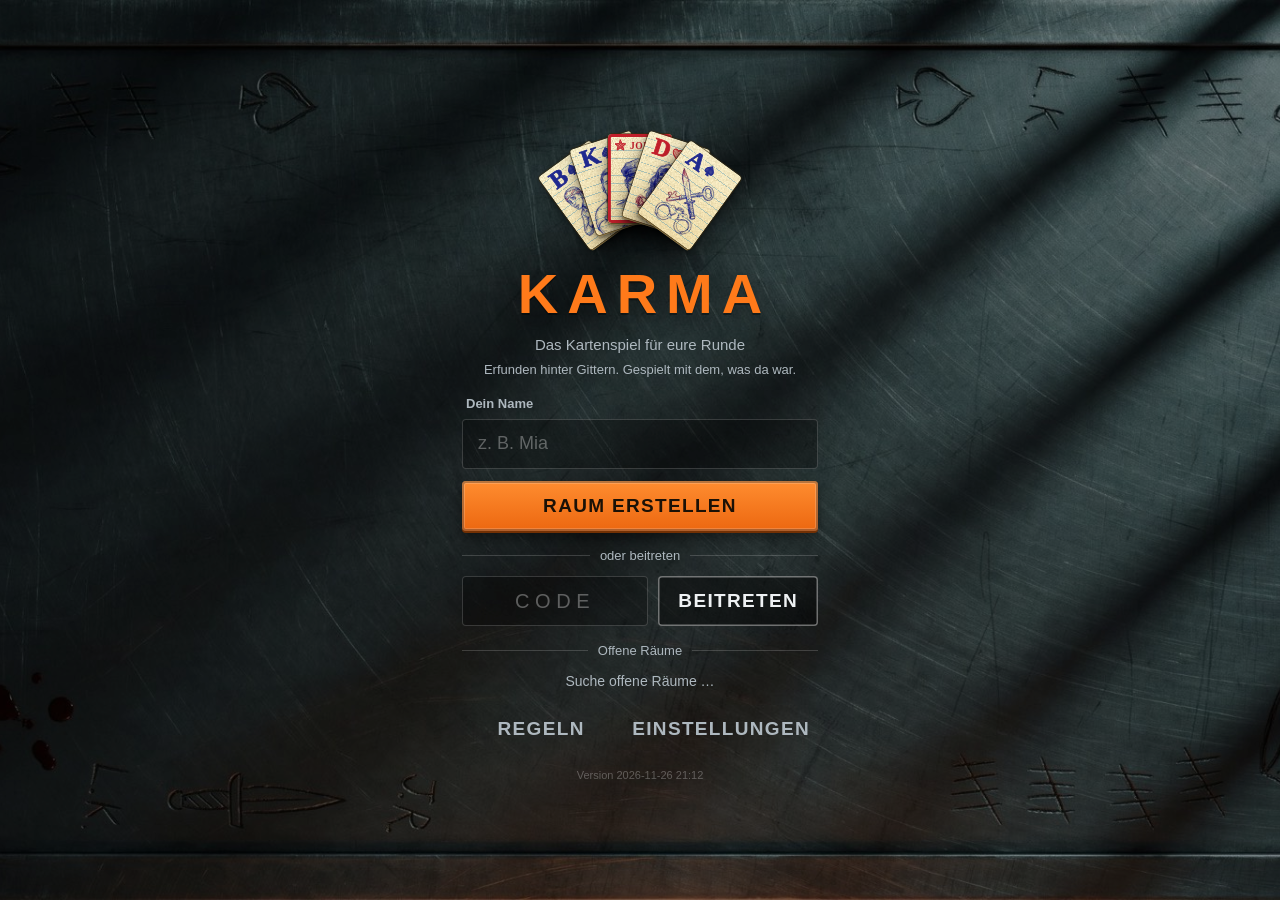
<file: index.html>
<!doctype html>
<html lang="de" class="prison" data-table="stahl" data-cards="stift">
<head>
<meta charset="utf-8">
<meta name="viewport" content="width=device-width, initial-scale=1, maximum-scale=1, user-scalable=no, viewport-fit=cover">
<meta name="apple-mobile-web-app-capable" content="yes">
<meta name="mobile-web-app-capable" content="yes">
<meta name="apple-mobile-web-app-status-bar-style" content="black-translucent">
<meta name="apple-mobile-web-app-title" content="Karma">
<meta name="theme-color" content="#1d2226">
<!-- Die Seite ist bereits dunkel: Dunkelmodus-Erweiterungen (Dark Reader, Noir …) und erzwungenes Abdunkeln des Browsers sollen sie nicht umfärben -->
<meta name="color-scheme" content="dark">
<meta name="darkreader-lock">
<!-- Das zuletzt gesehene Tisch-Design gilt schon vor dem ersten Bild: iPhone-Safari färbt Status- und Werkzeugleiste nach dem, was es zuerst sieht. -->
<script>(function () { try { var d = (localStorage.getItem('karma.design') || '').split('|'), r = document.documentElement, c = { stahl: '#1d2226', hof: '#5a4630', nacht: '#070a12', boss: '#2a110d' }; if (c[d[0]]) { r.setAttribute('data-table', d[0]); document.querySelector('meta[name="theme-color"]').setAttribute('content', c[d[0]]); } if (/^(stift|schwarz|tattoo|hood)$/.test(d[1])) r.setAttribute('data-cards', d[1]); } catch (e) {} })();</script>
<meta name="format-detection" content="telephone=no">
<meta name="robots" content="noindex, nofollow">
<title>Karma</title>
<link rel="icon" href="data:image/svg+xml,%3Csvg xmlns='http://www.w3.org/2000/svg' viewBox='0 0 64 64'%3E%3Crect width='64' height='64' rx='14' fill='%231d2226'/%3E%3Ctext x='32' y='45' font-size='38' text-anchor='middle' fill='%23ff7a1a' font-family='sans-serif' font-weight='700'%3EK%3C/text%3E%3C/svg%3E">
<style>
/* Karma – Oberfläche. Nur System-Schriften, keine externen Dateien. */
:root {
  --vh: 1vh;
  --ink: #eef5f0;
  --mute: #a3bfb2;
  --gold: #f3c552;
  --gold-d: #d9a02a;
  --red: #cf1a30;
  --blk: #18191d;
  --panel: rgba(3, 20, 14, .42);
  --panel-2: #123c2d;
  --line: rgba(255, 255, 255, .13);
  --acc: 243, 197, 82;      /* Akzentfarbe als RGB-Tripel für rgba() */
  --on-acc: #241a02;        /* Schrift auf der Akzentfarbe */
  --dk: 4, 18, 13;          /* dunkler Grundton für Schilder und Schleier */
  --dim: rgba(6, 28, 20, .5);
  --bg0: #1d2226;
  --r-panel: 16px; --r-in: 12px; --r-chip: 999px;   /* Ecken: Flächen, Eingaben und Schalter, kleine Schilder */
  --sat: env(safe-area-inset-top, 0px);
  --sab: env(safe-area-inset-bottom, 0px);
  --sal: env(safe-area-inset-left, 0px);
  --sar: env(safe-area-inset-right, 0px);
  /* Kartengrößen: Hand, eigene Auslage, Ablagestapel, Gegner, Tauschphase, Nachziehstapel */
  --cw: clamp(46px, min(21vw, calc(var(--vh) * 10.8)), 90px);
  --tw: clamp(40px, min(17vw, calc(var(--vh) * 8.6)), 72px);
  --pw: clamp(46px, min(20vw, calc(var(--vh) * 10)), 80px);
  --mwb: clamp(23px, min(8.2vw, calc(var(--vh) * 4.9)), 36px);
  --mw: var(--mwb);
  --sw: clamp(60px, min(24vw, calc(var(--vh) * 13.5)), 112px);
  --dw: calc(var(--pw) * .56);
}
@supports (height: 100dvh) { :root { --vh: 1dvh; } }

* { box-sizing: border-box; -webkit-tap-highlight-color: transparent; }
/* Die Seite ist immer dunkel – Browser und Dunkelmodus-Erweiterungen sollen sie nicht umfärben. */
:root { color-scheme: dark; }
html, body {
  margin: 0; padding: 0; width: 100%; height: 100%; overflow: hidden; overscroll-behavior: none;
  background: var(--bg0); color: var(--ink);
  font-family: -apple-system, BlinkMacSystemFont, "SF Pro Text", "Helvetica Neue", "Segoe UI", Roboto, Arial, sans-serif;
  font-size: 16px; line-height: 1.35;
  -webkit-text-size-adjust: 100%; text-size-adjust: 100%;
  -webkit-user-select: none; user-select: none; -webkit-touch-callout: none;
  touch-action: manipulation;
}
body { position: fixed; top: 0; left: 0; }
h1, h2, h3, p { margin: 0; }
button { font: inherit; color: inherit; -webkit-appearance: none; appearance: none; border: 0; background: none; padding: 0; margin: 0; touch-action: manipulation; cursor: pointer; }
input, textarea { font: inherit; -webkit-user-select: text; user-select: text; }
[hidden] { display: none !important; }
.sprite { position: absolute; width: 0; height: 0; overflow: hidden; }

#app {
  position: fixed; top: 0; left: 0; right: 0; bottom: 0; overflow: hidden;
  background: var(--bg0);
}
@supports (height: 100dvh) { #app { bottom: auto; height: 100dvh; } }

.screen {
  position: absolute; top: 0; left: 0; right: 0; bottom: 0; display: none; flex-direction: column;
  padding: var(--sat) var(--sar) 0 var(--sal);
}
body[data-screen="start"] #start,
body[data-screen="connect"] #connect,
body[data-screen="lobby"] #lobby,
body[data-screen="swap"] #swap,
body[data-screen="game"] #game { display: flex; }
.scrolly { overflow-y: auto; -webkit-overflow-scrolling: touch; overscroll-behavior: contain; }

/* ---------- Knöpfe ---------- */
.btn {
  display: inline-flex; align-items: center; justify-content: center; text-align: center;
  min-height: 50px; padding: 0 20px; border-radius: var(--btn-r, 14px); font-weight: 700; font-size: 17px; letter-spacing: .01em;
  color: var(--btn-ink, #241a02); background: var(--btn-bg, linear-gradient(180deg, #f8d573 0%, #e9b33b 100%));
  box-shadow: var(--btn-sh, inset 0 1px 0 rgba(255, 255, 255, .5), 0 2px 0 #a57716, 0 8px 18px rgba(0, 0, 0, .28));
  transition: transform .08s, opacity .15s;
}
.btn:active { transform: translateY(2px); filter: brightness(.9); }
.btn.sec { color: var(--ink); background: var(--sec-bg, rgba(255, 255, 255, .13)); box-shadow: var(--sec-sh, inset 0 0 0 1px var(--line)); }
.btn.ghost { color: var(--mute); background: none; box-shadow: none; font-weight: 600; }
.btn.danger { color: #ffd9d9; background: rgba(207, 26, 48, .22); box-shadow: inset 0 0 0 1px rgba(255, 120, 130, .35); }
.btn.small { min-height: 44px; font-size: 15px; padding: 0 16px; border-radius: var(--btn-r, 12px); white-space: nowrap; }
.btn:disabled { opacity: .4; pointer-events: none; }
.icon-btn { width: 44px; height: 44px; flex: none; display: inline-flex; align-items: center; justify-content: center; border-radius: 12px; color: var(--ink); }
.icon-btn svg { width: 24px; height: 24px; }
.icon-btn:active { background: rgba(255, 255, 255, .1); }

/* ---------- Karten ---------- */
.card {
  --w: 56px;
  position: relative; display: block; flex: none; overflow: hidden;
  width: var(--w); height: calc(var(--w) * 1.4); border-radius: calc(var(--w) * .1);
  background: linear-gradient(165deg, #ffffff 0%, #f5f2e9 100%);
  --face-in: 0 0 0 0 rgba(0, 0, 0, 0); --card-out: 0 0 0 1px rgba(0, 0, 0, .22), 0 2px 5px rgba(0, 0, 0, .32);
  box-shadow: var(--face-in), var(--card-out);
  color: var(--blk); font-weight: 700; line-height: 1;
}
.card * { pointer-events: none; }
.card.red { color: var(--red); }
.card .ci { position: absolute; left: calc(var(--w) * .06); top: calc(var(--w) * .07); min-width: calc(var(--w) * .3); display: flex; flex-direction: column; align-items: center; }
.card .rk { font-size: calc(var(--w) * .37); letter-spacing: -.04em; font-variant-numeric: lining-nums; }
.card .rk.ten { letter-spacing: -.1em; margin-left: calc(var(--w) * -.03); }
.card .ci svg { width: calc(var(--w) * .26); height: calc(var(--w) * .26); margin-top: calc(var(--w) * .03); }
.card .big { position: absolute; right: calc(var(--w) * .09); bottom: calc(var(--w) * .09); width: calc(var(--w) * .52); height: calc(var(--w) * .52); }
.card .big svg { width: 100%; height: 100%; display: block; }
.card.jk { --face-in: inset 0 0 0 calc(var(--w) * .045) currentColor; }
.card.jk .ci { left: calc(var(--w) * .085); top: calc(var(--w) * .08); min-width: 0; flex-direction: row; gap: calc(var(--w) * .035); }
.card.jk .ci svg { width: calc(var(--w) * .2); height: calc(var(--w) * .2); margin: 0; }
.card.jk .jt { font-size: calc(var(--w) * .15); letter-spacing: .05em; }

.card.mini .big, .card.mini .fig { display: none; }
.card.mini .ci { left: 0; top: 0; width: 100%; height: 100%; justify-content: center; }
.card.mini .rk { font-size: calc(var(--w) * .54); }
.card.mini .ci svg { width: calc(var(--w) * .46); height: calc(var(--w) * .46); margin-top: calc(var(--w) * .04); }
.card.mini.jk .jt { display: none; }
.card.mini.jk .ci svg { width: calc(var(--w) * .7); height: calc(var(--w) * .7); }

.card.back {
  background:
    repeating-linear-gradient(45deg, rgba(255, 255, 255, .1) 0 1.5px, rgba(255, 255, 255, 0) 1.5px 6px),
    repeating-linear-gradient(-45deg, rgba(255, 255, 255, .1) 0 1.5px, rgba(255, 255, 255, 0) 1.5px 6px),
    linear-gradient(160deg, #2c4a8c 0%, #182a5a 100%);
  --face-in: inset 0 0 0 calc(var(--w) * .055) #f1eee4; --card-out: 0 0 0 1px rgba(0, 0, 0, .25), 0 2px 5px rgba(0, 0, 0, .32);
}

/* ---------- Start ---------- */
#start { align-items: center; }
.start-inner { width: 100%; max-width: 400px; margin: auto; padding: 20px 22px calc(18px + var(--sab)); display: flex; flex-direction: column; gap: 12px; }
.logo { text-align: center; font-size: 46px; font-weight: 800; letter-spacing: .22em; margin-right: -.22em; color: var(--gold); text-shadow: 0 2px 0 rgba(0, 0, 0, .35), 0 8px 24px rgba(0, 0, 0, .35); }
.tagline { text-align: center; color: var(--mute); font-size: 15px; margin-top: -8px; margin-bottom: 6px; }
.field { display: flex; flex-direction: column; gap: 6px; }
.field span { font-size: 13px; font-weight: 600; color: var(--mute); padding-left: 4px; }
input[type="text"] {
  width: 100%; min-height: 50px; border-radius: var(--r-in); border: 0; outline: 0; padding: 0 16px; font-size: 18px; font-weight: 600;
  color: var(--ink); background: rgba(0, 0, 0, .3); box-shadow: inset 0 0 0 1px var(--line);
}
input[type="text"]::placeholder { color: rgba(255, 255, 255, .32); font-weight: 500; }
input[type="text"]:focus { box-shadow: inset 0 0 0 2px var(--gold); }
.or { display: flex; align-items: center; gap: 10px; color: var(--mute); font-size: 13px; margin: 4px 0 0; }
.or::before, .or::after { content: ""; flex: 1; height: 1px; background: var(--line); }
.join-row { display: flex; gap: 10px; }
.join-row .code-in { flex: 1; min-width: 0; text-align: center; letter-spacing: .28em; text-transform: uppercase; font-size: 20px; font-weight: 700; padding: 0 8px; }
.join-row .code-in::placeholder { letter-spacing: .28em; }
.join-row .btn { flex: none; }
.alert { padding: 10px 14px; border-radius: var(--r-in); background: rgba(207, 26, 48, .22); box-shadow: inset 0 0 0 1px rgba(255, 120, 130, .35); color: #ffe1e1; font-size: 14px; }
.build { text-align: center; color: rgba(255, 255, 255, .28); font-size: 11px; margin-top: 2px; }
.shake { animation: shake .36s; }
@keyframes shake { 20% { transform: translateX(-6px); } 40% { transform: translateX(6px); } 60% { transform: translateX(-4px); } 80% { transform: translateX(3px); } }

/* ---------- Verbinden ---------- */
#connect { align-items: center; justify-content: center; }
.con-box { max-width: 340px; padding: 24px; text-align: center; display: flex; flex-direction: column; align-items: center; gap: 14px; }
.con-box h2 { font-size: 22px; }
.con-box p { color: var(--mute); font-size: 15px; min-height: 1.35em; }
.spinner { width: 38px; height: 38px; border-radius: 50%; border: 3px solid rgba(255, 255, 255, .16); border-top-color: var(--gold); animation: spin .9s linear infinite; }
.spinner.off { display: none; }
@keyframes spin { to { transform: rotate(360deg); } }

/* ---------- Kopfzeile ---------- */
.topbar { flex: none; height: 46px; display: flex; align-items: center; gap: 6px; padding: 0 6px; }
.tb-title { flex: 1; text-align: center; font-weight: 700; font-size: 17px; }
.tb-side { width: 44px; flex: none; text-align: right; font-size: 11px; font-weight: 700; letter-spacing: .08em; color: rgba(255, 255, 255, .4); padding-right: 4px; }

/* ---------- Lobby ---------- */
.lobby-body { flex: 1; min-height: 0; padding: 4px 16px 12px; display: flex; flex-direction: column; gap: 12px; width: 100%; max-width: 520px; margin: 0 auto; }
/* Die zwei Gruppen (Code und Spieler · Design und Einstellungen) stehen hochkant einfach untereinander; quer werden sie zu Spalten */
.lob-col { display: contents; }
.lob-col > * { flex: none; }
.lobby-body { -webkit-mask-image: linear-gradient(180deg, #000 calc(100% - 22px), rgba(0, 0, 0, 0)); mask-image: linear-gradient(180deg, #000 calc(100% - 22px), rgba(0, 0, 0, 0)); padding-bottom: 24px; }
.code-card { background: var(--panel); border-radius: var(--r-panel); padding: 10px 12px 10px 16px; display: grid; grid-template-columns: minmax(0, 1fr) auto; align-items: center; column-gap: 10px; box-shadow: inset 0 0 0 1px var(--line); }
.code-label { grid-column: 1 / 3; font-size: 11px; font-weight: 600; color: var(--mute); text-transform: uppercase; letter-spacing: .12em; }
.code-big { font-size: clamp(32px, 10.5vw, 46px); font-weight: 800; letter-spacing: .16em; color: var(--gold); line-height: 1.1; white-space: nowrap; -webkit-user-select: text; user-select: text; }
.hint { color: var(--mute); font-size: 14px; text-align: center; }
.plist { display: flex; flex-direction: column; gap: 6px; }
.prow { display: flex; align-items: center; gap: 10px; min-height: 52px; padding: 6px 6px 6px 14px; border-radius: var(--r-panel); background: var(--panel); text-align: left; width: 100%; }
.prow-main { flex: 1; min-width: 0; min-height: 40px; display: flex; align-items: center; gap: 10px; text-align: left; }
.prow .dot { width: 10px; height: 10px; border-radius: 50%; background: #58d68d; flex: none; box-shadow: 0 0 0 3px rgba(88, 214, 141, .18); }
.prow.off .dot { background: #7c8a84; box-shadow: none; }
.prow .pmain { flex: 1; min-width: 0; display: flex; flex-direction: column; gap: 2px; }
.prow .pname { display: flex; align-items: center; gap: 6px; font-weight: 700; font-size: 16px; min-width: 0; }
.prow .pname > span:first-child { overflow: hidden; text-overflow: ellipsis; white-space: nowrap; }
.prow .psub { font-size: 12px; color: var(--gold); font-weight: 600; }
.prow .psub.grey { color: var(--mute); }
.prow.gone .pname > span:first-child { text-decoration: line-through; opacity: .65; }
.badge { flex: none; font-size: 11px; font-weight: 700; padding: 2px 7px; border-radius: var(--r-chip); background: rgba(255, 255, 255, .14); color: var(--ink); }
.badge.gold { background: rgba(var(--acc), .22); color: var(--gold); }
.badge.red { background: rgba(207, 26, 48, .3); color: #ffc9c9; }
.prow .icon-btn { color: var(--mute); }
.prow .icon-btn svg { width: 20px; height: 20px; }
.prow .btn.small { min-height: 40px; font-size: 13px; padding: 0 12px; }
.plist.compact .prow { min-height: 42px; padding: 2px 6px 2px 12px; background: rgba(0, 0, 0, .2); }
.plist.compact .prow-main { min-height: 36px; }
body:not(.is-host) .host-only { display: none !important; }
body.is-host .guest-only { display: none !important; }

.foot { flex: none; padding: 10px 16px calc(12px + var(--sab)); display: flex; flex-direction: column; gap: 8px; width: 100%; max-width: 520px; margin: 0 auto; }
.foot.row { flex-direction: row; }
.foot.row .btn { flex: 1; }
.wait { text-align: center; color: var(--mute); font-size: 15px; min-height: 50px; display: flex; align-items: center; justify-content: center; }

/* ---------- Tauschphase ---------- */
.swap-body { flex: 1; min-height: 0; display: flex; flex-direction: column; align-items: center; justify-content: center; gap: calc(var(--vh) * 1.4); padding: 0 12px; }
.swap-body .hint { min-height: 2.7em; max-width: 330px; display: flex; align-items: center; justify-content: center; color: var(--ink); font-size: 15px; }
.sw-label { font-size: 12px; font-weight: 600; color: var(--mute); text-transform: uppercase; letter-spacing: .1em; margin-bottom: calc(var(--vh) * -0.6); }
.sw-row { display: flex; gap: calc(var(--sw) * .14); justify-content: center; min-height: calc(var(--sw) * 1.4); }
.sw-row .card { --w: var(--sw); touch-action: none; transition: transform .14s, box-shadow .14s, opacity .1s; cursor: pointer; }
.sw-row .card.sel { transform: translateY(-8%); box-shadow: var(--face-in), 0 0 0 3px var(--gold), 0 10px 20px rgba(0, 0, 0, .4); }
.sw-row .card.swapped { box-shadow: var(--face-in), 0 0 0 3px rgba(var(--acc), .75), 0 2px 5px rgba(0, 0, 0, .32); }
.sw-row .card.drop { box-shadow: var(--face-in), 0 0 0 4px var(--gold), 0 0 22px rgba(var(--acc), .7); transform: scale(1.05); }
.sw-row.locked .card { cursor: default; }
.chips { display: flex; flex-wrap: wrap; justify-content: center; gap: 6px; margin-top: 4px; }
.pchip { display: inline-flex; align-items: center; gap: 5px; font-size: 13px; font-weight: 600; padding: 4px 10px; border-radius: var(--r-chip); background: var(--panel); color: var(--mute); max-width: 46vw; }
.pchip span { overflow: hidden; text-overflow: ellipsis; white-space: nowrap; }
.pchip svg { width: 14px; height: 14px; flex: none; }
.pchip i { width: 14px; text-align: center; font-style: normal; flex: none; }
.pchip.ok { color: var(--on-acc); background: var(--gold); }
.sw-start { font-size: 13px; color: var(--mute); text-align: center; min-height: 18px; }
.sw-clock { font-size: 15px; font-weight: 700; color: var(--ink); text-align: center; min-height: 20px; font-variant-numeric: tabular-nums; }
.sw-clock.low { color: #ff8b7e; }
.sw-clock.go { color: var(--gold); }

/* ---------- Spieltisch ---------- */
.g-top { height: 44px; }
.tbar { flex: 1; min-width: 0; height: 34px; display: flex; align-items: center; justify-content: center; border-radius: var(--pill-r, 999px); padding: 0 14px; font-weight: 700; font-size: 16px; background: var(--panel); color: var(--ink); overflow: hidden; white-space: nowrap; text-overflow: ellipsis; transition: background .2s, color .2s; }
.tbar { position: relative; }
.tbar #turnText { overflow: hidden; text-overflow: ellipsis; min-width: 0; }
.tsec { flex: none; margin-left: 8px; min-width: 2ch; text-align: right; font-variant-numeric: tabular-nums; opacity: .75; }
.tfill { position: absolute; left: 0; right: 0; bottom: 0; height: 3px; background: currentColor; opacity: .5; transform-origin: 0 50%; transition: transform .25s linear; }
.tbar.low .tsec { opacity: 1; color: #ff8b7e; }
.tbar.low .tfill { opacity: 1; background: #ff5a4d; }
.tbar.me.low .tsec { color: #a3140a; }
.tbar.me.low .tfill { background: #c8261a; }
.tbar [hidden] { display: none; }
.chip.off { visibility: hidden; }
.tbar.me { background: var(--btn-bg, linear-gradient(180deg, #f8d573, #e9b33b)); color: var(--btn-ink, #241a02); font-size: 17px; box-shadow: 0 0 0 3px rgba(var(--acc), .25), 0 4px 14px rgba(0, 0, 0, .3); }
.table { flex: 1; min-height: 0; display: flex; flex-direction: column; position: relative; }
.opp-top { flex: none; display: flex; justify-content: space-evenly; align-items: flex-start; padding: 2px 4px 0; min-height: 4px; }
.mid { flex: 0 0 auto; margin-top: auto; display: grid; grid-template-columns: minmax(0, 1fr) auto minmax(0, 1fr); align-items: center; }
.opp-side { display: flex; flex-direction: column; gap: 5px; }
.opp-side.l { justify-self: start; padding-left: 6px; flex-direction: column-reverse; }
.opp-side.r { justify-self: end; padding-right: 6px; }
/* Viele Mitspieler: Die Gegner rücken zusammen und werden kleiner (data-k = Zahl der Gegner). */
.table { --mw: calc(var(--mwb) * var(--os, 1)); }
.table[data-k="1"], .table[data-k="2"] { --os: 1.3; }   /* wenige Mitspieler: mehr Platz, größere Karten */
.table[data-k="6"], .table[data-k="7"] { --os: .86; }
.table[data-k="8"], .table[data-k="9"] { --os: .74; }
.table[data-k="10"] { --os: .66; }
.table[data-k="11"] { --os: .58; }
.table[data-k="8"] .opp, .table[data-k="9"] .opp, .table[data-k="10"] .opp, .table[data-k="11"] .opp { padding: 3px 3px 4px; border-radius: 8px; }
.table[data-k="8"] .opp-head, .table[data-k="9"] .opp-head, .table[data-k="10"] .opp-head, .table[data-k="11"] .opp-head { height: 14px; margin-bottom: 2px; font-size: 10px; gap: 2px; }
.table[data-k="8"] .opp-hand .card, .table[data-k="9"] .opp-hand .card, .table[data-k="10"] .opp-hand .card, .table[data-k="11"] .opp-hand .card { --w: 8px; }
.table[data-k="8"] .opp-side, .table[data-k="9"] .opp-side, .table[data-k="10"] .opp-side, .table[data-k="11"] .opp-side { gap: 4px; padding-left: 3px; padding-right: 3px; }
.table[data-k="8"] .opp-done small, .table[data-k="9"] .opp-done small, .table[data-k="10"] .opp-done small, .table[data-k="11"] .opp-done small { display: none; }
.table[data-k="8"] .opp-done b, .table[data-k="9"] .opp-done b, .table[data-k="10"] .opp-done b, .table[data-k="11"] .opp-done b { font-size: 11px; }
.table[data-k="8"] .opp-tag, .table[data-k="9"] .opp-tag, .table[data-k="10"] .opp-tag, .table[data-k="11"] .opp-tag { font-size: 8px; padding: 0 4px; }

.opp { position: relative; padding: 4px 5px 5px; border-radius: var(--box-r, 11px); background: var(--panel); transition: background .2s, box-shadow .2s, opacity .2s; }
.opp-head { display: flex; align-items: center; justify-content: space-between; gap: 4px; height: 17px; margin-bottom: 3px; width: calc(var(--mw) * 3 + 6px); font-size: clamp(11px, 3.1vw, 13px); }
.opp-name { overflow: hidden; text-overflow: ellipsis; white-space: nowrap; font-weight: 700; }
.opp-hand { flex: none; display: inline-flex; align-items: center; gap: 3px; font-weight: 800; }
.opp-hand .card { --w: 10px; border-radius: 2px; --face-in: inset 0 0 0 1px #f1eee4; --card-out: 0 0 0 1px rgba(0, 0, 0, .3); }
.opp-hand.zero { opacity: .4; }
.opp-row { display: flex; gap: 3px; }
.opp .slot { position: relative; width: var(--mw); height: calc(var(--mw) * 1.4 + 4px); border-radius: 3px; }
.opp .slot .card { --w: var(--mw); position: absolute; left: 0; }
.opp .slot .dn { top: 0; }
.opp .slot .up { top: 4px; }
.opp .slot:empty { box-shadow: inset 0 0 0 1px rgba(255, 255, 255, .08); }
.opp.turn { background: rgba(var(--acc), .2); box-shadow: 0 0 0 2px var(--gold), 0 0 18px rgba(var(--acc), .45); }
.opp.turn .opp-name { color: var(--gold); }
.opp.off { opacity: .62; }
.opp-tag { position: absolute; left: 50%; bottom: -7px; transform: translateX(-50%); white-space: nowrap; font-size: 10px; font-weight: 700; padding: 1px 7px; border-radius: 999px; background: #56605b; color: #fff; z-index: 3; }
.opp-tag.auto { background: #2c4a8c; }
.opp-tag.gone { font-size: 9px; padding: 1px 5px; letter-spacing: -.01em; }
body.is-host .opp.off { cursor: pointer; }
.opp.done { background: rgba(3, 20, 14, .28); }
.opp.done .opp-name { color: var(--mute); }
.opp-done { width: calc(var(--mw) * 3 + 6px); height: calc(var(--mw) * 1.4 + 4px); display: flex; flex-direction: column; align-items: center; justify-content: center; gap: 1px; border-radius: 6px; background: rgba(255, 255, 255, .07); line-height: 1.15; }
.opp-done small { font-size: 9.5px; font-weight: 700; text-transform: uppercase; letter-spacing: .12em; color: var(--mute); }
.opp-done b { font-size: clamp(13px, 3.9vw, 16px); color: var(--ink); white-space: nowrap; }
.opp.done.first .opp-done { background: rgba(var(--acc), .13); box-shadow: inset 0 0 0 1.5px rgba(var(--acc), .55); }
.opp.done.first .opp-done b { color: var(--gold); }

.center { position: relative; width: calc(var(--pw) * 1.8); height: calc(var(--pw) * 1.98); display: flex; align-items: center; justify-content: center; gap: calc(var(--pw) * .06); }
.ring { position: absolute; top: 0; left: 0; width: 100%; height: 100%; overflow: visible; color: rgba(255, 255, 255, .36); transition: transform .35s cubic-bezier(.3, 1.3, .5, 1), color .2s; }
.ring.ccw { transform: scaleX(-1); }
.ring.none { opacity: 0; }
.ring.pulse { color: var(--gold); }
.center.drop .ring, .center.can .ring { color: var(--gold); }
/* Nachziehstapel: kleiner als der Ablagestapel, links daneben */
.stock { position: relative; flex: none; width: var(--dw); height: calc(var(--dw) * 1.4); border-radius: calc(var(--dw) * .1); }
.stock-cards { position: absolute; top: 0; left: 0; width: 100%; height: 100%; display: block; }
.stock .card { --w: var(--dw); position: absolute; top: 0; left: 0; }
.stock .card:nth-child(2) { transform: translate3d(-1.5px, -2px, 0); }
.stock .card:nth-child(3) { transform: translate3d(-3px, -4px, 0); }
.stock.empty { box-shadow: inset 0 0 0 1.5px rgba(255, 255, 255, .13); }
.stock.empty::after { content: "leer"; position: absolute; top: 0; left: 0; right: 0; bottom: 0; display: flex; align-items: center; justify-content: center; font-size: 10px; font-weight: 600; color: rgba(255, 255, 255, .3); }
.stock-count { position: absolute; left: 50%; bottom: -8px; transform: translateX(-50%); min-width: 22px; height: 20px; padding: 0 6px; border-radius: 10px; background: rgba(var(--dk), .9); color: var(--ink); font-size: 12px; font-weight: 800; display: flex; align-items: center; justify-content: center; box-shadow: 0 0 0 1px var(--line); z-index: 5; }
.stock-count:empty { display: none; }
.pile-tap { position: relative; padding: calc(var(--pw) * .2) calc(var(--pw) * .06); border-radius: 16px; }
.pile { position: relative; display: block; width: var(--pw); height: calc(var(--pw) * 1.4); border-radius: calc(var(--pw) * .1); }
.pile.empty { box-shadow: inset 0 0 0 2px rgba(255, 255, 255, .16); }
.pile.empty::after { content: "Ablage"; position: absolute; top: 0; left: 0; right: 0; bottom: 0; display: flex; align-items: center; justify-content: center; font-size: 11px; font-weight: 600; color: rgba(255, 255, 255, .34); }
.pile .card { --w: var(--pw); position: absolute; top: 0; left: 0; }
.pile .card.inflight { visibility: hidden; }
.center.drop .pile-tap { box-shadow: 0 0 0 3px var(--gold), 0 0 26px rgba(var(--acc), .6); background: rgba(var(--acc), .12); }
.pile-count { position: absolute; right: calc(var(--pw) * -.02); bottom: calc(var(--pw) * .02); min-width: 24px; height: 24px; padding: 0 6px; border-radius: 12px; background: rgba(var(--dk), .88); color: var(--ink); font-size: 13px; font-weight: 800; display: flex; align-items: center; justify-content: center; box-shadow: 0 0 0 1px var(--line); z-index: 20; }
.pile-count:empty { display: none; }
.burn-glow { position: absolute; left: 50%; top: 50%; width: calc(var(--pw) * 2.3); height: calc(var(--pw) * 2.3); margin: calc(var(--pw) * -1.15) 0 0 calc(var(--pw) * -1.15); border-radius: 50%; opacity: 0; pointer-events: none; background: radial-gradient(circle, rgba(255, 226, 130, .95) 0%, rgba(255, 138, 40, .8) 35%, rgba(220, 40, 20, .35) 60%, rgba(220, 40, 20, 0) 72%); z-index: 30; }
.center.burning .burn-glow { animation: glow .95s ease-out forwards; }
.center.burning .pile { animation: burn .95s cubic-bezier(.4, 0, .6, 1) forwards; }
@keyframes glow { 0% { opacity: 0; transform: scale(.3); } 16% { opacity: 1; transform: scale(1.05); } 38% { opacity: .7; transform: scale(.9); } 60% { opacity: 1; transform: scale(1.14); } 100% { opacity: 0; transform: scale(1.5); } }
@keyframes burn { 0% { opacity: 1; transform: scale(1); filter: brightness(1); } 18% { opacity: 1; transform: scale(1.07); filter: brightness(1.3) sepia(.4); } 55% { opacity: 1; transform: scale(.98) translateY(-3%); filter: brightness(.42) sepia(1) saturate(2.4); } 100% { opacity: 0; transform: scale(.7) translateY(-14%); filter: brightness(.1) sepia(1); } }

.req-row { flex: none; margin-bottom: auto; display: flex; flex-direction: column; align-items: center; gap: 3px; padding: 2px 8px 6px; }
.chip { max-width: min(100%, 290px); text-wrap: balance; padding: 5px 14px; border-radius: var(--pill-r, 999px); background: rgba(var(--dk), .6); box-shadow: inset 0 0 0 1px var(--line); font-size: clamp(13px, 3.7vw, 15px); font-weight: 700; text-align: center; transition: transform .15s, background .15s; }
.chip b { display: block; font-weight: inherit; }
.chip small { display: block; margin-top: 1px; font-size: .76em; font-weight: 600; letter-spacing: .02em; text-transform: none; opacity: .72; }
.chip.warn { background: rgba(207, 26, 48, .5); box-shadow: inset 0 0 0 1px rgba(255, 140, 150, .5); }
.chip.dark { background: rgba(0, 0, 0, .7); }
.chip.flash { animation: flash .5s; }
@keyframes flash { 30% { transform: scale(1.12); background: rgba(var(--acc), .55); } }
.tinfo { font-size: 12px; color: var(--mute); min-height: 16px; text-align: center; }
.tinfo.rep { color: #f0c987; }
.g-toast { position: absolute; left: 8px; right: 8px; bottom: 4px; display: flex; justify-content: center; transform: translateY(8px) scale(.94); opacity: 0; pointer-events: none; z-index: 40; transition: opacity .18s, transform .18s; }
.g-toast span { max-width: 100%; padding: 9px 20px; border-radius: var(--r-panel); background: rgba(var(--dk), .93); color: var(--gold); font-size: clamp(16px, 4.8vw, 22px); line-height: 1.2; font-weight: 800; text-align: center; box-shadow: 0 0 0 1.5px rgba(var(--acc), .5), 0 10px 30px rgba(0, 0, 0, .5); }
.g-toast span i, .toast span i { display: block; font-style: normal; }
.g-toast span i.more { font-size: .78em; margin-top: 3px; color: var(--ink); }
.g-toast.show { opacity: 1; transform: none; }
.g-toast.bad span i.more { color: #ffdcdc; }
.g-toast.bad span { color: #ffb4b4; box-shadow: 0 0 0 1.5px rgba(255, 120, 130, .5), 0 10px 30px rgba(0, 0, 0, .5); }

.won { position: absolute; top: 0; left: 0; right: 0; bottom: 0; display: none; align-items: center; justify-content: center; padding: 6px 14px; z-index: 57; pointer-events: none; }
.won.open { display: flex; }
.won-box { pointer-events: auto; width: 100%; max-width: 330px; background: var(--panel-2); border-radius: var(--r-panel); padding: 14px 16px; text-align: center; display: flex; flex-direction: column; gap: 8px; box-shadow: 0 0 0 1.5px rgba(var(--acc), .55), 0 18px 44px rgba(0, 0, 0, .6); animation: wonin .32s cubic-bezier(.2, .9, .3, 1.25); }
@keyframes wonin { from { transform: scale(.8); opacity: 0; } }
.won-star { width: 40px; height: 40px; margin: 0 auto; color: var(--gold); }
.won-box h2 { font-size: 21px; line-height: 1.2; color: var(--gold); overflow-wrap: anywhere; }
.won-box p { font-size: 14px; color: var(--mute); }
.won-btns { display: flex; gap: 8px; margin-top: 2px; }
.won-btns .btn { flex: 1; padding: 0 8px; }

/* ---------- eigene Karten ---------- */
.mine { flex: none; position: relative; padding-bottom: max(8px, var(--sab)); }
.my-table { display: flex; justify-content: center; gap: calc(var(--tw) * .16); padding: 2px 0 0; }
.my-table .slot { position: relative; width: var(--tw); height: calc(var(--tw) * 1.4 + 6px); border-radius: calc(var(--tw) * .1); }
.my-table .slot:empty { box-shadow: inset 0 0 0 1.5px rgba(255, 255, 255, .1); }
.my-table .card { --w: var(--tw); position: absolute; left: 0; touch-action: none; transition: transform .14s, box-shadow .14s; }
.my-table .dn { top: 0; }
.my-table .up { top: 6px; }
.my-table .card.flip-ok { cursor: pointer; box-shadow: var(--face-in), 0 0 0 2.5px var(--gold), 0 0 16px rgba(var(--acc), .6); animation: bob 1.3s ease-in-out infinite; }
.my-table .slot:nth-child(2) .card.flip-ok { animation-delay: .15s; }
.my-table .slot:nth-child(3) .card.flip-ok { animation-delay: .3s; }
.my-table .card.pend { transform: translateY(-14%); opacity: .75; }
@keyframes bob { 50% { transform: translateY(-6%); } }

.hand-wrap { min-width: 0; }
.hand-info { position: absolute; right: 8px; top: 8px; z-index: 5; max-width: 86px; font-size: 11px; line-height: 1.25; font-weight: 700; text-align: center; color: var(--mute); background: rgba(var(--dk), .6); padding: 4px 8px; border-radius: var(--r-in); pointer-events: none; }
.hand-scroll { overflow-x: auto; overflow-y: hidden; padding: 22px 8px 10px; -webkit-overflow-scrolling: touch; overscroll-behavior: contain; scrollbar-width: none; touch-action: none; }
.hand-scroll::-webkit-scrollbar { display: none; }
.hand-scroll.scrolls { touch-action: pan-x; }
.hand { position: relative; height: calc(var(--cw) * 1.4); margin: 0 auto; }
.hc { position: absolute; left: 0; top: 0; transform-origin: 50% 100%; transition: transform .24s cubic-bezier(.2, .8, .2, 1); will-change: transform; }
.hc .card { --w: var(--cw); transition: transform .14s, box-shadow .14s, opacity .2s; cursor: pointer; }
.hc.enter .card { opacity: 0; transform: translateY(40%); }
/* frisch nachgezogen: kurz blau umrandet (nur Deckkraft wird animiert) */
.hc.fresh .card { transition: transform .14s, box-shadow .14s, opacity .16s .2s; }
.hc.fresh .card::before { content: ""; position: absolute; top: 0; left: 0; right: 0; bottom: 0; z-index: 2; border-radius: inherit; box-shadow: inset 0 0 0 calc(var(--w) * .06) #4fd2ff, inset 0 0 calc(var(--w) * .3) rgba(79, 210, 255, .75); animation: fresh 2.3s ease-out forwards; }
@keyframes fresh { 0%, 65% { opacity: 1; } 100% { opacity: 0; } }
/* Zustände (Hand und offene Karten): ok = spielbar, no = passt nicht, sel = gewählt, match = gleicher Wert */
.card.dim::after, .hc.no .card::after, .my-table .card.no::after { content: ""; position: absolute; top: 0; left: 0; right: 0; bottom: 0; background: var(--dim); }
.hc.ok .card { transform: translateY(-10%); }
.hc.match .card { transform: translateY(-14%); box-shadow: var(--face-in), 0 0 0 2.5px rgba(var(--acc), .65), 0 2px 5px rgba(0, 0, 0, .32); }
.hc.sel .card { transform: translateY(-21%); box-shadow: var(--face-in), 0 0 0 3px var(--gold), 0 0 14px rgba(var(--acc), .7), 0 8px 14px rgba(0, 0, 0, .4); }
.my-table .card.ok { transform: translateY(-5%); cursor: pointer; }
.my-table .card.match { transform: translateY(-8%); box-shadow: var(--face-in), 0 0 0 2.5px rgba(var(--acc), .65), 0 2px 5px rgba(0, 0, 0, .32); }
.my-table .card.sel { transform: translateY(-14%); box-shadow: var(--face-in), 0 0 0 3px var(--gold), 0 0 14px rgba(var(--acc), .7), 0 8px 14px rgba(0, 0, 0, .4); }
.card.lifted { opacity: 0 !important; transition: none !important; }
.hc .card.shake, .my-table .card.shake { animation: shake .36s; }

.actions { display: flex; align-items: center; gap: 8px; height: 50px; padding: 0 10px; }
.act-hint { flex: 1; min-width: 0; font-size: 14px; color: var(--mute); text-align: center; line-height: 1.25; }
.act-hint.strong { font-size: 15px; font-weight: 700; color: var(--gold); }
.actions .btn { min-height: 46px; flex: 1; padding: 0 10px; font-size: 16px; white-space: nowrap; }
.actions .btn:disabled { opacity: .75; color: var(--mute); background: rgba(255, 255, 255, .09); box-shadow: inset 0 0 0 1px var(--line); }
.actions .btn.pulse { animation: pulse 1.1s ease-in-out infinite; }
/* freiwilliges Aufnehmen: immer da, aber klein und unauffällig – und immer links, damit „Legen“ nie an seine Stelle springt */
.actions .btn.quiet { order: -1; flex: none; padding: 0 12px; font-size: 14px; font-weight: 600; color: var(--mute); background: rgba(255, 255, 255, .07); box-shadow: inset 0 0 0 1px var(--line); }
@keyframes pulse { 50% { transform: scale(1.04); } }
.done-panel { display: none; flex-direction: column; align-items: center; gap: 8px; text-align: center; padding: 14px 18px 6px; }
.mine.done .my-table, .mine.done .hand-wrap, .mine.done .actions { display: none; }
.mine.done .done-panel { display: flex; }
.done-title { font-size: 20px; font-weight: 800; color: var(--gold); }
.done-text { font-size: 14px; color: var(--mute); max-width: 330px; }
.done-text:empty { display: none; }
.done-panel .btn { min-width: 180px; }
/* Aufgeben: klein links neben den eigenen Tischkarten, mit dem Daumen erreichbar. Nur da, solange zwei Spieler übrig sind. */
.give-up { position: absolute; left: 6px; top: 6px; z-index: 6; width: 62px; min-height: 48px; padding: 5px 2px 4px; border-radius: var(--r-in); display: flex; flex-direction: column; align-items: center; justify-content: center; gap: 2px; color: var(--mute); font-size: 11px; font-weight: 700; line-height: 1.1; background: rgba(var(--dk), .38); box-shadow: inset 0 0 0 1px var(--line); transition: opacity .15s; }
.give-up svg { width: 18px; height: 18px; flex: none; }
.give-up:active { background: rgba(207, 26, 48, .3); color: #ffd9d9; }
.give-up:disabled { opacity: .45; pointer-events: none; }
.mine.done .give-up { display: none; }
.cw-probe { position: absolute; visibility: hidden; pointer-events: none; width: var(--cw); height: 0; left: 0; top: 0; }

/* ---------- Spielende ---------- */
.over { position: absolute; left: 0; right: 0; bottom: 0; top: calc(var(--sat) + 44px); display: none; align-items: center; justify-content: center; padding: 16px; background: rgba(var(--dk), .72); z-index: 45; opacity: 0; visibility: hidden; }
/* bis zum Einblenden unsichtbar und nicht antippbar */
.over.open { display: flex; animation: fadein .35s .55s forwards; }
@keyframes fadein { from { visibility: visible; } to { opacity: 1; visibility: visible; } }
.over.open.shown { opacity: 1; visibility: visible; animation: none; }
.over-box { width: 100%; max-width: 340px; max-height: 100%; background: var(--panel-2); border-radius: var(--r-panel); padding: 20px 18px; text-align: center; display: flex; flex-direction: column; gap: 12px; box-shadow: 0 0 0 1.5px rgba(var(--acc), .45), 0 20px 50px rgba(0, 0, 0, .5); }
.over-box > * { flex: none; }
.over-star { width: 50px; height: 50px; margin: 0 auto; color: var(--gold); }
.over-box h2 { font-size: 25px; line-height: 1.2; color: var(--gold); overflow-wrap: anywhere; }
.over-note { font-size: 14px; color: var(--ink); }
.over-list { display: flex; flex-direction: column; gap: 5px; text-align: left; }
.rank { display: flex; flex-wrap: wrap; align-items: center; gap: 0 8px; min-height: 36px; padding: 5px 10px; border-radius: var(--r-in); background: rgba(0, 0, 0, .2); font-size: 15px; }
.rank b { flex: none; min-width: 20px; color: var(--mute); }
.rank-name { flex: 0 1 auto; min-width: 0; max-width: 64%; overflow: hidden; text-overflow: ellipsis; white-space: nowrap; font-weight: 700; color: var(--ink); }
.rank-tag { flex: 1 1 0; min-width: 0; font-size: 12px; line-height: 1.2; text-align: right; color: var(--mute); }
.rank.me { background: rgba(255, 255, 255, .11); }
.rank.first { box-shadow: inset 0 0 0 1.5px rgba(var(--acc), .6); }
.rank.first b, .rank.first .rank-tag { color: var(--gold); }
.rank.last { box-shadow: inset 0 0 0 1.5px rgba(255, 120, 130, .42); }
.rank.last b, .rank.last .rank-tag { color: #ffb4b4; }
/* zweite Zeile beim Verlierer, bündig unter dem Namen */
.rank-sub { flex: 0 0 100%; padding: 1px 0 2px 28px; font-size: 12px; line-height: 1.25; font-weight: 700; color: #ffb4b4; }
.over-btns { display: flex; flex-direction: column; gap: 8px; }

/* ---------- Verbindungs-Hinweis ---------- */
.net-banner { position: absolute; top: 0; left: 0; right: 0; z-index: 70; min-height: calc(var(--sat) + 24px); line-height: 16px; padding: calc(var(--sat) + 4px) 12px 4px; text-align: center; font-size: 13px; font-weight: 700; background: #b97a12; color: #fff; transform: translateY(-100%); transition: transform .25s; pointer-events: none; }
.net-banner.show { transform: translateY(0); }
body.net-warn .screen { padding-top: calc(var(--sat) + 24px); }
body.net-warn .over { top: calc(var(--sat) + 68px); }

/* ---------- Sheets / Dialoge ---------- */
.sheet-wrap { position: absolute; top: 0; left: 0; right: 0; bottom: 0; z-index: 60; display: none; align-items: flex-end; justify-content: center; background: rgba(var(--dk), .62); padding: var(--sat) var(--sar) 0 var(--sal); }
.sheet-wrap.open { display: flex; }
.sheet { width: 100%; max-width: 540px; max-height: 90%; background: var(--panel-2); border-radius: 22px 22px 0 0; padding: 8px 18px calc(18px + var(--sab)); box-shadow: 0 -10px 40px rgba(0, 0, 0, .5); animation: sheetin .24s cubic-bezier(.2, .8, .2, 1); }
@keyframes sheetin { from { transform: translateY(40%); opacity: 0; } }
.sheet-head { display: flex; align-items: center; justify-content: space-between; position: sticky; top: -8px; margin: 0 -18px; padding: 6px 8px 6px 18px; background: var(--panel-2); z-index: 2; }
.sheet-head h2 { font-size: 20px; }
.rules-text { font-size: 15px; line-height: 1.45; -webkit-user-select: text; user-select: text; }
.rules-text h3 { font-size: 13px; text-transform: uppercase; letter-spacing: .1em; color: var(--gold); margin: 16px 0 5px; }
.rules-text p { margin-bottom: 7px; }
.rules-text ul { margin: 0 0 6px; padding-left: 20px; }
.rules-text li { margin-bottom: 5px; }
.rules-text .special { list-style: none; padding: 0; }
.rules-text .special li { display: flex; gap: 10px; align-items: flex-start; }
.rules-text .special li > b { flex: none; min-width: 50px; text-align: center; padding: 3px 4px; border-radius: 8px; background: #f5f2e9; color: var(--blk); font-size: 14px; }
.rules-text .special i { font-style: normal; font-weight: 700; color: var(--ink); }
.rules-text .rank-line { padding: 8px 12px; border-radius: var(--r-in); background: rgba(0, 0, 0, .22); font-weight: 700; font-size: 14px; }
.rules-text .rank-line span { display: block; font-size: 11px; font-weight: 600; text-transform: uppercase; letter-spacing: .1em; color: var(--mute); margin-bottom: 2px; }
.muted { color: var(--mute); font-size: 14px; }
.menu-note { text-align: center; padding: 2px 0 4px; }
.menu-code { display: flex; align-items: center; gap: 10px; padding: 6px 0 12px; }
.menu-code span { color: var(--mute); font-size: 14px; }
.menu-code b { flex: 1; font-size: 24px; letter-spacing: .1em; color: var(--gold); -webkit-user-select: text; user-select: text; }
.menu-btns { display: flex; flex-direction: column; gap: 8px; margin-top: 14px; }
.link-out { width: 100%; margin-top: 10px; border-radius: var(--r-in); border: 0; padding: 12px; font-size: 16px; color: var(--ink); background: rgba(0, 0, 0, .3); box-shadow: inset 0 0 0 1px var(--line); resize: none; word-break: break-all; }
.center-wrap { align-items: center; padding: 20px; z-index: 80; }
.dialog { width: 100%; max-width: 340px; background: var(--panel-2); border-radius: var(--r-panel); padding: 20px; display: flex; flex-direction: column; gap: 10px; box-shadow: 0 20px 50px rgba(0, 0, 0, .55); animation: sheetin .2s; }
.dialog h2 { font-size: 19px; }
.dialog p { color: var(--mute); font-size: 15px; }
.dialog p:empty { display: none; }
.dialog-btns { display: flex; gap: 10px; margin-top: 8px; }
.dialog-btns .btn { flex: 1; padding: 0 8px; font-size: 16px; white-space: nowrap; }

/* ---------- Effekte ---------- */
.fx { position: absolute; top: 0; left: 0; right: 0; bottom: 0; pointer-events: none; z-index: 55; overflow: hidden; }
.fx .ghost { position: absolute; margin: 0; will-change: transform; box-shadow: var(--face-in), 0 0 0 1px rgba(0, 0, 0, .22), 0 8px 18px rgba(0, 0, 0, .4); }
.fx .drag-group { position: absolute; top: 0; left: 0; will-change: transform; }
.fx .drag-group .ghost { box-shadow: var(--face-in), 0 0 0 1px rgba(0, 0, 0, .22), 0 16px 28px rgba(0, 0, 0, .45); }
.fx .ghost-pile { position: absolute; will-change: transform, opacity; }
.fx .ghost-pile .card { --w: var(--pw); position: absolute; top: 0; left: 0; }
.toast { position: absolute; left: 16px; right: 16px; bottom: calc(var(--sab) + 84px); display: flex; justify-content: center; transform: translateY(10px); opacity: 0; pointer-events: none; z-index: 90; transition: opacity .2s, transform .2s; }
.toast span { max-width: 100%; padding: 10px 18px; border-radius: var(--r-panel); background: rgba(var(--dk), .94); color: var(--ink); font-size: 15px; font-weight: 600; text-align: center; box-shadow: 0 0 0 1px var(--line), 0 10px 30px rgba(0, 0, 0, .5); }
.toast.show { opacity: 1; transform: none; }
/* am Spieltisch oben, damit die Meldung nicht über den eigenen Karten liegt */
body[data-screen="game"] .toast { bottom: auto; top: calc(var(--sat) + 50px); }
body[data-screen="game"].net-warn .toast { top: calc(var(--sat) + 74px); }
body.dragging, body.dragging * { cursor: grabbing !important; }

/* ---------- kleine Höhen ---------- */
@media (max-height: 520px) and (max-width: 519px) {
  .topbar, .g-top { height: 40px; }
  .tbar { height: 30px; font-size: 15px; }
  .tbar.me { font-size: 15px; }
  .actions { height: 48px; }
  .actions .btn { min-height: 44px; }
  .hand-scroll { padding-top: 18px; }
  .req-row { padding-bottom: 3px; gap: 1px; }
  .tinfo { font-size: 11px; min-height: 14px; }
  .g-toast span { padding: 6px 14px; font-size: 15px; border-radius: 13px; }
  .logo-fan { display: none; }
  .logo { font-size: 38px; }
  .start-inner { gap: 9px; padding-top: 10px; }
  .foot { padding-top: 6px; padding-bottom: calc(8px + var(--sab)); }
  .swap-body .hint { min-height: 2.5em; font-size: 14px; }
  .won-star, .over-star { display: none; }
  .won-box { padding: 10px 14px; gap: 6px; }
  .won-box h2 { font-size: 19px; }
  .won-box p { font-size: 13px; }
  .over { padding: 8px; }
  .over-box { padding: 14px 14px; gap: 8px; }
  .over-box h2 { font-size: 21px; }
  .rank { min-height: 32px; padding: 3px 10px; }
  .done-panel { padding-top: 8px; gap: 6px; }
  .done-title { font-size: 18px; }
}

/* ---------- sehr schmale Telefone: zwei Knöpfe nebeneinander („Stapel aufnehmen“ + „Mit Rot kontern“) müssen passen ---------- */
@media (max-width: 340px) {
  .actions { gap: 6px; padding-left: 8px; padding-right: 8px; }
  .actions .btn { font-size: 15px; padding: 0 6px; min-width: 0; }
  .actions .btn.quiet { font-size: 13px; padding: 0 9px; }
}

/* ---------- Querformat auf Telefonen ---------- */
@media (orientation: landscape) and (max-height: 520px) and (min-width: 520px) {
  :root {
    --cw: clamp(40px, calc(var(--vh) * 17), 70px);
    --tw: clamp(34px, calc(var(--vh) * 13), 56px);
    --pw: clamp(40px, calc(var(--vh) * 15), 70px);
    --mwb: clamp(22px, calc(var(--vh) * 7), 32px);
    --sw: clamp(46px, min(12vw, calc(var(--vh) * 26)), 100px);
  }
  /* Tisch über die ganze Breite: Gegner oben, Stapel in der Mitte, die Ansage rechts daneben.
     Unten ein Band: Aufgeben · eigene Auslage · Handkarten in der Mitte · Knöpfe rechts. */
  #game .g-top { height: 38px; }
  #game .table { display: grid; grid-template-columns: minmax(0, 1fr); grid-template-rows: auto minmax(0, 1fr); }
  #game .opp-top { grid-row: 1; justify-content: center; gap: 12px; }
  #game .mid { grid-row: 2; grid-column: 1; margin: 0; align-self: center; }
  #game .center { height: calc(var(--pw) * 1.74); }
  #game .req-row { grid-row: 2; grid-column: 1; align-self: center; justify-self: center; margin: 0; padding: 0; width: 200px; align-items: flex-start; transform: translateX(calc(100px + var(--pw) * .9 + 12px)); pointer-events: none; }
  #game .req-row .chip { max-width: 100%; padding: 4px 10px; font-size: 13px; }
  #game .tinfo { text-align: left; padding-left: 2px; }
  /* Meldungen links neben dem Stapel statt darüber */
  #game .g-toast { position: relative; left: auto; right: auto; bottom: auto; grid-row: 2; grid-column: 1; align-self: center; justify-self: start; width: calc(50% - var(--pw) * .9 - 14px); justify-content: flex-end; z-index: 4; }
  #game .g-toast span { font-size: 15px; padding: 6px 12px; }
  #game .opp-side { gap: 4px; }
  /* Bis 7 Gegner ist oben Platz: der Name darf breiter sein als die drei Karten */
  #game .table:not([data-k="8"]):not([data-k="9"]):not([data-k="10"]):not([data-k="11"]) .opp-head { width: auto; min-width: calc(var(--mw) * 3 + 6px); gap: 8px; }
  #game .table:not([data-k="8"]):not([data-k="9"]):not([data-k="10"]):not([data-k="11"]) .opp-name { max-width: 92px; }
  #game .opp-row { justify-content: center; }
  #game .mine { --aw: clamp(150px, 22vw, 190px); display: grid; grid-template-columns: auto auto minmax(0, 1fr) var(--aw); align-items: end; column-gap: 8px; padding: 0 8px max(6px, var(--sab)) 8px; }
  #game .give-up { grid-column: 1; position: static; align-self: end; justify-self: start; width: 50px; min-height: 44px; margin-bottom: 8px; }
  #game .my-table { grid-column: 2; padding: 0 0 8px; gap: calc(var(--tw) * .12); }
  #game .hand-wrap { grid-column: 3; position: relative; }
  #game .hand-info { top: -14px; right: 50%; transform: translateX(50%); max-width: none; white-space: nowrap; padding: 2px 8px; }
  #game .actions { grid-column: 4; flex-direction: column; justify-content: flex-end; align-items: stretch; gap: 5px; width: auto; height: auto; padding: 0 0 8px; }
  #game .actions .btn { flex: none; min-height: 38px; }
  #game .actions .btn.quiet { order: 0; }
  #game .act-hint { flex: none; font-size: 12px; line-height: 1.2; }
  #game .act-hint.strong { font-size: 13px; }
  /* Zwei Knöpfe füllen die Spalte: dann weicht der Hinweistext */
  #game .actions:has(.btn:not([hidden]) ~ .btn:not([hidden])) .act-hint { display: none; }
  #game .mine.done { display: block; }
  #game .done-panel { flex-direction: row; justify-content: center; flex-wrap: wrap; padding: 8px 12px 4px; column-gap: 14px; }
  .tbar { height: 30px; }
  .over { top: calc(var(--sat) + 40px); }
  /* Im Querformat ist der Tisch breiter: Auch mit vielen Mitspielern bleiben die Gegner groß. */
  .table[data-k="1"], .table[data-k="2"], .table[data-k="3"], .table[data-k="4"] { --os: 1.25; }
  .table[data-k="5"], .table[data-k="6"], .table[data-k="7"] { --os: 1; }
  .table[data-k="8"], .table[data-k="9"], .table[data-k="10"], .table[data-k="11"] { --os: .84; }
  .table[data-k="8"] .opp-head, .table[data-k="9"] .opp-head, .table[data-k="10"] .opp-head, .table[data-k="11"] .opp-head { font-size: 11px; height: 15px; }
  .over-star, .won-star, .logo-fan { display: none; }
  .over-box { padding: 14px 18px; gap: 8px; max-width: 420px; }
  .over-btns { flex-direction: row; }
  .over-btns .btn { flex: 1; }
  .hand-scroll { padding-top: 16px; padding-bottom: 8px; }
  .swap-body { display: grid; grid-template-columns: auto auto; grid-template-rows: auto auto auto auto; column-gap: 28px; row-gap: 4px; align-content: center; justify-content: center; }
  .swap-body .hint { grid-column: 1 / 3; min-height: 0; max-width: none; }
  .swap-body .sw-label { grid-row: 2; margin: 0; text-align: center; }
  .swap-body .sw-row { grid-row: 3; }
  .swap-body .chips { grid-column: 1 / 3; }
  /* Lobby quer: links Code und Spieler, rechts Design und Einstellungen */
  .lobby-body { flex-direction: row; align-items: flex-start; gap: 14px; max-width: 900px; padding-top: 2px; }
  .lob-col { display: flex; flex-direction: column; gap: 8px; flex: 1 1 0; min-width: 0; }
  #lobby .foot { padding-top: 4px; }
  .topbar { height: 40px; }
  .start-inner { padding-top: 8px; gap: 8px; }
  .logo { font-size: 32px; }
  .foot { padding-top: 4px; padding-bottom: calc(6px + var(--sab)); }
}

/* Sehr flach (Safari quer mit Tab-Leiste, kleine Telefone): alles etwas kleiner, damit sich nichts überlappt */
@media (orientation: landscape) and (max-height: 310px) and (min-width: 520px) {
  :root { --sw: clamp(42px, min(11vw, calc(var(--vh) * 20)), 80px); --pw: clamp(38px, calc(var(--vh) * 14), 60px); }
  .table[data-k="1"], .table[data-k="2"], .table[data-k="3"], .table[data-k="4"] { --os: 1.05; }
  #game .g-top { height: 34px; }
  #game .hand-scroll { padding-top: 13px; padding-bottom: 5px; }
  #game .my-table, #game .actions { padding-bottom: 5px; }
  #swap .topbar { height: 32px; }
  .swap-body .hint { font-size: 13px; line-height: 1.25; }
  .swap-body .sw-label { font-size: 10px; }
  #swap .foot { padding-top: 2px; }
}

/* Breite Telefone quer: links so viel Platz wie rechts für die Knöpfe – Auslage und Hand liegen zusammen in der Mitte */
@media (orientation: landscape) and (max-height: 520px) and (min-width: 760px) {
  #game .mine { grid-template-columns: var(--aw) auto minmax(0, 1fr) var(--aw); }
}

@media (prefers-reduced-motion: reduce) {
  .actions .btn.pulse, .my-table .card.flip-ok { animation: none; }
}

/* ====================================================================
   Teil 2: Einstellungen, Strichliste, Animationen
   ==================================================================== */
.origin { display: none; text-align: center; color: var(--mute); font-size: 13px; line-height: 1.35; margin-top: -6px; margin-bottom: 4px; }
html.prison .origin { display: block; }
html.prison .tagline { margin-bottom: 0; }

/* Einstellungen im Menü: Design (Host, für alle) und Töne (pro Gerät) */
.menu-set { display: flex; flex-direction: column; gap: 8px; margin-top: 14px; padding: 10px 12px; border-radius: var(--r-panel); background: rgba(0, 0, 0, .2); }
.set-row { display: flex; align-items: center; gap: 10px; min-height: 40px; }
.set-row > span { flex: none; width: 54px; font-size: 14px; font-weight: 600; color: var(--mute); }
.seg { flex: 1; min-width: 0; display: grid; grid-template-columns: repeat(4, minmax(0, 1fr)); gap: 4px; }
.seg button { min-height: 40px; padding: 0 2px; border-radius: var(--r-in); font-size: 13px; font-weight: 700; color: var(--ink); background: rgba(255, 255, 255, .09); box-shadow: inset 0 0 0 1px var(--line); overflow: hidden; text-overflow: ellipsis; white-space: nowrap; }
.seg button:active { filter: brightness(1.35); }
.seg button[aria-pressed="true"] { color: var(--on-acc); background: var(--gold); box-shadow: none; }
.seg.n2 { grid-template-columns: repeat(2, minmax(0, 1fr)); }
.seg.n3 { grid-template-columns: repeat(3, minmax(0, 1fr)); }
.seg.n5 { grid-template-columns: repeat(5, minmax(0, 1fr)); }
.seg.n5 button { font-size: 12px; }
.set-head { font-size: 12px; text-transform: uppercase; letter-spacing: .1em; color: var(--gold); margin: 0; }
.set-row.wide > span { flex: 1 1 0; width: auto; min-width: 0; line-height: 1.25; }
.set-row.wide .vol { flex: 1.6 1 0; }
.set-row.wide .btn.small { min-width: 150px; }
.room-opts { margin-top: 0; }
.sheet .room-opts { margin-top: 14px; }
.sheet .room-opts + .menu-set { margin-top: 8px; }
#sheetSet .muted { margin-bottom: -4px; }
.start-links { display: flex; justify-content: center; gap: 4px; }
.start-links .btn { flex: 1; padding: 0 8px; }

/* Hohe Bildschirme im Hochformat: Seitlich ist mehr Platz als oben – die Gegner links und rechts dürfen größer sein. */
@media (orientation: portrait) and (min-height: 740px) {
  .table[data-k="8"] .opp-side, .table[data-k="9"] .opp-side, .table[data-k="10"] .opp-side, .table[data-k="11"] .opp-side { --mw: calc(var(--mwb) * .8); }
  .table[data-k="8"] .opp-side .opp-head, .table[data-k="9"] .opp-side .opp-head, .table[data-k="10"] .opp-side .opp-head, .table[data-k="11"] .opp-side .opp-head { font-size: 11px; height: 15px; }
}

/* „Du bist dran“: Der Bildschirmrand leuchtet zweimal kurz auf – nur der Rand, die Mitte bleibt frei. */
.turn-glow { position: absolute; top: 0; left: 0; right: 0; bottom: 0; z-index: 50; pointer-events: none; opacity: 0; box-shadow: inset 0 0 0 3px rgba(var(--acc), .85), inset 0 0 34px 6px rgba(var(--acc), .42); }
.turn-glow.go { animation: turnglow 1.5s ease-out; }
@keyframes turnglow { 0% { opacity: 0; } 12% { opacity: .9; } 38% { opacity: .2; } 55% { opacity: .75; } 100% { opacity: 0; } }
@media (prefers-reduced-motion: reduce) { .turn-glow.go { animation-duration: .9s; } }
.set-note { font-size: 13px; line-height: 1.3; color: var(--mute); }
.set-row .btn.small { flex: none; min-width: 104px; min-height: 40px; }
.vol { flex: 1; min-width: 0; height: 36px; margin: 0; accent-color: var(--gold); }
.vol:disabled { opacity: .4; }

/* Strichliste: nur in den Gefängnis-Designs zu sehen */
.tally { display: none; gap: 4px; align-items: center; vertical-align: middle; flex: none; color: var(--mute); }
html.prison .tally { display: inline-flex; }
.tally svg { height: 17px; width: auto; display: block; flex: none; }
.wall { display: none; }
html.prison .wall { display: block; text-align: left; padding: 8px 10px 9px; border-radius: var(--r-in); background: rgba(0, 0, 0, .22); }
.wall-title { font-size: 11px; font-weight: 600; color: var(--mute); margin-bottom: 4px; }
.wall-row { display: flex; align-items: center; gap: 10px; min-height: 23px; font-size: 13px; font-weight: 700; }
.wall-row > span:first-child { flex: 0 1 auto; min-width: 0; max-width: 46%; overflow: hidden; text-overflow: ellipsis; white-space: nowrap; }
.wall-row .tally { color: var(--ink); flex: 1; flex-wrap: wrap; row-gap: 2px; }
.wall-row .none { color: var(--mute); font-weight: 500; }

/* Raumcode als Häftlingsnummer */
html.prison #gCode { width: auto; min-width: 52px; margin-right: 4px; padding: 4px 7px 3px; text-align: center; line-height: 1; font-size: 13px; font-weight: 800; letter-spacing: .08em; color: #f4f2ea; background: #131313; border-radius: 2px; box-shadow: inset 0 0 0 1px rgba(255, 255, 255, .28); }
html.prison #gCode::before { content: "NR."; display: block; font-size: 8px; letter-spacing: .16em; opacity: .7; margin-bottom: 2px; font-weight: 700; }
html.prison #gCode:empty { visibility: hidden; }
html.prison .over-star, html.prison .won-star { display: none; }

/* Austeilen am Rundenstart: Karten kommen nacheinander von oben aus der Mitte */
.sw-row .card.deal { animation: dealin .44s cubic-bezier(.2, .85, .3, 1) backwards; }
@keyframes dealin { 0% { opacity: 0; transform: translate3d(calc((1 - var(--k, 1)) * var(--sw) * 1.14), calc(var(--vh) * -62), 0) rotate(-24deg) scale(.5); } 55% { opacity: 1; } 100% { opacity: 1; transform: translate3d(0, 0, 0) rotate(0deg) scale(1); } }

/* Verdeckte Karte dreht sich im Flug um */
.fx .flipper { position: absolute; margin: 0; will-change: transform; width: var(--w); height: calc(var(--w) * 1.4); }
.fx .flip-in { position: absolute; top: 0; left: 0; width: 100%; height: 100%; -webkit-transform-style: preserve-3d; transform-style: preserve-3d; transform: perspective(700px) rotateY(180deg); will-change: transform; }
.fx .flip-in .card { --w: inherit; position: absolute; left: 0; top: 0; -webkit-backface-visibility: hidden; backface-visibility: hidden; box-shadow: var(--face-in), 0 0 0 1px rgba(0, 0, 0, .22), 0 8px 18px rgba(0, 0, 0, .4); }
.fx .flip-in .card.back { transform: rotateY(180deg); }

/* Die 10 verbrennt den Stapel: Flammen und Funken */
.fx .flame { position: absolute; width: var(--fw); height: var(--fh); margin-left: calc(var(--fw) * -.5); transform-origin: 50% 100%; border-radius: 50% 50% 50% 50% / 70% 70% 30% 30%; background: radial-gradient(ellipse at 50% 88%, #fff6c4 0 16%, #ffc531 36%, #ff6a1a 60%, rgba(220, 40, 20, 0) 76%); animation: flame .82s ease-in-out var(--d, 0s) both; }
@keyframes flame { 0% { opacity: 0; transform: scale(.3, .1); } 18% { opacity: 1; transform: scale(1, 1) skewX(5deg); } 42% { opacity: 1; transform: scale(.82, 1.28) skewX(-6deg); } 68% { opacity: .9; transform: scale(1.05, .92) skewX(4deg); } 100% { opacity: 0; transform: scale(.45, 1.5) translateY(-28%); } }
.fx .ember { position: absolute; width: 7px; height: 7px; margin: -3px 0 0 -3px; border-radius: 50%; background: radial-gradient(circle, #fff3b0 0 28%, #ff9a2e 52%, rgba(255, 80, 20, 0) 74%); animation: ember var(--t, .9s) ease-out var(--d, 0s) both; }
@keyframes ember { 0% { opacity: 0; transform: translate3d(0, 0, 0) scale(.7); } 14% { opacity: 1; } 100% { opacity: 0; transform: translate3d(var(--dx), var(--dy), 0) scale(.25); } }

@media (prefers-reduced-motion: reduce) {
  .sw-row .card.deal, .fx .flame, .fx .ember { animation: none; }
  .fx .flame, .fx .ember { display: none; }
}

/* ====================================================================
   Designs mit Bildern. Der Host wählt Tisch und Karten getrennt; beides gilt für alle im Raum.
   Tisch:  html[data-table="stahl" | "hof" | "nacht" | "boss"]     Karten: html[data-cards="stift" | "schwarz" | "tattoo" | "hood"]
   Die Bilder liegen im Ordner img/. Das Tischbild (--tbl) hängt am Tisch-Design; die Figuren und die Rückseite (--fig-…) setzt app.js am Wurzelelement.
   ==================================================================== */
:root {
  --n-grain: url("data:image/svg+xml,%3Csvg xmlns='http://www.w3.org/2000/svg' width='256' height='256'%3E%3Cfilter id='n' x='0' y='0' width='100%25' height='100%25'%3E%3CfeTurbulence type='fractalNoise' baseFrequency='0.85' numOctaves='2' seed='3' stitchTiles='stitch'/%3E%3CfeColorMatrix values='0 0 0 0 0 0 0 0 0 0 0 0 0 0 0 1.3 0 0 0 -0.42'/%3E%3C/filter%3E%3Crect width='100%25' height='100%25' filter='url(%23n)'/%3E%3C/svg%3E");
  --n-paper: url("data:image/svg+xml,%3Csvg xmlns='http://www.w3.org/2000/svg' width='128' height='128'%3E%3Cfilter id='n' x='0' y='0' width='100%25' height='100%25'%3E%3CfeTurbulence type='fractalNoise' baseFrequency='1.1' numOctaves='2' seed='3' stitchTiles='stitch'/%3E%3CfeColorMatrix values='0 0 0 0 0.3 0 0 0 0 0.2 0 0 0 0 0.05 0.7 0 0 0 -0.26'/%3E%3C/filter%3E%3Crect width='100%25' height='100%25' filter='url(%23n)'/%3E%3C/svg%3E");
}
.card .u-p { display: none; }

html.prison .btn, html.prison .tbar, html.prison .tb-title, html.prison .logo, html.prison .sheet-head h2, html.prison .dialog h2,
html.prison .con-box h2, html.prison .over-box h2, html.prison .won-box h2, html.prison .done-title, html.prison .opp-name,
html.prison .chip, html.prison .code-big, html.prison .stock-count, html.prison .pile-count, html.prison #gCode,
html.prison .seg button, html.prison .g-toast span, html.prison .act-hint.strong { font-family: var(--f-head); }

/* ---------- Tischbild: hochkant gemalt; im Querformat liegt es gedreht, damit nichts abgeschnitten wird ---------- */
#app::before { content: ""; position: absolute; top: 0; left: 0; width: 100%; height: 100%; pointer-events: none; background: var(--veil, linear-gradient(rgba(0, 0, 0, 0), rgba(0, 0, 0, 0))), var(--tbl) center / cover no-repeat; }
@media (orientation: landscape) {
  #app::before { top: 50%; left: 50%; width: calc(var(--vh) * 100); height: 100vw; transform: translate(-50%, -50%) rotate(90deg); }
}
/* Abseits des Spieltischs (Start, Lobby, Verbinden) liegt der Text frei auf dem Bild: dort etwas abdunkeln */
body:not([data-screen="game"]):not([data-screen="swap"]) #app::before { filter: brightness(.62); }

/* ---------- Tisch „Stahl“: Stahltisch im Zellenblock, Gitterschatten, Häftlings-Orange ---------- */
html[data-table="stahl"] {
  --f-head: "Avenir Next Condensed", "DIN Condensed", "Arial Narrow", "Roboto Condensed", sans-serif;
  --ink: #eef1f3; --mute: #aeb8bf; --gold: #ff7a1a; --gold-d: #c4520a; --acc: 255, 122, 26; --on-acc: #1b1106;
  --dk: 8, 10, 12; --dim: rgba(14, 17, 20, .58); --panel: rgba(8, 10, 12, .6); --panel-2: #262b30; --line: rgba(255, 255, 255, .17); --bg0: #1d2226;
  --btn-r: 4px; --pill-r: 4px; --box-r: 4px; --btn-ink: #1b1106;
  --btn-bg: linear-gradient(180deg, #ff8d30 0%, #ec6710 100%);
  --btn-sh: inset 0 0 0 2px rgba(0, 0, 0, .28), inset 0 0 0 3px rgba(255, 255, 255, .18), 0 2px 0 #733004, 0 7px 14px rgba(0, 0, 0, .45);
  --sec-bg: rgba(0, 0, 0, .45); --sec-sh: inset 0 0 0 1.5px rgba(255, 255, 255, .4);
  --tbl: url("img/t-stahl.jpg");
}
html[data-table="stahl"] .btn, html[data-table="stahl"] .tbar, html[data-table="stahl"] .tb-title, html[data-table="stahl"] .opp-name,
html[data-table="stahl"] .chip, html[data-table="stahl"] .sheet-head h2, html[data-table="stahl"] .dialog h2, html[data-table="stahl"] .con-box h2,
html[data-table="stahl"] .over-box h2, html[data-table="stahl"] .won-box h2, html[data-table="stahl"] .done-title, html[data-table="stahl"] .seg button,
html[data-table="stahl"] .act-hint.strong { text-transform: uppercase; letter-spacing: .07em; }
html[data-table="stahl"] .btn { font-size: 19px; }
html[data-table="stahl"] .btn.small { font-size: 15px; }
html[data-table="stahl"] .actions .btn.quiet { font-size: 14px; letter-spacing: .05em; }
html[data-table="stahl"] .seg button { font-size: 14px; letter-spacing: .04em; }
html[data-table="stahl"] .tbar { font-size: 17px; }
html[data-table="stahl"] .opp-name { font-size: 14px; }
html[data-table="stahl"] .logo { font-weight: 700; letter-spacing: .16em; margin-right: -.16em; font-size: 56px; }
html[data-table="stahl"] .chip { font-size: 17px; letter-spacing: .1em; }
html[data-table="stahl"] .chip small { letter-spacing: .05em; text-transform: uppercase; font-size: .7em; }

/* ---------- Tisch „Hof“: Betonboden im Gefängnishof, Kreide, Abendsonne ---------- */
html[data-table="hof"] {
  --f-head: "Marker Felt", "Chalkboard SE", "Segoe Print", "Comic Sans MS", cursive;
  --ink: #fff8e8; --mute: #ead9b6; --gold: #ffd24a; --gold-d: #b98a10; --acc: 255, 210, 74; --on-acc: #33210a;
  --dk: 34, 22, 10; --dim: rgba(50, 34, 16, .55); --panel: rgba(40, 26, 12, .66); --panel-2: #4a3723; --line: rgba(255, 244, 214, .24); --bg0: #5a4630;
  --btn-r: 9px 13px 8px 12px / 12px 8px 13px 9px; --pill-r: 8px 12px 9px 11px / 11px 9px 12px 8px; --box-r: 7px 10px 6px 9px / 9px 6px 10px 7px; --btn-ink: #33210a;
  --btn-bg: linear-gradient(180deg, #ffe07a 0%, #f4bd2c 100%);
  --btn-sh: inset 0 0 0 2px rgba(255, 255, 255, .55), 0 2px 0 #7a5608, 0 7px 14px rgba(0, 0, 0, .4);
  --sec-bg: rgba(40, 26, 12, .62); --sec-sh: inset 0 0 0 2px rgba(255, 248, 232, .6);
  --veil: linear-gradient(rgba(46, 30, 12, .3), rgba(46, 30, 12, .3));
  --tbl: url("img/t-hof.jpg");
}
html[data-table="hof"] .btn { font-size: 19px; }
html[data-table="hof"] .btn.small { font-size: 15px; }
html[data-table="hof"] .logo { letter-spacing: .1em; margin-right: -.1em; font-size: 54px; color: #fff8e8; }
html[data-table="hof"] .opp-name, html[data-table="hof"] .sheet-head h2, html[data-table="hof"] .dialog h2, html[data-table="hof"] .tb-title, html[data-table="hof"] .done-title { font-weight: 400; }
html[data-table="hof"] #turnText, html[data-table="hof"] .act-hint, html[data-table="hof"] .tagline, html[data-table="hof"] .origin { text-shadow: 0 1px 3px rgba(30, 18, 6, .8); }

/* ---------- Tisch „Nacht“: Zellenboden bei Nacht, Mondlicht durchs Gitter, Feuerzeug ---------- */
html[data-table="nacht"] {
  --f-head: "American Typewriter", "Courier New", Courier, monospace;
  --ink: #e7ecf6; --mute: #9aa7c4; --gold: #f2b55f; --gold-d: #a87628; --acc: 242, 181, 95; --on-acc: #14100a;
  --dk: 4, 7, 14; --dim: rgba(6, 9, 18, .6); --panel: rgba(8, 12, 24, .64); --panel-2: #131a2c; --line: rgba(200, 215, 255, .2); --bg0: #070a12;
  --btn-r: 6px; --pill-r: 6px; --box-r: 5px; --btn-ink: #1a1206;
  --btn-bg: linear-gradient(180deg, #f8cf8c 0%, #e3a443 100%);
  --btn-sh: inset 0 1px 0 rgba(255, 255, 255, .5), 0 2px 0 #6b4a16, 0 0 22px rgba(242, 181, 95, .28), 0 7px 14px rgba(0, 0, 0, .5);
  --sec-bg: rgba(20, 28, 52, .72); --sec-sh: inset 0 0 0 1.5px rgba(200, 215, 255, .45);
  --tbl: url("img/t-nacht.jpg");
}
html[data-table="nacht"] .btn { font-size: 16px; letter-spacing: .02em; }
html[data-table="nacht"] .btn.small { font-size: 14px; }
html[data-table="nacht"] .tbar { font-size: 15px; }
html[data-table="nacht"] .opp-name { font-size: 12.5px; }
html[data-table="nacht"] .seg button { font-size: 12.5px; }
html[data-table="nacht"] .logo { letter-spacing: .14em; margin-right: -.14em; font-size: 46px; }
html[data-table="nacht"] .chip { font-size: 14px; }
html[data-table="nacht"] body:not([data-screen="game"]):not([data-screen="swap"]) #app::before { filter: brightness(.85); }

/* ---------- Tisch „Boss“: grüner Filz mit Mahagoni-Rand, Goldkette, Zigarre ---------- */
html[data-table="boss"] {
  --f-head: "Didot", "Bodoni 72", "Bodoni MT", "Playfair Display", Georgia, serif;
  --ink: #f6efdf; --mute: #d2c5a6; --gold: #e9c46a; --gold-d: #9c7a22; --acc: 233, 196, 106; --on-acc: #2a1a06;
  --dk: 6, 18, 12; --dim: rgba(6, 24, 16, .55); --panel: rgba(4, 20, 13, .6); --panel-2: #3a1712; --line: rgba(246, 232, 200, .22); --bg0: #2a110d;
  --btn-r: 10px; --pill-r: 999px; --box-r: 9px; --btn-ink: #2a1a06;
  --btn-bg: linear-gradient(180deg, #f3d98f 0%, #d5a63a 100%);
  --btn-sh: inset 0 0 0 1.5px #7a5a14, inset 0 0 0 3px rgba(255, 255, 255, .35), 0 2px 0 #5d430c, 0 8px 16px rgba(0, 0, 0, .45);
  --sec-bg: rgba(40, 14, 10, .68); --sec-sh: inset 0 0 0 1.5px rgba(233, 196, 106, .6);
  --tbl: url("img/t-boss.jpg");
}
html[data-table="boss"] .btn { font-size: 18px; letter-spacing: .03em; }
html[data-table="boss"] .btn.small { font-size: 15px; }
html[data-table="boss"] .logo { letter-spacing: .18em; margin-right: -.18em; font-size: 50px; }
html[data-table="boss"] .seg button { font-size: 13.5px; }

/* ====================================================================
   Karten. Zahlenkarten sind gezeichnet (Schrift und Symbole), Bildkarten zeigen eine Figur:
   König = Boss, Dame = Queen, Bube = Läufer, Ass = Emblem, schwarzer Joker = Dealer, roter Joker = Wärter.
   ==================================================================== */
.card .fig { position: absolute; left: 0; right: 0; bottom: 0; height: calc(var(--w) * 1.13); background: center bottom / cover no-repeat; }
.card.f-k .fig { background-image: var(--fig-k); }
.card.f-q .fig { background-image: var(--fig-q); }
.card.f-j .fig { background-image: var(--fig-j); }
.card.f-a .fig { background-image: var(--fig-a); }
.card.f-jb .fig { background-image: var(--fig-jb); }
.card.f-jr .fig { background-image: var(--fig-jr); }
html[data-cards] .card.back { background: var(--fig-back) center / 100% 100% no-repeat; --face-in: 0 0 0 0 rgba(0, 0, 0, 0); }
/* Bildkarten: Wert und Farbe stehen nebeneinander in der Leiste über der Figur */
.card.fc:not(.mini) .ci { flex-direction: row; align-items: center; min-width: 0; gap: calc(var(--w) * .03); left: calc(var(--w) * .08); top: calc(var(--w) * .055); }
.card.fc:not(.mini):not(.jk) .rk { font-size: calc(var(--w) * .3); }
.card.fc:not(.mini):not(.jk) .ci svg { width: calc(var(--w) * .21); height: calc(var(--w) * .21); margin-top: 0; }

/* ---------- Karten „Stift“: Kugelschreiber auf Heftpapier ---------- */
html[data-cards="stift"] .card .u-s { display: none; }
html[data-cards="stift"] .card .u-p { display: inline; }
html[data-cards="stift"] .card { border-radius: calc(var(--w) * .06); color: #20298f; --card-out: 0 0 0 1px rgba(60, 45, 15, .6), 0 1.5px 0 #a48b55, 0 3px 5px rgba(0, 0, 0, .45);
  background: var(--n-paper), repeating-linear-gradient(180deg, rgba(70, 150, 190, 0) 0 calc(var(--w) * .118), rgba(70, 150, 190, .42) calc(var(--w) * .118) calc(var(--w) * .13)), linear-gradient(165deg, #fef6d3 0%, #f6e3b0 100%); }
html[data-cards="stift"] .card.red { color: #c21f2b; }
html[data-cards="stift"] .card .rk { font-family: "Bradley Hand", "Noteworthy", "Segoe Print", "Comic Sans MS", cursive; font-weight: 700; font-size: calc(var(--w) * .46); letter-spacing: -.03em; -webkit-text-stroke: calc(var(--w) * .012) currentColor; }
html[data-cards="stift"] .card.mini .rk { font-size: calc(var(--w) * .62); }
html[data-cards="stift"] .card .ci svg { margin-top: calc(var(--w) * -.01); }
html[data-cards="stift"] .card:not(.mini) .ci { left: calc(var(--w) * .13); }
html[data-cards="stift"] .card.fc:not(.mini):not(.jk) .rk { font-size: calc(var(--w) * .38); }
html[data-cards="stift"] .card.fc:not(.mini) .ci { top: calc(var(--w) * .02); text-shadow: 0 0 calc(var(--w) * .05) #fdf3cf, 0 0 calc(var(--w) * .05) #fdf3cf; }
html[data-cards="stift"] .card.jk:not(.mini) .ci { top: calc(var(--w) * .09); left: calc(var(--w) * .1); gap: calc(var(--w) * .045); }
html[data-cards="stift"] .card.jk .jt { font-family: "Bradley Hand", "Noteworthy", "Segoe Print", "Comic Sans MS", cursive; font-size: calc(var(--w) * .15); }
/* Die Figuren haben weißen Grund und liegen wie gezeichnet auf dem Kartenpapier */
html[data-cards="stift"] .card.fc, html[data-cards="tattoo"] .card.fc { isolation: isolate; }
html[data-cards="stift"] .card .fig, html[data-cards="tattoo"] .card .fig { mix-blend-mode: multiply; }
html[data-cards="stift"] .card .fig { height: calc(var(--w) * 1.082); }
html[data-cards="stift"] .card.jk .fig { left: calc(var(--w) * .045); right: calc(var(--w) * .045); bottom: calc(var(--w) * .045); height: calc(var(--w) * .985); }

/* ---------- Karten „Schwarz“: schwarze Karten, weißer und roter Druck ---------- */
html[data-cards="schwarz"] .card { border-radius: calc(var(--w) * .09); background: #000; color: #f4f2ea;
  --face-in: inset 0 0 0 calc(var(--w) * .035) #000, inset 0 0 0 calc(var(--w) * .05) rgba(244, 242, 234, .9); --card-out: 0 0 0 1px rgba(255, 255, 255, .34), 0 3px 7px rgba(0, 0, 0, .65); }
html[data-cards="schwarz"] .card.red { color: #e3212f; }
html[data-cards="schwarz"] .card.mini { --face-in: inset 0 0 0 1px rgba(244, 242, 234, .75); }
html[data-cards="schwarz"] .card .ci { left: calc(var(--w) * .1); top: calc(var(--w) * .11); }
html[data-cards="schwarz"] .card.mini .ci { left: 0; top: 0; }
html[data-cards="schwarz"] .card .rk { font-family: "Avenir Next Condensed", "DIN Condensed", "Arial Narrow", "Roboto Condensed", sans-serif; font-weight: 800; font-size: calc(var(--w) * .42); letter-spacing: -.01em; }
html[data-cards="schwarz"] .card.mini .rk { font-size: calc(var(--w) * .6); }
html[data-cards="schwarz"] .card .big { right: calc(var(--w) * .12); bottom: calc(var(--w) * .12); }
html[data-cards="schwarz"] .card.fc:not(.mini) .ci { left: calc(var(--w) * .11); top: calc(var(--w) * .085); }
html[data-cards="schwarz"] .card.fc:not(.mini):not(.jk) .rk { font-size: calc(var(--w) * .33); }
html[data-cards="schwarz"] .card .fig { left: calc(var(--w) * .06); right: calc(var(--w) * .06); bottom: calc(var(--w) * .06); height: calc(var(--w) * .99); }
html[data-cards="schwarz"] .card.jk { --face-in: inset 0 0 0 calc(var(--w) * .05) currentColor; }
html[data-cards="schwarz"] .card.jk .jt { font-family: "Avenir Next Condensed", "DIN Condensed", "Arial Narrow", "Roboto Condensed", sans-serif; font-weight: 800; font-size: calc(var(--w) * .17); letter-spacing: .08em; }
html[data-cards="schwarz"] .card.back { --card-out: 0 0 0 1px rgba(255, 255, 255, .34), 0 3px 7px rgba(0, 0, 0, .65); }

/* ---------- Karten „Tattoo“: Old-School-Tattoo-Vorlagen auf Pergament ---------- */
html[data-cards="tattoo"] .card { border-radius: calc(var(--w) * .08); background: linear-gradient(170deg, #fdebcb 0%, #f7deb8 100%); color: #1a1512;
  --face-in: inset 0 0 0 calc(var(--w) * .03) #f8e3bf, inset 0 0 0 calc(var(--w) * .042) #1a1512; --card-out: 0 0 0 1px rgba(40, 25, 10, .6), 0 3px 6px rgba(0, 0, 0, .5); }
html[data-cards="tattoo"] .card.red { color: #b1151f; }
html[data-cards="tattoo"] .card.mini { --face-in: inset 0 0 0 1px rgba(26, 21, 18, .7); }
html[data-cards="tattoo"] .card .ci { left: calc(var(--w) * .09); top: calc(var(--w) * .1); }
html[data-cards="tattoo"] .card.mini .ci { left: 0; top: 0; }
html[data-cards="tattoo"] .card .rk { font-family: "Rockwell", "American Typewriter", "Roboto Slab", Georgia, serif; font-weight: 700; font-size: calc(var(--w) * .38); letter-spacing: -.04em; }
html[data-cards="tattoo"] .card.mini .rk { font-size: calc(var(--w) * .56); }
html[data-cards="tattoo"] .card svg { stroke: #1a1512; stroke-width: 1.5; stroke-linejoin: round; paint-order: stroke; }
html[data-cards="tattoo"] .card .big { right: calc(var(--w) * .12); bottom: calc(var(--w) * .12); }
html[data-cards="tattoo"] .card.fc:not(.mini):not(.jk) { --face-in: 0 0 0 0 rgba(0, 0, 0, 0); }
html[data-cards="tattoo"] .card.fc:not(.mini) .ci { left: calc(var(--w) * .085); top: calc(var(--w) * .045); }
html[data-cards="tattoo"] .card.fc:not(.mini):not(.jk) .rk { font-size: calc(var(--w) * .29); }
html[data-cards="tattoo"] .card .fig { left: calc(var(--w) * .025); right: calc(var(--w) * .025); bottom: calc(var(--w) * .03); height: calc(var(--w) * 1.048); }
html[data-cards="tattoo"] .card.jk { --face-in: inset 0 0 0 calc(var(--w) * .05) currentColor; }
html[data-cards="tattoo"] .card.jk:not(.mini) .ci { left: calc(var(--w) * .1); top: calc(var(--w) * .085); }
html[data-cards="tattoo"] .card.jk .fig { left: calc(var(--w) * .06); right: calc(var(--w) * .06); bottom: calc(var(--w) * .06); height: calc(var(--w) * .97); }
html[data-cards="tattoo"] .card.jk .jt { font-family: "Rockwell", "American Typewriter", "Roboto Slab", Georgia, serif; }

/* ---------- Karten „Hood“: bunt, dicke Konturen, Sonnenuntergang ---------- */
html[data-cards="hood"] .card { border-radius: calc(var(--w) * .09); color: #15131a;
  background: linear-gradient(180deg, #fc8c34 0%, #fc8c34 22%, #f2714e 40%, #c53f87 62%, #4a8da1 84%, #24a8a8 100%);
  --face-in: inset 0 0 0 calc(var(--w) * .035) #15131a; --card-out: 0 0 0 1px rgba(0, 0, 0, .5), 0 3px 6px rgba(0, 0, 0, .5); }
html[data-cards="hood"] .card.red { color: #e0132b; }
html[data-cards="hood"] .card.mini { --face-in: inset 0 0 0 1.5px #15131a; }
html[data-cards="hood"] .card .ci { left: calc(var(--w) * .09); top: calc(var(--w) * .09); }
html[data-cards="hood"] .card.mini .ci { left: 0; top: 0; }
html[data-cards="hood"] .card .rk, html[data-cards="hood"] .card .jt { font-family: "Avenir Next Condensed", "DIN Condensed", "Arial Narrow", "Roboto Condensed", sans-serif; font-weight: 800; color: #fff; -webkit-text-stroke: calc(var(--w) * .05) #15131a; paint-order: stroke fill; }
html[data-cards="hood"] .card .rk { font-size: calc(var(--w) * .46); letter-spacing: 0; }
html[data-cards="hood"] .card.red .rk { color: #ffe45c; }
html[data-cards="hood"] .card.red .jt { color: #ff5d6c; }
html[data-cards="hood"] .card.mini .rk { font-size: calc(var(--w) * .62); -webkit-text-stroke-width: calc(var(--w) * .075); }
html[data-cards="hood"] .card svg { stroke: #fff; stroke-width: 2.2; stroke-linejoin: round; paint-order: stroke; overflow: visible; }
html[data-cards="hood"] .card .big { right: calc(var(--w) * .12); bottom: calc(var(--w) * .12); }
html[data-cards="hood"] .card.fc:not(.mini) .ci { left: calc(var(--w) * .1); top: calc(var(--w) * .05); }
html[data-cards="hood"] .card.fc:not(.mini):not(.jk) .rk { font-size: calc(var(--w) * .33); }
html[data-cards="hood"] .card .fig { left: calc(var(--w) * .035); right: calc(var(--w) * .035); bottom: calc(var(--w) * .035); height: calc(var(--w) * 1.051); }
html[data-cards="hood"] .card.jk { --face-in: inset 0 0 0 calc(var(--w) * .05) currentColor; }
html[data-cards="hood"] .card.jk .fig { left: calc(var(--w) * .05); right: calc(var(--w) * .05); bottom: calc(var(--w) * .05); height: calc(var(--w) * 1.017); }
html[data-cards="hood"] .card.jk .jt { font-size: calc(var(--w) * .17); -webkit-text-stroke-width: calc(var(--w) * .035); }

/* Hinweise liegen frei auf dem Tischbild */
.act-hint, #turnText, .dir-note { text-shadow: 0 1px 3px rgba(0, 0, 0, .75); }

/* ====================================================================
   Feinschliff: Ecken je Tisch, Sonderkarten-Zeichen, Design-Kacheln, Startseite, Rückmeldungen
   ==================================================================== */
html[data-table="stahl"] { --r-panel: 5px; --r-in: 4px; --r-chip: 3px; }
html[data-table="hof"] { --r-panel: 10px 14px 9px 13px / 13px 9px 14px 10px; --r-in: 8px 11px 7px 10px / 10px 7px 11px 8px; --r-chip: 7px 9px 6px 8px / 8px 6px 9px 7px; }
html[data-table="nacht"] { --r-panel: 8px; --r-in: 6px; --r-chip: 5px; }
html[data-table="boss"] { --r-panel: 14px; --r-in: 10px; --r-chip: 999px; }

/* Sonderkarten: kleines Zeichen unten links (2 frei, 3 Richtungswechsel, 7 tiefer, 10 brennt). Mit der Spielhilfe abschaltbar. */
.card .fxi { position: absolute; left: calc(var(--w) * .085); bottom: calc(var(--w) * .085); width: calc(var(--w) * .23); height: calc(var(--w) * .23); opacity: .78; }
.card .fxi svg { display: block; width: 100%; height: 100%; }
.card.mini .fxi, body.no-help .card .fxi { display: none; }
html[data-cards="schwarz"] .card .fxi, html[data-cards="tattoo"] .card .fxi, html[data-cards="hood"] .card .fxi { left: calc(var(--w) * .12); bottom: calc(var(--w) * .12); }
html[data-cards="hood"] .card .fxi { opacity: 1; left: calc(var(--w) * .1); width: calc(var(--w) * .21); height: calc(var(--w) * .21); }

/* Design-Auswahl: Kacheln mit Vorschaubild */
#menuDesign { display: flex; flex-direction: column; gap: 6px; }
.design-set { gap: 6px; }
.design-set .dz + .set-head { margin-top: 4px; }
.dz { display: grid; grid-template-columns: repeat(4, minmax(0, 1fr)); gap: 6px; }
.dz button { display: flex; flex-direction: column; gap: 3px; padding: 3px 3px 4px; border-radius: var(--r-in); background: rgba(255, 255, 255, .08); box-shadow: inset 0 0 0 1px var(--line); font-size: 13px; font-weight: 700; line-height: 1.3; color: var(--mute); transition: transform .08s; }
.dz button:active { transform: scale(.96); }
.dz button i { display: block; width: 100%; height: 0; padding-bottom: 68%; border-radius: 3px; background: #111 center / cover no-repeat; box-shadow: inset 0 0 0 1px rgba(0, 0, 0, .35); }
.dz button span { overflow: hidden; text-overflow: ellipsis; white-space: nowrap; }
.dz button[aria-pressed="true"] { color: var(--on-acc); background: var(--gold); box-shadow: 0 0 0 1px var(--gold), 0 0 14px rgba(var(--acc), .45); }
.dz [data-table="stahl"] i { background-image: url("img/s-t-stahl.jpg"); }
.dz [data-table="hof"] i { background-image: url("img/s-t-hof.jpg"); }
.dz [data-table="nacht"] i { background-image: url("img/s-t-nacht.jpg"); }
.dz [data-table="boss"] i { background-image: url("img/s-t-boss.jpg"); }
.dz [data-cards="stift"] i { background: #f9ecc0 url("img/s-c-stift.jpg") center 22% / cover no-repeat; background-blend-mode: multiply; }
.dz [data-cards="schwarz"] i { background: #000 url("img/s-c-schwarz.jpg") center 22% / cover no-repeat; }
.dz [data-cards="tattoo"] i { background: #fae4bf url("img/s-c-tattoo.jpg") center 22% / cover no-repeat; background-blend-mode: multiply; }
.dz [data-cards="hood"] i { background: #f2714e url("img/s-c-hood.jpg") center 22% / cover no-repeat; }
html.prison .dz button, html.prison .set-head { font-family: var(--f-head); }
html[data-table="stahl"] .dz button, html[data-table="stahl"] .set-head { text-transform: uppercase; letter-spacing: .06em; }

/* Startseite: fünf Karten als Fächer, der sich beim Öffnen auffaltet */
.logo-fan { position: relative; height: 124px; width: 220px; margin: 0 auto; }
.logo-fan .card { --w: 64px; position: absolute; left: 78px; top: 14px; transform-origin: 50% 145%; animation: fanout .7s cubic-bezier(.2, .9, .3, 1.15) backwards; box-shadow: var(--face-in), var(--card-out), 0 10px 18px rgba(0, 0, 0, .45); }
.logo-fan .card:nth-child(1) { transform: rotate(-36deg); }
.logo-fan .card:nth-child(2) { transform: rotate(-18deg); animation-delay: .04s; }
.logo-fan .card:nth-child(3) { transform: rotate(0deg); animation-delay: .08s; }
.logo-fan .card:nth-child(4) { transform: rotate(18deg); animation-delay: .12s; }
.logo-fan .card:nth-child(5) { transform: rotate(36deg); animation-delay: .16s; }
@keyframes fanout { from { transform: rotate(0deg) translateY(14%); opacity: 0; } }

/* Rückmeldungen: „Du bist dran“ springt kurz auf, der Stapel federt, wenn eine Karte landet */
.tbar.me { animation: turnpop .42s cubic-bezier(.2, .9, .3, 1.3); }
@keyframes turnpop { from { transform: scale(.9); } 55% { transform: scale(1.05); } }
.pile-tap.thud .pile { animation: thud .2s ease-out; }
@keyframes thud { 35% { transform: scale(.955); } }
.icon-btn:active { transform: scale(.92); }
.prow .icon-btn:active { color: var(--ink); }
/* Blätter und Dialoge: der Tisch dahinter wird weich */
.sheet-wrap, .over { -webkit-backdrop-filter: blur(5px); backdrop-filter: blur(5px); }
.sheet, .dialog, .over-box, .won-box { box-shadow: inset 0 0 0 1px var(--line), 0 18px 44px rgba(0, 0, 0, .55); }
.won-box, .over-box { box-shadow: inset 0 0 0 1.5px rgba(var(--acc), .5), 0 18px 44px rgba(0, 0, 0, .6); }
@media (prefers-reduced-motion: reduce) { .logo-fan .card, .tbar.me, .pile-tap.thud .pile { animation: none; } }

/* ---------- Startseite: offene Räume ---------- */
.rooms { display: flex; flex-direction: column; gap: 6px; margin-top: 4px; }
.rooms-head { display: flex; align-items: center; gap: 10px; color: var(--mute); font-size: 13px; }
.rooms-head::before, .rooms-head::after { content: ""; flex: 1; height: 1px; background: var(--line); }
.rooms-list { display: flex; flex-direction: column; gap: 6px; }
.rooms-note { text-align: center; color: var(--mute); font-size: 14px; min-height: 20px; }
.rooms-note:empty { display: none; }
.rrow { display: flex; align-items: center; gap: 10px; width: 100%; min-height: 54px; padding: 6px 8px 6px 14px; text-align: left; border-radius: var(--r-panel); background: var(--panel); box-shadow: inset 0 0 0 1px var(--line); transition: transform .08s; }
.rrow:active { transform: scale(.98); }
.rrow .dot { width: 10px; height: 10px; flex: none; border-radius: 50%; background: #58d68d; box-shadow: 0 0 0 3px rgba(88, 214, 141, .18); }
.rrow.busy .dot { background: var(--gold); box-shadow: 0 0 0 3px rgba(var(--acc), .2); }
.rmain { flex: 1; min-width: 0; display: flex; flex-direction: column; gap: 1px; }
.rmain b { font-size: 16px; overflow: hidden; text-overflow: ellipsis; white-space: nowrap; }
.rmain small { font-size: 12.5px; color: var(--mute); }
.rgo { flex: none; min-height: 38px; padding: 0 14px; display: inline-flex; align-items: center; border-radius: var(--btn-r, 12px); font-family: var(--f-head); font-weight: 700; font-size: 15px; color: var(--btn-ink, #241a02); background: var(--btn-bg, linear-gradient(180deg, #f8d573, #e9b33b)); }
.rrow.busy { opacity: .78; }
.rrow.busy .rgo { background: none; color: var(--mute); padding: 0 8px; font-weight: 600; }
html[data-table="stahl"] .rgo { text-transform: uppercase; letter-spacing: .06em; }

/* ---------- Dunkelmodus-Erweiterungen: Messpunkt (app.js vergleicht seine Farben) und Hinweis ---------- */
.dm-probe { position: absolute; left: -20px; top: 0; width: 4px; height: 4px; pointer-events: none; color: #1e2a78; background-color: #f9ecc0; background-image: url("img/s-t-stahl.jpg"); }
.dm-note { position: absolute; left: 0; right: 0; bottom: 0; z-index: 90; padding: 10px 10px calc(var(--sab) + 10px); display: flex; justify-content: center; pointer-events: none; }
.dm-note[hidden] { display: none; }
.dm-box { pointer-events: auto; max-width: 440px; padding: 12px 14px; border-radius: 8px; background: #7a1c12; color: #fff; font-size: 14px; line-height: 1.4; box-shadow: 0 8px 26px rgba(0, 0, 0, .6); display: flex; flex-direction: column; gap: 7px; }
.dm-box b { font-size: 16px; }
.dm-box .btn { align-self: flex-end; margin-top: 2px; }

</style>
</head>
<body data-screen="start">

<svg class="sprite" aria-hidden="true" focusable="false">
  <symbol id="s-H" viewBox="0 0 24 24"><path fill="currentColor" d="M12 21.2S3.2 15.6 3.2 9.7c0-3.1 2.4-5.4 5.1-5.4 1.6 0 2.9.8 3.7 2.1.8-1.3 2.1-2.1 3.7-2.1 2.7 0 5.1 2.3 5.1 5.4 0 5.9-8.8 11.5-8.8 11.5z"/></symbol>
  <symbol id="s-D" viewBox="0 0 24 24"><path fill="currentColor" d="M12 2.2 19.6 12 12 21.8 4.4 12z"/></symbol>
  <symbol id="s-S" viewBox="0 0 24 24"><path fill="currentColor" d="M12 2.4c2.7 3.7 8.2 6.7 8.2 11.3 0 2.5-1.9 4.2-4.2 4.2-1.3 0-2.4-.5-3.2-1.4.2 2 .9 3.6 2.3 4.9H8.9c1.4-1.3 2.1-2.9 2.3-4.9-.8.9-1.9 1.4-3.2 1.4-2.3 0-4.2-1.7-4.2-4.2C3.8 9.1 9.3 6.1 12 2.4z"/></symbol>
  <symbol id="s-C" viewBox="0 0 24 24"><g fill="currentColor"><circle cx="12" cy="7" r="4.3"/><circle cx="6.7" cy="13.7" r="4.3"/><circle cx="17.3" cy="13.7" r="4.3"/><path d="M12 10.5c.1 5-.6 8.3-3 10.9h6c-2.4-2.6-3.1-5.9-3-10.9z"/></g></symbol>
  <symbol id="s-J" viewBox="0 0 24 24"><path fill="currentColor" d="M12 1.8l2.9 6.6 7.2.7-5.4 4.8 1.6 7L12 17.2l-6.3 3.7 1.6-7-5.4-4.8 7.2-.7z"/></symbol>
  <!-- Karten-Design „Stift“: mit dem Kugelschreiber gezeichnet (Umriss und Schraffur) -->
  <clipPath id="pc-H"><path d="M12.2 20.8C8.6 17.9 3.4 14.2 3.3 9.4C3.3 6.5 5.5 4.3 8.1 4.5C9.9 4.6 11.2 5.6 12.1 7.2C12.9 5.5 14.3 4.5 16.2 4.6C18.9 4.8 20.8 7.1 20.6 9.9C20.2 14.6 15.3 18.2 12.2 20.8Z"/></clipPath>
  <symbol id="p-H" viewBox="0 0 24 24"><g fill="none" stroke="currentColor" stroke-linecap="round" stroke-linejoin="round"><g clip-path="url(#pc-H)" stroke-width="1"><path d="M0 3L3 0M0 6L6 0M0 9L9 0M0 12L12 0M0 15L15 0M0 18L18 0M0 21L21 0M0 24L24 0M0 27L27 0M0 30L30 0M0 33L33 0M0 36L36 0M0 39L39 0M0 42L42 0M0 45L45 0"/></g><path stroke-width="1.7" d="M12.2 20.8C8.6 17.9 3.4 14.2 3.3 9.4C3.3 6.5 5.5 4.3 8.1 4.5C9.9 4.6 11.2 5.6 12.1 7.2C12.9 5.5 14.3 4.5 16.2 4.6C18.9 4.8 20.8 7.1 20.6 9.9C20.2 14.6 15.3 18.2 12.2 20.8Z"/></g></symbol>
  <clipPath id="pc-D"><path d="M12.2 2.6L19.5 11.8L11.9 21.6L4.6 12.2Z"/></clipPath>
  <symbol id="p-D" viewBox="0 0 24 24"><g fill="none" stroke="currentColor" stroke-linecap="round" stroke-linejoin="round"><g clip-path="url(#pc-D)" stroke-width="1"><path d="M0 3L3 0M0 6L6 0M0 9L9 0M0 12L12 0M0 15L15 0M0 18L18 0M0 21L21 0M0 24L24 0M0 27L27 0M0 30L30 0M0 33L33 0M0 36L36 0M0 39L39 0M0 42L42 0M0 45L45 0"/></g><path stroke-width="1.7" d="M12.2 2.6L19.5 11.8L11.9 21.6L4.6 12.2Z"/></g></symbol>
  <clipPath id="pc-S"><path d="M12 2.8C9.6 6.6 4 9 4 13.6C4 16 5.8 17.7 8 17.6C9.5 17.5 10.6 16.8 11.4 15.6C11.3 17.9 10.6 19.8 9.2 21.3H15C13.5 19.9 12.8 18 12.7 15.7C13.5 16.9 14.7 17.6 16.2 17.6C18.4 17.6 20.1 15.9 20 13.5C19.9 9 14.5 6.5 12 2.8Z"/></clipPath>
  <symbol id="p-S" viewBox="0 0 24 24"><g fill="none" stroke="currentColor" stroke-linecap="round" stroke-linejoin="round"><g clip-path="url(#pc-S)" stroke-width="1.5"><path d="M0 3L3 0M0 6L6 0M0 9L9 0M0 12L12 0M0 15L15 0M0 18L18 0M0 21L21 0M0 24L24 0M0 27L27 0M0 30L30 0M0 33L33 0M0 36L36 0M0 39L39 0M0 42L42 0M0 45L45 0"/><path d="M-21 0L3 24M-18 0L6 24M-15 0L9 24M-12 0L12 24M-9 0L15 24M-6 0L18 24M-3 0L21 24M0 0L24 24M3 0L27 24M6 0L30 24M9 0L33 24M12 0L36 24M15 0L39 24M18 0L42 24M21 0L45 24"/></g><path stroke-width="1.7" d="M12 2.8C9.6 6.6 4 9 4 13.6C4 16 5.8 17.7 8 17.6C9.5 17.5 10.6 16.8 11.4 15.6C11.3 17.9 10.6 19.8 9.2 21.3H15C13.5 19.9 12.8 18 12.7 15.7C13.5 16.9 14.7 17.6 16.2 17.6C18.4 17.6 20.1 15.9 20 13.5C19.9 9 14.5 6.5 12 2.8Z"/></g></symbol>
  <clipPath id="pc-C"><path d="M12 3.1a4.1 4.1 0 1 0 .1 0ZM6.9 9.7a4.1 4.1 0 1 0 .1 0ZM17.2 9.8a4.1 4.1 0 1 0 .1 0ZM11.5 12.5C11.6 16.4 10.9 19.3 9.2 21.4H15C13.2 19.2 12.5 16.5 12.6 12.5Z"/></clipPath>
  <symbol id="p-C" viewBox="0 0 24 24"><g fill="none" stroke="currentColor" stroke-linecap="round" stroke-linejoin="round"><g clip-path="url(#pc-C)" stroke-width="1.5"><path d="M0 3L3 0M0 6L6 0M0 9L9 0M0 12L12 0M0 15L15 0M0 18L18 0M0 21L21 0M0 24L24 0M0 27L27 0M0 30L30 0M0 33L33 0M0 36L36 0M0 39L39 0M0 42L42 0M0 45L45 0"/><path d="M-21 0L3 24M-18 0L6 24M-15 0L9 24M-12 0L12 24M-9 0L15 24M-6 0L18 24M-3 0L21 24M0 0L24 24M3 0L27 24M6 0L30 24M9 0L33 24M12 0L36 24M15 0L39 24M18 0L42 24M21 0L45 24"/></g><path stroke-width="1.7" d="M12 3.1a4.1 4.1 0 1 0 .1 0ZM6.9 9.7a4.1 4.1 0 1 0 .1 0ZM17.2 9.8a4.1 4.1 0 1 0 .1 0ZM11.5 12.5C11.6 16.4 10.9 19.3 9.2 21.4H15C13.2 19.2 12.5 16.5 12.6 12.5Z"/></g></symbol>
  <clipPath id="pc-J"><path d="M12 1.8l2.9 6.6 7.2.7-5.4 4.8 1.6 7L12 17.2l-6.3 3.7 1.6-7-5.4-4.8 7.2-.7z"/></clipPath>
  <symbol id="p-J" viewBox="0 0 24 24"><g fill="none" stroke="currentColor" stroke-linecap="round" stroke-linejoin="round"><g clip-path="url(#pc-J)" stroke-width="1.5"><path d="M0 3L3 0M0 6L6 0M0 9L9 0M0 12L12 0M0 15L15 0M0 18L18 0M0 21L21 0M0 24L24 0M0 27L27 0M0 30L30 0M0 33L33 0M0 36L36 0M0 39L39 0M0 42L42 0M0 45L45 0"/><path d="M-21 0L3 24M-18 0L6 24M-15 0L9 24M-12 0L12 24M-9 0L15 24M-6 0L18 24M-3 0L21 24M0 0L24 24M3 0L27 24M6 0L30 24M9 0L33 24M12 0L36 24M15 0L39 24M18 0L42 24M21 0L45 24"/></g><path stroke-width="1.7" d="M12 1.8l2.9 6.6 7.2.7-5.4 4.8 1.6 7L12 17.2l-6.3 3.7 1.6-7-5.4-4.8 7.2-.7z"/></g></symbol>
  <!-- Sonderkarten: 2 = frei (offenes Schloss), 3 = Richtungswechsel, 7 = tiefer, 10 = Stapel brennt -->
  <symbol id="e-2" viewBox="0 0 24 24"><path fill="currentColor" d="M5.500 11h13a1 1 0 0 1 1 1v8a1 1 0 0 1-1 1h-13a1 1 0 0 1-1-1v-8a1 1 0 0 1 1-1z"/><path fill="none" stroke="currentColor" stroke-width="2.4" stroke-linecap="round" d="M8 11V7.600a4 4 0 0 1 7.700-1.500"/></symbol>
  <symbol id="e-3" viewBox="0 0 24 24"><path fill="none" stroke="currentColor" stroke-width="2.600" stroke-linecap="round" stroke-linejoin="round" d="M4.500 10.500a7.700 7.700 0 0 1 13.800-3.300M19.500 13.500a7.700 7.700 0 0 1-13.800 3.300M19 3v4.500h-4.500M5 21v-4.500h4.500"/></symbol>
  <symbol id="e-7" viewBox="0 0 24 24"><path fill="currentColor" d="M9.200 2.500h5.600v9.700h4.700L12 21.500 4.500 12.200h4.700z"/></symbol>
  <symbol id="e-10" viewBox="0 0 24 24"><path fill="currentColor" d="M13.200 1.800c.5 3.500 5.300 5.700 5.300 11.200 0 4-2.900 7.200-6.500 7.200S5.500 17 5.500 13c0-2.500 1.200-4.400 2.600-5.900.2 2.100 1 3.400 2.200 4.100-.5-3.600.5-7.100 2.900-9.400z"/></symbol>
  <symbol id="i-menu" viewBox="0 0 24 24"><path fill="none" stroke="currentColor" stroke-width="2.2" stroke-linecap="round" d="M4 7h16M4 12h16M4 17h16"/></symbol>
  <symbol id="i-x" viewBox="0 0 24 24"><path fill="none" stroke="currentColor" stroke-width="2.2" stroke-linecap="round" d="M6 6l12 12M18 6L6 18"/></symbol>
  <symbol id="i-flag" viewBox="0 0 24 24"><path fill="none" stroke="currentColor" stroke-width="2" stroke-linecap="round" stroke-linejoin="round" d="M6 21V4M6 5h11.5l-2.6 4 2.6 4H6"/></symbol>
  <symbol id="i-check" viewBox="0 0 24 24"><path fill="none" stroke="currentColor" stroke-width="2.6" stroke-linecap="round" stroke-linejoin="round" d="M5 12.5l4.5 4.5L19 7.5"/></symbol>
</svg>

<div id="app">

  <!-- ===== Start ===== -->
  <section id="start" class="screen scrolly">
    <div class="start-inner">
      <div class="logo-fan" id="logoFan" aria-hidden="true"></div>
      <h1 class="logo">KARMA</h1>
      <p class="tagline">Das Kartenspiel für eure Runde</p>
      <p class="origin">Erfunden hinter Gittern. Gespielt mit dem, was da war.</p>

      <label class="field">
        <span>Dein Name</span>
        <input id="inName" type="text" maxlength="14" autocomplete="off" autocapitalize="words" autocorrect="off" spellcheck="false" enterkeyhint="done" placeholder="z. B. Mia">
      </label>

      <div id="startErr" class="alert" hidden></div>

      <button id="btnResume" class="btn" hidden>Letztes Spiel fortsetzen</button>
      <button id="btnCreate" class="btn">Raum erstellen</button>

      <div class="or"><span>oder beitreten</span></div>

      <div class="join-row">
        <input id="inCode" class="code-in" type="text" autocomplete="off" autocapitalize="characters" autocorrect="off" spellcheck="false" enterkeyhint="go" placeholder="CODE" aria-label="Raumcode">
        <button id="btnJoin" class="btn sec">Beitreten</button>
      </div>

      <div id="roomBox" class="rooms" hidden>
        <div class="rooms-head">Offene Räume</div>
        <div id="roomList" class="rooms-list"></div>
        <p id="roomNote" class="rooms-note"></p>
      </div>

      <div class="start-links">
        <button id="btnRules" class="btn ghost" data-act="rules">Regeln</button>
        <button class="btn ghost" data-act="settings">Einstellungen</button>
      </div>
      <div class="build">Version 2026-11-26 21:12</div>
    </div>
  </section>

  <!-- ===== Verbinden / Fehler ===== -->
  <section id="connect" class="screen">
    <div class="con-box">
      <div id="conSpin" class="spinner" aria-hidden="true"></div>
      <h2 id="conTitle">Verbinde …</h2>
      <p id="conMsg"></p>
      <button id="btnConBack" class="btn sec">Zur Startseite</button>
    </div>
  </section>

  <!-- ===== Lobby ===== -->
  <section id="lobby" class="screen">
    <header class="topbar">
      <button class="icon-btn" data-act="menu" aria-label="Menü"><svg viewBox="0 0 24 24"><use href="#i-menu"/></svg></button>
      <div class="tb-title">Lobby</div>
      <span class="tb-side"></span>
    </header>
    <div class="lobby-body scrolly">
      <div class="lob-col">
      <div class="code-card">
        <div id="codeLabel" class="code-label">Raumcode</div>
        <div id="lobbyCode" class="code-big">–</div>
        <button id="btnShare" class="btn sec small" data-act="share">Link teilen</button>
      </div>
      <p id="lobbyHint" class="hint"></p>
      <div id="lobbyList" class="plist"></div>
      <button id="btnAddBot" class="btn sec host-only">Bot hinzufügen</button>
      </div>
      <div class="lob-col">
      <div id="lobbyDesign" class="menu-set room-opts design-set host-only"></div>
      <div id="lobbyOpts" class="menu-set room-opts" hidden></div>
      </div>
    </div>
    <footer class="foot">
      <button id="btnStart" class="btn host-only">Spiel starten</button>
      <div id="lobbyWait" class="wait guest-only">Warte auf den Host …</div>
    </footer>
  </section>

  <!-- ===== Tauschphase ===== -->
  <section id="swap" class="screen">
    <header class="topbar">
      <button class="icon-btn" data-act="menu" aria-label="Menü"><svg viewBox="0 0 24 24"><use href="#i-menu"/></svg></button>
      <div class="tb-title">Karten tauschen</div>
      <span class="tb-side"></span>
    </header>
    <div class="swap-body">
      <p id="swHint" class="hint"></p>
      <div class="sw-label">Deine offenen Karten</div>
      <div id="swUp" class="sw-row"></div>
      <div class="sw-label">Deine Handkarten</div>
      <div id="swHand" class="sw-row"></div>
      <div id="swReady" class="chips"></div>
      <div id="swStart" class="sw-start"></div>
      <div id="swClock" class="sw-clock" aria-live="off"></div>
    </div>
    <footer class="foot row">
      <button id="btnUndo" class="btn sec">Rückgängig</button>
      <button id="btnReady" class="btn">Bereit</button>
    </footer>
  </section>

  <!-- ===== Spiel ===== -->
  <section id="game" class="screen">
    <header class="topbar g-top">
      <button class="icon-btn" data-act="menu" aria-label="Menü"><svg viewBox="0 0 24 24"><use href="#i-menu"/></svg></button>
      <div id="turn" class="tbar"><span id="turnText" aria-live="polite"></span><b id="turnSec" class="tsec" aria-hidden="true" hidden></b><i id="turnBar" class="tfill" hidden></i></div>
      <span id="gCode" class="tb-side"></span>
    </header>

    <div id="table" class="table">
      <div id="oppTop" class="opp-top"></div>
      <div id="mid" class="mid">
        <div id="oppL" class="opp-side l"></div>
        <div id="center" class="center">
          <svg id="ring" class="ring" viewBox="0 0 100 110" aria-hidden="true">
            <ellipse cx="50" cy="55" rx="45" ry="50" fill="none" stroke="currentColor" stroke-width="1.4" stroke-dasharray="2.5 5"/>
            <path fill="currentColor" d="M45 -1 56 5 45 11z"/>
            <path fill="currentColor" d="M55 99 44 105 55 111z"/>
          </svg>
          <div id="stock" class="stock empty" role="img" aria-label="Nachziehstapel">
            <span id="stockCards" class="stock-cards"></span>
            <span id="stockCount" class="stock-count"></span>
          </div>
          <button id="pileTap" class="pile-tap" aria-label="Ablagestapel">
            <span id="burnGlow" class="burn-glow" aria-hidden="true"></span>
            <span id="pile" class="pile"></span>
            <span id="pileCount" class="pile-count"></span>
          </button>
        </div>
        <div id="oppR" class="opp-side r"></div>
      </div>
      <div class="req-row">
        <div id="req" class="chip"></div>
        <div id="tinfo" class="tinfo"></div>
      </div>
      <div id="gToast" class="g-toast" aria-live="polite"></div>
      <div id="won" class="won">
        <div class="won-box" role="status">
          <svg class="won-star" viewBox="0 0 24 24" aria-hidden="true"><use href="#s-J"/></svg>
          <h2 id="wonTitle"></h2>
          <p id="wonText"></p>
          <div class="won-btns">
            <button id="btnWonRematch" class="btn sec small host-only">Neue Runde</button>
            <button id="btnWonClose" class="btn small">Weiter</button>
          </div>
        </div>
      </div>
    </div>

    <div id="mine" class="mine">
      <button id="btnGiveUp" class="give-up" hidden><svg viewBox="0 0 24 24" aria-hidden="true"><use href="#i-flag"/></svg><span>Aufgeben</span></button>
      <div id="myTable" class="my-table"></div>
      <div class="hand-wrap">
        <div id="handInfo" class="hand-info" hidden></div>
        <div id="handScroll" class="hand-scroll scrollx"><div id="hand" class="hand"></div></div>
      </div>
      <div id="actions" class="actions">
        <div id="actHint" class="act-hint"></div>
        <button id="btnPickup" class="btn sec" hidden>Stapel aufnehmen</button>
        <button id="btnPlay" class="btn" hidden>Legen</button>
      </div>
      <div id="donePanel" class="done-panel">
        <div id="doneTitle" class="done-title"></div>
        <div id="doneText" class="done-text"></div>
        <button id="btnDoneRematch" class="btn small host-only">Neue Runde</button>
      </div>
    </div>
    <div id="cwProbe" class="cw-probe" aria-hidden="true"></div>

    <div id="over" class="over">
      <div class="over-box scrolly">
        <svg id="overStar" class="over-star" viewBox="0 0 24 24" aria-hidden="true"><use href="#s-J"/></svg>
        <h2 id="overTitle"></h2>
        <p id="overNote" class="over-note" hidden></p>
        <div id="overList" class="over-list"></div>
        <div class="over-btns host-only">
          <button id="btnRematch" class="btn">Neue Runde</button>
          <button id="btnToLobby" class="btn sec">Zur Lobby</button>
        </div>
        <div class="wait guest-only">Warte auf den Host …</div>
      </div>
    </div>
  </section>

  <div id="net" class="net-banner" role="status"></div>

  <!-- ===== Regeln ===== -->
  <div id="sheetRules" class="sheet-wrap" data-sheet>
    <div class="sheet scrolly" role="dialog" aria-label="Regeln">
      <div class="sheet-head"><h2>Regeln</h2><button class="icon-btn" data-act="close" aria-label="Schließen"><svg viewBox="0 0 24 24"><use href="#i-x"/></svg></button></div>
      <div class="rules-text">
        <h3>Ziel</h3>
        <p>Werde als Erster alle deine Karten los: Handkarten, offene und verdeckte Karten. Die anderen spielen weiter um die Plätze 2, 3, 4 … Wer zuletzt noch Karten hat, hat verloren. Für 2 bis 12 Spieler.</p>

        <h3>Karten und Spielerzahl</h3>
        <p>Bis 6 Spieler reicht <b>ein Deck</b>: 52 Karten und 2 Joker (1 schwarz, 1 rot). Bis 9 Spieler braucht es <b>1,5 Decks</b>: Von jedem Wert kommen eine schwarze und eine rote Karte dazu, außerdem ein schwarzer Joker – also 81 Karten mit 3 Jokern (2 schwarz, 1 rot). Bis 12 Spieler sind es <b>2 Decks</b>: 108 Karten mit 4 Jokern (2 schwarz, 2 rot).</p>
        <p>Normalerweise wählt die App das Deck passend zur Spielerzahl („Auto“). Der Host kann auch von Hand ein größeres Deck nehmen, etwa 1,5 Decks schon zu sechst – dann gibt es mehr zum Nachziehen. Mit mehr als einem Deck gibt es Karten doppelt; gleiche Werte dürfen wie immer zusammen gelegt werden.</p>

        <h3>Vorbereitung</h3>
        <p>Jeder bekommt 9 Karten: <b>3 verdeckte</b>, darauf <b>3 offene</b> und <b>3 Handkarten</b>. Alle übrigen Karten bilden den Nachziehstapel.</p>
        <p>Vor dem Start darfst du <b>genau eine</b> Handkarte gegen eine deiner offenen Karten tauschen. Dafür ist <b>eine Minute</b> Zeit. Hast du „Bereit“ zu früh gedrückt, kommst du mit „Zurück“ noch einmal zum Tauschen – bis die Runde beginnt. Sind alle bereit, geht es nach drei Sekunden los; nach einer Minute beginnt die Runde auf jeden Fall. In der ersten Runde wird ausgelost, wer beginnt – danach beginnt immer der <b>Verlierer der letzten Runde</b>. Gespielt wird zunächst im Uhrzeigersinn.</p>
        <p>Nach jeder Runde werden die <b>Plätze neu gemischt</b>, damit nicht immer dieselben nebeneinander sitzen. Zu zweit ändert das nichts, zu dritt dreht sich nur die Reihenfolge um. Der Host kann das Mischen abschalten.</p>
        <p class="rank-line"><span>Rangfolge</span>3 · 4 · 5 · 6 · 7 · 8 · 9 · 10 · Bube · Dame · König · Ass</p>
        <p><b>Sonderkarten</b> sind die 2, die 7, die 10 und die beiden Joker. Sie dürfen <b>immer</b> gelegt werden – auch auf Bube, Dame, König und Ass. Einzige Ausnahme: Auf einem Joker geht nichts (nur Rot auf Schwarz).</p>

        <h3>Dein Zug</h3>
        <p>Lege eine Karte, die <b>mindestens so hoch</b> ist wie die oberste Karte des Ablagestapels – oder eine Sonderkarte (2, 7, 10, Joker), die geht immer. Mehrere <b>Handkarten</b> desselben Werts darfst du zusammen legen oder einzeln, ganz wie du willst; zusammen gelegt ist das ein einziger Zug. Von den offenen Karten auf dem Tisch geht immer nur eine pro Zug.</p>

        <h3>Zeitlimit</h3>
        <p>Für jeden Zug hast du <b>50 Sekunden</b> – der Host kann auch 30 oder 20 Sekunden einstellen, damit es mit vielen Spielern schneller geht. Die Zeit läuft oben neben „Du bist dran“. Ist sie um, wird für dich gespielt: die <b>niedrigste passende Karte</b>, Sonderkarten erst, wenn nichts anderes geht. Passt nichts, nimmst du den Stapel auf – und hast danach wieder die volle Zeit zum Ausspielen. Bei verdeckten Karten wird eine zufällige aufgedeckt.</p>

        <h3>Nachziehen</h3>
        <p>Nach deinem Zug ziehst du nach, bis du wieder 3 Handkarten hast. Erst dann ist der Nächste dran. Ist der Nachziehstapel leer, wird nicht mehr gezogen: Spiele deine Hand herunter, danach kommen deine offenen und zuletzt deine verdeckten Karten an die Reihe.</p>

        <h3>Aufnehmen</h3>
        <p>Kannst du keine erlaubte Karte legen, <b>musst</b> du den <b>ganzen Ablagestapel</b> auf die Hand nehmen. Hast du danach weniger als 3 Handkarten, ziehst du auf 3 auf.</p>
        <p>Du <b>darfst</b> den Stapel auch <b>freiwillig</b> aufnehmen, obwohl du legen könntest – ein taktischer Zug, etwa um gute Karten aufzusparen. Das geht in jedem Zug, solange Karten im Ablagestapel liegen. Der Knopf „Stapel aufnehmen“ steht dann klein links unten, und die App fragt kurz nach.</p>
        <p>Nach dem Aufnehmen spielst du <b>sofort selbst</b> eine Karte aus der Hand. Der Stapel ist leer, du wählst also frei. Dann geht es normal mit dem Nächsten weiter.</p>

        <h3>Sonderkarten</h3>
        <ul class="special">
          <li><b>2</b><span><i>Freie Karte</i> – darf immer gelegt werden. Auf eine 2 passt danach jede Karte.</span></li>
          <li><b>3</b><span><i>Richtungswechsel</i> – die Spielrichtung dreht sich sofort. Bei genau 2 Spielern ist stattdessen der Leger direkt nochmal dran. Die 3 ist <b>keine</b> Sonderkarte, die immer geht: Sie hat ihren normalen Wert und ist die niedrigste Karte. Sie passt also nur auf eine 2, eine 3, den leeren Stapel oder nach einer 7. Auf eine 3 passt danach jede Karte.</span></li>
          <li><b>7</b><span><i>Niedriger spielen</i> – darf immer gelegt werden. Der Nächste muss dann <b>unter 7</b> bleiben (3, 4, 5, 6) oder eine Sonderkarte legen: eine 2, noch eine 7, eine 10 oder einen Joker. Gilt nur für den direkt nächsten Spieler und endet auch, wenn er aufnimmt.</span></li>
          <li><b>10</b><span><i>Stapel entfernen</i> – darf immer gelegt werden. Der ganze Ablagestapel samt 10 ist dauerhaft aus dem Spiel. Mehrere 10er entfernen ihn nur einmal. Der Nächste beginnt einfach mit einer eigenen, beliebigen Karte.</span></li>
          <li><b>Joker</b><span><i>Stapel aufzwingen</i> – darf immer gelegt werden. Der Nächste muss den ganzen Ablagestapel aufnehmen und spielt danach selbst aus. Der Joker wirkt <b>nur einmal</b>: Beim Aufnehmen ist er – wie die 10 – für diese Runde <b>aus dem Spiel</b>. Er kommt nicht mit auf die Hand und kann nicht noch einmal gelegt werden. Den <b>schwarzen</b> Joker kann man mit dem <b>roten</b> kontern: Dann nimmt der darauffolgende Spieler auf, und beide Joker sind weg. Umgekehrt geht das nicht, Schwarz auf Schwarz auch nicht, und auch eine 10 hebt einen Joker nicht auf. Ein schwarzer und ein roter Joker sind verschiedene Karten und werden nie zusammen gelegt.</span></li>
        </ul>

        <h3>Offene Karten</h3>
        <p>Du spielst sie erst, wenn du keine Handkarten mehr hast. Pro Zug darfst du <b>nur eine</b> offene Karte legen – auch wenn zwei oder drei gleiche daliegen. Die nächste kommt erst in deinem nächsten Zug dran.</p>
        <ul>
          <li>Passt keine und es liegen noch <b>zwei oder drei</b> offene Karten: Du nimmst nur den Ablagestapel auf, die offenen Karten bleiben liegen.</li>
          <li>Passt deine <b>letzte</b> offene Karte nicht: Du nimmst sie zusammen mit dem Ablagestapel auf die Hand.</li>
          <li>In beiden Fällen spielst du danach sofort eine Karte aus der Hand.</li>
        </ul>

        <h3>Verdeckte Karten</h3>
        <p>Sie sind dran, wenn Hand und offene Karten weg sind. Pro Zug deckst du <b>eine</b> Karte blind auf.</p>
        <ul>
          <li>Passt sie, ist dein Zug beendet.</li>
          <li>Passt sie nicht, nimmst du sie mit dem ganzen Ablagestapel auf die Hand und spielst sofort eine Karte aus der Hand. <b>Nur du</b> siehst, welche Karte es war – die anderen sehen sie nicht.</li>
        </ul>

        <h3>Spielende und Plätze</h3>
        <p>Wer seine letzte Karte ablegt, ist fertig und wird ab da übersprungen. Der Erste ist <b>Sieger</b> (Platz 1), der Nächste bekommt Platz 2, dann 3, 4, 5 …</p>
        <p>Die Runde endet, sobald nur noch einer Karten hat. Er ist der <b>Verlierer</b> – und macht in der nächsten Runde den ersten Zug.</p>

        <h3>Aufgeben</h3>
        <p>Sind nur noch <b>zwei Spieler</b> im Spiel, darf jeder der beiden jederzeit aufgeben – auch wenn er gerade nicht am Zug ist. Zum Beispiel, wenn du einen riesigen Stapel aufnehmen musstest und dein Gegner nur noch ein, zwei Karten hat. Wer aufgibt, ist der Verlierer; der andere bekommt den nächsten freien Platz. Den Knopf „Aufgeben“ findest du dann links neben deinen Tischkarten und im Menü.</p>

        <h3>So legt die App offene Punkte aus</h3>
        <p class="muted">Wo die Hausregeln nichts Genaues sagen, gilt hier:</p>
        <ul>
          <li><b>Auf einem Joker:</b> Es darf nichts darauf gelegt werden – auch keine 2, keine 7 und keine 10. Einzige Ausnahme ist der rote Joker auf dem schwarzen. Joker selbst gehen auf jede andere Karte und auf den leeren Stapel.</li>
          <li><b>Joker auf leerem Stapel:</b> Es gibt nichts aufzunehmen. Der Nächste räumt den Joker nur ab (er ist aus dem Spiel) und spielt dann frei aus – ohne Handkarten mit seinen offenen oder verdeckten Karten.</li>
          <li><b>Kontern ist freiwillig:</b> Wer den roten Joker hat, darf stattdessen aufnehmen.</li>
          <li><b>Freiwillig aufnehmen:</b> Geht auch, wenn du bei den offenen oder verdeckten Karten bist – also auch, statt eine verdeckte Karte aufzudecken. Gegen einen Joker gibt es keine Wahl: Da musst du aufnehmen (oder Schwarz mit Rot kontern).</li>
          <li><b>Einzige Ausnahme:</b> Bist du zu zweit nach deiner eigenen 3 sofort noch einmal dran, darfst du in diesem Zusatz-Zug nicht aufnehmen – sonst könnte man „3 legen, aufnehmen, 3 legen …“ endlos wiederholen, ohne dass der andere drankommt.</li>
          <li><b>Nach jedem Aufnehmen</b> (nichts passt, freiwillig, Joker, letzte offene Karte, verdeckte Karte passt nicht) bleibst du am Zug und spielst aus der Hand – auch mehrere gleiche Karten, Sonderkarten wirken dabei ganz normal. Musst du ohne Handkarte von den offenen Karten ausspielen, geht auch hier nur eine.</li>
          <li><b>Letzte offene Karte:</b> Sie kommt beim Aufnehmen mit auf die Hand, wenn sie nicht gepasst hätte – also auch, wenn ein Joker dich zum Aufnehmen zwingt (der Joker selbst ist trotzdem aus dem Spiel). Nimmst du freiwillig auf, obwohl sie gepasst hätte, bleibt sie liegen.</li>
          <li><b>3:</b> Mehrere 3er in einem Zug drehen die Richtung nur einmal; einzeln nacheinander gelegte 3er drehen sie jedes Mal. „Genau 2 Spieler“ heißt: Nur noch zwei haben Karten. Dann ist der Leger nochmal dran – außer die 3 war seine letzte Karte.</li>
          <li><b>Verdeckt gegen Joker:</b> Liegt der rote Joker oben, nimmst du direkt auf. Liegt der schwarze oben, darfst du aufnehmen oder aufdecken – ein aufgedeckter roter Joker kontert. Passt die aufgedeckte Karte nicht, nimmst du sie mit dem Stapel auf, und der Joker ist aus dem Spiel.</li>
          <li><b>Neue Runde:</b> Der Host kann eine neue Runde starten, sobald es einen Sieger gibt. Bricht er eine laufende Runde dafür ab, gibt es keinen Verlierer – dann wird wieder ausgelost, wer beginnt. Das gilt auch, wenn der Verlierer den Raum verlassen hat.</li>
          <li><b>Aufgeben:</b> Geht nur, solange genau zwei Spieler noch Karten haben. Bots geben nie auf.</li>
          <li><b>Sicherheitsnetz gegen Endlosschleifen:</b> Ganz selten kann sich eine Runde festfahren, etwa wenn zwei Spieler nur noch hohe Karten im Kreis aufnehmen und ausspielen. Entsteht exakt dieselbe Stellung zum dritten Mal, prüft die App, ob überhaupt noch ein Fortschritt möglich ist. Nur wenn nachweislich nicht, endet die Runde als „festgefahren“: Es gibt keinen Verlierer, wer noch Karten hat, teilt sich die übrigen Plätze, und die nächste Runde beginnt ein ausgeloster Spieler.</li>
        </ul>

        <h3>Bedienung</h3>
        <p>Karte antippen und „Legen“ drücken, den Ablagestapel antippen – oder die Karte einfach in die Tischmitte ziehen. Mehrere gleiche Handkarten nacheinander antippen, um sie zusammen zu legen. Neu gezogene Karten leuchten kurz blau auf.</p>
        <p>Bist du dran, hörst du einen Ton, das Handy vibriert (wo der Browser das kann) und der Bildschirmrand leuchtet kurz auf – nur bei dir, nicht bei den anderen.</p>
        <p>Unter <b>Einstellungen</b> (im Menü und auf der Startseite) stellt jeder für sein Gerät ein: Töne mit eigener Lautstärke für „Du bist dran“ und für die Karten, den Klang, Vibration, Randleuchten und die <b>Spielhilfe</b>. Ist die Spielhilfe an, steht am Stapel, was gerade passt, und unpassende Karten sind abgedunkelt. Ist sie aus, gibt es beides nicht – legen kannst du trotzdem nur, was erlaubt ist.</p>
        <p>Karten mit Wirkung tragen unten links ein kleines Zeichen: ein <b>offenes Schloss</b> auf der 2 (frei), <b>zwei Pfeile</b> auf der 3 (Richtungswechsel), ein <b>Pfeil nach unten</b> auf der 7 (niedriger spielen) und eine <b>Flamme</b> auf der 10 (Stapel weg). Auch diese Zeichen gehören zur Spielhilfe.</p>
        <p>Der <b>Host</b> stellt für alle ein: Decks, Zugzeit, Plätze mischen und das <b>Design</b> von Tisch und Karten.</p>
        <p>Die Bildkarten: <b>König</b> = der Boss, <b>Dame</b> = die Queen, <b>Bube</b> = der Läufer. Der <b>schwarze Joker</b> ist der Dealer, der <b>rote Joker</b> der Wärter – der Wärter schlägt den Dealer.</p>
        <p>Auf der Startseite stehen unter <b>Offene Räume</b> alle Räume, die gerade offen sind: mit dem Namen des Hosts, der Zahl der Spieler und ob dort noch gewartet oder schon gespielt wird. Ein Tipp auf einen wartenden Raum tritt bei – ohne Code. Läuft dort schon eine Runde, kannst du dazukommen, sobald der Host wieder in der Lobby ist.</p>
        <p>Mit vielen Mitspielern lohnt es sich, das Handy zu <b>drehen</b>: Im Querformat sind alle größer zu sehen.</p>
      </div>
    </div>
  </div>

  <!-- ===== Menü ===== -->
  <div id="sheetMenu" class="sheet-wrap" data-sheet>
    <div class="sheet scrolly" role="dialog" aria-label="Menü">
      <div class="sheet-head"><h2>Menü</h2><button class="icon-btn" data-act="close" aria-label="Schließen"><svg viewBox="0 0 24 24"><use href="#i-x"/></svg></button></div>
      <div class="menu-code"><span>Raum</span><b id="menuCode"></b><button class="btn sec small" data-act="share">Link teilen</button></div>
      <div id="menuList" class="plist compact"></div>
      <div id="menuOpts" class="menu-set room-opts" hidden></div>
      <div class="menu-set design-set">
        <div id="menuDesign" class="host-only"></div>
        <p id="designNote" class="set-note"></p>
      </div>
      <div class="menu-btns">
        <p id="menuNote" class="muted menu-note" hidden></p>
        <button id="btnMenuRematch" class="btn" hidden>Neue Runde</button>
        <button class="btn sec" data-act="settings">Einstellungen: Ton, Vibration …</button>
        <button class="btn sec" data-act="rules">Regeln</button>
        <button id="btnMenuGiveUp" class="btn sec" hidden>Aufgeben</button>
        <button id="btnMenuLobby" class="btn sec">Zurück zur Lobby</button>
        <button id="btnLeave" class="btn danger">Spiel verlassen</button>
      </div>
    </div>
  </div>

  <!-- ===== Einstellungen (pro Gerät) ===== -->
  <div id="sheetSet" class="sheet-wrap" data-sheet>
    <div class="sheet scrolly" role="dialog" aria-label="Einstellungen">
      <div class="sheet-head"><h2>Einstellungen</h2><button class="icon-btn" data-act="close" aria-label="Schließen"><svg viewBox="0 0 24 24"><use href="#i-x"/></svg></button></div>
      <p class="muted">Gilt nur für dein Gerät. Jeder stellt das für sich ein.</p>
      <div class="menu-set">
        <h3 class="set-head">Töne</h3>
        <div class="set-row wide"><span>Alle Töne</span><button id="btnMute" class="btn sec small" aria-pressed="true">Ton: an</button></div>
        <div class="set-row wide"><span>Gesamt</span><input id="rngVol" class="vol" type="range" min="0" max="100" step="5" value="70" aria-label="Gesamtlautstärke"></div>
        <div class="set-row wide"><span>Du bist dran</span><input id="rngVolTurn" class="vol" type="range" min="0" max="100" step="5" value="80" aria-label="Lautstärke für „Du bist dran“"></div>
        <div id="segChime" class="seg n5" role="group" aria-label="Klang für „Du bist dran“">
          <button data-chime="glocke">Glocke</button><button data-chime="holz">Holz</button><button data-chime="klopfen">Klopfen</button><button data-chime="gong">Gong</button><button data-chime="aus">Aus</button>
        </div>
        <div class="set-row wide"><span>Karten</span><input id="rngVolCards" class="vol" type="range" min="0" max="100" step="5" value="70" aria-label="Lautstärke der Kartentöne"></div>
        <div class="set-row wide"><span>Letzte 5 Sekunden</span><button id="btnTick" class="btn sec small" aria-pressed="true">Ticken: an</button></div>
        <p class="set-note">Ist dein Handy stumm geschaltet oder der Bildschirm aus, hörst du nichts.</p>
      </div>
      <div class="menu-set">
        <h3 class="set-head">Vibration</h3>
        <div id="segHap" class="seg n3" role="group" aria-label="Vibration">
          <button data-hap="0">Aus</button><button data-hap="1">Leicht</button><button data-hap="2">Stark</button>
        </div>
        <p id="hapNote" class="set-note"></p>
      </div>
      <div class="menu-set">
        <h3 class="set-head">Anzeige</h3>
        <div class="set-row wide"><span>Rand leuchtet, wenn du dran bist</span><button id="btnGlow" class="btn sec small" aria-pressed="true">Randleuchten: an</button></div>
        <div class="set-row wide"><span>Zeigt, welche Karten passen</span><button id="btnHelp" class="btn sec small" aria-pressed="true">Spielhilfe: an</button></div>
      </div>
    </div>
  </div>

  <!-- ===== Link anzeigen ===== -->
  <div id="sheetLink" class="sheet-wrap" data-sheet>
    <div class="sheet" role="dialog" aria-label="Link">
      <div class="sheet-head"><h2>Einladungslink</h2><button class="icon-btn" data-act="close" aria-label="Schließen"><svg viewBox="0 0 24 24"><use href="#i-x"/></svg></button></div>
      <p class="muted">Schick diesen Link an deine Mitspieler:</p>
      <textarea id="linkOut" class="link-out" readonly rows="3"></textarea>
    </div>
  </div>

  <!-- ===== Rückfrage ===== -->
  <div id="confirm" class="sheet-wrap center-wrap">
    <div class="dialog" role="alertdialog" aria-labelledby="cfTitle">
      <h2 id="cfTitle"></h2>
      <p id="cfText"></p>
      <div class="dialog-btns">
        <button id="cfNo" class="btn sec">Abbrechen</button>
        <button id="cfYes" class="btn"></button>
      </div>
    </div>
  </div>

  <div id="turnGlow" class="turn-glow" aria-hidden="true"></div>
  <div id="fx" class="fx" aria-hidden="true"></div>
  <div id="toast" class="toast" role="status"></div>
  <!-- Messpunkt und Hinweis: Dunkelmodus-Erweiterungen (Noir, Dark Reader …) färben die Seite um; app.js erkennt das am Messpunkt -->
  <i id="dmProbe" class="dm-probe" aria-hidden="true"></i>
  <div id="dmNote" class="dm-note" role="alert" hidden>
    <div class="dm-box">
      <b>Die Farben stimmen nicht</b>
      <p>Eine Dunkelmodus-Erweiterung in deinem Browser (zum Beispiel Noir oder Dark Reader) färbt diese Seite um. Karten und Tisch sehen dadurch falsch aus.</p>
      <p>So stellst du es ab: In Safari links in der Adressleiste auf das Symbol tippen, die Erweiterung auswählen und sie für diese Website ausschalten. Danach die Seite neu laden.</p>
      <button type="button" id="dmOk" class="btn small">Trotzdem weiter</button>
    </div>
  </div>
</div>

<script>
/* Karma – Regelkern nach "KARMA – Spielregeln, Eure Hausregeln (2–6 Spieler)" (KARMA.pdf).
 * Reine Logik ohne DOM/Netzwerk, läuft im Browser und in Node.
 *
 * Karten-IDs: Farbe + Rang, z. B. "H7", "S14" (Ass). Farben: S ♠, H ♥, D ♦, C ♣.
 * Ränge: 2..10, 11 Bube, 12 Dame, 13 König, 14 Ass. Joker: "JB" (schwarz), "JR" (rot).
 * Bei mehr als einem Deck gibt es Karten doppelt: Das zweite Exemplar trägt dieselbe ID in
 * Kleinbuchstaben ("h7", "jb", "jr"). Für die Regeln sind beide Exemplare gleich.
 *
 * Decks (opts.decks): 1 = 54 Karten (bis 6 Spieler), 1.5 = 81 Karten (bis 9 Spieler; dazu kommen von
 * jedem Wert eine zufällige schwarze und eine zufällige rote Karte sowie ein schwarzer Joker, also
 * 2 schwarze + 1 roter Joker), 2 = 108 Karten (bis 12 Spieler; 2 schwarze + 2 rote Joker).
 *
 * Kurzfassung der Regeln, wie sie hier umgesetzt sind:
 *  - 54 Karten (bei mehr als 6 Spielern 81 oder 108, siehe oben). Jeder bekommt 3 verdeckte, 3 offene, 3 Handkarten; der Rest ist der Nachziehstapel.
 *  - Vor dem Start darf jeder genau eine Handkarte gegen eine offene Karte tauschen.
 *  - Startspieler zufällig, zunächst im Uhrzeigersinn (aufsteigende Sitze).
 *  - Legen: gleich hoch oder höher als die oberste Karte (3 < 4 < … < 10 < B < D < K < A);
 *    mehrere Karten gleichen Werts sind ein Zug. Die Sonderkarten 2, 7, 10 und Joker gehen immer
 *    (nur nicht auf einen Joker). Die 3 hat ihren normalen Wert (niedrigste Karte), danach passt alles.
 *  - Nach dem eigenen Zug auf 3 Handkarten nachziehen, solange der Nachziehstapel reicht.
 *  - Wer nicht legen kann, nimmt den ganzen Ablagestapel auf die Hand (zieht ggf. auf 3 auf) und
 *    spielt sofort selbst eine Karte aus der Hand auf den leeren Stapel.
 *  - Zonen: erst Hand, dann offene, dann verdeckte Karten. Kann man die LETZTE offene Karte nicht
 *    legen, kommt sie zusammen mit dem Stapel auf die Hand. Verdeckte Karten: eine pro Zug blind;
 *    passt sie nicht, kommt sie mit dem Stapel auf die Hand, danach sofort eine Handkarte spielen.
 *  - 3: Richtungswechsel; bei genau 2 (noch aktiven) Spielern ist der Leger sofort noch einmal dran.
 *  - 7: darf auf jede Karte (außer auf einen Joker); der nächste Spieler legt 3–7, eine 2, eine 10
 *    oder einen Joker.
 *  - 10: darf auf jede Karte (außer auf einen Joker), entfernt den Ablagestapel samt 10 dauerhaft;
 *    der nächste Spieler beginnt frei.
 *  - Joker: der nächste Spieler muss aufnehmen. Schwarz kann mit Rot gekontert werden (freiwillig),
 *    dann nimmt der Übernächste auf. Sonst darf nichts auf einen Joker (auch keine 2 oder 10).
 *    Ein Joker wirkt nur einmal: Beim Aufnehmen verschwindet er dauerhaft aus dem Spiel (wie die 10)
 *    und kommt NICHT mit auf die Hand. Aufgenommen wird nur der Stapel darunter.
 *  - Wer seine letzte Karte ablegt, ist fertig: Platz 1, 2, 3 … in dieser Reihenfolge. Gespielt wird,
 *    bis nur noch einer Karten hat – er ist der Verlierer und beginnt die nächste Runde.
 *  - Aufgeben: Sind nur noch zwei Spieler im Spiel, darf jeder der beiden jederzeit aufgeben. Er ist
 *    dann der Verlierer, der andere bekommt den nächsten freien Platz.
 *
 * Auslegungen, wo die PDF nichts sagt:
 *  - Mehrere 3er in einem Zug drehen die Richtung einmal (wie mehrere 10er nur einmal entfernen).
 *  - Freiwillig aufnehmen ist immer erlaubt, solange Karten im Ablagestapel liegen (taktischer Zug,
 *    um gute Karten zu behalten) – auch statt eine verdeckte Karte aufzudecken. Danach spielt man
 *    wie nach jedem Aufnehmen selbst aus. Die letzte offene Karte kommt nur dann mit auf die Hand,
 *    wenn sie nicht gepasst hätte.
 *  - Blind gegen einen Joker: bei Rot direkt aufnehmen; bei Schwarz aufnehmen oder aufdecken
 *    (ein aufgedeckter roter Joker kontert).
 *  - Joker auf leerem Stapel: der Nächste "nimmt auf" (nichts), der Joker ist weg, er spielt frei.
 *  - Sicherheitsnetz: Entsteht exakt dieselbe Stellung zum dritten Mal, wird geprüft, ob überhaupt
 *    noch ein Fortschritt erreichbar ist. Nur wenn nachweislich nicht, endet die Partie (deadlock).
 */
(function (root, factory) {
  var api = factory();
  if (typeof module === 'object' && module.exports) module.exports = api;
  root.KarmaEngine = api;
})(typeof globalThis !== 'undefined' ? globalThis : this, function () {
  'use strict';

  var SUITS = ['S', 'H', 'D', 'C'];
  var JB = 'JB', JR = 'JR';
  var HAND_SIZE = 3;

  var DECKS = [1, 1.5, 2];
  var MAX_PLAYERS = 12;
  function fullDeck() {
    var d = [];
    for (var s = 0; s < 4; s++) for (var r = 2; r <= 14; r++) d.push(SUITS[s] + r);
    d.push(JB, JR);
    return d;
  }
  function isBlackJoker(id) { return id === JB || id === 'jb'; }
  function isRedJoker(id) { return id === JR || id === 'jr'; }
  function isJoker(id) { return isBlackJoker(id) || isRedJoker(id); }
  function rank(id) { return isBlackJoker(id) ? 15 : isRedJoker(id) ? 16 : +id.slice(1); }
  function suit(id) { return isJoker(id) ? 'J' : id.charAt(0).toUpperCase(); }
  /* Wie viele Spieler ein Deck trägt (9 Karten pro Spieler) und welches Deck eine Runde mindestens braucht. */
  function maxPlayers(decks) { return decks === 2 ? 12 : decks === 1.5 ? 9 : 6; }
  function decksFor(n) { return n <= 6 ? 1 : n <= 9 ? 1.5 : 2; }
  function buildDeck(decks, rng) {
    var d = fullDeck(), r;
    if (decks === 1.5) {
      // Halbes Deck: von jedem Wert eine schwarze und eine rote Karte – so bleibt jeder Wert gleich häufig.
      for (r = 2; r <= 14; r++) {
        d.push((rng() < 0.5 ? 's' : 'c') + r);
        d.push((rng() < 0.5 ? 'h' : 'd') + r);
      }
      d.push('jb');
    } else if (decks === 2) {
      for (var s = 0; s < 4; s++) for (r = 2; r <= 14; r++) d.push(SUITS[s].toLowerCase() + r);
      d.push('jb', 'jr');
    }
    return d;
  }

  function defaultRng() {
    var c = typeof crypto !== 'undefined' && crypto.getRandomValues ? crypto : null;
    if (!c) return Math.random();
    var a = new Uint32Array(1);
    c.getRandomValues(a);
    return a[0] / 4294967296;
  }
  function shuffle(a, rng) {
    for (var i = a.length - 1; i > 0; i--) {
      var j = Math.floor(rng() * (i + 1));
      var t = a[i]; a[i] = a[j]; a[j] = t;
    }
    return a;
  }

  /* players: [{name, bot}] (2–12). opts: {rng, decks (1 | 1.5 | 2; reicht das Deck nicht für alle, wird
   * das kleinste passende genommen), startSeat (sonst zufällig), startBy ('loser', wenn der Verlierer
   * der Vorrunde beginnt), holdStart (Runde beginnt erst mit startPlay()),
   * mixed (nur für die Anzeige: die Plätze wurden neu gemischt)} */
  function createGame(players, opts) {
    opts = opts || {};
    var n = players.length;
    if (!(n >= 2 && n <= MAX_PLAYERS)) throw new Error('Karma braucht 2 bis ' + MAX_PLAYERS + ' Spieler');
    var rng = opts.rng || defaultRng;
    var decks = DECKS.indexOf(opts.decks) >= 0 && n <= maxPlayers(opts.decks) ? opts.decks : decksFor(n);
    var deck = shuffle(buildDeck(decks, rng), rng);
    var ps = players.map(function (p) {
      return { name: String(p.name), bot: !!p.bot, hand: [], up: [], down: [], ready: false, swapped: false };
    });
    ['down', 'up', 'hand'].forEach(function (zone) {
      for (var k = 0; k < 3; k++) ps.forEach(function (p) { p[zone].push(deck.pop()); });
    });
    var start = opts.startSeat, startBy = opts.startBy === 'loser' ? 'loser' : 'set';
    if (typeof start !== 'number' || start % 1 !== 0 || start < 0 || start >= n) {
      start = Math.min(n - 1, Math.floor(rng() * n));
      startBy = 'random';
    }
    return {
      players: ps,
      decks: decks,         // 1, 1.5 oder 2
      mixed: !!opts.mixed,  // die Plätze wurden für diese Runde neu gemischt (nur für die Anzeige)
      holdStart: !!opts.holdStart,   // true: sind alle bereit, startet die Runde erst mit startPlay() (Host zählt herunter)
      phase: 'swap',        // 'swap' → 'play' → 'over'
      turn: -1,             // Sitz, der am Zug ist (nur in 'play')
      dir: 1,               // 1 = im Uhrzeigersinn (aufsteigende Sitze), -1 = gegen
      startSeat: start,
      startBy: startBy,     // 'random' (ausgelost), 'loser' (Verlierer der Vorrunde) oder 'set'
      pile: [],             // Ablagestapel, letzte Karte liegt oben
      stock: deck,          // Nachziehstapel (gezogen wird vom Ende)
      burned: [],           // dauerhaft aus dem Spiel: durch 10 entfernte Stapel und verbrauchte Joker
      finished: [],         // Sitze in der Reihenfolge, in der sie fertig wurden
      winner: null,         // erster fertiger Sitz
      loser: null,          // letzter Sitz mit Karten (bei regulärem Ende) bzw. wer aufgegeben hat
      gaveUp: null,         // Sitz, der aufgegeben hat
      deadlock: false,      // Partie wegen erzwungener Endlosschleife beendet
      freePlay: false,      // Spieler am Zug hat gerade aufgenommen und muss jetzt eine Handkarte spielen
      again: false,         // Spieler am Zug ist nach eigener 3 (zu zweit) noch einmal dran
      rep: {},              // Stellungszähler für das Endlosschleifen-Sicherheitsnetz
      repSig: '',
      repWait: 0,
      seq: 1,
      ev: { seq: 1, t: 'deal' }
    };
  }

  function topCard(s) { return s.pile.length ? s.pile[s.pile.length - 1] : null; }

  /* Darf `card` auf `top` gelegt werden? */
  function canPlayOn(card, top) {
    if (!top) return true;
    if (isRedJoker(top)) return false;       // roter Joker: nur aufnehmen
    if (isBlackJoker(top)) return isRedJoker(card);   // schwarzer Joker: nur ein roter Joker kontert (Schwarz auf Schwarz geht nicht)
    if (isJoker(card)) return true;          // Joker gehen sonst immer
    var r = rank(card), t = rank(top);
    if (r === 2 || r === 7 || r === 10) return true;   // Sonderkarten 2, 7 und 10 gehen auf alles
    if (t === 7) return r < 7;               // nach 7: 3–6 (2, 7, 10 und Joker s. o.)
    return r >= t;
  }

  function zoneOf(p) {
    if (p.hand.length) return 'hand';
    if (p.up.some(Boolean)) return 'up';
    if (p.down.some(Boolean)) return 'down';
    return null;                             // keine Karten mehr: fertig
  }
  function activeCount(s) {
    var c = 0;
    for (var i = 0; i < s.players.length; i++) if (zoneOf(s.players[i]) !== null) c++;
    return c;
  }
  /* Nächster Sitz in Spielrichtung, der noch Karten hat. */
  function nextSeat(s, seat) {
    var n = s.players.length;
    for (var i = 1; i <= n; i++) {
      var c = ((seat + s.dir * i) % n + n) % n;
      if (zoneOf(s.players[c]) !== null) return c;
    }
    return seat;
  }
  function refill(s, p) {
    var k = 0;
    while (p.hand.length < HAND_SIZE && s.stock.length) { p.hand.push(s.stock.pop()); k++; }
    return k;
  }

  /* Was verlangt die oberste Karte? Für die Anzeige. */
  function requirement(s) {
    var top = topCard(s);
    if (!top) return { k: 'any' };
    if (isRedJoker(top)) return { k: 'jokerR' };
    if (isBlackJoker(top)) return { k: 'jokerB' };
    var t = rank(top);
    if (t === 7) return { k: 'seven' };
    if (t <= 3) return { k: 'any' };         // auf 2 und 3 passt jede Karte
    return { k: 'min', rank: t };
  }

  /* Zugmöglichkeiten des Spielers am Zug, sonst null. */
  function options(s, seat) {
    if (s.phase !== 'play' || s.turn !== seat) return null;
    var p = s.players[seat], z = zoneOf(p), top = topCard(s);
    var o = { zone: z, playable: [], canPickup: false, canFlip: false, forced: false };
    if (z === 'down') {
      o.canFlip = !isRedJoker(top);
    } else {
      var cards = z === 'hand' ? p.hand : p.up.filter(Boolean);
      o.playable = cards.filter(function (c) { return canPlayOn(c, top); });
    }
    // Aufnehmen ist immer erlaubt, solange etwas im Ablagestapel liegt (auch freiwillig) – nur nicht im
    // Extra-Zug nach der eigenen 3: sonst könnte man "3 legen, aufnehmen, 3 legen …" endlos wiederholen,
    // ohne dass der Gegner je drankommt. (Auf eine 3 passt alles, erzwungen ist Aufnehmen dort nie.)
    o.canPickup = s.pile.length > 0 && !s.again;
    // forced: Es gibt keinen anderen Zug als aufzunehmen.
    o.forced = o.canPickup && !o.playable.length && !o.canFlip;
    return o;
  }

  function setEv(s, ev) { s.seq++; ev.seq = s.seq; s.ev = ev; }
  function fail(err) { return { ok: false, err: err }; }

  /* Endlosschleifen-Sicherheitsnetz. Die Regeln erlauben Schleifen ohne Ausweg (z. B. zwei Spieler,
   * die nur noch einen Joker auf der Hand hin- und herschieben: aufnehmen → Joker legen → aufnehmen …).
   * Entsteht exakt dieselbe Stellung zum dritten Mal, wird geprüft, ob von hier aus überhaupt noch ein
   * Fortschritt erreichbar ist (nachziehen, 10, Tischkarte gespielt/aufgenommen, jemand wird fertig).
   * Nur wenn nachweislich nicht, endet die Partie (deadlock). Solange ein Ausweg existiert, läuft sie weiter. */
  function positionKey(s) {
    return s.turn + '|' + s.dir + '|' + (s.freePlay ? 1 : 0) + (s.again ? 'a' : '') + '|' + s.pile.join(',') + '|' + s.players.map(function (p) {
      return p.hand.slice().sort().join(',') + '/' + p.up.join(',') + '/' + p.down.join(',');
    }).join('|');
  }
  function hashKey(str) {
    var h1 = 0x811c9dc5, h2 = 0x1b873593;
    for (var i = 0; i < str.length; i++) {
      var c = str.charCodeAt(i);
      h1 = Math.imul(h1 ^ c, 16777619);
      h2 = Math.imul(h2 + c, 0x85ebca6b) ^ (h2 >>> 13);
    }
    return (h1 >>> 0).toString(36) + '.' + (h2 >>> 0).toString(36);
  }
  function progressSig(s) {
    var table = 0;
    s.players.forEach(function (p) {
      for (var i = 0; i < 3; i++) { if (p.up[i]) table++; if (p.down[i]) table++; }
    });
    return s.stock.length + ':' + s.burned.length + ':' + table + ':' + s.finished.length;
  }
  function trackRepetition(s) {
    if (s.phase !== 'play') return;
    var sig = progressSig(s);
    if (!s.rep || s.repSig !== sig) { s.rep = {}; s.repSig = sig; }
    var key = hashKey(positionKey(s));
    var c = s.rep[key] = (s.rep[key] || 0) + 1;
    if (c >= 2) s.ev.repeat = c;           // Hinweis für die Anzeige: die Stellung wiederholt sich
    if (c >= 3) {
      // Die Suche kostet Zeit: nach einem "es geht noch weiter" erst nach einigen Zügen erneut prüfen.
      if (!staticDead(s)) {
        if (s.seq < (s.repWait || 0)) return;
        if (canProgress(s)) { s.repWait = s.seq + 12; return; }
      }
      s.phase = 'over';
      s.deadlock = true;
      s.turn = -1;
      s.freePlay = false;
      s.again = false;
      s.ev.deadlock = true;
    }
  }
  /* Schneller, sicherer Nachweis einer Sackgasse (die Suche unten gibt bei vielen kreisenden Karten auf):
   * Nachziehstapel leer, keine 10 und kein Joker mehr im Umlauf (Hände + Ablagestapel), jeder Spieler hat
   * noch mindestens zwei offene Karten, und keine davon passt auf irgendeine kreisende Karte. Dann kann nie
   * wieder eine Tischkarte gespielt werden – es kreisen nur noch dieselben Karten. */
  function staticDead(s) {
    if (s.phase !== 'play' || s.stock.length) return false;
    var circ = s.pile.slice(), i, k, j;
    for (i = 0; i < s.players.length; i++) circ = circ.concat(s.players[i].hand);
    for (i = 0; i < circ.length; i++) if (isJoker(circ[i]) || rank(circ[i]) === 10) return false;
    for (i = 0; i < s.players.length; i++) {
      var p = s.players[i];
      if (zoneOf(p) === null) continue;
      var up = p.up.filter(Boolean);
      if (up.length < 2) return false;
      for (k = 0; k < up.length; k++) for (j = 0; j < circ.length; j++) if (canPlayOn(up[k], circ[j])) return false;
    }
    return !(s.pile.length === 0 && s.players[s.turn].hand.length === 0);
  }
  /* Alle erlaubten Aktionen des Spielers am Zug (gleichwertige Karten eines Werts nur einmal je Anzahl). */
  function legalActions(s) {
    var seat = s.turn, o = options(s, seat), acts = [];
    if (!o) return acts;
    var p = s.players[seat];
    if (o.zone === 'down') {
      if (o.canFlip) for (var i = 0; i < 3; i++) if (p.down[i]) acts.push({ t: 'flip', slot: i });
    } else {
      var by = {};
      o.playable.forEach(function (c) { (by[rank(c)] = by[rank(c)] || []).push(c); });
      Object.keys(by).forEach(function (r) {
        var max = o.zone === 'up' ? 1 : by[r].length;   // offene Karten: nur eine pro Zug
        for (var k = 1; k <= max; k++) acts.push({ t: 'play', cards: by[r].slice(0, k) });
      });
    }
    if (o.canPickup) acts.push({ t: 'pickup' });
    return acts;
  }
  /* Ist von dieser Stellung aus noch irgendein unumkehrbarer Fortschritt erreichbar?
   * Breitensuche über alle Zugfolgen. Farben spielen für die Regeln keine Rolle, deshalb werden
   * Stellungen nur nach Kartenwerten unterschieden; Tischkarten und Nachziehstapel ändern sich ohne
   * Fortschritt nicht. Ist der Suchraum zu groß, gilt im Zweifel "es geht weiter". */
  function searchKey(x) {
    function ranks(a) { return a.map(rank).sort(function (m, n) { return m - n; }).join('.'); }
    return x.turn + '|' + x.dir + '|' + (x.freePlay ? 1 : 0) + (x.again ? 'a' : '') + '|' + (x.pile.length ? rank(x.pile[x.pile.length - 1]) : 0) + '|' +
      ranks(x.pile) + '|' + x.players.map(function (p) { return ranks(p.hand); }).join('|');
  }
  function liteClone(x) {
    return {
      players: x.players.map(function (p) {
        return { name: '', bot: false, hand: p.hand.slice(), up: p.up.slice(), down: p.down.slice(), ready: true, swapped: false };
      }),
      phase: 'play', turn: x.turn, dir: x.dir, startSeat: 0,
      pile: x.pile.slice(), stock: x.stock.slice(), burned: x.burned.slice(0, 0).concat(x.burned.length ? [x.burned[0]] : []),
      finished: x.finished.slice(), winner: x.winner, loser: null, gaveUp: null, deadlock: false, freePlay: !!x.freePlay, again: !!x.again,
      rep: null, repSig: '', seq: 0, ev: null
    };
  }
  function canProgress(s) {
    var LIMIT = 20000, root = liteClone(s), sig = progressSig(root), seen = {}, count = 0;
    var queue = [root];
    seen[searchKey(root)] = true;
    while (queue.length) {
      var cur = queue.pop(), acts = legalActions(cur);
      for (var i = 0; i < acts.length; i++) {
        var c = liteClone(cur);
        if (!applyTurn(c, c.turn, acts[i]).ok) continue;
        if (c.phase !== 'play' || progressSig(c) !== sig) return true;
        var k = searchKey(c);
        if (seen[k]) continue;
        seen[k] = true;
        if (++count > LIMIT) return true;
        queue.push(c);
      }
    }
    return false;
  }

  /* Karten liegen bereits nicht mehr in der Zone des Spielers. `active` = Spieler mit Karten vor dem Zug. */
  function resolvePlay(s, seat, cards, from, active, extra) {
    var p = s.players[seat];
    var counter = isBlackJoker(topCard(s)) && isRedJoker(cards[0]);
    for (var i = 0; i < cards.length; i++) s.pile.push(cards[i]);
    s.freePlay = false;
    var r = rank(cards[0]), fx = [], again = false;
    if (r === 10) {
      for (var b = 0; b < s.pile.length; b++) s.burned.push(s.pile[b]);
      s.pile = [];
      fx.push('burn');
    } else if (r === 3) {
      if (active > 2) { s.dir = -s.dir; fx.push('reverse'); }
      else again = true;
    } else if (isJoker(cards[0])) {
      fx.push(counter ? 'counter' : 'joker');
    }
    var ev = { t: 'play', seat: seat, cards: cards.slice(), from: from, fx: fx, drew: refill(s, p) };
    if (extra) for (var k in extra) ev[k] = extra[k];
    if (zoneOf(p) === null) {
      s.finished.push(seat);
      ev.place = s.finished.length;
      if (s.winner === null) { s.winner = seat; fx.push('win'); } else fx.push('out');
      again = false;
    }
    if (again) fx.push('again');
    s.again = again;
    if (activeCount(s) <= 1) {
      s.phase = 'over';
      s.turn = -1;
      s.loser = null;
      for (var q = 0; q < s.players.length; q++) if (zoneOf(s.players[q]) !== null) s.loser = q;
      fx.push('over');
    } else {
      s.turn = again ? seat : nextSeat(s, seat);
    }
    setEv(s, ev);
  }

  /* Stapel (+ Zusatzkarte) auf die Hand; der Spieler bleibt am Zug und spielt danach selbst aus.
   * Joker im Stapel sind verbraucht: Sie verschwinden aus dem Spiel und kommen nicht auf die Hand.
   * Rückgabe {n: aufgenommene Stapelkarten, gone: [entfernte Joker]}. */
  function takePile(s, seat, extraCard) {
    var p = s.players[seat], n = 0, gone = [];
    for (var i = 0; i < s.pile.length; i++) {
      var c = s.pile[i];
      if (isJoker(c)) { s.burned.push(c); gone.push(c); } else { p.hand.push(c); n++; }
    }
    if (extraCard) p.hand.push(extraCard);
    s.pile = [];
    s.freePlay = true;
    s.again = false;
    return { n: n, gone: gone };
  }

  function validSeat(s, seat) {
    return typeof seat === 'number' && seat % 1 === 0 && seat >= 0 && seat < s.players.length;
  }
  /* Aufgeben ist möglich, sobald nur noch zwei Spieler Karten haben – für jeden der beiden, jederzeit. */
  function canGiveUp(s, seat) {
    return s.phase === 'play' && validSeat(s, seat) &&
      zoneOf(s.players[seat]) !== null && activeCount(s) === 2;
  }
  function applyGiveUp(s, seat) {
    if (!canGiveUp(s, seat)) return fail('cannot-giveup');
    var other = -1;
    for (var q = 0; q < s.players.length; q++) if (q !== seat && zoneOf(s.players[q]) !== null) other = q;
    s.finished.push(other);
    var fx = [];
    if (s.winner === null) { s.winner = other; fx.push('win'); } else fx.push('out');
    fx.push('over');
    s.loser = seat;
    s.gaveUp = seat;
    s.phase = 'over';
    s.turn = -1;
    s.freePlay = false;
    s.again = false;
    setEv(s, { t: 'giveup', seat: seat, other: other, place: s.finished.length, fx: fx });
    return { ok: true };
  }

  /* Aktionen:
   *  {t:'ready', swap?: {hand: cardId, up: slot 0..2}}   Tauschphase: optional 1:1 tauschen, dann bereit
   *  {t:'unready'}                                       Tauschphase: „bereit“ zurücknehmen, der eigene Tausch wird rückgängig
   *  {t:'play', cards: [cardId,...]}                     eine oder mehrere Karten gleichen Werts
   *  {t:'flip', slot: 0..2}                              verdeckte Karte blind spielen
   *  {t:'pickup'}                                        Ablagestapel aufnehmen
   *  {t:'giveup'}                                        aufgeben (nur bei zwei verbliebenen Spielern, auch außerhalb des eigenen Zugs)
   * Rückgabe {ok:true} oder {ok:false, err}. Verändert `s` nur bei ok.
   */
  function applyAction(s, seat, a) {
    if (!a || typeof a !== 'object') return fail('bad-action');
    if (typeof seat !== 'number' || seat % 1 !== 0 || seat < 0 || seat >= s.players.length) return fail('bad-seat');
    if (a.t === 'ready') return applyReady(s, seat, a);
    if (a.t === 'unready') return applyUnready(s, seat);
    if (s.phase !== 'play') return fail('wrong-phase');
    if (a.t === 'giveup') return applyGiveUp(s, seat);
    if (s.turn !== seat) return fail('not-your-turn');
    var res = applyTurn(s, seat, a);
    if (res.ok) trackRepetition(s);
    return res;
  }

  function applyReady(s, seat, a) {
    var p = s.players[seat];
    if (s.phase !== 'swap') return fail('wrong-phase');
    if (p.ready) return fail('already-ready');
    var swapInfo = null;
    if (a.swap) {
      var hi = p.hand.indexOf(a.swap.hand), sl = a.swap.up;
      if (hi < 0 || !(sl === 0 || sl === 1 || sl === 2) || !p.up[sl]) return fail('bad-swap');
      var tmp = p.hand[hi]; p.hand[hi] = p.up[sl]; p.up[sl] = tmp;
      p.swapped = true;
      p.swap = { slot: sl, was: p.hand[hi] };   // was = die Karte, die vorher offen lag (jetzt auf der Hand)
      swapInfo = { slot: sl };
    }
    p.ready = true;
    var all = allReady(s);
    if (all && !s.holdStart) { s.phase = 'play'; s.turn = s.startSeat; }
    var ev = { t: all && !s.holdStart ? 'start' : 'ready', seat: seat, swap: swapInfo };
    if (all && s.holdStart) ev.all = true;
    setEv(s, ev);
    return { ok: true };
  }
  function allReady(s) { return s.players.every(function (q) { return q.ready; }); }
  /* „Bereit“ zurücknehmen, solange die Runde nicht läuft. Der eigene Tausch wird dabei rückgängig gemacht. */
  function applyUnready(s, seat) {
    var p = s.players[seat];
    if (s.phase !== 'swap') return fail('wrong-phase');
    if (!p.ready) return fail('not-ready');
    var swapInfo = null;
    if (p.swap) {
      var sl = p.swap.slot, hi = p.hand.indexOf(p.swap.was);
      if (hi >= 0 && p.up[sl]) { var tmp = p.hand[hi]; p.hand[hi] = p.up[sl]; p.up[sl] = tmp; swapInfo = { slot: sl }; }
    }
    p.swap = null;
    p.swapped = false;
    p.ready = false;
    setEv(s, { t: 'unready', seat: seat, swap: swapInfo });
    return { ok: true };
  }
  /* Runde beginnen (nur mit holdStart nötig). force: auch wenn nicht alle bereit sind – wer noch
   * nicht bereit war, spielt mit den Karten, die er hat. */
  function startPlay(s, force) {
    if (s.phase !== 'swap') return fail('wrong-phase');
    if (!force && !allReady(s)) return fail('not-ready');
    s.players.forEach(function (q) { q.ready = true; });
    s.phase = 'play';
    s.turn = s.startSeat;
    setEv(s, { t: 'start', seat: -1, swap: null, forced: !!force });
    return { ok: true };
  }

  function applyTurn(s, seat, a) {
    var p = s.players[seat];
    var o = options(s, seat);
    var active = activeCount(s);

    if (a.t === 'play') {
      var cards = a.cards;
      if (!Array.isArray(cards) || !cards.length || cards.length > 8) return fail('no-cards');
      if (o.zone !== 'hand' && o.zone !== 'up') return fail('must-flip');
      // Von den offenen Tischkarten darf pro Zug nur eine gelegt werden – auch bei gleichen Werten.
      if (o.zone === 'up' && cards.length > 1) return fail('one-up');
      var src = o.zone === 'hand' ? p.hand : p.up;
      var r0 = null;
      for (var i = 0; i < cards.length; i++) {
        var c = cards[i];
        if (typeof c !== 'string' || src.indexOf(c) < 0 || cards.indexOf(c) !== i) return fail('not-in-zone');
        if (r0 === null) r0 = rank(c); else if (rank(c) !== r0) return fail('mixed-ranks');
      }
      if (!canPlayOn(cards[0], topCard(s))) return fail('not-playable');
      cards = cards.slice();
      cards.forEach(function (c) {
        var ix = src.indexOf(c);
        if (o.zone === 'hand') src.splice(ix, 1); else src[ix] = null;
      });
      resolvePlay(s, seat, cards, o.zone, active);
      return { ok: true };
    }

    if (a.t === 'flip') {
      if (o.zone !== 'down') return fail('not-blind');
      if (!o.canFlip) return fail('must-pickup');
      var slot = a.slot;
      if (!(slot === 0 || slot === 1 || slot === 2) || !p.down[slot]) return fail('bad-slot');
      var card = p.down[slot];
      p.down[slot] = null;
      if (canPlayOn(card, topCard(s))) {
        resolvePlay(s, seat, [card], 'down', active, { slot: slot });
      } else {
        var ft = takePile(s, seat, card);
        setEv(s, { t: 'flipfail', seat: seat, card: card, slot: slot, n: ft.n + 1, gone: ft.gone, drew: refill(s, p) });
      }
      return { ok: true };
    }

    if (a.t === 'pickup') {
      if (!o.canPickup) return fail('cannot-pickup');
      var top = topCard(s), lastUp = null, lastSlot = -1;
      if (o.zone === 'up') {
        // Letzte offene Karte, die nicht passt: sie kommt zusammen mit dem Stapel auf die Hand.
        var left = p.up.filter(Boolean);
        if (left.length === 1 && !canPlayOn(left[0], top)) { lastUp = left[0]; lastSlot = p.up.indexOf(lastUp); p.up[lastSlot] = null; }
      }
      var tk = takePile(s, seat, lastUp);
      var pev = { t: 'pickup', seat: seat, n: tk.n, joker: isJoker(top), vol: !o.forced, gone: tk.gone, drew: refill(s, p) };
      if (lastUp) { pev.upCard = lastUp; pev.slot = lastSlot; }
      setEv(s, pev);
      return { ok: true };
    }

    return fail('bad-action');
  }

  /* Sicht eines Spielers: fremde Handkarten, alle verdeckten Karten und der Nachziehstapel bleiben geheim. */
  function viewFor(s, seat) {
    var ev = JSON.parse(JSON.stringify(s.ev));
    // Eine verdeckte Karte, die nicht passt, sieht nur ihr Besitzer: sie geht mit dem Stapel auf seine Hand.
    if (ev && ev.t === 'flipfail' && ev.seat !== seat) ev.card = null;
    return {
      phase: s.phase,
      decks: s.decks || 1,
      mixed: !!s.mixed,
      allReady: s.phase === 'swap' && allReady(s),
      you: seat,
      turn: s.turn,
      dir: s.dir,
      startSeat: s.startSeat,
      startBy: s.startBy || 'random',
      pile: s.pile.slice(),
      stock: s.stock.length,
      burned: s.burned.length,
      finished: s.finished.slice(),
      winner: s.winner,
      loser: s.loser,
      gaveUp: typeof s.gaveUp === 'number' ? s.gaveUp : null,
      canGiveUp: canGiveUp(s, seat),
      deadlock: !!s.deadlock,
      freePlay: !!s.freePlay,
      again: !!s.again,
      req: requirement(s),
      seq: s.seq,
      ev: ev,
      players: s.players.map(function (p, i) {
        return {
          name: p.name,
          bot: p.bot,
          n: p.hand.length,
          hand: i === seat ? p.hand.slice() : null,
          up: p.up.slice(),
          down: p.down.map(Boolean),
          ready: p.ready,
          zone: zoneOf(p),
          place: s.finished.indexOf(i) + 1     // 0 = noch im Spiel
        };
      }),
      my: validSeat(s, seat) ? options(s, seat) : null
    };
  }

  /* Einfacher Bot: legt die schwächste passende Karte, spart Sonderkarten auf. */
  function botValue(c) {
    var r = rank(c);
    if (r === 2) return 20;
    if (r === 10) return 21;
    if (r === 15) return 22;
    if (r === 16) return 23;
    return r;
  }
  function botAction(s, seat) {
    var p = s.players[seat];
    if (!p) return null;
    if (s.phase === 'swap') {
      if (p.ready) return null;
      var best = null, worst = -1;
      p.hand.forEach(function (c) { if (best === null || botValue(c) > botValue(best)) best = c; });
      p.up.forEach(function (c, i) { if (c && (worst < 0 || botValue(c) < botValue(p.up[worst]))) worst = i; });
      if (best !== null && worst >= 0 && botValue(best) > botValue(p.up[worst])) {
        return { t: 'ready', swap: { hand: best, up: worst } };
      }
      return { t: 'ready' };
    }
    var o = options(s, seat);
    if (!o) return null;
    if (o.zone === 'down') {
      if (o.canFlip) {
        for (var i = 0; i < 3; i++) if (p.down[i]) return { t: 'flip', slot: i };
      }
      return { t: 'pickup' };
    }
    if (!o.playable.length) return { t: 'pickup' };
    var pick = o.playable[0];
    o.playable.forEach(function (c) { if (botValue(c) < botValue(pick)) pick = c; });
    // Wiederholt sich die Stellung (oder zieht sich die Partie sehr lang), spielt der Bot zufällig
    // etwas anderes – das bricht Schleifen, in die feste Strategien sonst geraten.
    var looping = s.rep && s.rep[hashKey(positionKey(s))] >= 2;
    if (looping) {
      // Erst unter den Legezügen würfeln; aufnehmen kommt erst dazu, wenn die Stellung schon dreimal da war.
      var acts = legalActions(s);
      if (s.rep[hashKey(positionKey(s))] < 3) acts = acts.filter(function (x) { return x.t !== 'pickup'; });
      if (acts.length) return acts[Math.floor(Math.random() * acts.length)];
    }
    var cards = [pick];
    if (botValue(pick) < 20 && o.zone === 'hand') {   // mehrere gleiche nur aus der Hand
      cards = p.hand.filter(function (c) { return rank(c) === rank(pick); });
    }
    return { t: 'play', cards: cards };
  }

  /* Zug, den der Timer für einen Spieler macht, dessen Zeit abgelaufen ist: die niedrigste passende Karte
   * (einzeln), Sonderkarten 2, 7, 10 und Joker erst, wenn nichts anderes geht. Passt nichts: aufnehmen.
   * Bei verdeckten Karten wird eine zufällige aufgedeckt. Dreht sich die Partie im Kreis, wird gewürfelt. */
  function autoValue(c) {
    var r = rank(c);
    if (r === 2) return 20;
    if (r === 7) return 21;
    if (r === 10) return 22;
    if (r >= 15) return 8 + r;   // schwarzer Joker 23, roter 24
    return r;
  }
  function autoAction(s, seat, rng) {
    var p = s.players[seat], o = options(s, seat);
    if (!p || !o) return null;
    if (o.zone === 'down') {
      if (!o.canFlip) return o.canPickup ? { t: 'pickup' } : null;
      var slots = [];
      for (var i = 0; i < 3; i++) if (p.down[i]) slots.push(i);
      return { t: 'flip', slot: slots[Math.min(slots.length - 1, Math.floor((rng || Math.random)() * slots.length))] };
    }
    if (!o.playable.length) return o.canPickup ? { t: 'pickup' } : null;
    // Wiederholt sich die Stellung (z. B. alle sind weg und der Timer spielt allein), wird gewürfelt:
    // Eine feste Regel würde sich sonst endlos im Kreis drehen.
    if (s.rep && s.rep[hashKey(positionKey(s))] >= 2) {
      var acts = legalActions(s).filter(function (x) { return x.t !== 'play' || x.cards.length === 1; });
      if (acts.length) return acts[Math.min(acts.length - 1, Math.floor((rng || Math.random)() * acts.length))];
    }
    var pick = o.playable[0];
    o.playable.forEach(function (c) { if (autoValue(c) < autoValue(pick)) pick = c; });
    return { t: 'play', cards: [pick] };
  }

  return {
    SUITS: SUITS, JB: JB, JR: JR, HAND_SIZE: HAND_SIZE, DECKS: DECKS, MAX_PLAYERS: MAX_PLAYERS,
    fullDeck: fullDeck, buildDeck: buildDeck, maxPlayers: maxPlayers, decksFor: decksFor,
    rank: rank, suit: suit, isJoker: isJoker, isRedJoker: isRedJoker, isBlackJoker: isBlackJoker,
    createGame: createGame, applyAction: applyAction, viewFor: viewFor,
    options: options, requirement: requirement, canPlayOn: canPlayOn,
    topCard: topCard, zoneOf: zoneOf, nextSeat: nextSeat, activeCount: activeCount,
    legalActions: legalActions, botAction: botAction, canGiveUp: canGiveUp,
    startPlay: startPlay, autoAction: autoAction
  };
});

</script>
<script>
/* Karma – Raum-Logik (Host/Mitspieler) über einen austauschbaren Transport.
 *
 * Ein Gerät ist Host und führt den Spielstand (KarmaEngine). Mitspieler schicken Aktionen,
 * der Host schickt jedem seine eigene Sicht zurück. Alle Nachrichten gelten als verlierbar:
 *  - Mitspieler wiederholen Aktionen, bis der Host sie bestätigt (ack).
 *  - Mitspieler pingen mit ihrer Versionsnummer; weicht sie ab, schickt der Host den Stand neu.
 *
 * Transport-Schnittstelle (KarmaNet.transports[kind](roomCode) liefert so ein Objekt):
 *   start()                 verbinden (und bei Abbruch selbstständig neu verbinden)
 *   subscribe(chan)         Kanal abonnieren ('h' oder 'p/<pid>'); vor oder nach start() erlaubt
 *   publish(chan, obj)      JSON-Objekt senden, best effort; nie an sich selbst zustellen
 *   kick()                  Verbindung prüfen / sofort neu verbinden (z. B. nach App-Wechsel)
 *   close()                 alles beenden
 *   onMessage(chan, obj)    wird vom Transport aufgerufen (Duplikate bereits entfernt)
 *   onStatus(online)        wird vom Transport aufgerufen, wenn sich die Verbindung ändert
 */
(function (root, factory) {
  var api = factory(root);
  if (typeof module === 'object' && module.exports) module.exports = api;
  root.KarmaNet = api;
})(typeof globalThis !== 'undefined' ? globalThis : this, function (root) {
  'use strict';

  var CODE_ALPHA = 'ABCDEFGHJKLMNPQRSTUVWXYZ23456789';
  var ID_ALPHA = 'abcdefghijklmnopqrstuvwxyz0123456789';
  var STORE_KEY = 'karma.session.v1';
  var MAX_AGE = 12 * 3600 * 1000;
  var BOT_NAMES = ['Bot Ada', 'Bot Ben', 'Bot Cleo', 'Bot Dino', 'Bot Elli', 'Bot Finn', 'Bot Gina', 'Bot Hugo', 'Bot Ida', 'Bot Jo', 'Bot Kim'];
  var MAX_PLAYERS = 12;
  var TURN_SECS = [20, 30, 50];       // Zugzeit, die der Host wählen kann
  var DECK_OPTS = ['auto', 1, 1.5, 2];
  /* Zeiten in ms – in Tests überschreibbar */
  var T = { tick: 400, ping: 3000, hostDead: 10000, playerDead: 10000, resend: 1200, hello: 1500, joinTimeout: 9000, bot: 900, sweep: 2000,
    turn: 50000,    // Zeit pro Zug; danach zieht der Host automatisch (0 = kein Zeitlimit)
    swap: 60000,    // Zeit für die Tauschphase; danach beginnt die Runde, auch wenn nicht alle bereit sind (0 = kein Limit)
    start: 3000,    // sind alle bereit: so lange kann man „Bereit“ noch zurücknehmen (0 = Runde beginnt sofort)
    mix: true,      // Plätze nach jeder Runde mischen, solange der Host nichts anderes einstellt
    dirBeat: 4000,  // Aushang: so oft meldet der Host seinen Raum
    dirGone: 11000, // Aushang: so lange ohne Meldung, dann gilt ein Raum als geschlossen
    dirWait: 2500 };// Aushang: so lange nach dem Verbinden gilt die Liste noch als „wird gesucht“

  function randId(len, alpha) {
    alpha = alpha || ID_ALPHA;
    var out = '', c = typeof crypto !== 'undefined' && crypto.getRandomValues ? crypto : null;
    var buf = new Uint8Array(len);
    if (c) c.getRandomValues(buf); else for (var i = 0; i < len; i++) buf[i] = Math.floor(Math.random() * 256);
    for (var j = 0; j < len; j++) out += alpha.charAt(buf[j] % alpha.length);
    return out;
  }
  function normalizeCode(str) {
    var s = String(str || '').toUpperCase(), out = '';
    for (var i = 0; i < s.length; i++) if (CODE_ALPHA.indexOf(s.charAt(i)) >= 0) out += s.charAt(i);
    return out.slice(0, 5);
  }
  function cleanName(n) {
    n = (typeof n === 'string' || typeof n === 'number' ? String(n) : '').replace(/\s+/g, ' ').trim().slice(0, 14);
    return n || 'Spieler';
  }

  var transports = {};

  /* In-Process-Bus für Tests (Node). drop = Verlustrate 0..1, delay = ms. */
  var memBus = { rooms: {}, drop: 0, delay: 0 };
  transports.mem = function (code) {
    var t = { onMessage: null, onStatus: null }, subs = {}, open = false;
    t.start = function () {
      (memBus.rooms[code] = memBus.rooms[code] || []).push(t);
      open = true;
      setTimeout(function () { if (open && t.onStatus) t.onStatus(true); }, 0);
    };
    t.subscribe = function (ch) { subs[ch] = true; };
    t._has = function (ch) { return open && subs[ch]; };
    t._deliver = function (ch, data) { if (open && t.onMessage) t.onMessage(ch, JSON.parse(data)); };
    t.publish = function (ch, obj) {
      if (!open) return;
      var data = JSON.stringify(obj);
      (memBus.rooms[code] || []).forEach(function (o) {
        if (o === t || !o._has(ch)) return;
        if (memBus.drop && Math.random() < memBus.drop) return;
        setTimeout(function () { o._deliver(ch, data); }, memBus.delay);
      });
    };
    t.kick = function () {};
    t.close = function () {
      open = false;
      var list = memBus.rooms[code] || [], i = list.indexOf(t);
      if (i >= 0) list.splice(i, 1);
    };
    return t;
  };

  /* BroadcastChannel: mehrere Tabs desselben Browsers, ohne Internet (zum lokalen Testen). */
  transports.bc = function (code) {
    var t = { onMessage: null, onStatus: null }, subs = {}, bc = null;
    t.start = function () {
      bc = new BroadcastChannel('karma-room-' + code);
      bc.onmessage = function (e) {
        var m = e.data;
        if (m && subs[m.ch] && t.onMessage) t.onMessage(m.ch, JSON.parse(m.d));
      };
      setTimeout(function () { if (bc && t.onStatus) t.onStatus(true); }, 0);
    };
    t.subscribe = function (ch) { subs[ch] = true; };
    t.publish = function (ch, obj) { if (bc) bc.postMessage({ ch: ch, d: JSON.stringify(obj) }); };
    t.kick = function () {};
    t.close = function () { if (bc) { bc.close(); bc = null; } };
    return t;
  };

  /* Der jeweils erste Eintrag ist die Vorgabe. */
  var DESIGNS = { table: ['stahl', 'hof', 'nacht', 'boss'], cards: ['stift', 'schwarz', 'tattoo', 'hood'] };
  /* Was vom Host kommt, wird nur in bekannter Form übernommen. */
  function cleanRoom(r) {
    if (!r || typeof r !== 'object') return null;
    return {
      table: DESIGNS.table.indexOf(r.table) >= 0 ? r.table : DESIGNS.table[0],
      cards: DESIGNS.cards.indexOf(r.cards) >= 0 ? r.cards : DESIGNS.cards[0],
      wins: Array.isArray(r.wins) ? r.wins.slice(0, MAX_PLAYERS).map(function (n) { return typeof n === 'number' && n > 0 ? Math.min(999, n | 0) : 0; }) : [],
      decks: DECK_OPTS.indexOf(r.decks) >= 0 ? r.decks : 'auto',
      decksNow: r.decksNow === 1.5 || r.decksNow === 2 ? r.decksNow : 1,
      mix: r.mix !== false,
      turn: typeof r.turn === 'number' && r.turn >= 0 && r.turn <= 600 ? r.turn : 50
    };
  }
  /* Neue Sitzordnung für die nächste Runde. ids = bisherige Reihenfolge im Kreis. Gesucht ist eine
   * Reihenfolge, in der möglichst niemand denselben Nachbarn behält: derselbe Hintermann zählt doppelt,
   * derselbe Nachbar auf der anderen Seite einfach. Zu zweit gibt es nichts zu mischen, zu dritt nur die
   * umgekehrte Richtung, ab fünf geht es meist ganz ohne alte Nachbarn. Sitz 0 bleibt, wo er ist (der Kreis
   * wird nur gedreht) – am Tisch zählt allein, wer neben wem sitzt. */
  function mixOrder(ids, rand) {
    var n = ids.length, i, k;
    if (n < 3) return ids.slice();
    rand = rand || Math.random;
    var next = {}, prev = {};
    for (i = 0; i < n; i++) { next[ids[i]] = ids[(i + 1) % n]; prev[ids[i]] = ids[(i + n - 1) % n]; }
    function score(a) {
      var sc = 0;
      for (var j = 0; j < n; j++) {
        var nx = a[(j + 1) % n];
        if (next[a[j]] === nx) sc += 2; else if (prev[a[j]] === nx) sc += 1;
      }
      return sc;
    }
    var best = null, bestSc = Infinity;
    for (k = 0; k < 400 && bestSc > 0; k++) {
      var a = ids.slice(1);
      for (i = a.length - 1; i > 0; i--) {
        var r = rand(), j = r >= 0 && r < 1 ? Math.floor(r * (i + 1)) : 0, t = a[i]; a[i] = a[j]; a[j] = t;
      }
      a.unshift(ids[0]);
      var sc = score(a);
      if (sc < bestSc) { best = a; bestSc = sc; }
    }
    return best;
  }
  /* ---------- Aushang: Liste der offenen Räume ----------
   * Jeder Host meldet seinen Raum auf einem festen, allen bekannten Kanal: Code, Name des Hosts, Zahl der
   * Spieler und ob gerade gespielt wird. Die Startseite hört dort zu und zeigt die Liste. Es gibt keinen
   * Server, der sich etwas merkt: Der Host meldet sich alle T.dirBeat neu und sofort, wenn jemand fragt
   * (Kanal 'q'); bleibt die Meldung T.dirGone lang aus, verschwindet der Raum aus der Liste.
   * Der Kanal ist nicht geheim – wer die Seite kennt, sieht die Räume und kann beitreten. So gewollt. */
  var DIR_CODE = '#karma-aushang-1';   // kein gültiger Raumcode: kann mit keinem Raum zusammenfallen
  var DIR_OPTS = { max: 3 };           // für den Aushang reichen drei der Relays
  function cleanEntry(m) {
    if (!m || typeof m !== 'object') return null;
    var code = normalizeCode(m.code), n = m.n | 0;
    if (code.length !== 5 || code !== m.code) return null;
    if (m.gone) return { code: code, gone: true };
    if (n < 1 || n > MAX_PLAYERS) return null;
    return { code: code, host: cleanName(m.host), n: n, max: MAX_PLAYERS, state: m.st === 'game' ? 'game' : 'lobby' };
  }
  /* opts: { transport: 'mqtt'|'bc'|'mem', onChange({searching, rooms: [{code, host, n, max, state}]}) }
   * Liefert { close(), kick() }. rooms: Lobbys zuerst, dann nach Name. */
  function watchRooms(opts) {
    opts = opts || {};
    var make = transports[opts.transport || 'mqtt'], onChange = opts.onChange || function () {};
    if (!make) throw new Error('Unbekannter Transport: ' + opts.transport);
    var tr = make(DIR_CODE, DIR_OPTS), rooms = {}, closed = false, since = 0, last = '', timer = null;
    function report() {
      if (closed) return;
      var now = Date.now(), list = [];
      for (var c in rooms) { if (now - rooms[c].seen > T.dirGone) delete rooms[c]; else list.push(rooms[c].e); }
      list.sort(function (a, b) {
        return (a.state === 'game') - (b.state === 'game') || (a.host < b.host ? -1 : a.host > b.host ? 1 : 0) || (a.code < b.code ? -1 : 1);
      });
      var out = { searching: !since || (!list.length && now - since < T.dirWait), rooms: list }, key = JSON.stringify(out);
      if (key === last) return;
      last = key;
      try { onChange(out); } catch (e) { if (typeof console !== 'undefined') console.error(e); }
    }
    tr.onMessage = function (ch, m) {
      var e = ch === 'r' ? cleanEntry(m) : null;
      if (!e) return;
      if (e.gone) delete rooms[e.code]; else rooms[e.code] = { e: e, seen: Date.now() };
      report();
    };
    tr.onStatus = function (on) {
      if (!on || closed) return;
      if (!since) since = Date.now();
      tr.publish('q', { t: 'who' });
      report();
    };
    tr.subscribe('r');
    tr.start();
    timer = setInterval(report, 1000);
    return {
      close: function () {
        if (closed) return;
        closed = true;
        clearInterval(timer);
        tr.onMessage = null; tr.onStatus = null;
        try { tr.close(); } catch (e) {}
      },
      kick: function () { if (!closed) { tr.kick(); tr.publish('q', { t: 'who' }); } }
    };
  }

  function idleSnap() {
    return { stage: 'idle', error: null, code: null, isHost: false, seat: -1, conn: 'offline', hostOnline: false, pending: 0, lobby: null, view: null, room: null };
  }

  /* opts: { engine, storage (localStorage-artig, optional), transport: 'mqtt'|'bc'|'mem', onUpdate(snap),
   *         announce: true = als Host den Raum im Aushang melden (siehe watchRooms) }
   *
   * snap = {
   *   stage: 'idle' | 'connecting' | 'lobby' | 'game' | 'error',
   *   error: null | 'not-found' (Raum antwortet nicht – es wird weiter versucht) |
   *          'full' | 'running' | 'kicked' | 'closed' | 'unknown',
   *   code, isHost, seat,
   *   conn: 'offline' | 'connecting' | 'online'     eigene Verbindung zum Relay
   *   hostOnline: bool                              Host antwortet (für den Host immer true)
   *   pending: Anzahl noch unbestätigter eigener Aktionen
   *   lobby: { starter, players: [{name, bot, auto, online, left}] }   Sitzreihenfolge = Uhrzeigersinn; starter = Sitz, der die nächste Runde beginnt (Verlierer), sonst -1
   *   view: KarmaEngine.viewFor(...) oder null (in der Lobby)
   *   room: { table, cards, wins: [Siege je Sitz],    Design (stellt der Host ein, gilt für alle) und Strichliste
   *           decks: 'auto'|1|1.5|2 (Wahl des Hosts), decksNow: 1|1.5|2 (was gerade gilt bzw. bei dieser Spielerzahl gelten würde),
   *           mix: bool (Plätze nach jeder Runde mischen), turn: Sekunden pro Zug (0 = kein Limit) }
   * }
   */
  function createSession(opts) {
    opts = opts || {};
    var E = opts.engine || root.KarmaEngine;
    var store = opts.storage || null;
    var kind = opts.transport || 'mqtt';
    var onUpdate = opts.onUpdate || function () {};
    var announce = !!opts.announce;
    var dir = null, dirTimer = null, dirSoon = null, dirLast = '';   // Host: Verbindung zum Aushang

    var role = null, tr = null, online = false, tickTimer = null, botTimer = null, closeTimer = null;
    var clock = null, clockTimer = null;   // Host: laufendes Zeitlimit {key, base, swapEnd, end, total, kind: 'turn'|'swap'|'start'}
    var H = null;   // Host:  {code, epoch, ver, players:[{pid,name,bot,local,auto,left,online,seen,ack}], kicked:[pid], game}
    var C = null;   // Gast:  {code, pid, name, epoch, ver, got, seat, lobby, view, error, pending, seq, started, hostSeen, nextPing, nextHello, nextResend, hostOnline}
    var session = { snap: idleSnap() };

    function buildSnap() {
      var s = idleSnap();
      if (role === 'host' && H) {
        s.stage = H.game ? 'game' : 'lobby';
        s.code = H.code; s.isHost = true; s.seat = 0;
        s.conn = online ? 'online' : 'connecting';
        s.hostOnline = true;
        s.lobby = lobbyInfo();
        s.view = H.game ? E.viewFor(H.game, 0) : null;
        s.room = roomInfo();
      } else if (role === 'client' && C) {
        s.code = C.code; s.seat = C.seat;
        s.conn = online ? 'online' : 'connecting';
        s.error = C.error;
        s.pending = C.pending.length;
        if (C.error && C.error !== 'not-found') s.stage = 'error';
        else if (!C.got) s.stage = 'connecting';
        else {
          s.stage = C.view ? 'game' : 'lobby';
          s.hostOnline = C.hostOnline;
          s.lobby = C.lobby; s.view = C.view; s.room = C.room || null;
        }
      }
      return s;
    }
    function emit() {
      session.snap = buildSnap();
      try { onUpdate(session.snap); } catch (e) { if (typeof console !== 'undefined') console.error(e); }
    }

    function save() {
      if (!store) return;
      try {
        if (role === 'host' && H) store.setItem(STORE_KEY, JSON.stringify({ role: 'host', at: Date.now(), H: H }));
        else if (role === 'client' && C) store.setItem(STORE_KEY, JSON.stringify({ role: 'client', at: Date.now(), code: C.code, pid: C.pid, name: C.name }));
      } catch (e) { /* Speicher voll oder gesperrt: Spiel läuft trotzdem weiter */ }
    }
    /* Nur löschen, was zu dieser Sitzung gehört (ein zweiter Tab kann denselben Speicher nutzen). */
    function forget() {
      if (!store) return;
      try {
        var cur = JSON.parse(store.getItem(STORE_KEY) || 'null');
        var mine = !cur || !role ||
          (role === 'host' && H && cur.role === 'host' && cur.H && cur.H.epoch === H.epoch) ||
          (role === 'client' && C && cur.role === 'client' && cur.pid === C.pid);
        if (mine) store.removeItem(STORE_KEY);
      } catch (e) { try { store.removeItem(STORE_KEY); } catch (e2) {} }
    }

    function openTransport(code, chan, onMsg) {
      var make = transports[kind];
      if (!make) throw new Error('Unbekannter Transport: ' + kind);
      online = false;
      tr = make(code);
      tr.onMessage = function (ch, m) {
        try { onMsg(ch, m); } catch (e) { if (typeof console !== 'undefined') console.error('Karma: Nachricht verworfen', e); }
      };
      tr.onStatus = function (on) {
        on = !!on;
        if (on === online) return;
        online = on;
        if (on && role === 'client' && C) { C.nextHello = 0; C.nextPing = 0; C.nextResend = 0; clientTick(); }
        // Was der Host offline verschickt hat, ging verloren: nach dem Wiederverbinden allen den Stand schicken.
        if (on && role === 'host' && H) { for (var i = 0; i < H.players.length; i++) sendState(i); }
        emit();
      };
      tr.subscribe(chan);
      tr.start();
      if (tickTimer) clearInterval(tickTimer);
      tickTimer = setInterval(role === 'host' ? hostTick : clientTick, role === 'host' ? T.sweep : T.tick);
    }
    /* ---------- Host: Raum im Aushang melden ---------- */
    function dirEntry() {
      return { code: H.code, host: H.players[0] ? H.players[0].name : '', n: H.players.filter(function (p) { return !p.left; }).length, st: H.game ? 'game' : 'lobby' };
    }
    function dirSend() {
      if (!dir || role !== 'host' || !H) return;
      var e = dirEntry();
      dirLast = JSON.stringify(e);
      dir.publish('r', e);
    }
    /* Nach einer Frage oder Änderung: gleich melden, aber mehrere Anlässe kurz hintereinander nur einmal. */
    function dirSendSoon() {
      if (!dir || dirSoon) return;
      dirSoon = setTimeout(function () { dirSoon = null; dirSend(); }, 150);
    }
    function dirOpen() {
      if (!announce || dir || !transports[kind]) return;
      dir = transports[kind](DIR_CODE, DIR_OPTS);
      dir.onMessage = function (ch) { if (ch === 'q') dirSendSoon(); };
      dir.onStatus = function (on) { if (on) dirSendSoon(); };
      dir.subscribe('q');
      dir.start();
      dirTimer = setInterval(dirSend, T.dirBeat);
    }
    function dirClose(bye) {
      if (dirTimer) { clearInterval(dirTimer); dirTimer = null; }
      if (dirSoon) { clearTimeout(dirSoon); dirSoon = null; }
      var old = dir;
      dir = null; dirLast = '';
      if (!old) return;
      old.onMessage = null; old.onStatus = null;
      if (bye && H) {   // Abschied noch hinausschicken, dann schließen
        old.publish('r', { code: H.code, gone: true });
        setTimeout(function () { try { old.close(); } catch (e) {} }, 300);
      } else { try { old.close(); } catch (e) {} }
    }

    function teardown() {
      dirClose(false);
      if (tickTimer) { clearInterval(tickTimer); tickTimer = null; }
      if (botTimer) { clearTimeout(botTimer); botTimer = null; }
      if (clockTimer) { clearTimeout(clockTimer); clockTimer = null; }
      clock = null;
      if (tr) { var old = tr; tr = null; old.onMessage = null; old.onStatus = null; try { old.close(); } catch (e) {} }
      online = false;
    }

    /* ---------- Host ---------- */

    function lobbyInfo() {
      var starter = -1;   // Sitz, der die nächste Runde beginnt (Verlierer der letzten), sonst -1 = wird ausgelost
      if (!H.game && H.loserPid) for (var i = H.players.length - 1; i >= 0; i--) if (H.players[i].pid === H.loserPid) starter = i;
      return {
        starter: starter,
        players: H.players.map(function (p) {
          return { name: p.name, bot: !!p.bot, auto: !!p.auto, left: !!p.left, online: p.bot || p.local ? true : !!p.online };
        })
      };
    }
    /* Design und Strichliste: gehören zum Raum, nicht zur Runde. */
    function roomInfo() {
      var d = H.design || {};
      var o = H.opts || {};
      return {
        table: DESIGNS.table.indexOf(d.table) >= 0 ? d.table : DESIGNS.table[0],
        cards: DESIGNS.cards.indexOf(d.cards) >= 0 ? d.cards : DESIGNS.cards[0],
        wins: H.players.map(function (p) { return p.wins | 0; }),
        decks: DECK_OPTS.indexOf(o.decks) >= 0 ? o.decks : 'auto',
        decksNow: H.game ? (H.game.decks || 1) : decksNow(H.players.length),
        mix: mixOn(),
        turn: Math.round(turnMs() / 1000)
      };
    }
    function mixOn() { var m = H.opts && H.opts.mix; return m == null ? !!T.mix : !!m; }
    /* Das Deck für n Spieler: die Wahl des Hosts, wenn sie reicht – sonst das kleinste, das reicht. */
    function decksNow(n) {
      var need = E.decksFor(Math.max(2, n)), want = H.opts && H.opts.decks;
      return typeof want === 'number' && want >= need ? want : need;
    }
    /* Zeit pro Zug: stellt der Host ein (20/30/50 s); ohne Wahl gilt T.turn. T.turn = 0 schaltet das Limit ganz ab. */
    function turnMs() {
      var sec = H && H.opts && H.opts.turn;
      return T.turn > 0 && TURN_SECS.indexOf(sec) >= 0 ? sec * 1000 : T.turn;
    }
    /* Ein Strich für den Sieger, sobald er feststeht – einmal pro Runde. Sitze und H.players decken sich während einer Partie. */
    function countWin() {
      var g = H.game;
      if (!g || g.winner === null || g.winner === undefined || H.wonRound === (H.round || 0) || !H.players[g.winner]) return;
      H.wonRound = H.round || 0;
      H.players[g.winner].wins = (H.players[g.winner].wins | 0) + 1;
    }
    function sendState(i) {
      var p = H.players[i];
      if (!p || p.bot || p.local || !tr) return;
      tr.publish('p/' + p.pid, {
        t: 'state', epoch: H.epoch, ver: H.ver, round: H.round || 0, ack: p.ack || 0, seat: i,
        lobby: lobbyInfo(), view: H.game ? E.viewFor(H.game, i) : null, clock: clockMsg(), room: roomInfo()
      });
    }

    /* ---------- Zeitlimit (führt der Host) ----------
     * Zug: T.turn ab jedem neuen Spielstand; läuft die Zeit ab, macht der Host den Zug (E.autoAction).
     * Tauschphase: T.swap ab Rundenbeginn; danach beginnt die Runde, auch wenn nicht alle bereit sind.
     * Sind alle bereit, beginnt sie nach T.start – bis dahin kann jeder „Bereit“ noch zurücknehmen.
     * Die Gäste bekommen mit jedem Stand die Restzeit und rechnen sie auf ihre eigene Uhr um. */
    function clockMsg() {
      if (!clock || !clock.end) return null;
      return { left: Math.max(0, clock.end - Date.now()), total: clock.total, kind: clock.kind };
    }
    function armClock() {
      if (role !== 'host' || !H) return;
      var g = H.game, now = Date.now(), next = null;
      if (g && g.phase === 'swap') {
        var base = 'swap:' + (H.round || 0);
        var swapEnd = clock && clock.base === base ? clock.swapEnd : (T.swap > 0 ? now + T.swap : 0);
        var all = g.holdStart && g.players.every(function (q) { return q.ready; });
        if (all) {
          var goEnd = clock && clock.key === base + ':go' ? clock.end : now + T.start;
          if (swapEnd && swapEnd < goEnd) goEnd = swapEnd;
          next = { key: base + ':go', base: base, swapEnd: swapEnd, end: goEnd, total: T.start, kind: 'start' };
        } else {
          next = { key: base, base: base, swapEnd: swapEnd, end: swapEnd, total: T.swap, kind: 'swap' };
        }
      } else if (g && g.phase === 'play' && turnMs() > 0) {
        var key = 'play:' + (H.round || 0) + ':' + g.seq;
        next = clock && clock.key === key ? clock : { key: key, end: now + turnMs(), total: turnMs(), kind: 'turn' };
      }
      clock = next;
      if (clockTimer) { clearTimeout(clockTimer); clockTimer = null; }
      if (clock && clock.end) clockTimer = setTimeout(onClock, Math.max(0, clock.end - now));
    }
    function onClock() {
      clockTimer = null;
      if (role !== 'host' || !H || !H.game || !clock || !clock.end) return;
      if (Date.now() < clock.end) return armClock();
      var g = H.game;
      if (g.phase === 'swap') {
        if (E.startPlay(g, clock.kind !== 'start').ok) return bump();
      } else if (g.phase === 'play') {
        var seat = g.turn, a = E.autoAction(g, seat);
        if (a && E.applyAction(g, seat, a).ok) { g.ev.auto = true; return bump(); }
      }
      clock.end = 0;   // nichts zu tun: nicht in einer Schleife weiter feuern
    }
    function deny(pid, why) { if (tr) tr.publish('p/' + pid, { t: 'deny', why: why }); }
    function bump() {
      H.ver++;
      countWin();
      armClock();
      save();
      for (var i = 0; i < H.players.length; i++) sendState(i);
      if (dir && JSON.stringify(dirEntry()) !== dirLast) dirSendSoon();
      emit();
      driveBots();
    }
    function isAuto(i) { var p = H.players[i]; return !!(p && (p.bot || p.auto)); }
    function driveBots() {
      if (!H || !H.game) return;
      var g = H.game;
      if (g.phase === 'swap') {
        var changed = false;
        for (var i = 0; i < g.players.length; i++) {
          if (isAuto(i) && !g.players[i].ready) {
            var a = E.botAction(g, i);
            if (a && E.applyAction(g, i, a).ok) changed = true;
          }
        }
        if (changed) bump();
        return;
      }
      if (g.phase === 'play' && isAuto(g.turn) && !botTimer) {
        botTimer = setTimeout(function () {
          botTimer = null;
          if (!H || !H.game || H.game.phase !== 'play') return;
          var seat = H.game.turn;
          if (!isAuto(seat)) return;
          var act = E.botAction(H.game, seat);
          if (act && E.applyAction(H.game, seat, act).ok) bump();
        }, botDelay(g.ev));
      }
    }
    /* Nach Joker, Konter und Aufnehmen wartet der Bot länger, damit die Meldung dazu lesbar bleibt. */
    function botDelay(ev) {
      var fx = ev && ev.fx;
      var slow = ev && (ev.t === 'pickup' || ev.t === 'flipfail' ||
        (fx && (fx.indexOf('joker') >= 0 || fx.indexOf('counter') >= 0)));
      return slow ? Math.round(T.bot * 1.7) : T.bot;
    }
    /* Der Verlierer der letzten Runde beginnt die nächste. Gemerkt wird er über seine Spieler-ID,
     * weil sich die Sitze ändern können, wenn jemand den Raum verlassen hat. */
    function rememberLoser() {
      var g = H.game;
      H.loserPid = null;
      if (g && g.phase === 'over' && typeof g.loser === 'number' && H.players[g.loser]) H.loserPid = H.players[g.loser].pid;
    }
    /* Nach jeder gespielten Runde werden die Plätze neu gemischt (abschaltbar). Die Strichliste hängt am
     * Spieler, nicht am Platz. true, wenn sich die Reihenfolge geändert hat. */
    function mixSeats() {
      if (!(H.round > 0) || !mixOn() || H.players.length < 3) return false;
      var by = {}, ids = H.players.map(function (p, i) { by[i] = p; return i; });
      var order = mixOrder(ids, api.random);
      var same = order.every(function (x, i) { return x === i; });
      if (!same) H.players = order.map(function (i) { return by[i]; });
      return !same;
    }
    function newGame() {
      dropLeft();
      var mixed = mixSeats();
      var ps = H.players, opts = { decks: decksNow(H.players.length) };
      for (var i = ps.length - 1; i >= 0; i--) if (H.loserPid && ps[i].pid === H.loserPid) { opts.startSeat = i; opts.startBy = 'loser'; }
      H.loserPid = null;
      H.round = (H.round || 0) + 1;   // Aktionen tragen die Rundennummer: Nachzügler aus einer alten Runde zählen nicht
      if (T.start > 0) opts.holdStart = true;   // alle bereit → kurzer Countdown, erst dann beginnt die Runde (siehe armClock)
      if (mixed) opts.mixed = true;
      return E.createGame(ps.map(function (q) { return { name: q.name, bot: !!q.bot }; }), opts);
    }
    function removePlayer(i) { H.players.splice(i, 1); }
    /* Spieler, die mitten in der Partie gegangen sind, vor der nächsten Runde entfernen. */
    function dropLeft() {
      H.players = H.players.filter(function (p) { return !p.left; });
    }
    function hostOnMsg(ch, m) {
      if (!H || ch !== 'h' || !m || typeof m.pid !== 'string' || !m.pid) return;
      var i = -1;
      for (var k = 0; k < H.players.length; k++) if (H.players[k].pid === m.pid && !H.players[k].bot && !H.players[k].local) i = k;
      var now = Date.now();
      if (i < 0) {
        if (m.t === 'bye') return;
        if (H.kicked && H.kicked.indexOf(m.pid) >= 0) return deny(m.pid, 'kicked');
        if (m.t !== 'hello' || m.pid === 'local' || m.pid.indexOf('bot-') === 0) return deny(m.pid, 'unknown');
        if (H.game) return deny(m.pid, 'running');
        if (H.players.length >= MAX_PLAYERS) return deny(m.pid, 'full');
        H.players.push({ pid: m.pid, name: cleanName(m.name), online: true, seen: now, ack: 0 });
        return bump();
      }
      var p = H.players[i], changed = false;
      if (m.t === 'bye') {
        // In der Lobby verschwindet der Spieler; in einer laufenden Partie spielt ein Bot für ihn zu Ende.
        if (H.game) { p.online = false; p.left = true; p.auto = true; } else removePlayer(i);
        return bump();
      }
      if (p.left) return deny(m.pid, 'unknown');
      p.seen = now;
      if (!p.online) { p.online = true; changed = true; }
      if (p.auto) { p.auto = false; changed = true; }
      if (m.t === 'hello') {
        if (!H.game && m.name != null && cleanName(m.name) !== p.name) { p.name = cleanName(m.name); changed = true; }
        if (changed) bump(); else sendState(i);
        return;
      }
      if (m.t === 'ping') {
        if (changed) return bump();
        if (m.ver !== H.ver || m.epoch !== H.epoch) sendState(i);
        else tr.publish('p/' + p.pid, { t: 'pong', ver: H.ver });
        return;
      }
      if (m.t === 'act') {
        var n = typeof m.n === 'number' ? m.n | 0 : 0;
        if (n === (p.ack || 0) + 1) {
          p.ack = n;
          var stale = typeof m.r === 'number' && m.r !== (H.round || 0);
          var r = H.game && !stale ? E.applyAction(H.game, i, m.a) : { ok: false };
          if (r.ok || changed) return bump();
          save();
          return sendState(i);
        }
        if (changed) return bump();
        return sendState(i);   // Duplikat oder Lücke: Stand erneut schicken
      }
      if (changed) bump();
    }
    function hostTick() {
      if (!H) return;
      var now = Date.now(), changed = false;
      H.players.forEach(function (p) {
        if (p.bot || p.local) return;
        if (p.online && now - (p.seen || 0) > T.playerDead) { p.online = false; changed = true; }
      });
      // Falls der Zeitgeber des Zeitlimits verschluckt wurde (Seite war im Hintergrund): hier nachholen.
      if (clock && clock.end && now >= clock.end) onClock();
      if (changed) bump();
    }
    function nextBotName() {
      for (var i = 0; i < BOT_NAMES.length; i++) {
        var free = true;
        for (var k = 0; k < H.players.length; k++) if (H.players[k].name === BOT_NAMES[i]) free = false;
        if (free) return BOT_NAMES[i];
      }
      return 'Bot ' + randId(3);
    }
    function startHost() {
      role = 'host';
      openTransport(H.code, 'h', hostOnMsg);
      dirOpen();
      armClock();
      save();
      emit();
      driveBots();
    }

    /* Raum eröffnen. Der Host sitzt auf Platz 0. */
    session.host = function (name) {
      session.leave(true);
      H = {
        code: randId(5, CODE_ALPHA), epoch: randId(8), ver: 1,
        players: [{ pid: 'local', local: true, name: cleanName(name) }],
        kicked: [], game: null
      };
      startHost();
      return H.code;
    };

    /* Host-Befehle:
     *  {op:'addBot'}  {op:'kick', seat}            nur in der Lobby
     *  {op:'start'}                                Partie starten (2–12 Spieler; es beginnt der Verlierer der letzten Runde, sonst wird ausgelost)
     *  {op:'rematch'}                              neue Runde, sobald es einen Sieger gibt oder die Partie vorbei ist
     *  {op:'toLobby'}                              Partie abbrechen / zurück in die Lobby
     *  {op:'auto', seat, on}                       Bot übernimmt für einen abwesenden Spieler
     *  {op:'design', table, cards}                 Tisch- und Karten-Design für alle (jederzeit; fehlt ein Wert, bleibt er)
     *  {op:'opts', decks, mix, turn}               Spiel-Einstellungen (jederzeit; fehlt ein Wert, bleibt er): decks 'auto'|1|1.5|2 und
     *                                              mix (Plätze mischen) gelten ab der nächsten Runde, turn (20|30|50 s) ab dem nächsten Zug
     */
    session.lobby = function (op) {
      if (role !== 'host' || !H || !op) return false;
      var seat = op.seat | 0, p = H.players[seat];
      switch (op.op) {
        case 'addBot':
          if (H.game || H.players.length >= MAX_PLAYERS) return false;
          H.players.push({ pid: 'bot-' + randId(6), name: nextBotName(), bot: true });
          break;
        case 'kick':
          if (H.game || seat <= 0 || !p) return false;
          removePlayer(seat);
          if (!p.bot) {
            H.kicked = (H.kicked || []).concat([p.pid]).slice(-12);
            deny(p.pid, 'kicked');
          }
          break;
        case 'start':
        case 'rematch':
          if (op.op === 'start' && H.game) return false;
          if (op.op === 'rematch' && !(H.game && (H.game.phase === 'over' || H.game.winner !== null))) return false;
          if (H.players.filter(function (q) { return !q.left; }).length < 2) {
            if (op.op === 'start' || !H.game) return false;
            rememberLoser();
            H.game = null;                // zu wenige übrig: zurück in die Lobby
          } else {
            if (op.op === 'rematch') rememberLoser();
            H.game = newGame();
          }
          dropLeft();
          H.players.forEach(function (q) { q.auto = false; });
          break;
        case 'toLobby':
          if (!H.game) return false;
          rememberLoser();
          H.game = null;
          dropLeft();
          H.players.forEach(function (q) { q.auto = false; });
          break;
        case 'auto':
          if (!H.game || !p || p.bot || p.local || p.left) return false;
          if (op.on && p.online) return false;   // nur für abwesende Spieler
          p.auto = !!op.on;
          break;
        case 'design':
          var cd = roomInfo();
          var nt = op.table == null ? cd.table : op.table, nc = op.cards == null ? cd.cards : op.cards;
          if (DESIGNS.table.indexOf(nt) < 0 || DESIGNS.cards.indexOf(nc) < 0) return false;
          if (nt === cd.table && nc === cd.cards) return true;
          H.design = { table: nt, cards: nc };
          break;
        case 'opts':
          var o = H.opts || {}, no = { decks: DECK_OPTS.indexOf(o.decks) >= 0 ? o.decks : 'auto', mix: o.mix, turn: o.turn };
          if (op.decks != null) { if (DECK_OPTS.indexOf(op.decks) < 0) return false; no.decks = op.decks; }
          if (op.mix != null) no.mix = !!op.mix;
          if (op.turn != null) { if (TURN_SECS.indexOf(op.turn) < 0) return false; no.turn = op.turn; }
          H.opts = no;
          break;
        default:
          return false;
      }
      bump();
      return true;
    };

    /* ---------- Mitspieler ---------- */

    function clientSend(m) { if (tr && C) { m.pid = C.pid; tr.publish('h', m); } }
    function clientFail(why) {
      var code = C.code, pid = C.pid;
      teardown();
      forget();
      C = { code: code, pid: pid, error: why, pending: [], got: false, seat: -1 };
      emit();
    }
    function clientOnMsg(ch, m) {
      if (!C || C.error && C.error !== 'not-found' || ch !== 'p/' + C.pid || !m) return;
      var wasOnline = C.hostOnline;
      C.hostSeen = Date.now();
      C.hostOnline = true;
      if (m.t === 'deny') {
        if (m.why === 'unknown' && !C.got) return;   // Antwort auf einen alten Ping – hello läuft noch
        return clientFail(typeof m.why === 'string' && m.why ? m.why : 'unknown');
      }
      if (m.t === 'state') {
        if (C.got && C.epoch === m.epoch && m.ver < C.ver) return;
        var fresh = !C.got || C.epoch !== m.epoch || C.ver !== m.ver;
        var before = C.pending.length;
        C.epoch = m.epoch; C.ver = m.ver; C.got = true; C.error = null;
        C.seat = m.seat; C.lobby = m.lobby; C.view = m.view;
        C.room = cleanRoom(m.room);
        C.round = typeof m.round === 'number' ? m.round : 0;
        C.clock = m.clock && typeof m.clock.left === 'number'
          ? { end: Date.now() + m.clock.left, total: m.clock.total, kind: m.clock.kind } : null;
        var ack = typeof m.ack === 'number' ? m.ack | 0 : 0;
        C.pending = C.pending.filter(function (x) { return x.n > ack; });
        if (C.seq < ack) C.seq = ack;
        if (fresh || before !== C.pending.length || !wasOnline) emit();
        return;
      }
      if (!wasOnline) emit();
    }
    function clientTick() {
      if (!C || !tr || C.error && C.error !== 'not-found') return;
      var now = Date.now(), changed = false;
      if (!C.got) {
        if (now >= C.nextHello) { C.nextHello = now + T.hello; clientSend({ t: 'hello', name: C.name }); }
        if (!C.error && now - C.started > T.joinTimeout) { C.error = 'not-found'; changed = true; }
      } else {
        if (now >= C.nextPing) { C.nextPing = now + T.ping; clientSend({ t: 'ping', ver: C.ver, epoch: C.epoch }); }
        if (C.pending.length && now >= C.nextResend) {
          C.nextResend = now + T.resend;
          C.pending.forEach(function (x) { clientSend({ t: 'act', n: x.n, r: x.r, a: x.a }); });
        }
        var alive = now - C.hostSeen < T.hostDead;
        if (alive !== C.hostOnline) { C.hostOnline = alive; changed = true; }
      }
      if (changed) emit();
    }
    function startClient(code, name, pid) {
      role = 'client';
      C = {
        code: code, pid: pid || randId(12), name: cleanName(name),
        epoch: null, ver: 0, got: false, seat: -1, lobby: null, view: null, error: null,
        pending: [], seq: 0, started: Date.now(), hostSeen: 0, hostOnline: false,
        nextPing: 0, nextHello: 0, nextResend: 0
      };
      openTransport(code, 'p/' + C.pid, clientOnMsg);
      save();
      emit();
    }

    /* Raum beitreten. Gibt false zurück, wenn der Code nicht 5 Zeichen hat. */
    session.join = function (code, name) {
      code = normalizeCode(code);
      if (code.length !== 5) return false;
      session.leave(true);
      startClient(code, name, null);
      return true;
    };

    /* ---------- gemeinsam ---------- */

    /* Spielaktion für den eigenen Sitz (siehe KarmaEngine.applyAction). */
    session.act = function (a) {
      if (role === 'host' && H) {
        if (!H.game) return false;
        var r = E.applyAction(H.game, 0, a);
        if (r.ok) bump();
        return r.ok;
      }
      if (role === 'client' && C && C.got) {
        var n = ++C.seq;
        var rd = C.round || 0;
        C.pending.push({ n: n, r: rd, a: a });
        C.nextResend = Date.now() + T.resend;
        clientSend({ t: 'act', n: n, r: rd, a: a });
        emit();
        return true;
      }
      return false;
    };

    /* Gespeicherte Sitzung (nach Neuladen) fortsetzen. true, wenn eine gefunden wurde. */
    session.resume = function () {
      if (!store || role) return false;
      var saved = null;
      try { saved = JSON.parse(store.getItem(STORE_KEY) || 'null'); } catch (e) { saved = null; }
      if (!saved || !saved.at || Date.now() - saved.at > MAX_AGE) { forget(); return false; }
      if (saved.role === 'host' && saved.H && saved.H.code && Array.isArray(saved.H.players)) {
        H = saved.H;
        if (!Array.isArray(H.kicked)) H.kicked = [];
        // Anwesenheit wie gespeichert übernehmen; wer wirklich weg ist, fällt nach T.playerDead heraus.
        H.players.forEach(function (p) { if (!p.bot && !p.local) p.seen = Date.now(); });
        startHost();
        return true;
      }
      if (saved.role === 'client' && saved.code && saved.pid) {
        startClient(saved.code, saved.name, saved.pid);
        return true;
      }
      forget();
      return false;
    };

    /* Raum verlassen (Host: Raum schließen). */
    session.leave = function (silent) {
      if (role === 'client' && C && tr && !C.error) clientSend({ t: 'bye' });
      if (role === 'host' && H && tr) H.players.forEach(function (p) { if (!p.bot && !p.local) deny(p.pid, 'closed'); });
      if (role === 'host' && H) dirClose(true);
      var old = tr;
      if (old) {   // kurz offen lassen, damit der Abschied noch rausgeht
        tr = null; old.onMessage = null; old.onStatus = null;
        setTimeout(function () { try { old.close(); } catch (e) {} }, 300);
      }
      teardown();
      forget();
      role = null; H = null; C = null;
      if (!silent) emit(); else session.snap = idleSnap();
    };

    /* Nach App-Wechsel / Bildschirm an: Verbindung prüfen und sofort neu abgleichen. */
    session.wake = function () {
      if (tr) tr.kick();
      if (dir) { dir.kick(); dirSendSoon(); }
      if (role === 'client' && C) { C.nextPing = 0; C.nextHello = 0; C.nextResend = 0; clientTick(); }
    };

    /* Laufendes Zeitlimit auf der eigenen Uhr: {end (ms), total (ms), kind: 'turn'|'swap'|'start'} oder null. */
    session.clock = function () {
      if (role === 'host') return clock && clock.end ? { end: clock.end, total: clock.total, kind: clock.kind } : null;
      if (role === 'client' && C && C.got) return C.clock || null;
      return null;
    };

    /* Diagnose: Zustand der Relay-Verbindungen (falls der Transport das anbietet). */
    session.debug = function () { return tr && tr._brokers ? tr._brokers() : null; };

    return session;
  }

  var api = {
    createSession: createSession, watchRooms: watchRooms, transports: transports, memBus: memBus, T: T,
    normalizeCode: normalizeCode, cleanName: cleanName, randId: randId,
    CODE_ALPHA: CODE_ALPHA, STORE_KEY: STORE_KEY, DESIGNS: DESIGNS,
    MAX_PLAYERS: MAX_PLAYERS, TURN_SECS: TURN_SECS, DECK_OPTS: DECK_OPTS,
    mixOrder: mixOrder, random: Math.random   // random: in Tests überschreibbar
  };
  return api;
});

</script>
<script>
/* Karma – Online-Transport: MQTT 3.1.1 über WebSocket, gleichzeitig an mehrere öffentliche Broker.
 *
 * Warum so: Handys hängen oft im Mobilfunk hinter Carrier-NAT, direkte Verbindungen (WebRTC) scheitern
 * dort. Öffentliche MQTT-Broker sind überall erreichbar und brauchen weder Konto noch eigenen Server.
 * Jede Nachricht geht an alle verbundenen Broker; der Empfänger nimmt die erste Kopie und verwirft
 * die übrigen. Fällt ein Broker aus, merkt das Spiel davon nichts.
 *
 * Registriert KarmaNet.transports.mqtt (Schnittstelle siehe net.js). Muss nach net.js geladen werden.
 *
 * Stellschrauben (auch für Tests):
 *   KarmaNet.MQTT_BROKERS    veränderbare Liste; wird bei start() gelesen. Einträge: 'wss://…' oder
 *                            {url, user, pass}
 *   KarmaNet.MQTT_T          Zeiten in ms (keepalive in s); werden bei jeder Verwendung frisch gelesen
 *   KarmaNet.MQTT_WebSocket  optionaler Ersatz für den WebSocket-Konstruktor (nur Tests); bei start() gelesen
 *   transport._brokers()     Momentaufnahme je Broker: {url, ws, connected, ready} (nur Tests/Diagnose)
 *
 * Schutz auf den öffentlichen Brokern – ehrlich eingeordnet:
 *   Topic   = "karma1/<roomTag>/<Kanal>", roomTag ist ein Hash des Raumcodes (nie der Code selbst).
 *   Inhalt  = ChaCha20-verschlüsselt (Schlüssel aus dem Raumcode per SHA-256 + festem Salz), frische
 *             Zufalls-Nonce je Nachricht, dazu ein HMAC-SHA-256-Prüfwert (96 Bit) über Kanal, Nonce
 *             und Chiffrat. Müll, fremde Räume und veränderte Nachrichten fallen dadurch still weg.
 *   Grenzen = Ein 5-stelliger Code hat nur rund 33 Millionen Möglichkeiten. Wer Topic und Nachrichten
 *             mitschneidet, kann den Code in Sekunden bis Minuten durchprobieren. Das hält zufällige
 *             Mitleser und fremde Geräte auf dem Broker fern, ist aber keine starke Verschlüsselung.
 *             Außerdem kennen alle Mitspieler denselben Raumschlüssel: Wer technisch nachhilft, könnte
 *             die Nachrichten an andere Mitspieler mitlesen. Für eine Runde unter Freunden gedacht.
 *   (crypto.subtle scheidet aus: das gibt es auf http-Seiten im WLAN-Test nicht, daher reines JS.)
 */
(function (root) {
  'use strict';

  var Net = root.KarmaNet;
  if (!Net || !Net.transports) throw new Error('mqtt.js: net.js muss vorher geladen sein');

  /* Öffentliche Broker ohne Anmeldung, alle am 21.11.2026 Ende-zu-Ende geprüft (5 Minuten Dauerlauf mit
   * 2 Nachrichten/s zu je 2 kB: bei allen kein Verlust, kein Abbruch). Reihenfolge nach Messung:
   *   coreflux   bereit nach ~0,33 s, Laufzeit ~50 ms, Port 443 (kommt auch durch Netze, die nur 80/443 erlauben)
   *   mosquitto  bereit nach ~0,44 s, Laufzeit ~58 ms
   *   hivemq     bereit nach ~0,5 s,  Laufzeit ~55 ms; etwa jeder vierte Verbindungsaufbau braucht 5–7 s
   *   emqx       bereit nach 0,8–1,8 s, Laufzeit 65–200 ms; verwirft Nachrichten bei Salven (Ratenbegrenzung)
   * Jeder Broker gehört einem anderen Betreiber. Die Reihenfolge ist für den Betrieb egal (alle parallel).
   * Ebenfalls erreichbar, aber nicht eingeschaltet, weil sie einen (öffentlich dokumentierten) Demo-Zugang
   * im CONNECT brauchen – beide auf Port 443:
   *   { url: 'wss://public.cloud.shiftr.io:443/', user: 'public', pass: 'public' }   (Dauerlauf wie oben: sauber)
   *   { url: 'wss://demo.tbmq.io:443/mqtt', user: 'demo', pass: '' }                 (nur Kurztest)
   * Nicht erreichbar waren: mqtt.eclipseprojects.io (443), public.mqtthq.com (8084). */
  var BROKERS = [
    'wss://iot.coreflux.cloud:443/mqtt',
    'wss://test.mosquitto.org:8081/',
    'wss://broker.hivemq.com:8884/mqtt',
    'wss://broker.emqx.io:8084/mqtt',
    { url: 'wss://public.cloud.shiftr.io:443/', user: 'public', pass: 'public' }
  ];
  var T = {
    keepalive: 30,      // s, dem Broker im CONNECT genannt
    ping: 10000,        // PINGREQ-Abstand
    pong: 5000,         // so lange darf nach einem PINGREQ nichts ankommen
    kick: 3000,         // dasselbe nach kick()
    connack: 6000,      // Frist für Verbindungsaufbau + CONNACK, ebenso für SUBACK
    backoffMin: 500,    // Wartezeit vor dem ersten neuen Versuch (verdoppelt sich, ±25 % Streuung)
    backoffMax: 8000,
    stable: 10000       // so lange muss eine Verbindung gehalten haben, damit der Backoff neu beginnt
  };
  var SALT = 'karma1/kartenspiel/raum/';
  var STRETCH = 2000;           // Hash-Runden bei der Schlüsselableitung (bremst Durchprobieren ein wenig)
  var MAX_PACKET = 1 << 20;     // größere MQTT-Pakete gelten als Unsinn
  var MAX_BUFFERED = 1 << 18;   // staut sich so viel im Socket, ist die Leitung tot (iOS-Zombie)
  var PINGREQ = new Uint8Array([0xC0, 0]);
  var DISCONNECT = new Uint8Array([0xE0, 0]);

  var encoder = new TextEncoder(), decoder = new TextDecoder();
  function utf8(s) { return encoder.encode(s); }

  /* ---------- SHA-256, HMAC, ChaCha20 (RFC 6234, RFC 2104, RFC 8439) ---------- */

  var K256 = [
    0x428a2f98, 0x71374491, 0xb5c0fbcf, 0xe9b5dba5, 0x3956c25b, 0x59f111f1, 0x923f82a4, 0xab1c5ed5,
    0xd807aa98, 0x12835b01, 0x243185be, 0x550c7dc3, 0x72be5d74, 0x80deb1fe, 0x9bdc06a7, 0xc19bf174,
    0xe49b69c1, 0xefbe4786, 0x0fc19dc6, 0x240ca1cc, 0x2de92c6f, 0x4a7484aa, 0x5cb0a9dc, 0x76f988da,
    0x983e5152, 0xa831c66d, 0xb00327c8, 0xbf597fc7, 0xc6e00bf3, 0xd5a79147, 0x06ca6351, 0x14292967,
    0x27b70a85, 0x2e1b2138, 0x4d2c6dfc, 0x53380d13, 0x650a7354, 0x766a0abb, 0x81c2c92e, 0x92722c85,
    0xa2bfe8a1, 0xa81a664b, 0xc24b8b70, 0xc76c51a3, 0xd192e819, 0xd6990624, 0xf40e3585, 0x106aa070,
    0x19a4c116, 0x1e376c08, 0x2748774c, 0x34b0bcb5, 0x391c0cb3, 0x4ed8aa4a, 0x5b9cca4f, 0x682e6ff3,
    0x748f82ee, 0x78a5636f, 0x84c87814, 0x8cc70208, 0x90befffa, 0xa4506ceb, 0xbef9a3f7, 0xc67178f2
  ];
  var W = new Int32Array(64);

  /* Uint8Array → Uint8Array(32) */
  function sha256(msg) {
    var len = msg.length, total = (len + 72) >> 6 << 6;
    var m = new Uint8Array(total);
    m.set(msg);
    m[len] = 0x80;
    var hi = Math.floor(len / 0x20000000), lo = len << 3;
    m[total - 5] = hi; m[total - 4] = lo >>> 24; m[total - 3] = lo >>> 16; m[total - 2] = lo >>> 8; m[total - 1] = lo;
    var h0 = 0x6a09e667, h1 = 0xbb67ae85 | 0, h2 = 0x3c6ef372, h3 = 0xa54ff53a | 0;
    var h4 = 0x510e527f, h5 = 0x9b05688c | 0, h6 = 0x1f83d9ab, h7 = 0x5be0cd19;
    for (var off = 0; off < total; off += 64) {
      var i, x, y;
      for (i = 0; i < 16; i++) {
        x = off + (i << 2);
        W[i] = m[x] << 24 | m[x + 1] << 16 | m[x + 2] << 8 | m[x + 3];
      }
      for (i = 16; i < 64; i++) {
        x = W[i - 15]; y = W[i - 2];
        W[i] = W[i - 16] + W[i - 7] +
          ((x >>> 7 | x << 25) ^ (x >>> 18 | x << 14) ^ x >>> 3) +
          ((y >>> 17 | y << 15) ^ (y >>> 19 | y << 13) ^ y >>> 10) | 0;
      }
      var a = h0, b = h1, c = h2, d = h3, e = h4, f = h5, g = h6, h = h7, t1, t2;
      for (i = 0; i < 64; i++) {
        t1 = h + ((e >>> 6 | e << 26) ^ (e >>> 11 | e << 21) ^ (e >>> 25 | e << 7)) + (e & f ^ ~e & g) + K256[i] + W[i] | 0;
        t2 = ((a >>> 2 | a << 30) ^ (a >>> 13 | a << 19) ^ (a >>> 22 | a << 10)) + (a & b ^ a & c ^ b & c) | 0;
        h = g; g = f; f = e; e = d + t1 | 0; d = c; c = b; b = a; a = t1 + t2 | 0;
      }
      h0 = h0 + a | 0; h1 = h1 + b | 0; h2 = h2 + c | 0; h3 = h3 + d | 0;
      h4 = h4 + e | 0; h5 = h5 + f | 0; h6 = h6 + g | 0; h7 = h7 + h | 0;
    }
    var out = new Uint8Array(32), hs = [h0, h1, h2, h3, h4, h5, h6, h7];
    for (var k = 0; k < 8; k++) {
      out[k << 2] = hs[k] >>> 24; out[(k << 2) + 1] = hs[k] >>> 16; out[(k << 2) + 2] = hs[k] >>> 8; out[(k << 2) + 3] = hs[k];
    }
    return out;
  }

  function concat(parts) {
    var n = 0, i;
    for (i = 0; i < parts.length; i++) n += parts[i].length;
    var out = new Uint8Array(n), pos = 0;
    for (i = 0; i < parts.length; i++) { out.set(parts[i], pos); pos += parts[i].length; }
    return out;
  }

  /* HMAC-SHA-256; parts = Liste von Uint8Arrays, die hintereinander als Nachricht gelten. */
  function hmac(key, parts) {
    if (key.length > 64) key = sha256(key);
    var ipad = new Uint8Array(64), opad = new Uint8Array(64);
    for (var i = 0; i < 64; i++) {
      var kb = i < key.length ? key[i] : 0;
      ipad[i] = kb ^ 0x36; opad[i] = kb ^ 0x5c;
    }
    return sha256(concat([opad, sha256(concat([ipad].concat(parts)))]));
  }

  function leWords(bytes) {
    var out = new Uint32Array(bytes.length >> 2);
    for (var i = 0; i < out.length; i++) {
      out[i] = bytes[i << 2] | bytes[(i << 2) + 1] << 8 | bytes[(i << 2) + 2] << 16 | bytes[(i << 2) + 3] << 24;
    }
    return out;
  }
  function quarter(x, a, b, c, d) {
    var v;
    x[a] += x[b]; v = x[d] ^ x[a]; x[d] = v << 16 | v >>> 16;
    x[c] += x[d]; v = x[b] ^ x[c]; x[b] = v << 12 | v >>> 20;
    x[a] += x[b]; v = x[d] ^ x[a]; x[d] = v << 8 | v >>> 24;
    x[c] += x[d]; v = x[b] ^ x[c]; x[b] = v << 7 | v >>> 25;
  }
  /* key: 32 Bytes (oder schon als 8 Wörter), nonce: 12 Bytes, counter: Startblock. Ver- = Entschlüsseln. */
  function chacha20(key, nonce, counter, data) {
    var kw = key instanceof Uint32Array ? key : leWords(key), nw = leWords(nonce);
    var st = new Uint32Array(16), x = new Uint32Array(16), n = data.length, out = new Uint8Array(n);
    st[0] = 0x61707865; st[1] = 0x3320646e; st[2] = 0x79622d32; st[3] = 0x6b206574;
    for (var i = 0; i < 8; i++) st[4 + i] = kw[i];
    st[12] = counter; st[13] = nw[0]; st[14] = nw[1]; st[15] = nw[2];
    for (var off = 0; off < n; off += 64) {
      x.set(st);
      for (var r = 0; r < 10; r++) {
        quarter(x, 0, 4, 8, 12); quarter(x, 1, 5, 9, 13); quarter(x, 2, 6, 10, 14); quarter(x, 3, 7, 11, 15);
        quarter(x, 0, 5, 10, 15); quarter(x, 1, 6, 11, 12); quarter(x, 2, 7, 8, 13); quarter(x, 3, 4, 9, 14);
      }
      for (var w = 0; w < 16; w++) {
        var v = x[w] + st[w] | 0, p = off + (w << 2);
        if (p >= n) break;
        out[p] = data[p] ^ v;
        if (p + 1 < n) out[p + 1] = data[p + 1] ^ v >>> 8;
        if (p + 2 < n) out[p + 2] = data[p + 2] ^ v >>> 16;
        if (p + 3 < n) out[p + 3] = data[p + 3] ^ v >>> 24;
      }
      st[12]++;
    }
    return out;
  }

  function hex(bytes) {
    var s = '';
    for (var i = 0; i < bytes.length; i++) s += (bytes[i] < 16 ? '0' : '') + bytes[i].toString(16);
    return s;
  }
  function randomBytes(n) {
    var b = new Uint8Array(n);
    if (typeof crypto !== 'undefined' && crypto.getRandomValues) crypto.getRandomValues(b);
    else for (var i = 0; i < n; i++) b[i] = Math.floor(Math.random() * 256);
    return b;
  }

  /* Raumcode → {tag (für das Topic), key (ChaCha20), mac (HMAC-Schlüssel)} */
  var keyCache = {}, keyCount = 0;
  function roomKeys(code) {
    code = String(code);
    if (keyCache[code]) return keyCache[code];
    var seed = sha256(utf8(SALT + code));
    for (var i = 0; i < STRETCH; i++) seed = sha256(seed);
    function part(label) { return sha256(concat([utf8(label), seed])); }
    var k = { tag: hex(part('tag')).slice(0, 20), key: leWords(part('enc')), mac: part('mac') };
    if (++keyCount > 16) { keyCache = {}; keyCount = 1; }
    keyCache[code] = k;
    return k;
  }
  function macTag(k, chan, nonce, ct) { return hmac(k.mac, [utf8(chan), [0], nonce, ct]); }

  /* Klartext → Nonce(12) | Prüfwert(12) | Chiffrat */
  function seal(k, chan, text) {
    var nonce = randomBytes(12), ct = chacha20(k.key, nonce, 1, utf8(text));
    var out = new Uint8Array(24 + ct.length);
    out.set(nonce, 0);
    out.set(macTag(k, chan, nonce, ct).subarray(0, 12), 12);
    out.set(ct, 24);
    return out;
  }
  /* Gegenstück; null bei allem, was nicht aus diesem Raum und für diesen Kanal stammt. */
  function open(k, chan, bytes) {
    if (!bytes || bytes.length < 25) return null;
    var nonce = bytes.subarray(0, 12), ct = bytes.subarray(24);
    var want = macTag(k, chan, nonce, ct), diff = 0;
    for (var i = 0; i < 12; i++) diff |= want[i] ^ bytes[12 + i];
    if (diff) return null;
    return decoder.decode(chacha20(k.key, nonce, 1, ct));
  }

  /* ---------- MQTT-Pakete ---------- */

  function mqttStr(s) {
    var b = utf8(s), out = new Uint8Array(b.length + 2);
    out[0] = b.length >> 8; out[1] = b.length & 255;
    out.set(b, 2);
    return out;
  }
  /* Fester Kopf + "remaining length" (1–4 Bytes, je 7 Bit) + Inhalt */
  function packet(head, parts) {
    var len = 0, i;
    for (i = 0; i < parts.length; i++) len += parts[i].length;
    var hdr = [head], x = len;
    do { var d = x % 128; x = (x - d) / 128; hdr.push(x ? d | 128 : d); } while (x);
    var out = new Uint8Array(hdr.length + len), pos = hdr.length;
    out.set(hdr, 0);
    for (i = 0; i < parts.length; i++) { out.set(parts[i], pos); pos += parts[i].length; }
    return out;
  }
  function connectPacket(b) {
    var flags = 0x02, parts = [mqttStr('MQTT'), [4, 0, T.keepalive >> 8, T.keepalive & 255], mqttStr(b.clientId)];
    if (b.user != null) { flags |= 0x80; parts.push(mqttStr(String(b.user))); }
    if (b.user != null && b.pass != null) { flags |= 0x40; parts.push(mqttStr(String(b.pass))); }
    parts[1][1] = flags;
    return packet(0x10, parts);
  }
  function report(e) { if (typeof console !== 'undefined' && console.error) console.error(e); }

  /* ---------- Transport ---------- */

  /* o.max: höchstens so viele Broker benutzen (die ersten der Liste) – für den Aushang der offenen Räume. */
  Net.transports.mqtt = function (roomCode, o) {
    var t = { onMessage: null, onStatus: null };
    var keys = roomKeys(roomCode);
    var prefix = 'karma1/' + keys.tag + '/';
    var sid = Net.randId(10), counter = 0;      // Absender-Kennung + Zähler = Nachrichten-ID
    var subs = [], brokers = [], WS = null, started = false, closed = false, online = false;
    var seen = Object.create(null), seenList = [];

    function refresh() {
      var any = false;
      for (var i = 0; i < brokers.length; i++) if (brokers[i].ready) any = true;
      if (closed || any === online) return;
      online = any;
      if (t.onStatus) { try { t.onStatus(any); } catch (e) { report(e); } }
    }
    function send(b, bytes) {
      var ws = b.ws;
      if (!ws || ws.readyState !== 1) return false;
      try { ws.send(bytes); return true; } catch (e) { return false; }
    }
    function stopTimers(b) {
      clearTimeout(b.hs); clearTimeout(b.live); clearTimeout(b.ping); clearTimeout(b.retry);
      b.hs = b.live = b.ping = b.retry = null;
    }

    /* Verbindung wegwerfen und neu aufbauen: sofort (now) oder nach Backoff. */
    function drop(b, now) {
      var ws = b.ws, stable = b.ready && Date.now() - b.readyAt >= T.stable;
      stopTimers(b);
      send(b, DISCONNECT);                      // falls noch offen: der Broker räumt dann sofort auf
      b.ws = null; b.buf = null; b.connected = b.ready = false; b.subWait = 0;
      if (ws) {
        ws.onopen = ws.onmessage = ws.onclose = ws.onerror = null;
        try { ws.close(); } catch (e) {}
      }
      if (closed) return;
      if (stable || now) b.attempt = 0;
      refresh();
      if (closed || b.ws || b.retry) return;    // onStatus hat bereits selbst reagiert (kick/close)
      if (now) return connect(b);
      var wait = Math.min(T.backoffMax, T.backoffMin * Math.pow(2, b.attempt++)) * (0.75 + Math.random() * 0.5);
      b.retry = setTimeout(function () { b.retry = null; connect(b); }, Math.min(T.backoffMax, wait));
    }

    function connect(b) {
      if (closed) return;
      stopTimers(b);
      var ws = null;
      try {
        ws = new WS(b.url, 'mqtt');
        ws.binaryType = 'arraybuffer';
      } catch (e) {
        if (ws) { try { ws.close(); } catch (e2) {} }
        b.ws = null;
        return drop(b);
      }
      b.ws = ws; b.since = Date.now(); b.buf = null; b.connected = b.ready = false; b.subWait = 0;
      b.clientId = 'karma' + Net.randId(14);    // je Versuch neu: keine Sitzungsübernahme alter, hängender Verbindungen
      ws.onopen = function () { if (b.ws === ws) send(b, connectPacket(b)); };
      ws.onmessage = function (ev) {
        if (b.ws !== ws) return;
        try { feed(b, ws, ev.data); } catch (e) { if (b.ws === ws) drop(b); }
      };
      ws.onclose = ws.onerror = function () { if (b.ws === ws) drop(b); };
      b.hs = setTimeout(function () { b.hs = null; drop(b); }, T.connack);
    }

    /* Innerhalb von ms muss irgendein vollständiges Paket ankommen, sonst gilt die Verbindung als tot. */
    function expectLife(b, ms, now) {
      var due = Date.now() + ms;
      if (b.live && b.liveDue <= due) return;
      clearTimeout(b.live);
      b.liveDue = due;
      b.live = setTimeout(function () { b.live = null; drop(b, now); }, ms);
    }
    function schedulePing(b) {
      b.ping = setTimeout(function () {
        b.ping = null;
        if (!send(b, PINGREQ)) return drop(b);
        expectLife(b, T.pong, false);
        schedulePing(b);
      }, T.ping);
    }
    /* Immer alle Kanäle in einem SUBSCRIBE (QoS 0); bereit ist der Broker erst mit dem passenden SUBACK. */
    function sendSubscribe(b) {
      var id = b.nextId = b.nextId % 65535 + 1, parts = [[id >> 8, id & 255]];
      for (var i = 0; i < subs.length; i++) parts.push(mqttStr(prefix + subs[i]), [0]);
      b.subWait = id;
      b.ready = false;
      send(b, packet(0x82, parts));
      clearTimeout(b.hs);
      b.hs = setTimeout(function () { b.hs = null; drop(b); }, T.connack);
    }
    function markReady(b) {
      clearTimeout(b.hs); b.hs = null;
      b.subWait = 0;
      if (!b.ready) { b.ready = true; b.readyAt = Date.now(); }
    }

    /* Eingehende WebSocket-Daten in MQTT-Pakete zerlegen: mehrere Pakete pro Frame und über
     * Frame-Grenzen verteilte Pakete (auch mitten im Längenfeld) kommen beide vor. */
    function feed(b, ws, data) {
      if (!data || typeof data === 'string' || data.byteLength === undefined) return;
      var c = data.buffer ? new Uint8Array(data.buffer, data.byteOffset, data.byteLength) : new Uint8Array(data);
      if (b.buf) { c = concat([b.buf, c]); b.buf = null; }
      var pos = 0, n = c.length;
      while (n - pos >= 2) {
        var i = pos + 1, len = 0, mult = 1, d = 128;
        while (d & 128) {
          if (i - pos > 4) throw new Error('mqtt: Längenfeld');
          if (i >= n) { len = -1; break; }
          d = c[i++];
          len += (d & 127) * mult;
          mult *= 128;
        }
        if (len < 0) break;
        if (len > MAX_PACKET) throw new Error('mqtt: Paket zu groß');
        if (n - i < len) break;
        if (b.live) { clearTimeout(b.live); b.live = null; }   // ein vollständiges Paket = Lebenszeichen
        handle(b, c[pos], c, i, i + len);
        pos = i + len;
        if (b.ws !== ws) return;
      }
      if (pos < n) b.buf = c.slice(pos);
    }

    function handle(b, head, c, p, end) {
      var type = head >> 4;
      if (type === 3) {                                   // PUBLISH
        var qos = head >> 1 & 3;
        if (end - p < 2) throw new Error('mqtt: PUBLISH');
        var tl = c[p] << 8 | c[p + 1];
        p += 2;
        if (p + tl + (qos ? 2 : 0) > end) throw new Error('mqtt: PUBLISH');
        if (head & 1 || tl <= prefix.length || tl > prefix.length + 64) return;   // retained senden wir nie
        var topic = '';
        for (var i = 0; i < tl; i++) topic += String.fromCharCode(c[p + i]);
        receive(topic, c.subarray(p + tl + (qos ? 2 : 0), end));
      } else if (type === 2) {                            // CONNACK
        if (end - p < 2 || c[p + 1] !== 0) throw new Error('mqtt: CONNACK');
        if (b.connected) return;
        b.connected = true;
        schedulePing(b);
        if (subs.length) sendSubscribe(b); else markReady(b);
        refresh();
      } else if (type === 9) {                            // SUBACK
        if (end - p < 3 || !b.connected || (c[p] << 8 | c[p + 1]) !== b.subWait) return;
        for (var k = p + 2; k < end; k++) if (c[k] & 0x80) throw new Error('mqtt: SUBACK');
        markReady(b);
        refresh();
      }
      /* PINGRESP und alles andere: zählt nur als Lebenszeichen */
    }

    function receive(topic, payload) {
      if (topic.slice(0, prefix.length) !== prefix) return;
      var chan = topic.slice(prefix.length);
      if (subs.indexOf(chan) < 0) return;
      var text = open(keys, chan, payload), env = null;
      if (text === null) return;
      try { env = JSON.parse(text); } catch (e) { return; }
      if (!env || typeof env.s !== 'string' || typeof env.n !== 'number' || env.s === sid) return;
      var id = env.s + ':' + env.n;
      if (seen[id]) return;                               // kam schon über einen anderen Broker
      seen[id] = true;
      seenList.push(id);
      if (seenList.length > 4000) seenList.splice(0, 2000).forEach(function (old) { delete seen[old]; });
      if (!closed && t.onMessage) { try { t.onMessage(chan, env.o); } catch (e2) { report(e2); } }
    }

    function onOnline() { t.kick(); }

    t.start = function () {
      if (started || closed) return;
      started = true;
      WS = Net.MQTT_WebSocket || root.WebSocket;
      brokers = (Net.MQTT_BROKERS || []).slice(0, o && o.max > 0 ? o.max : undefined).map(function (spec) {
        var o = typeof spec === 'string' ? { url: spec } : spec || {};
        return {
          url: String(o.url), user: o.user, pass: o.pass, clientId: '',
          ws: null, buf: null, connected: false, ready: false, subWait: 0, nextId: 0,
          attempt: 0, since: 0, readyAt: 0, liveDue: 0, hs: null, live: null, ping: null, retry: null
        };
      });
      brokers.forEach(connect);
      if (typeof root.addEventListener === 'function') { try { root.addEventListener('online', onOnline); } catch (e) {} }
    };

    t.subscribe = function (chan) {
      chan = String(chan);
      if (closed || subs.indexOf(chan) >= 0) return;
      subs.push(chan);
      brokers.forEach(function (b) { if (b.connected) sendSubscribe(b); });
      refresh();
    };

    t.publish = function (chan, obj) {
      if (closed || !started) return;
      var pkt = null;
      for (var i = 0; i < brokers.length; i++) {
        var b = brokers[i];
        if (!b.connected || !b.ws || b.ws.readyState !== 1) continue;
        if (b.ws.bufferedAmount > MAX_BUFFERED) { drop(b); continue; }
        if (!pkt) {
          try {
            pkt = packet(0x30, [mqttStr(prefix + chan), seal(keys, String(chan), JSON.stringify({ s: sid, n: ++counter, o: obj }))]);
          } catch (e) { report(e); return; }
        }
        send(b, pkt);
      }
    };

    /* Nach App-Wechsel: tote oder halb offene Sockets sofort ersetzen, offene mit PINGREQ prüfen. */
    t.kick = function () {
      if (closed || !started) return;
      brokers.forEach(function (b) {
        var ws = b.ws;
        if (!ws) { b.attempt = 0; return connect(b); }
        if (ws.readyState !== 1) {
          if (ws.readyState === 0 && Date.now() - b.since < T.kick) return;   // läuft gerade erst an: nicht stören
          return drop(b, true);
        }
        if (b.connected) send(b, PINGREQ);
        expectLife(b, T.kick, true);
      });
    };

    t.close = function () {
      if (closed) return;
      closed = true;
      online = false;
      brokers.forEach(function (b) {
        var ws = b.ws;
        stopTimers(b);
        send(b, DISCONNECT);
        b.ws = null; b.buf = null; b.connected = b.ready = false;
        if (ws) {
          ws.onopen = ws.onmessage = ws.onclose = ws.onerror = null;
          try { ws.close(); } catch (e) {}
        }
      });
      if (typeof root.removeEventListener === 'function') { try { root.removeEventListener('online', onOnline); } catch (e) {} }
    };

    t._brokers = function () {
      return brokers.map(function (b) { return { url: b.url, ws: b.ws, connected: b.connected, ready: b.ready }; });
    };

    return t;
  };

  Net.MQTT_BROKERS = BROKERS;
  Net.MQTT_T = T;
  Net.mqttInternals = {
    sha256: sha256, hmac: hmac, chacha20: chacha20, roomKeys: roomKeys, seal: seal, open: open,
    utf8: utf8, hex: hex, packet: packet, mqttStr: mqttStr
  };
  if (typeof module === 'object' && module.exports) module.exports = Net.mqttInternals;
})(typeof globalThis !== 'undefined' ? globalThis : this);

</script>
<script>
/* Karma – Oberfläche.
 * Der Zustand kommt als Snapshot aus KarmaNet (siehe net.js). Rendern ist idempotent:
 * derselbe Snapshot darf mehrfach ankommen. Animationen laufen nur, wenn view.seq um genau 1 gestiegen ist.
 */
(function () {
  'use strict';
  var E = window.KarmaEngine, N = window.KarmaNet, doc = document, body = doc.body;

  function $(id) { return doc.getElementById(id); }
  function el(tag, cls, txt) {
    var e = doc.createElement(tag);
    if (cls) e.className = cls;
    if (txt != null) e.textContent = txt;
    return e;
  }
  function clear(n) { while (n.firstChild) n.removeChild(n.firstChild); }
  function drop(n) { if (n && n.parentNode) n.parentNode.removeChild(n); }
  function wait(ms) { return new Promise(function (r) { setTimeout(r, ms); }); }
  function rectOf(n) { var r = n.getBoundingClientRect(); return { x: r.left, y: r.top, w: r.width, h: r.height }; }
  /* Wie rectOf, aber ohne Drehung: Karten im aufgefächerten Blatt liegen schräg, ihr Umriss wäre sonst zu groß. */
  function flatRect(n) {
    var r = n.getBoundingClientRect(), w = n.offsetWidth || r.width, h = n.offsetHeight || r.height;
    return { x: r.left + r.width / 2 - w / 2, y: r.top + r.height / 2 - h / 2, w: w, h: h };
  }
  function svgUse(id) { return '<svg viewBox="0 0 24 24" aria-hidden="true"><use href="#' + id + '"/></svg>'; }

  /* Farbsymbol einer Karte: gedruckt (u-s) und mit Stift gezeichnet (u-p); welches zu sehen ist, entscheidet das Karten-Design per CSS. */
  function suitSvg(k) { return '<svg viewBox="0 0 24 24" aria-hidden="true"><use class="u-s" href="#s-' + k + '"/><use class="u-p" href="#p-' + k + '"/></svg>'; }

  if (!E || !N) {
    var se = $('startErr');
    se.hidden = false;
    se.textContent = 'Das Spiel konnte nicht geladen werden. Bitte lade die Seite neu.';
    return;
  }

  /* ---------- Karten ---------- */

  var RANK_LABEL = { 11: 'B', 12: 'D', 13: 'K', 14: 'A' };
  var RANK_NAME = { 11: 'Bube', 12: 'Dame', 13: 'König', 14: 'Ass' };
  /* Bildkarten: Bube = Läufer, Dame = Queen, König = Boss, Ass = Emblem; schwarzer Joker = Dealer, roter Joker = Wärter. */
  var FIG_OF = { 11: 'j', 12: 'q', 13: 'k', 14: 'a' };
  /* Karten mit Wirkung tragen unten links ein kleines Zeichen: 2 = frei, 3 = Richtungswechsel, 7 = tiefer, 10 = Stapel brennt. */
  var EFFECT = { 2: 1, 3: 1, 7: 1, 10: 1 };
  var SUIT_NAME = { S: 'Pik', H: 'Herz', D: 'Karo', C: 'Kreuz' };
  var SUIT_ORDER = { S: 0, H: 1, C: 2, D: 3, J: 4 };
  function rankName(r) { return RANK_NAME[r] || String(r); }
  function sortCards(a) {
    return a.slice().sort(function (x, y) {
      return E.rank(x) - E.rank(y) || SUIT_ORDER[E.suit(x)] - SUIT_ORDER[E.suit(y)];
    });
  }
  function cardFace(id, extra) {
    var d = el('div', 'card' + (extra ? ' ' + extra : ''));
    d.setAttribute('data-card', id);
    if (E.isJoker(id)) {
      d.className += ' jk fc ' + (E.isRedJoker(id) ? 'red f-jr' : 'f-jb');
      d.innerHTML = '<div class="fig"></div><div class="ci">' + suitSvg('J') + '<span class="jt">JOKER</span></div>';
      d.setAttribute('aria-label', E.isRedJoker(id) ? 'Roter Joker' : 'Schwarzer Joker');
    } else {
      var s = E.suit(id), r = E.rank(id);
      if (s === 'H' || s === 'D') d.className += ' red';
      if (FIG_OF[r]) d.className += ' fc f-' + FIG_OF[r];
      d.innerHTML = (FIG_OF[r] ? '<div class="fig"></div>' : '') + '<div class="ci"><span class="rk' + (r === 10 ? ' ten' : '') + '">' + (RANK_LABEL[r] || r) + '</span>' + suitSvg(s) + '</div>' + (FIG_OF[r] ? '' : '<div class="big">' + suitSvg(s) + '</div>') + (EFFECT[r] ? '<div class="fxi">' + svgUse('e-' + r) + '</div>' : '');
      d.setAttribute('aria-label', SUIT_NAME[s] + ' ' + rankName(r));
    }
    return d;
  }
  function cardBack(extra) { return el('div', 'card back' + (extra ? ' ' + extra : '')); }

  /* ---------- Speicher ---------- */

  function storeOf(name) {
    try { var s = window[name]; if (!s) return null; s.getItem('karma.probe'); return s; } catch (e) { return null; }
  }
  var SS = storeOf('sessionStorage'), LS = storeOf('localStorage');
  function sGet(st, k) { try { return st ? st.getItem(k) : null; } catch (e) { return null; } }
  function sSet(st, k, v) { try { if (st) st.setItem(k, v); } catch (e) {} }
  function sDel(st, k) { try { if (st) st.removeItem(k); } catch (e) {} }
  /* Tab-eigener Speicher zuerst: zwei Tabs im selben Browser können so zwei verschiedene Spieler sein. */
  var storage = {
    getItem: function (k) { var v = sGet(SS, k); return v != null ? v : sGet(LS, k); },
    setItem: function (k, v) { sSet(SS, k, v); sSet(LS, k, v); },
    removeItem: function (k) { sDel(SS, k); sDel(LS, k); }
  };
  var NAME_KEY = 'karma.name';

  /* ---------- Töne: im Code erzeugt (Web Audio), keine Dateien ----------
   * Alles gilt pro Gerät: Gesamtlautstärke und Stumm-Schalter (karma.vol, karma.mute), dazu eigene Regler für
   * den „Du bist dran“-Ton (karma.vol.turn) und die Kartentöne (karma.vol.cards), die Wahl des Klangs
   * (karma.chime) und das Ticken der letzten Sekunden (karma.tick). Safari gibt erst nach einer Berührung
   * Ton aus – der Audio-Kontext entsteht deshalb beim ersten Antippen. */
  var CHIME_NAME = { glocke: 'Glocke', holz: 'Holz', klopfen: 'Klopfen', gong: 'Gong', aus: 'Aus' };
  var Snd = (function () {
    var AC = window.AudioContext || window.webkitAudioContext, ctx = null, out = null, nbuf = null, bus = {}, dst = null;
    function num(key, def) { var v = parseFloat(sGet(LS, key)); return v >= 0 && v <= 1 ? v : def; }
    var vol = num('karma.vol', 0.7), mute = sGet(LS, 'karma.mute') === '1';
    var gv = { turn: num('karma.vol.turn', 0.8), cards: num('karma.vol.cards', 0.7) };
    var chime = sGet(LS, 'karma.chime'), tickOn = sGet(LS, 'karma.tick') !== '0';
    if (!CHIME_NAME[chime]) chime = 'glocke';
    var GROUP = { place: 'cards', draw: 'cards', deal: 'cards', flip: 'cards', pickup: 'cards', burn: 'cards', glocke: 'turn', holz: 'turn', klopfen: 'turn', gong: 'turn' };
    function level() { return mute ? 0 : vol * vol; }   // quadratisch: der Regler wirkt so gleichmäßiger
    function unlock() {
      if (!AC) return;
      try {
        if (!ctx) {
          ctx = new AC();
          out = ctx.createGain();
          out.gain.value = level();
          out.connect(ctx.destination);
          ['turn', 'cards'].forEach(function (g) {
            bus[g] = ctx.createGain();
            bus[g].gain.value = gv[g] * gv[g];
            bus[g].connect(out);
          });
        }
        if (ctx.state !== 'running' && ctx.resume) ctx.resume();
      } catch (e) { ctx = null; }
    }
    ['pointerdown', 'touchend', 'keydown'].forEach(function (ev) { doc.addEventListener(ev, unlock, true); });
    function noise() {
      if (!nbuf) {
        var n = Math.floor(ctx.sampleRate), d;
        nbuf = ctx.createBuffer(1, n, ctx.sampleRate);
        d = nbuf.getChannelData(0);
        for (var i = 0; i < n; i++) d[i] = Math.random() * 2 - 1;
      }
      return nbuf;
    }
    /* gefiltertes Rauschen: Papier, Wischen, Feuer */
    function hiss(t, dur, type, f0, f1, q, peak, attack) {
      var src = ctx.createBufferSource(), flt = ctx.createBiquadFilter(), g = ctx.createGain();
      src.buffer = noise(); src.loop = true;
      flt.type = type; flt.Q.value = q;
      flt.frequency.setValueAtTime(f0, t);
      if (f1 !== f0) flt.frequency.exponentialRampToValueAtTime(f1, t + dur);
      g.gain.setValueAtTime(0.0001, t);
      g.gain.linearRampToValueAtTime(peak, t + (attack || 0.005));
      g.gain.exponentialRampToValueAtTime(0.0001, t + dur);
      src.connect(flt); flt.connect(g); g.connect(dst);
      src.start(t, Math.random() * 0.5);
      src.stop(t + dur + 0.03);
    }
    function tone(t, dur, type, f0, f1, peak) {
      var o = ctx.createOscillator(), g = ctx.createGain();
      o.type = type;
      o.frequency.setValueAtTime(f0, t);
      if (f1 !== f0) o.frequency.exponentialRampToValueAtTime(f1, t + dur);
      g.gain.setValueAtTime(0.0001, t);
      g.gain.linearRampToValueAtTime(peak, t + 0.008);
      g.gain.exponentialRampToValueAtTime(0.0001, t + dur);
      o.connect(g); g.connect(dst);
      o.start(t);
      o.stop(t + dur + 0.03);
    }
    function notes(t, list, gap, last) {
      list.forEach(function (f, i) { tone(t + i * gap, i === list.length - 1 ? last : gap * 1.5, 'triangle', f, f, 0.28); });
    }
    /* weicher Glockenton: Grundton mit zwei leisen, schneller verklingenden Obertönen */
    function bell(t, f, dur, peak) {
      tone(t, dur, 'sine', f, f, peak);
      tone(t, dur * 0.55, 'sine', f * 2.01, f * 2.01, peak * 0.22);
      tone(t, dur * 0.3, 'sine', f * 3.02, f * 3.02, peak * 0.08);
    }
    function knock(t, peak) { tone(t, 0.11, 'sine', 210, 95, peak); hiss(t, 0.05, 'lowpass', 1400, 500, 0.7, peak * 0.5); }
    var S = {
      place: function (t) { hiss(t, 0.07, 'bandpass', 2600, 900, 0.8, 0.55); tone(t, 0.09, 'sine', 170, 70, 0.5); },            // Karte landet auf dem Stapel
      draw: function (t) { hiss(t, 0.13, 'bandpass', 1400, 4200, 1.2, 0.3, 0.05); },                                          // Karte gleitet vom Nachziehstapel
      deal: function (t) { hiss(t, 0.09, 'bandpass', 3000, 1500, 1, 0.28, 0.01); tone(t + 0.05, 0.05, 'sine', 140, 90, 0.2); },
      flip: function (t) { hiss(t, 0.09, 'highpass', 2500, 5000, 0.7, 0.25, 0.03); },
      pickup: function (t) { for (var i = 0; i < 4; i++) hiss(t + i * 0.06, 0.1, 'bandpass', 2400 - i * 350, 900, 1, 0.32, 0.015); tone(t + 0.26, 0.14, 'sine', 120, 55, 0.5); },
      burn: function (t) {
        hiss(t, 0.95, 'bandpass', 300, 2600, 0.6, 0.6, 0.12);
        hiss(t + 0.1, 0.8, 'lowpass', 900, 200, 0.5, 0.5, 0.2);
        for (var i = 0; i < 7; i++) hiss(t + 0.12 + Math.random() * 0.7, 0.03, 'highpass', 3500, 3500, 1, 0.35);
      },
      tick: function (t) { tone(t, 0.05, 'square', 990, 990, 0.12); },                                                         // die letzten Sekunden des eigenen Zugs
      timeout: function (t) { tone(t, 0.16, 'sawtooth', 220, 200, 0.2); tone(t + 0.2, 0.3, 'sawtooth', 165, 140, 0.2); },     // Zeit abgelaufen
      win: function (t) { notes(t, [523, 659, 784, 1047], 0.11, 0.5); },                                                       // der Erste ist fertig
      over: function (t) { notes(t, [392, 523, 659], 0.14, 0.55); tone(t + 0.28, 0.6, 'sine', 196, 196, 0.18); },              // Runde vorbei
      lose: function (t) { notes(t, [392, 330, 262], 0.17, 0.6); },                                                            // Runde vorbei, selbst verloren
      /* „Du bist dran“ – vier Klänge zur Wahl */
      glocke: function (t) { bell(t, 880, 0.9, 0.4); bell(t + 0.17, 1318.5, 1.2, 0.36); },
      holz: function (t) { [523.25, 659.25, 783.99].forEach(function (f, i) { tone(t + i * 0.1, 0.28, 'triangle', f, f, 0.42); tone(t + i * 0.1, 0.07, 'sine', f * 4, f * 4, 0.1); }); },
      klopfen: function (t) { knock(t, 0.85); knock(t + 0.16, 0.7); knock(t + 0.42, 0.9); },
      gong: function (t) { bell(t, 196, 1.6, 0.5); bell(t + 0.02, 293.66, 1.3, 0.3); tone(t, 1.1, 'sine', 98, 98, 0.3); }
    };
    function play(name, delayMs) {
      if (!ctx || mute || ctx.state !== 'running' || doc.visibilityState === 'hidden' || !S[name]) return;
      if (name === 'tick' && !tickOn) return;
      dst = bus[GROUP[name]] || out;
      try { S[name](ctx.currentTime + (delayMs > 0 ? delayMs / 1000 : 0) + 0.01); } catch (e) {}
    }
    return {
      play: play,
      /* „Du bist dran“ mit dem gewählten Klang (oder gar nicht, wenn „Aus“ gewählt ist) */
      turn: function () { if (chime !== 'aus') play(chime); },
      vol: function () { return vol; },
      muted: function () { return mute; },
      setVol: function (v) {
        vol = Math.max(0, Math.min(1, +v || 0));
        sSet(LS, 'karma.vol', String(vol));
        if (out) out.gain.value = level();
      },
      setMute: function (m) {
        mute = !!m;
        sSet(LS, 'karma.mute', mute ? '1' : '0');
        if (out) out.gain.value = level();
      },
      groupVol: function (g) { return gv[g]; },
      setGroupVol: function (g, v) {
        if (!(g in gv)) return;
        gv[g] = Math.max(0, Math.min(1, +v || 0));
        sSet(LS, 'karma.vol.' + g, String(gv[g]));
        if (bus[g]) bus[g].gain.value = gv[g] * gv[g];
      },
      chime: function () { return chime; },
      setChime: function (c) { if (CHIME_NAME[c]) { chime = c; sSet(LS, 'karma.chime', c); } },
      tick: function () { return tickOn; },
      setTick: function (on) { tickOn = !!on; sSet(LS, 'karma.tick', tickOn ? '1' : '0'); }
    };
  })();

  /* ---------- Vibration (pro Gerät: karma.hap = 0 aus, 1 leicht, 2 stark) ----------
   * Android: navigator.vibrate. Das iPhone kennt das im Browser nicht; dort gibt ein unsichtbarer Schalter
   * (<input type="checkbox" switch>) beim Umlegen einen kurzen Tipp – das klappt ab iOS 18 und im Wesentlichen
   * nur als direkte Folge einer Berührung. Wo beides fehlt, passiert einfach nichts. */
  var Hap = (function () {
    var lvl = parseInt(sGet(LS, 'karma.hap'), 10), last = 0;
    if (!(lvl >= 0 && lvl <= 2)) lvl = 1;
    var canVib = typeof navigator.vibrate === 'function';
    var ios = /iP(hone|ad|od)/.test(navigator.userAgent || '') || (/Mac/.test(navigator.platform || '') && navigator.maxTouchPoints > 1);
    var PAT = { tick: [8], tap: [14], turn: [45, 70, 45], bad: [18, 45, 18], win: [30, 60, 30, 60, 90] };
    var IOS_N = { tick: 1, tap: 1, turn: 2, bad: 2, win: 3 };
    function iosTick() {
      try {
        var lab = doc.createElement('label'), inp = doc.createElement('input');
        lab.setAttribute('aria-hidden', 'true');
        lab.style.display = 'none';
        inp.type = 'checkbox';
        inp.setAttribute('switch', '');
        lab.appendChild(inp);
        doc.head.appendChild(lab);
        lab.click();
        doc.head.removeChild(lab);
      } catch (e) {}
    }
    function fire(kind, force) {
      if ((!lvl && !force) || !PAT[kind]) return;
      var now = Date.now();
      if (kind === 'tick' && now - last < 45) return;
      last = now;
      if (canVib) {
        var k = lvl === 2 ? 2.4 : 1;
        try { navigator.vibrate(PAT[kind].map(function (ms, i) { return i % 2 ? ms : Math.round(ms * k); })); } catch (e) {}
      } else if (ios) {
        for (var i = 0; i < IOS_N[kind]; i++) { if (i) setTimeout(iosTick, i * 120); else iosTick(); }
      }
    }
    return {
      fire: fire,
      level: function () { return lvl; },
      setLevel: function (n) { lvl = n === 2 ? 2 : n === 1 ? 1 : 0; sSet(LS, 'karma.hap', String(lvl)); },
      supported: function () { return canVib || ios; },
      ios: function () { return ios && !canVib; }
    };
  })();

  /* ---------- Design: Tisch und Karten ----------
   * Der Host stellt beides ein, es gilt für alle im Raum (kommt mit jedem Stand als snap.room).
   * Das zuletzt gesehene Design merkt sich das Gerät, damit auch die Startseite so aussieht. */
  var TABLE_NAME = { stahl: 'Stahl', hof: 'Hof', nacht: 'Nacht', boss: 'Boss' };
  var CARDS_NAME = { stift: 'Stift', schwarz: 'Schwarz', tattoo: 'Tattoo', hood: 'Hood' };
  var THEME_COLOR = { stahl: '#1d2226', hof: '#5a4630', nacht: '#070a12', boss: '#2a110d' };
  /* Bilder liegen als eigene Dateien im Ordner img/ neben der Seite: je Tisch eines, je Kartensatz sechs Figuren und die Rückseite. */
  var FIGS = ['k', 'q', 'j', 'a', 'jb', 'jr', 'back'];
  var design = { table: '', cards: '' };
  function applyDesign(table, cards) {
    if (!TABLE_NAME[table]) table = N.DESIGNS.table[0];
    if (!CARDS_NAME[cards]) cards = N.DESIGNS.cards[0];
    if (table === design.table && cards === design.cards) return;
    var root = doc.documentElement, meta = doc.querySelector('meta[name="theme-color"]');
    if (cards !== design.cards) FIGS.forEach(function (k) {
      var src = 'img/c-' + cards + '-' + k + '.jpg';
      root.style.setProperty('--fig-' + k, 'url("' + src + '")');
      try { new Image().src = src; } catch (e) { /* nur Vorladen */ }
    });
    design.table = table; design.cards = cards;
    root.setAttribute('data-table', table);
    root.setAttribute('data-cards', cards);
    if (meta) meta.setAttribute('content', THEME_COLOR[table]);
    sSet(LS, 'karma.design', table + '|' + cards);
  }
  (function () { var d = (sGet(LS, 'karma.design') || '').split('|'); applyDesign(d[0], d[1]); })();
  /* Strichliste: je fünf Siege ein Bündel (vier Striche und ein Querstrich). Zu sehen nur in den Gefängnis-Designs. */
  var TALLY_SVG = ' fill="none" stroke="currentColor" stroke-width="2" stroke-linecap="round" aria-hidden="true"><path d="';
  function tallyNode(n) {
    n = Math.max(0, Math.min(60, n | 0));
    var box = el('span', 'tally'), html = '', rest = n % 5, i, d = '';
    for (i = 0; i < Math.floor(n / 5); i++) html += '<svg viewBox="0 0 26 20"' + TALLY_SVG + 'M4.5 3 4 17M9.3 2.5 9 17.5M13.8 3.2 14.2 17M19 2.8 18.6 17.3M1 14.5 24.5 5.5"/></svg>';
    for (i = 0; i < rest; i++) d += 'M' + (3 + i * 5) + ' ' + (3 - (i % 2) * 0.5) + 'L' + (3.4 + i * 5 - (i % 2) * 0.7) + ' 17';
    if (rest) html += '<svg viewBox="0 0 ' + (rest * 5 + 1) + ' 20"' + TALLY_SVG + d + '"/></svg>';
    box.innerHTML = html;
    box.setAttribute('role', 'img');
    box.setAttribute('aria-label', n === 1 ? '1 Sieg' : n + ' Siege');
    return box;
  }
  function winsOf(seat) { var w = cur && cur.room && cur.room.wins; return w && w[seat] > 0 ? w[seat] : 0; }

  /* ---------- Zustand ---------- */

  var netKind = /(^|&)net=bc(&|$)/.test(location.search.replace(/^\?/, '')) ? 'bc' : 'mqtt';
  var soloOnly = false;
  if (typeof N.transports[netKind] !== 'function' || (netKind === 'bc' && typeof BroadcastChannel === 'undefined')) {
    /* Fehlt das Verbindungsmodul (mqtt.js nicht geladen), bleibt das Spiel benutzbar:
     * ein Raum nur auf diesem Gerät, gegen Bots. Der Transport verschickt dann schlicht nichts. */
    N.transports.solo = function () {
      var t = { onMessage: null, onStatus: null }, open = false;
      t.start = function () { open = true; setTimeout(function () { if (open && t.onStatus) t.onStatus(true); }, 0); };
      t.subscribe = function () {};
      t.publish = function () {};
      t.kick = function () {};
      t.close = function () { open = false; };
      return t;
    };
    netKind = 'solo';
    soloOnly = true;
  }
  var session = null;
  var cur = null;                 // zuletzt verarbeiteter Snapshot
  var queue = [], pumping = false, pumpQueued = false, snapCount = 0;
  var sel = [];                   // gewählte Karten (eigener Zug)
  var opt = null;                 // gesendete, noch unbestätigte Aktion {kind, seq, after, cards|slot}
  var giving = null;              // „Aufgeben“ ist gesendet und noch nicht beantwortet {after}
  var optFly = null;              // läuft noch: Flug der eigenen Karten zum Stapel
  var ov = null;                  // Anzeige-Zwischenstand während einer Animation {pile, holdSeat, holdN, req, burned, stock, drawSeat, drawN, hide}
  var won = null, wonTimer = 0, wonTurnTimer = 0;   // Sieger-Hinweis, solange die Runde weiterläuft {seat, at}
  var overAt = 0, overTimer = 0;  // wann die Rangliste erschienen ist (Schutz vor versehentlichem Tippen)
  var lock = false, afterLock = null;
  var handNodes = {}, handOrder = [], pileNodes = {};
  var swapSel = null, swapPrev = null;
  var dealAt = 0, DEAL_GAP = 80;  // Rundenstart: wann das Austeilen begonnen hat
  /* Spielhilfe (pro Gerät): Hinweis am Stapel, welche Karten passen, und unpassende Karten abgedunkelt. */
  var help = sGet(LS, 'karma.help') !== '0';
  /* Randleuchten, wenn man drankommt (pro Gerät abschaltbar). */
  var glow = sGet(LS, 'karma.glow') !== '0';
  var turnOpen = false;           // „Du bist dran“ wurde für den laufenden eigenen Zug schon gemeldet
  var tipShown = false;           // Hinweis „Handy drehen“ kam in dieser Sitzung schon
  var press = null, drag = null, dragDone = null;
  var cwCache = 0;
  var hashOwned = false;

  /* ---------- Hinweise ---------- */

  var toastTimer = 0, gToastTimer = 0;
  /* text: eine Zeile oder mehrere (Array) */
  function showToast(node, text, cls, ms) {
    node.className = cls;
    clear(node);
    var box = el('span'), lines = Array.isArray(text) ? text : [text];
    lines.forEach(function (t, i) { box.appendChild(el('i', i ? 'more' : null, t)); });
    node.appendChild(box);
    void node.offsetWidth;
    node.classList.add('show');
    return setTimeout(function () { node.classList.remove('show'); }, ms);
  }
  function toast(text) { clearTimeout(toastTimer); toastTimer = showToast($('toast'), text, 'toast', 2600); }
  function gToast(text, bad, ms) {
    var node = $('gToast');
    clearTimeout(gToastTimer);
    gToastTimer = showToast(node, text, 'g-toast' + (bad ? ' bad' : ''), ms || 1400);
    /* Die Meldung steht normalerweise im freien Raum unter der Anforderung. Fehlt der Platz
     * (sehr niedrige Bildschirme), rückt sie an den oberen Rand des Tischs, über den Ablagestapel –
     * Stapel und Anforderung bleiben so frei. Nur wenn auch dort kein Platz ist, steht sie direkt
     * über der Anforderung; verdecken darf sie die nie. */
    try {
      var tb = $('table').getBoundingClientRect(), rq = $('req').getBoundingClientRect(), pl = $('pileTap').getBoundingClientRect(), h = node.offsetHeight;
      var top = false, bottom = 4;
      if (tb.bottom - rq.bottom < h + 8) {
        if (pl.top - tb.top >= h + 8) top = true;
        else bottom = Math.round(tb.bottom - rq.top + 4);
      }
      node.style.top = top ? '4px' : '';
      node.style.bottom = top ? 'auto' : bottom + 'px';
    } catch (e) {}
  }
  function shake(node) {
    if (!node) return;
    node.classList.remove('shake');
    void node.offsetWidth;
    node.classList.add('shake');
    setTimeout(function () { node.classList.remove('shake'); }, 400);
  }
  function flashReq() {
    var c = $('req');
    c.classList.remove('flash');
    void c.offsetWidth;
    c.classList.add('flash');
  }

  /* ---------- Sheets ---------- */

  var openSheetId = null, cfCb = null, cfTag = '';
  function openSheet(id) {
    closeSheet();
    openSheetId = id;
    $(id).classList.add('open');
    if (id === 'sheetMenu') renderMenu();
    if (id === 'sheetSet') renderSettings();
  }
  function closeSheet() {
    if (openSheetId) $(openSheetId).classList.remove('open');
    openSheetId = null;
  }
  /* tag: Kennung, über die sich die Rückfrage wieder schließen lässt, wenn sie sich erledigt hat */
  function confirmBox(title, text, yes, cb, danger, tag) {
    cfTag = tag || '';
    $('cfTitle').textContent = title;
    $('cfText').textContent = text || '';
    var y = $('cfYes');
    y.textContent = yes;
    y.className = 'btn' + (danger ? ' danger' : '');
    cfCb = cb;
    $('confirm').classList.add('open');
  }
  function closeConfirm() { $('confirm').classList.remove('open'); cfCb = null; cfTag = ''; }

  /* ---------- Start ---------- */

  function startError(msg) {
    var e = $('startErr');
    e.hidden = !msg;
    e.textContent = msg || '';
  }
  var SOLO_NOTE = 'Online-Spiel ist gerade nicht verfügbar. Du kannst trotzdem einen Raum erstellen und gegen Bots spielen. Lade die Seite neu, um es online nochmal zu versuchen.';
  function getName() {
    var inp = $('inName'), n = inp.value.replace(/\s+/g, ' ').trim();
    if (!n) { shake(inp); try { inp.focus(); } catch (e) {} toast('Bitte gib erst deinen Namen ein.'); return null; }
    sSet(LS, NAME_KEY, n);
    return n;
  }
  function hashCode() {
    var m = /[#&]r=([^&]+)/.exec(location.hash || '');
    var c = m ? N.normalizeCode(decodeURIComponent(m[1])) : '';
    return c.length === 5 ? c : '';
  }
  function syncJoinUi() {
    var code = N.normalizeCode($('inCode').value), full = code.length === 5, link = full && code === hashCode();
    $('btnJoin').className = 'btn' + (full ? '' : ' sec');
    $('btnResume').className = 'btn' + (full ? ' sec' : '');
    $('btnJoin').textContent = link ? 'Raum ' + code + ' beitreten' : 'Beitreten';
    $('btnCreate').className = 'btn' + (full || !$('btnResume').hidden ? ' sec' : '');
    doc.querySelector('.join-row').style.flexDirection = link ? 'column' : '';
  }
  function savedSession(st) {
    var o = null;
    try { o = JSON.parse(sGet(st, N.STORE_KEY) || 'null'); } catch (e) { o = null; }
    if (!o || !o.at || Date.now() - o.at > 12 * 3600 * 1000) return null;
    return o;
  }
  function doCreate() {
    var n = getName();
    if (!n) return;
    try { session.host(n); } catch (e) { console.error(e); startError('Der Raum konnte nicht erstellt werden. Bitte versuche es nochmal.'); }
  }
  /* ---------- Offene Räume (Startseite) ----------
   * Solange die Startseite zu sehen ist, hört die App am Aushang mit (KarmaNet.watchRooms). */
  var watcher = null, roomState = { searching: true, rooms: [] };
  function syncWatch() {
    var want = body.getAttribute('data-screen') === 'start' && !soloOnly && doc.visibilityState !== 'hidden';
    if (want && !watcher) {
      roomState = { searching: true, rooms: [] };
      try { watcher = N.watchRooms({ transport: netKind, onChange: function (o) { roomState = o; renderRooms(); } }); } catch (e) { console.error(e); watcher = null; }
      renderRooms();
    } else if (!want && watcher) { watcher.close(); watcher = null; }
  }
  function renderRooms() {
    var box = $('roomBox'), list = $('roomList'), rooms = roomState.rooms;
    box.hidden = soloOnly || !watcher;
    if (box.hidden) return;
    clear(list);
    rooms.forEach(function (r) {
      var open = r.state !== 'game' && r.n < r.max;
      var row = el('button', 'rrow' + (open ? '' : ' busy'));
      row.setAttribute('data-code', r.code);
      if (!open) row.disabled = true;
      row.appendChild(el('span', 'dot'));
      var mid = el('span', 'rmain');
      mid.appendChild(el('b', null, 'Raum von ' + r.host));
      mid.appendChild(el('small', null, (r.n === 1 ? '1 Spieler' : r.n + ' Spieler') + ' · ' + (r.state === 'game' ? 'Runde läuft' : r.n >= r.max ? 'voll' : 'wartet in der Lobby')));
      row.appendChild(mid);
      row.appendChild(el('span', 'rgo', open ? 'Beitreten' : r.state === 'game' ? 'läuft' : 'voll'));
      row.setAttribute('aria-label', 'Raum von ' + r.host + ', ' + r.n + ' Spieler, ' + (open ? 'beitreten' : 'läuft gerade'));
      list.appendChild(row);
    });
    $('roomNote').textContent = rooms.length ? '' : roomState.searching ? 'Suche offene Räume …' : 'Gerade ist kein Raum offen.';
  }
  function joinListed(e) {
    var b = e.target && e.target.closest ? e.target.closest('.rrow') : null;
    if (!b || b.disabled) return;
    var n = getName();
    if (!n) return;
    Hap.fire('tick');
    try { session.join(b.getAttribute('data-code'), n); } catch (err) { console.error(err); startError('Beitreten hat nicht geklappt. Bitte versuche es nochmal.'); }
  }
  function doJoin() {
    if (soloOnly) { toast('Beitreten geht nur mit Online-Verbindung.'); return; }
    var code = N.normalizeCode($('inCode').value);
    if (code.length !== 5) { shake($('inCode')); toast('Der Raumcode hat 5 Zeichen.'); return; }
    var n = getName();
    if (!n) return;
    try { session.join(code, n); } catch (e) { console.error(e); startError('Beitreten hat nicht geklappt. Bitte versuche es nochmal.'); }
  }
  function doResume() {
    var ok = false;
    try { ok = session.resume(); } catch (e) { console.error(e); }
    if (!ok) { $('btnResume').hidden = true; syncJoinUi(); toast('Das letzte Spiel ist nicht mehr verfügbar.'); }
  }

  /* ---------- Rahmen: Banner, Wake Lock, Adresse ---------- */

  var bannerTimer = 0, bannerMsg = '';
  function syncBanner(s) {
    var msg = '';
    if (s.stage === 'lobby' || s.stage === 'game') {
      if (s.conn !== 'online') msg = 'Verbindung wird wiederhergestellt …';
      else if (!s.isHost && !s.hostOnline) msg = 'Host ist nicht erreichbar – warte …';
    }
    if (msg === bannerMsg) return;
    bannerMsg = msg;
    clearTimeout(bannerTimer);
    var b = $('net');
    if (!msg) { b.classList.remove('show'); body.classList.remove('net-warn'); return; }
    bannerTimer = setTimeout(function () {
      b.textContent = bannerMsg;
      b.classList.add('show');
      body.classList.add('net-warn');
    }, b.classList.contains('show') ? 0 : 1200);
  }
  var wl = null, wlBusy = false;
  function syncWakeLock() {
    var want = !!(cur && cur.stage === 'game' && doc.visibilityState === 'visible');
    if (want && !wl && !wlBusy && navigator.wakeLock && navigator.wakeLock.request) {
      wlBusy = true;
      try {
        navigator.wakeLock.request('screen').then(function (l) {
          wlBusy = false;
          wl = l;
          l.addEventListener('release', function () { if (wl === l) wl = null; });
          syncWakeLock();
        }, function () { wlBusy = false; });
      } catch (e) { wlBusy = false; }
    } else if (!want && wl) {
      var old = wl;
      wl = null;
      try { old.release().catch(function () {}); } catch (e) {}
    }
  }
  function syncHash(s) {
    try {
      var base = location.pathname + location.search;
      if (s.code && (s.stage === 'lobby' || s.stage === 'game')) {
        var want = '#r=' + s.code;
        if (location.hash !== want) history.replaceState(null, '', base + want);
        hashOwned = true;
      } else if (s.stage === 'idle' && hashOwned) {
        hashOwned = false;
        history.replaceState(null, '', base);
        syncJoinUi();
      }
    } catch (e) {}
  }
  function syncChrome(s) {
    body.classList.toggle('is-host', !!s.isHost);
    if (s.room) applyDesign(s.room.table, s.room.cards);
    syncBanner(s);
    syncHash(s);
    syncWakeLock();
  }
  function shareLink() {
    if (!cur || !cur.code) return;
    var url = location.origin + location.pathname + location.search + '#r=' + cur.code;
    function showLink() { $('linkOut').value = url; openSheet('sheetLink'); }
    function copy() {
      if (navigator.clipboard && navigator.clipboard.writeText) {
        navigator.clipboard.writeText(url).then(function () { toast('Link kopiert'); }, showLink);
      } else showLink();
    }
    if (navigator.share) {
      try {
        navigator.share({ title: 'Karma', text: 'Spiel mit mir Karma – Raum ' + cur.code, url: url }).catch(function (e) {
          if (!e || e.name !== 'AbortError') copy();
        });
        return;
      } catch (e) { /* weiter mit Kopieren */ }
    }
    copy();
  }

  /* ---------- Rendern: Bildschirmwahl ---------- */

  function screenFor(s) {
    if (!s || s.stage === 'idle') return 'start';
    if (s.stage === 'connecting' || s.stage === 'error') return 'connect';
    if (s.stage === 'lobby' || !s.view) return 'lobby';
    return s.view.phase === 'swap' ? 'swap' : 'game';
  }
  function renderAll() {
    var s = cur, scr = screenFor(s), was = body.getAttribute('data-screen');
    if (was !== scr) {
      body.setAttribute('data-screen', scr);
      if (scr === 'start' || scr === 'connect') { closeSheet(); closeConfirm(); }
      if (scr !== 'game') clear($('fx'));
      cwCache = 0;
    }
    if (scr === 'start') renderStart();
    else if (scr === 'connect') renderConnect();
    else if (scr === 'lobby') renderLobby();
    else if (scr === 'swap') renderSwap();
    else renderGame();
    if (openSheetId === 'sheetMenu') renderMenu();
    syncGiveUp();
    syncWatch();
  }
  function renderStart() {
    var only = !sGet(SS, N.STORE_KEY) && savedSession(LS);
    /* Ohne Online-Verbindung lässt sich nur ein eigener Raum (gegen Bots) fortsetzen. */
    if (only && soloOnly && only.role !== 'host') only = null;
    $('btnResume').hidden = !only;
    syncJoinUi();
  }
  var ERR_TEXT = {
    full: ['Raum ist voll', 'In diesem Raum sitzen schon 12 Spieler.'],
    running: ['Spiel läuft bereits', 'Du kannst dazukommen, sobald der Host wieder in der Lobby ist.'],
    kicked: ['Du wurdest entfernt', 'Der Host hat dich aus dem Raum genommen.'],
    closed: ['Raum geschlossen', 'Der Host hat den Raum beendet.'],
    unknown: ['Sitzung abgelaufen', 'Der Raum kennt dich nicht mehr. Tritt einfach neu bei.']
  };
  function renderConnect() {
    var s = cur, t = $('conTitle'), m = $('conMsg'), sp = $('conSpin'), back = $('btnConBack');
    if (s.stage === 'error') {
      var e = ERR_TEXT[s.error] || ERR_TEXT.unknown;
      t.textContent = e[0];
      m.textContent = e[1];
      sp.classList.add('off');
      back.className = 'btn';
      back.textContent = 'Zur Startseite';
    } else if (s.error === 'not-found') {
      t.textContent = 'Raum antwortet nicht';
      m.textContent = 'Der Host muss die Seite geöffnet haben. Ich versuche es weiter … (Raum ' + s.code + ')';
      sp.classList.remove('off');
      back.className = 'btn sec';
      back.textContent = 'Abbrechen';
    } else {
      t.textContent = 'Verbinde …';
      m.textContent = s.code ? 'Raum ' + s.code : '';
      sp.classList.remove('off');
      back.className = 'btn sec';
      back.textContent = 'Abbrechen';
    }
  }

  /* ---------- Lobby ---------- */

  /* o: {you, place (0 = noch im Spiel), game (läuft eine Partie?), starts (beginnt die nächste Runde), lost (Verlierer der Runde)} */
  function playerRow(p, seat, o) {
    var gone = !!p.left, off = gone || p.online === false;
    var row = el('div', 'prow' + (off ? ' off' : '') + (gone ? ' gone' : ''));
    var main = el('div', 'prow-main');
    main.appendChild(el('span', 'dot'));
    var mid = el('span', 'pmain'), nm = el('span', 'pname');
    nm.appendChild(el('span', null, p.name));
    if (o.you) nm.appendChild(el('span', 'badge gold', 'Du'));
    if (seat === 0) nm.appendChild(el('span', 'badge', 'Host'));
    if (p.bot) nm.appendChild(el('span', 'badge', 'Bot'));
    if (p.auto && !gone) nm.appendChild(el('span', 'badge', 'Bot spielt'));
    if (o.place) nm.appendChild(el('span', 'badge gold', 'Platz ' + o.place));
    if (o.lost) nm.appendChild(el('span', 'badge red', 'Verlierer'));
    if (o.starts) nm.appendChild(el('span', 'badge gold', 'beginnt'));
    if (winsOf(seat)) nm.appendChild(tallyNode(winsOf(seat)));
    mid.appendChild(nm);
    if (gone) mid.appendChild(el('span', 'psub grey', o.game ? 'hat verlassen – Bot spielt' : 'hat verlassen'));
    else if (off) mid.appendChild(el('span', 'psub grey', 'offline'));
    main.appendChild(mid);
    row.appendChild(main);
    return row;
  }
  function renderLobby() {
    var s = cur, lob = s.lobby;
    if (!lob) return;
    $('lobbyCode').textContent = s.code || '';
    $('codeLabel').textContent = 'Häftlingsnummer (Raumcode)';
    var list = $('lobbyList'), n = lob.players.length;
    clear(list);
    /* Der Verlierer der letzten Runde beginnt die nächste; sonst wird ausgelost. */
    var st = typeof lob.starter === 'number' && lob.players[lob.starter] ? lob.starter : -1;
    var who = st < 0 ? 'Wer beginnt, wird ausgelost.'
      : st === s.seat ? 'Du hast die letzte Runde verloren und beginnst.'
        : lob.players[st].name + ' hat die letzte Runde verloren und beginnt.';
    lob.players.forEach(function (p, i) {
      var row = playerRow(p, i, { you: i === s.seat, starts: i === st });
      if (s.isHost && i > 0) {
        var x = el('button', 'icon-btn');
        x.innerHTML = svgUse('i-x');
        x.setAttribute('data-kick', i);
        x.setAttribute('aria-label', p.name + ' entfernen');
        row.appendChild(x);
      }
      list.appendChild(row);
    });
    var hint;
    if (soloOnly) hint = 'Ohne Online-Verbindung: Füge Bots hinzu. ' + who;
    else if (!s.isHost) hint = who + ' Der Host startet das Spiel.';
    else if (n < 2) hint = 'Teile den Code oder Link – oder füge Bots hinzu. ' + who;
    else hint = who;
    $('lobbyHint').textContent = hint;
    $('btnShare').hidden = soloOnly;
    renderRoomOpts($('lobbyOpts'));
    syncDesignPick();
    $('btnAddBot').disabled = n >= N.MAX_PLAYERS;
    $('btnStart').disabled = n < 2;
    $('btnStart').textContent = n < 2 ? 'Mindestens 2 Spieler' : 'Spiel starten (' + n + ' Spieler)';
  }

  /* ---------- Spiel-Einstellungen des Hosts: Deck, Zugzeit, Plätze mischen ----------
   * Der Host sieht Schalter, alle anderen eine Zeile mit dem, was gilt. Steht in der Lobby und im Menü. */
  var DECK_LABEL = { auto: 'Auto', 1: '1', 1.5: '1,5', 2: '2' };
  var DECK_INFO = { 1: '54 Karten, 2 Joker', 1.5: '81 Karten, 3 Joker (2 schwarz, 1 rot)', 2: '108 Karten, 4 Joker (2 schwarz, 2 rot)' };
  function deckWord(d) { return d === 1 ? '1 Deck' : DECK_LABEL[d] + ' Decks'; }
  function segRow(label, attr, items, current) {
    var row = el('div', 'set-row'), seg = el('div', 'seg n' + items.length);
    row.appendChild(el('span', null, label));
    seg.setAttribute('role', 'group');
    seg.setAttribute('aria-label', label);
    items.forEach(function (it) {
      var b = el('button', null, it[1]);
      b.setAttribute(attr, String(it[0]));
      b.setAttribute('aria-pressed', it[0] === current ? 'true' : 'false');
      seg.appendChild(b);
    });
    row.appendChild(seg);
    return row;
  }
  function renderRoomOpts(box) {
    var s = cur, r = s && s.room;
    clear(box);
    box.hidden = !r;
    if (!r) return;
    var n = s.lobby ? s.lobby.players.filter(function (p) { return !p.left; }).length : 0;
    var running = s.stage === 'game';
    var now = deckWord(r.decksNow) + ' · ' + DECK_INFO[r.decksNow];
    if (!s.isHost) {
      box.appendChild(el('p', 'set-note', (running ? 'Diese Runde: ' : 'Gespielt wird mit: ') + now + '.'));
      box.appendChild(el('p', 'set-note', (r.turn > 0 ? r.turn + ' Sekunden pro Zug. ' : 'Kein Zeitlimit. ') +
        (r.mix ? 'Die Plätze werden nach jeder Runde neu gemischt.' : 'Die Plätze bleiben, wie sie sind.') + ' Das stellt der Host ein.'));
      return;
    }
    box.appendChild(segRow('Decks', 'data-decks', [['auto', 'Auto'], [1, '1'], [1.5, '1,5'], [2, '2']], r.decks));
    var note = (running ? 'Diese Runde: ' : 'Jetzt: ') + now + '.';
    if (!running && typeof r.decks === 'number' && r.decks < r.decksNow) note += ' Für ' + n + ' Spieler reicht ' + deckWord(r.decks) + ' nicht.';
    else if (running && r.decks !== 'auto' && r.decks !== r.decksNow) note += ' Deine Wahl gilt ab der nächsten Runde.';
    else if (r.decks === 'auto') note += ' Auto: bis 6 Spieler 1 Deck, bis 9 Spieler 1,5, darüber 2.';
    box.appendChild(el('p', 'set-note', note));
    if (r.turn > 0) box.appendChild(segRow('Zugzeit', 'data-turn', N.TURN_SECS.map(function (t) { return [t, t + ' s']; }), r.turn));
    box.appendChild(segRow('Plätze', 'data-mix', [[1, 'Mischen'], [0, 'Fest']], r.mix ? 1 : 0));
  }
  function pickRoomOpt(e) {
    var b = e.target && e.target.closest ? e.target.closest('button') : null;
    if (!b || !cur || !cur.isHost) return;
    var op = { op: 'opts' };
    if (b.hasAttribute('data-decks')) { var d = b.getAttribute('data-decks'); op.decks = d === 'auto' ? 'auto' : parseFloat(d); }
    else if (b.hasAttribute('data-turn')) op.turn = parseInt(b.getAttribute('data-turn'), 10);
    else if (b.hasAttribute('data-mix')) op.mix = b.getAttribute('data-mix') === '1';
    else return;
    Hap.fire('tick');
    session.lobby(op);
  }

  /* ---------- Tauschphase ---------- */

  function myPlayer() { return cur.view.players[cur.view.you]; }
  function swapEditable() {
    return !!(cur && cur.stage === 'game' && cur.view && cur.view.phase === 'swap' && !myPlayer().ready && !(opt && opt.kind === 'ready'));
  }
  function swapShown() {
    var p = myPlayer(), hand = p.hand.slice(), up = p.up.slice(), moved = {};
    if (swapPrev && !p.ready) {
      var hi = hand.indexOf(swapPrev.hand), sl = swapPrev.up;
      if (hi >= 0 && up[sl]) {
        moved[hand[hi]] = 1; moved[up[sl]] = 1;
        var t = hand[hi]; hand[hi] = up[sl]; up[sl] = t;
      } else swapPrev = null;
    }
    return { hand: hand, up: up, moved: moved };
  }
  function renderSwap() {
    var v = cur.view, p = myPlayer(), d = swapShown(), edit = swapEditable(), dealing = Date.now() - dealAt;
    var rows = [[$('swUp'), d.up, 'up'], [$('swHand'), d.hand, 'hand']];
    rows.forEach(function (r) {
      clear(r[0]);
      r[0].className = 'sw-row' + (edit ? '' : ' locked');
      r[1].forEach(function (id, k) {
        if (!id) return;
        var c = cardFace(id);
        c.setAttribute('data-zone', r[2]);
        /* Austeilen: läuft die Animation noch, setzt ein neu aufgebauter Knoten sie an derselben Stelle fort */
        if (dealing < DEAL_GAP * 5 + 440) {
          c.classList.add('deal');
          c.style.setProperty('--k', k);
          c.style.animationDelay = ((r[2] === 'up' ? k : 3 + k) * DEAL_GAP - dealing) + 'ms';
        }
        if (id === swapSel && edit) c.classList.add('sel');
        if (d.moved[id]) c.classList.add('swapped');
        r[0].appendChild(c);
      });
    });
    var hint;
    if (opt && (opt.kind === 'ready' || opt.kind === 'unready')) hint = 'Wird gesendet …';
    else if (p.ready) hint = (v.allReady ? 'Alle sind bereit, gleich geht es los.' : 'Du bist bereit. Warte auf die anderen …') + ' Mit „Zurück“ kannst du noch einmal tauschen.';
    else if (swapPrev) hint = 'Getauscht! Passt das so? Dann tippe auf „Bereit“.';
    else if (swapSel) hint = 'Jetzt die Karte antippen, mit der du tauschen willst.';
    else hint = 'Du darfst genau eine Handkarte mit einer offenen Karte tauschen. Antippen oder ziehen.';
    $('swHint').textContent = hint;
    $('btnUndo').disabled = !(edit && swapPrev);
    var back = p.ready && !(opt && opt.kind === 'ready');
    $('btnReady').disabled = back ? !!opt : !edit;
    $('btnReady').textContent = back ? 'Zurück' : 'Bereit';
    $('btnReady').className = back ? 'btn sec' : 'btn';
    tickClock();
    var chips = $('swReady');
    clear(chips);
    v.players.forEach(function (q, i) {
      var c = el('span', 'pchip' + (q.ready ? ' ok' : ''));
      if (q.ready) c.innerHTML = svgUse('i-check'); else c.appendChild(el('i', null, '…'));
      c.appendChild(el('span', null, i === v.you ? 'Du' : q.name));
      chips.appendChild(c);
    });
    $('swStart').textContent = (v.mixed ? 'Die Plätze wurden neu gemischt. ' : '') + startText(v);
  }
  /* Die erste Runde beginnt ein ausgeloster Spieler, danach der Verlierer der Runde davor. */
  function startText(v) {
    var mine = v.startSeat === v.you, name = nameOf(v, v.startSeat);
    if (v.startBy === 'loser') return mine ? 'Du hast die letzte Runde verloren und beginnst.' : name + ' hat die letzte Runde verloren und beginnt.';
    return mine ? 'Ausgelost: Du beginnst.' : 'Ausgelost: ' + name + ' beginnt.';
  }
  function origZone(id) { return myPlayer().hand.indexOf(id) >= 0 ? 'hand' : 'up'; }
  /* Zwei angezeigte Karten aus verschiedenen Reihen sollen die Plätze tauschen – erlaubt ist insgesamt nur ein Tausch. */
  function setSwap(a, b) {
    var p = myPlayer(), X = swapPrev ? swapPrev.hand : null, s0 = swapPrev ? swapPrev.up : -1, Y = swapPrev ? p.up[s0] : null;
    var za = origZone(a), zb = origZone(b), next = null;
    if (swapPrev && ((a === X && b === Y) || (a === Y && b === X))) next = null;
    else if (za !== zb) next = { hand: za === 'hand' ? a : b, up: p.up.indexOf(za === 'hand' ? b : a) };
    else if (za === 'hand' && swapPrev) next = { hand: a === X ? b : a, up: s0 };
    swapPrev = next;
    swapSel = null;
    renderSwap();
  }
  function shownZone(id) {
    var n = $('swap').querySelector('.card[data-card="' + id + '"]');
    return n ? n.getAttribute('data-zone') : null;
  }
  function swapTap(id) {
    if (!swapEditable()) return;
    if (!swapSel || shownZone(swapSel) == null) swapSel = id;
    else if (swapSel === id) swapSel = null;
    else if (shownZone(swapSel) === shownZone(id)) swapSel = id;
    else { Hap.fire('tap'); return setSwap(swapSel, id); }
    Hap.fire('tick');
    renderSwap();
  }
  function doReady() {
    if (!swapEditable()) return;
    var a = { t: 'ready' };
    if (swapPrev) a.swap = { hand: swapPrev.hand, up: swapPrev.up };
    opt = { kind: 'ready', seq: cur.view.seq, after: snapCount };
    Hap.fire('tap');
    swapSel = null;
    renderSwap();
    if (!session.act(a)) { opt = null; renderSwap(); }
  }
  /* „Bereit“ zurücknehmen: geht, bis die Runde läuft. Der Tausch ist dann wieder offen. */
  function doUnready() {
    if (!cur || cur.stage !== 'game' || !cur.view || cur.view.phase !== 'swap' || !myPlayer().ready || opt) return;
    opt = { kind: 'unready', seq: cur.view.seq, after: snapCount };
    renderSwap();
    if (!session.act({ t: 'unready' })) { opt = null; renderSwap(); }
  }
  function readyButton() {
    if (cur && cur.stage === 'game' && cur.view && cur.view.phase === 'swap' && myPlayer().ready) doUnready(); else doReady();
  }

  /* ---------- Spieltisch: Anzeigezustand ---------- */

  function display() {
    var v = cur.view, me = v.you, p = v.players[me], hide = {};
    var pile = ov ? ov.pile : v.pile;
    if (ov && ov.holdSeat === me) ov.pile.forEach(function (c) { hide[c] = 1; });
    if (ov && ov.hide) ov.hide.forEach(function (c) { hide[c] = 1; });
    var o = opt && opt.kind !== 'ready' && opt.kind !== 'unready' && opt.seq === v.seq ? opt : null;
    if (o && o.kind === 'play') {
      pile = pile.concat(o.cards);
      o.cards.forEach(function (c) { hide[c] = 1; });
    }
    return {
      v: v, me: me, p: p, pile: pile, opt: o,
      stock: ov && ov.stock != null ? ov.stock : v.stock,
      hand: sortCards(p.hand.filter(function (c) { return !hide[c]; })),
      up: p.up.map(function (c) { return c && !hide[c] ? c : null; }),
      my: v.phase === 'play' && v.turn === me && v.my && !o ? v.my : null
    };
  }
  var STATES = ['ok', 'no', 'sel', 'match'];
  function cardState(d, id) {
    if (sel.indexOf(id) >= 0) return 'sel';
    if (d.my.playable.indexOf(id) < 0) return help ? 'no' : 'ok';   // ohne Spielhilfe sehen alle Karten gleich aus
    if (d.my.zone === 'hand' && sel.length && E.rank(sel[0]) === E.rank(id)) return 'match';   // mehrere gleiche nur aus der Hand
    return 'ok';
  }
  function setState(node, st) {
    for (var i = 0; i < STATES.length; i++) node.classList.toggle(STATES[i], STATES[i] === st);
  }
  /* Was jetzt passt – nur zur Anzeige. Ob eine Karte wirklich geht, sagt allein die Engine (view.my.playable).
   * Die Sonderkarten 2, 7, 10 und Joker gehen immer – sie werden immer alle genannt. */
  var ALWAYS = 'immer: 2 · 7 · 10 · Joker';
  /* [Hauptzeile, kleine Zeile darunter] */
  function reqText(req) {
    switch (req.k) {
      case 'min': return [req.rank >= 14 ? 'Ass' : rankName(req.rank) + ' oder höher', ALWAYS];
      case 'seven': return ['Unter 7 (3 bis 6)', ALWAYS];
      case 'jokerB': return ['Schwarzer Joker', 'aufnehmen oder mit Rot kontern'];
      case 'jokerR': return ['Roter Joker', 'du musst aufnehmen'];
      default: return ['Beliebige Karte', ''];
    }
  }
  function nameOf(v, seat) { return v.players[seat] ? v.players[seat].name : '?'; }
  function cardsLeft(p) { return p.n + p.up.filter(Boolean).length + p.down.filter(Boolean).length; }
  function countText(n) { return n === 1 ? '1 Karte' : n + ' Karten'; }

  /* ---------- Spieltisch: Rendern ---------- */

  function renderGame() {
    var d = display(), plate = cur.code || '';
    if ($('gCode').textContent !== plate) $('gCode').textContent = plate;
    renderTop(d);
    renderOpps(d);
    renderCenter(d);
    renderMineWith(d);
    renderWon(d);
    renderOver(d);
  }
  function renderMine() { renderMineWith(display()); }
  function renderMineWith(d) {
    var done = d.p.place > 0;
    $('mine').classList.toggle('done', done);
    if (done) renderDone(d);
    renderMyTable(d);
    renderHand(d);
    renderActions(d);
    $('center').classList.toggle('can', !!(d.my && sel.length));
  }
  /* Du hast keine Karten mehr und schaust zu. */
  function renderDone(d) {
    var running = d.v.phase === 'play';
    $('doneTitle').textContent = 'Du bist fertig – Platz ' + d.p.place;
    $('doneText').textContent = !running ? '' : cur.isHost
      ? 'Du schaust jetzt zu, bis die Runde zu Ende ist – oder startest gleich eine neue.'
      : 'Du schaust jetzt zu, bis die Runde zu Ende ist. Der Host kann auch gleich eine neue starten.';
    $('btnDoneRematch').hidden = !running;
  }
  function renderTop(d) {
    var v = d.v, t = $('turn'), x = $('turnText');
    if (v.phase === 'over') { t.className = 'tbar'; x.textContent = 'Runde beendet'; }
    else if (v.turn === d.me) { t.className = 'tbar me'; x.textContent = 'Du bist dran'; }
    else { t.className = 'tbar'; x.textContent = nameOf(v, v.turn) + ' ist dran'; }
    tickClock();
  }

  /* ---------- Zeitlimit: Anzeige ---------- */

  /* Die Uhr führt der Host; session.clock() gibt das Ende auf der eigenen Uhr. Viermal pro Sekunde nachgeführt. */
  function tickClock() {
    var v = cur && cur.stage === 'game' ? cur.view : null, c = v && session.clock ? session.clock() : null;
    var left = c ? c.end - Date.now() : 0, secs = Math.max(0, Math.ceil(left / 1000));
    var turn = !!c && c.kind === 'turn' && v.phase === 'play';
    var t = $('turn'), sec = $('turnSec'), bar = $('turnBar');
    sec.hidden = bar.hidden = !turn;
    if (turn) {
      if (sec.textContent !== String(secs)) sec.textContent = String(secs);
      bar.style.transform = 'scaleX(' + Math.max(0, Math.min(1, left / c.total)).toFixed(3) + ')';
    }
    t.classList.toggle('low', turn && secs <= 10);
    if (turn && v.turn === v.you && secs >= 1 && secs <= 5 && tickSec !== v.seq + ':' + secs) { tickSec = v.seq + ':' + secs; Snd.play('tick'); if (Snd.tick()) Hap.fire('tick'); }
    var txt = '', go = false;
    if (c && v.phase === 'swap') {
      go = c.kind === 'start';
      txt = go ? 'Alle bereit – los geht’s in ' + Math.max(1, secs) + ' …'
        : c.kind === 'swap' ? 'Noch ' + secs + (secs === 1 ? ' Sekunde' : ' Sekunden') + ' zum Tauschen' : '';
    }
    var sw = $('swClock');
    if (sw.textContent !== txt) sw.textContent = txt;
    sw.className = 'sw-clock' + (go ? ' go' : c && c.kind === 'swap' && secs <= 10 ? ' low' : '');
  }
  var tickSec = '';
  setInterval(tickClock, 250);
  function oppPanel(d, seat) {
    var v = d.v, p = v.players[seat], info = cur.lobby && cur.lobby.players[seat] || {};
    var box = el('div', 'opp');
    box.setAttribute('data-seat', seat);
    if (v.phase === 'play' && v.turn === seat) box.classList.add('turn');
    var head = el('div', 'opp-head');
    head.appendChild(el('span', 'opp-name', p.name));
    box.appendChild(head);
    if (p.place) {
      /* fertig: bleibt am Tisch sitzen, mit Platz, und wird übersprungen */
      box.classList.add('done');
      if (p.place === 1) box.classList.add('first');
      var dn = el('div', 'opp-done');
      dn.appendChild(el('small', null, 'fertig'));
      dn.appendChild(el('b', null, 'Platz ' + p.place));
      box.appendChild(dn);
      box.setAttribute('aria-label', p.name + ': fertig, Platz ' + p.place);
      return box;
    }
    var off = !p.bot && (info.online === false || !!info.left);
    if (off) box.classList.add('off');
    var n = p.n - (ov && ov.holdSeat === seat ? (ov.holdN != null ? ov.holdN : ov.pile.length) : 0) - (ov && ov.drawSeat === seat ? ov.drawN : 0);
    if (n < 0) n = 0;
    var hb = el('span', 'opp-hand' + (n ? '' : ' zero'));
    hb.appendChild(cardBack());
    hb.appendChild(el('span', null, String(n)));
    hb.setAttribute('aria-label', n + ' Handkarten');
    head.appendChild(hb);
    var row = el('div', 'opp-row');
    for (var i = 0; i < 3; i++) {
      var slot = el('div', 'slot');
      if (p.down[i]) { var b = cardBack('mini dn'); b.setAttribute('data-down', i); slot.appendChild(b); }
      if (p.up[i]) slot.appendChild(cardFace(p.up[i], 'mini up'));
      row.appendChild(slot);
    }
    box.appendChild(row);
    if (info.left) box.appendChild(el('span', 'opp-tag auto gone', 'hat verlassen – Bot spielt'));
    else if (info.auto) box.appendChild(el('span', 'opp-tag auto', 'Bot spielt'));
    else if (off) box.appendChild(el('span', 'opp-tag', cur.isHost ? 'offline – tippen' : 'offline'));
    return box;
  }
  /* Wie viele Gegner an jeder Seite sitzen (der Rest oben): bis 5 Gegner je einer, bis 7 je zwei, darüber je drei. */
  /* Querformat am Telefon: breit und flach. Dort sitzen die Gegner in einer Reihe oben; erst ab 7 Gegnern rücken welche an die Seiten. */
  var WIDE_Q = '(orientation: landscape) and (max-height: 520px) and (min-width: 520px)';
  function isWide() { return !!(window.matchMedia && window.matchMedia(WIDE_Q).matches); }
  function sideCount(k) {
    if (isWide()) return k <= 6 ? 0 : k <= 9 ? 1 : 2;
    return k < 3 ? 0 : k <= 5 ? 1 : k <= 7 ? 2 : 3;
  }
  function renderOpps(d) {
    var n = d.v.players.length, k = n - 1, top = $('oppTop'), L = $('oppL'), R = $('oppR'), side = sideCount(k);
    clear(top); clear(L); clear(R);
    $('table').setAttribute('data-k', k);
    for (var i = 0; i < k; i++) {
      var seat = (d.me + 1 + i) % n, box = top;
      /* im Uhrzeigersinn: der nächste Spieler sitzt links unten neben dir, dann links hinauf, oben herum und rechts wieder herunter */
      if (i < side) box = L; else if (i >= k - side) box = R;
      box.appendChild(oppPanel(d, seat));
    }
    /* Viele Mitspieler: im Querformat sind alle deutlich größer – einmal darauf hinweisen. */
    if (k >= 7 && !tipShown && window.innerHeight > window.innerWidth && window.innerWidth < 520) {
      tipShown = true;
      setTimeout(function () { toast(['Tipp: Dreh dein Handy', 'Im Querformat sind alle Mitspieler größer zu sehen']); }, 1200);
    }
  }
  function pileTf(id, idx) {
    var s = id + ':' + idx, h = 7;
    for (var i = 0; i < s.length; i++) h = (h * 31 + s.charCodeAt(i)) >>> 0;
    var rot = (h % 25) - 12, x = ((h >>> 5) % 17) - 8, y = ((h >>> 10) % 11) - 5;
    return 'translate3d(' + x + '%,' + y + '%,0) rotate(' + rot + 'deg)';
  }
  function renderPile(pile) {
    var box = $('pile'), from = Math.max(0, pile.length - 6), keep = {}, pos = 0;
    for (var i = from; i < pile.length; i++) {
      var id = pile[i], node = pileNodes[id];
      /* Die Lage wird nur beim Hinlegen bestimmt: Bleibt ein Joker allein zurück, während der Rest
       * aufgenommen wird, darf er nicht verrutschen. */
      if (!node) { node = cardFace(id); pileNodes[id] = node; node.style.transform = pileTf(id, i); }
      keep[id] = 1;
      if (box.children[pos] !== node) box.insertBefore(node, box.children[pos] || null);
      pos++;
    }
    for (var k in pileNodes) if (!keep[k]) { drop(pileNodes[k]); delete pileNodes[k]; }
    box.classList.toggle('empty', !pile.length);
    $('pileCount').textContent = pile.length > 1 ? String(pile.length) : '';
  }
  function renderStock(n) {
    var box = $('stock'), cards = $('stockCards'), want = n <= 0 ? 0 : n === 1 ? 1 : n <= 6 ? 2 : 3;
    while (cards.children.length > want) cards.removeChild(cards.lastChild);
    while (cards.children.length < want) cards.appendChild(cardBack());
    box.classList.toggle('empty', n <= 0);
    $('stockCount').textContent = n > 0 ? String(n) : '';
    box.setAttribute('aria-label', n > 0 ? 'Nachziehstapel: ' + countText(n) : 'Nachziehstapel leer');
  }
  function renderCenter(d) {
    var v = d.v, chip = $('req'), ring = $('ring'), n = v.players.length;
    var req = ov && ov.req ? ov.req : v.req;   // während einer Animation gilt noch die alte Anforderung
    renderPile(d.pile);
    renderStock(d.stock);
    var ended = v.phase === 'over' && !ov;
    var rq = ended ? ['Runde beendet', ''] : reqText(req), rkey = rq.join('|');
    if (chip.getAttribute('data-t') !== rkey) {
      chip.setAttribute('data-t', rkey);
      clear(chip);
      chip.appendChild(el('b', null, rq[0]));
      if (rq[1]) chip.appendChild(el('small', null, rq[1]));
    }
    chip.className = 'chip' + (ended ? '' : req.k === 'jokerR' ? ' warn' : req.k === 'jokerB' ? ' dark' : '') + (!help && !ended ? ' off' : '');
    ring.classList.toggle('ccw', v.dir === -1);
    ring.classList.toggle('none', n < 3);
    var info = $('tinfo'), again = v.phase === 'play' && !!v.ev && v.ev.repeat >= 2, parts = [];
    if (again) parts.push('Die Stellung wiederholt sich');
    else {
      if (n > 2) parts.push(v.dir === 1 ? '\u21bb\ufe0e im Uhrzeigersinn' : '\u21ba\ufe0e gegen den Uhrzeigersinn');
      var burned = ov && ov.burned != null ? ov.burned : v.burned;
      if (burned) parts.push(burned + ' aus dem Spiel');
    }
    info.textContent = parts.join(' · ');
    info.classList.toggle('rep', again);
  }
  function renderMyTable(d) {
    var box = $('myTable'), zone = d.my ? d.my.zone : null, i;
    if (box.children.length !== 3) {
      clear(box);
      for (i = 0; i < 3; i++) box.appendChild(el('div', 'slot'));
    }
    /* Knoten bleiben erhalten, damit eine gerade berührte Karte nicht unter dem Finger ersetzt wird */
    for (i = 0; i < 3; i++) {
      var slot = box.children[i], dn = slot.querySelector('.dn'), up = slot.querySelector('.up'), want = d.up[i];
      if (d.p.down[i]) {
        if (!dn) {
          dn = cardBack('dn');
          dn.setAttribute('data-down', i);
          slot.insertBefore(dn, slot.firstChild);
        }
        dn.classList.toggle('flip-ok', zone === 'down' && d.my.canFlip);
        dn.classList.toggle('pend', !!(d.opt && d.opt.kind === 'flip' && d.opt.slot === i));
      } else if (dn) drop(dn);
      if (up && up.getAttribute('data-card') !== want) { drop(up); up = null; }
      if (want) {
        if (!up) { up = cardFace(want, 'up'); slot.appendChild(up); }
        setState(up, zone === 'up' ? cardState(d, want) : '');
      }
    }
  }
  function cardW() {
    if (!cwCache) cwCache = $('cwProbe').offsetWidth || 56;
    return cwCache;
  }
  function layoutHand() {
    var sc = $('handScroll'), box = $('hand'), n = handOrder.length, cw = cardW();
    var avail = sc.clientWidth - 16, step = 0;
    if (n > 1) step = Math.max(14, Math.min(cw + 6, (avail - cw) / (Math.min(n, 12) - 1)));
    var total = n ? cw + step * (n - 1) : 0;
    handStep = step;
    box.style.width = Math.ceil(total) + 'px';
    sc.classList.toggle('scrolls', total > avail + 1);
    /* Passt das Blatt auf den Bildschirm, liegt es leicht aufgefächert: außen schräger und etwas tiefer. */
    var fan = n > 1 && total <= avail + 1 ? Math.min(2.6 * (n - 1), 13) : 0;
    for (var i = 0; i < n; i++) {
      var t = n > 1 ? i / (n - 1) - 0.5 : 0;
      handNodes[handOrder[i]].style.transform = 'translate3d(' + (i * step).toFixed(1) + 'px,' + (fan * t * t * cw * 0.0085).toFixed(1) + 'px,0)' + (fan ? ' rotate(' + (fan * t).toFixed(2) + 'deg)' : '');
    }
    var info = $('handInfo');
    info.hidden = n <= 12;
    if (n > 12) info.textContent = n + ' Karten \u2190 wischen \u2192';
  }
  /* Blättert man durch ein großes Blatt, tickt es bei jeder Karte, die vorbeizieht. */
  var handStep = 0, handIdx = -1;
  $('handScroll').addEventListener('scroll', function () {
    if (!handStep || !this.classList.contains('scrolls')) return;
    var i = Math.round(this.scrollLeft / handStep);
    if (i !== handIdx) { if (handIdx >= 0) Hap.fire('tick'); handIdx = i; }
  }, { passive: true });
  function renderHand(d) {
    var box = $('hand'), ids = d.hand, keep = {}, fresh = [], inHand = !!(d.my && d.my.zone === 'hand');
    var first = !box.firstChild && !handOrder.length;   // erster Aufbau: sofort sichtbar, ohne Einblenden
    ids.forEach(function (id, i) {
      var hc = handNodes[id];
      if (!hc) {
        hc = el('div', first ? 'hc' : 'hc enter');
        hc.setAttribute('data-id', id);
        hc.appendChild(cardFace(id));
        handNodes[id] = hc;
        fresh.push(hc);
      }
      keep[id] = 1;
      setState(hc, inHand ? cardState(d, id) : '');
      hc.style.zIndex = String(i + 1);
    });
    for (var k in handNodes) if (!keep[k]) { drop(handNodes[k]); delete handNodes[k]; }
    handOrder = ids;
    layoutHand();
    if (fresh.length) {
      fresh.forEach(function (n) { box.appendChild(n); });
      void box.offsetWidth;
      setTimeout(function () { fresh.forEach(function (n) { n.classList.remove('enter'); }); }, 20);
    }
  }
  function renderActions(d) {
    var v = d.v, bP = $('btnPickup'), bL = $('btnPlay'), hint = $('actHint');
    var text = '', showP = false, showL = false, pulse = false, strong = false, counter = false, quiet = false;
    var top = v.pile.length ? v.pile[v.pile.length - 1] : null;
    /* Liegen nur Joker auf dem Stapel, gibt es nichts aufzunehmen: Der Joker wird bloß abgeräumt. */
    var bare = v.pile.length > 0 && v.pile.every(E.isJoker);
    /* Nach dem Aufnehmen (freePlay) spielt derselbe Spieler aus. War der Stapel bis auf den Joker leer,
     * hat er nichts aufgenommen – dann spielt er aus der Zone, die gerade dran ist. */
    var took = !(v.ev && v.ev.t === 'pickup' && !v.ev.n && !v.ev.upCard);
    if (v.phase !== 'play' || d.opt || d.p.place || (ov && ov.holdSeat === d.me)) text = '';   // auch solange die aufgedeckte Karte noch gezeigt wird
    else if (!d.my) {
      if (v.turn !== d.me) {
        text = !v.freePlay ? 'Warte auf ' + nameOf(v, v.turn) + ' …'
          : took ? nameOf(v, v.turn) + ' hat aufgenommen und spielt aus' : 'Joker ist weg – ' + nameOf(v, v.turn) + ' spielt aus';
      }
    } else if (d.my.zone === 'down') {
      showP = d.my.canPickup;
      pulse = d.my.forced;
      quiet = showP && isVoluntary(d);   // statt aufzudecken freiwillig aufnehmen: geht, steht aber im Hintergrund
      if (d.my.forced) text = bare ? 'Roter Joker: du musst ihn abräumen' : 'Roter Joker: du musst aufnehmen';
      else if (showP && !quiet) text = (bare ? 'Abräumen' : 'Aufnehmen') + ' – oder eine verdeckte Karte antippen';
      else if (v.freePlay) { text = (took ? 'Aufgenommen' : 'Joker ist weg') + ' – decke jetzt eine verdeckte Karte auf'; strong = true; }
      else text = 'Tippe eine verdeckte Karte an';
    } else {
      var lastUp = d.my.zone === 'up' && d.up.filter(Boolean).length === 1;
      showL = d.my.playable.length > 0;
      showP = d.my.canPickup;
      /* Aufnehmen geht immer, solange etwas liegt. Dringend ist es nur, wenn nichts anderes geht (forced).
       * Schwarzer Joker oben und der rote ist spielbar: Aufnehmen und Kontern stehen gleichwertig nebeneinander.
       * Sonst ist es ein freiwilliger, taktischer Zug – klein und mit Rückfrage. */
      counter = showL && showP && E.isBlackJoker(top);
      quiet = showL && showP && !counter;
      pulse = d.my.forced;
      if (d.my.forced) {
        text = lastUp ? (E.isJoker(top) ? 'Joker – ' : 'Passt nicht – ') + 'die letzte offene Karte kommt mit'
          : !E.isJoker(top) ? 'Keine Karte passt' : bare ? 'Joker: darunter liegt nichts' : 'Joker: du musst aufnehmen';
      } else if (v.freePlay) {
        text = (took ? 'Aufgenommen' : 'Joker ist weg') + ' – spiele jetzt eine ' + (d.my.zone === 'up' ? 'offene Karte' : took ? 'Karte aus der Hand' : 'beliebige Karte');
        strong = true;
      } else if (!sel.length) text = d.my.zone === 'up' ? 'Offene Karte wählen oder ziehen' : 'Karte wählen oder ziehen';
    }
    /* Nach dem Aufnehmen steht der Hinweis über die ganze Breite, bis eine Karte gewählt ist. */
    var wide = strong && !sel.length;
    bP.hidden = !showP;
    bP.className = 'btn' + (pulse ? ' pulse' : quiet ? ' sec quiet' : ' sec');
    bP.textContent = bare && !(d.my && d.my.forced && lastUp) ? 'Joker abräumen' : 'Stapel aufnehmen';
    /* Neben dem kleinen „Stapel aufnehmen“ erscheint „Legen“ erst, wenn eine Karte gewählt ist – bis dahin steht dort der Hinweis. */
    bL.hidden = !showL || wide || (quiet && !sel.length);
    bL.disabled = !sel.length && !counter;
    bL.textContent = counter ? 'Mit Rot kontern' : sel.length > 1 ? sel.length + ' Karten legen' : 'Legen';
    hint.textContent = text;
    hint.className = 'act-hint' + (strong ? ' strong' : '');
    hint.hidden = counter || (showL && sel.length > 0);
  }
  /* Freiwillig aufnehmen: Es gäbe einen anderen Zug, und kein Joker verlangt das Aufnehmen. */
  function isVoluntary(d) {
    var pile = d.v.pile, top = pile.length ? pile[pile.length - 1] : null;
    return !!(d.my && d.my.canPickup && !d.my.forced && !E.isJoker(top));
  }
  /* Sieger-Hinweis, während die anderen weiterspielen (erscheint nur beim Ereignis selbst). */
  var WON_MIN = 2400, WON_MAX = 7000;
  function showWon(seat) {
    won = { seat: seat, at: Date.now() };
    clearTimeout(wonTimer);
    clearTimeout(wonTurnTimer);
    wonTimer = setTimeout(hideWon, WON_MAX);
    wonTurnTimer = setTimeout(wonCheckTurn, WON_MIN + 50);
  }
  function hideWon() {
    clearTimeout(wonTimer);
    clearTimeout(wonTurnTimer);
    if (!won) return;
    won = null;
    $('won').classList.remove('open');
  }
  /* Der Hinweis liegt über der Tischmitte: Wer selbst am Zug ist, soll nicht lange darunter suchen müssen. */
  function wonBlocksMe() {
    var v = cur && cur.stage === 'game' ? cur.view : null;
    return !!(won && v && v.phase === 'play' && v.turn === v.you && Date.now() - won.at >= WON_MIN);
  }
  function wonCheckTurn() { if (wonBlocksMe()) hideWon(); }
  function renderWon(d) {
    var v = d.v, box = $('won');
    if (!won || v.phase !== 'play' || v.winner !== won.seat || wonBlocksMe()) { hideWon(); box.classList.remove('open'); return; }
    var mine = won.seat === d.me;
    $('wonTitle').textContent = mine ? 'Du hast gewonnen!' : nameOf(v, won.seat) + ' hat gewonnen!';
    $('wonText').textContent = (mine ? 'Platz 1! Die anderen spielen noch um die weiteren Plätze.' : 'Platz 1 ist vergeben – ihr spielt um die weiteren Plätze.') +
      (cur.isHost ? '' : ' Der Host kann jetzt eine neue Runde starten.');
    $('btnWonClose').textContent = mine ? 'Zuschauen' : 'Weiterspielen';
    box.classList.add('open');
  }
  function renderOver(d) {
    var v = d.v, o = $('over'), me = d.me;
    if (v.phase !== 'over') { clearTimeout(overTimer); o.classList.remove('open', 'shown'); return; }
    if (!o.classList.contains('open')) {
      overAt = Date.now();
      /* Sicherheitsnetz, falls die Einblend-Animation nicht läuft: danach steht die Rangliste fest da. */
      clearTimeout(overTimer);
      overTimer = setTimeout(function () { o.classList.add('shown'); }, 1000);
    }
    var title, note = '', gave = typeof v.gaveUp === 'number' ? v.gaveUp : -1;
    if (v.deadlock) {
      title = v.winner == null ? 'Unentschieden' : 'Runde festgefahren';
      note = 'Die Runde hat sich festgefahren – es gibt keinen Zug mehr, der das Spiel voranbringt.';
    } else if (v.winner == null) title = 'Runde beendet';
    else title = v.winner === me ? 'Du hast gewonnen!' : nameOf(v, v.winner) + ' gewinnt!';
    if (gave >= 0) note = gave === me ? 'Du hast aufgegeben.' : nameOf(v, gave) + ' hat aufgegeben.';
    $('overTitle').textContent = title;
    $('overNote').textContent = note;
    $('overNote').hidden = !note;
    $('overStar').style.display = v.deadlock ? 'none' : '';
    var list = $('overList');
    clear(list);
    /* sub: zweite Zeile unter dem Namen (nur beim Verlierer) */
    function row(place, seat, tag, cls, sub) {
      var r = el('div', 'rank' + (cls ? ' ' + cls : '') + (seat === me ? ' me' : ''));
      r.appendChild(el('b', null, place));
      r.appendChild(el('span', 'rank-name', seat === me ? 'Du' : nameOf(v, seat)));
      r.appendChild(el('span', 'rank-tag', tag));
      if (sub) r.appendChild(el('span', 'rank-sub', sub));
      list.appendChild(r);
    }
    /* Plätze in der Reihenfolge, in der die Spieler fertig wurden. Wer übrig bleibt, hat verloren. */
    v.finished.forEach(function (seat, i) {
      /* Nach einer Aufgabe hat der Gegner seinen Platz bekommen, ohne die Karten los zu sein. */
      var byGiveUp = gave >= 0 && i === v.finished.length - 1;
      row((i + 1) + '.', seat, i === 0 ? (byGiveUp ? 'Sieger durch Aufgabe' : 'Sieger') : byGiveUp ? 'durch Aufgabe' : 'fertig', i === 0 ? 'first' : '');
    });
    v.players.forEach(function (p, seat) {
      if (p.place) return;
      var left = 'noch ' + countText(cardsLeft(p));
      if (v.deadlock) { row('–', seat, 'unentschieden · ' + left, 'draw'); return; }
      /* Wer die Partie verlassen hat, ist in der nächsten Runde nicht mehr dabei. */
      var info = cur.lobby && cur.lobby.players[seat], stays = !(info && info.left);
      var sub = 'Verlierer' + (!stays ? '' : seat === me ? ' – du beginnst die nächste Runde' : ' – beginnt die nächste Runde');
      row((v.finished.length + 1) + '.', seat, seat === gave ? 'hat aufgegeben' : left, 'last', sub);
    });
    /* Die Wand: ein Strich für jede gewonnene Runde in diesem Raum. */
    {
      var wall = el('div', 'wall');
      wall.appendChild(el('div', 'wall-title', 'Strichliste: gewonnene Runden in diesem Raum'));
      v.players.forEach(function (p, seat) {
        var r = el('div', 'wall-row');
        r.appendChild(el('span', null, seat === me ? 'Du' : p.name));
        r.appendChild(winsOf(seat) ? tallyNode(winsOf(seat)) : el('span', 'none', 'noch kein Strich'));
        wall.appendChild(r);
      });
      list.appendChild(wall);
    }
    o.classList.add('open');
  }

  /* ---------- Menü ---------- */

  function renderMenu() {
    var s = cur, list = $('menuList');
    clear(list);
    if (!s || !s.lobby) { closeSheet(); return; }
    var v = s.stage === 'game' ? s.view : null;
    $('menuCode').textContent = s.code || '';
    s.lobby.players.forEach(function (p, i) {
      var row = playerRow(p, i, {
        you: i === s.seat, game: !!v, place: v && v.players[i] ? v.players[i].place : 0,
        lost: !!(v && v.phase === 'over' && v.loser === i)
      });
      if (s.isHost && v && i !== s.seat && !p.bot && !p.left && (p.auto || p.online === false)) {
        var b = el('button', 'btn sec small', p.auto ? 'Bot aus' : 'Bot übernimmt');
        b.setAttribute('data-auto', i);
        b.setAttribute('data-on', p.auto ? '0' : '1');
        row.appendChild(b);
      }
      list.appendChild(row);
    });
    var canNew = !!(v && (v.phase === 'over' || v.winner != null));
    $('btnMenuRematch').hidden = !(s.isHost && canNew);
    $('menuNote').hidden = !(canNew && !s.isHost);
    $('menuNote').textContent = 'Es gibt einen Sieger: Der Host kann jetzt eine neue Runde starten.';
    $('btnMenuGiveUp').hidden = !canGive();
    $('btnMenuGiveUp').disabled = !!giving;
    $('btnMenuLobby').hidden = !(s.isHost && s.stage === 'game');
    $('btnLeave').textContent = s.isHost ? 'Raum schließen' : 'Spiel verlassen';
    renderRoomOpts($('menuOpts'));
    syncDesignPick();
    $('designNote').textContent = cur && cur.isHost ? 'Tisch und Karten gelten für alle im Raum.'
      : 'Design: Tisch ' + TABLE_NAME[design.table] + ', Karten ' + CARDS_NAME[design.cards] + '. Das stellt der Host ein.';
  }
  /* Design-Auswahl des Hosts (Lobby und Menü): je vier Kacheln mit Vorschaubild für Tisch und Karten. */
  function buildDesignPick(box) {
    [['Tisch', 'data-table', N.DESIGNS.table, TABLE_NAME], ['Karten', 'data-cards', N.DESIGNS.cards, CARDS_NAME]].forEach(function (g) {
      var row = el('div', 'dz');
      row.setAttribute('role', 'group');
      row.setAttribute('aria-label', g[0] + '-Design für alle');
      g[2].forEach(function (k) {
        var b = el('button');
        b.setAttribute(g[1], k);
        b.appendChild(el('i'));
        b.appendChild(el('span', null, g[3][k]));
        row.appendChild(b);
      });
      box.appendChild(el('h3', 'set-head', g[0]));
      box.appendChild(row);
    });
    box.addEventListener('click', pickDesign);
  }
  function syncDesignPick() {
    var bs = doc.querySelectorAll('.dz button');
    for (var i = 0; i < bs.length; i++) {
      var on = bs[i].getAttribute('data-table') === design.table || bs[i].getAttribute('data-cards') === design.cards;
      bs[i].setAttribute('aria-pressed', on ? 'true' : 'false');
    }
  }
  function pressSeg(id, attr, val) {
    var bs = $(id).children;
    for (var i = 0; i < bs.length; i++) bs[i].setAttribute('aria-pressed', bs[i].getAttribute(attr) === String(val) ? 'true' : 'false');
  }
  function onOff(id, label, on) {
    var b = $(id);
    b.textContent = label + ': ' + (on ? 'an' : 'aus');
    b.setAttribute('aria-pressed', on ? 'true' : 'false');
  }
  /* Einstellungen (pro Gerät): Töne, Vibration, Randleuchten, Spielhilfe. */
  function renderSettings() {
    var m = Snd.muted();
    onOff('btnMute', 'Ton', !m);
    [['rngVol', Snd.vol()], ['rngVolTurn', Snd.groupVol('turn')], ['rngVolCards', Snd.groupVol('cards')]].forEach(function (x) {
      var r = $(x[0]);
      r.disabled = m;
      if (doc.activeElement !== r) r.value = String(Math.round(x[1] * 100));
    });
    pressSeg('segChime', 'data-chime', Snd.chime());
    onOff('btnTick', 'Ticken', Snd.tick());
    pressSeg('segHap', 'data-hap', Hap.level());
    $('hapNote').textContent = !Hap.supported() ? 'Dieses Gerät kann im Browser nicht vibrieren.'
      : Hap.ios() ? 'Am iPhone gibt es im Browser nur einen kurzen Tipp beim Antippen (ab iOS 18). Ob es bei „Du bist dran“ klappt, hängt vom Gerät ab.'
        : 'Vibriert, wenn du dran bist, beim Wählen, Legen und Aufnehmen.';
    onOff('btnGlow', 'Randleuchten', glow);
    onOff('btnHelp', 'Spielhilfe', help);
  }
  /* Neue Runde: sofort, wenn die Runde vorbei ist – mit Rückfrage, solange noch gespielt wird. */
  function askRematch() {
    var v = cur && cur.stage === 'game' ? cur.view : null;
    if (!v || !cur.isHost) return;
    if (v.phase === 'over') { closeSheet(); session.lobby({ op: 'rematch' }); return; }
    if (v.winner == null) return;
    confirmBox('Neue Runde starten?', 'Die laufende Runde wird für alle beendet und es wird neu ausgeteilt.', 'Neue Runde', function () {
      closeSheet();
      session.lobby({ op: 'rematch' });
    });
  }
  /* Aufgeben: nur solange genau zwei Spieler noch Karten haben – auch außerhalb des eigenen Zugs. */
  function canGive() {
    var v = cur && cur.stage === 'game' ? cur.view : null;
    return !!(v && v.phase === 'play' && v.canGiveUp);
  }
  function syncGiveUp() {
    var can = canGive(), b = $('btnGiveUp');
    b.hidden = !can;
    b.disabled = !!giving;
    if (!can && cfTag === 'giveup') closeConfirm();
    /* Die Rückfrage zum freiwilligen Aufnehmen gilt nur für genau diese Stellung. */
    if (cfTag.indexOf('pickup:') === 0) {
      var v = cur && cur.stage === 'game' ? cur.view : null;
      if (!v || v.phase !== 'play' || v.turn !== v.you || cfTag !== 'pickup:' + v.seq) closeConfirm();
    }
  }
  function askGiveUp() {
    if (!canGive() || giving) return;
    var v = cur.view, other = -1, place = v.finished.length + 1;
    v.players.forEach(function (p, i) { if (i !== v.you && !p.place && p.zone) other = i; });
    var text = 'Du wirst Letzter und beginnst die nächste Runde.';
    if (other >= 0) text += ' ' + nameOf(v, other) + (place === 1 ? ' gewinnt.' : ' bekommt Platz ' + place + '.');
    confirmBox('Aufgeben?', text, 'Aufgeben', doGiveUp, true, 'giveup');
  }
  function doGiveUp() {
    closeSheet();
    if (!canGive() || giving) return;
    giving = { after: snapCount };
    var ok = false;
    try { ok = session.act({ t: 'giveup' }); } catch (e) { console.error(e); }
    if (!ok) { giving = null; toast('Aufgeben ist gerade nicht möglich.'); }
    syncGiveUp();
  }
  function askAuto(seat, on) {
    var p = cur && cur.lobby && cur.lobby.players[seat];
    if (!p || !cur.isHost) return;
    if (on) confirmBox('Bot für ' + p.name + '?', 'Ein Bot spielt weiter, bis ' + p.name + ' wieder da ist.', 'Bot an', function () { session.lobby({ op: 'auto', seat: seat, on: true }); });
    else confirmBox('Bot ausschalten?', p.name + ' muss dann wieder selbst spielen.', 'Bot aus', function () { session.lobby({ op: 'auto', seat: seat, on: false }); });
  }
  function askLeave() {
    var s = cur;
    if (!s) return;
    var text = s.isHost ? 'Du bist der Host: Der Raum wird für alle geschlossen.'
      : s.stage === 'game' ? 'Ein Bot spielt deine Karten zu Ende. In die laufende Runde kannst du danach nicht mehr zurück.' : '';
    confirmBox(s.isHost ? 'Raum schließen?' : 'Spiel verlassen?', text, s.isHost ? 'Schließen' : 'Verlassen', function () {
      closeSheet();
      session.leave();
    }, true);
  }

  /* ---------- Snapshots verarbeiten ---------- */

  function onSnap(s) {
    s._n = ++snapCount;
    queue.push(s);
    if (!pumpQueued) { pumpQueued = true; Promise.resolve().then(pump); }
  }
  function pump() {
    pumpQueued = false;
    if (pumping) return;
    pumping = true;
    (function next() {
      if (!queue.length) { pumping = false; return; }
      /* nichts unter dem Finger umbauen: erst das Ziehen (bzw. in der Tauschphase das Antippen) abwarten */
      if (drag || (press && body.getAttribute('data-screen') === 'swap')) { dragDone = next; return; }
      var s = queue.shift(), p = null;
      try { p = apply(s, queue.length >= 2); } catch (e) { console.error(e); p = null; }
      if (p && p.then) p.then(next, function (e) { console.error(e); next(); });
      else next();
    })();
  }
  function resetGame() {
    sel = []; swapSel = null; swapPrev = null; ov = null; lock = false; afterLock = null; optFly = null;
    hideWon();
    clear($('fx'));
    $('center').classList.remove('burning', 'drop', 'can');
  }
  function settle() {
    ov = null;
    lock = false;
    renderAll();
    $('center').classList.remove('burning');
    var f = afterLock;
    afterLock = null;
    if (f) f();
  }
  function apply(snap, skip) {
    var prev = cur;
    cur = snap;
    syncChrome(snap);
    var v = snap.stage === 'game' ? snap.view : null;
    var pv = prev && prev.stage === 'game' && prev.view && prev.code === snap.code ? prev.view : null;
    if (giving) {
      if (!v || v.phase !== 'play' || !v.canGiveUp) giving = null;
      else if (snap._n > giving.after && (snap.isHost || snap.pending === 0)) { giving = null; toast('Aufgeben hat nicht geklappt – bitte nochmal.'); }
    }
    if (!v) { opt = null; turnOpen = false; resetGame(); renderAll(); return null; }
    var had = null, me = v.players[v.you];
    /* „Du bist dran“: einmal je eigenem Zug – nicht nach dem eigenen Aufnehmen oder der eigenen 3, und erst,
     * wenn der Zug davor zu Ende gezeigt ist. Übersprungene Zwischenstände melden nichts. */
    var signal = false;
    if (v.phase === 'play' && v.turn === v.you) { if (!turnOpen && !skip) { turnOpen = true; signal = true; } }
    else turnOpen = false;
    if (opt) {
      var answered = !snap.isHost && snap.pending === 0 && snap._n > opt.after;
      if (opt.kind === 'ready') { if (v.phase !== 'swap' || (me && me.ready) || answered) opt = null; }
      else if (opt.kind === 'unready') { if (v.phase !== 'swap' || (me && !me.ready) || answered) opt = null; }
      else if (v.seq !== opt.seq) { had = opt; opt = null; }
      else if (answered) { opt = null; toast('Das hat nicht geklappt – bitte nochmal.'); }
    }
    if (!pv || v.seq < pv.seq || (v.phase === 'swap' && pv.phase !== 'swap')) resetGame();
    /* Neue Runde: Die sechs eigenen Karten werden sichtbar ausgeteilt. */
    if (v.phase === 'swap' && (!pv || pv.phase !== 'swap') && !skip && doc.visibilityState !== 'hidden') {
      dealAt = Date.now();
      for (var dk = 0; dk < 6; dk++) Snd.play('deal', 120 + dk * DEAL_GAP);
    }
    if (v.phase === 'play' && v.turn === v.you && v.my) sel = sel.filter(function (c) { return v.my.playable.indexOf(c) >= 0; });
    else sel = [];
    /* Jemand hat die laufende Partie verlassen: kurz Bescheid sagen. */
    if (pv && prev.lobby && snap.lobby && v.seq >= pv.seq) {
      snap.lobby.players.forEach(function (q, i) {
        var was = prev.lobby.players[i];
        if (q.left && was && !was.left && was.name === q.name) toast(q.name + ' hat verlassen – ein Bot spielt weiter');
      });
    }

    var ev = v.ev, p = null;
    if (pv && ev && ev.seq === v.seq && v.seq > pv.seq && !skip) {
      if (ev.auto) { toast(ev.seat === v.you ? 'Zeit abgelaufen – es wurde für dich gespielt' : 'Zeit abgelaufen: Für ' + nameOf(v, ev.seat) + ' wurde gespielt'); Snd.play('timeout'); if (ev.seat === v.you) Hap.fire('bad'); }
      else if (ev.t === 'start' && ev.forced) { toast('Zeit abgelaufen – die Runde beginnt'); Snd.play('timeout'); }
    }
    if (pv && pv.phase === 'play' && v.phase === 'over' && !skip) Snd.play(v.loser === v.you ? 'lose' : 'over', 650);
    var anim = !skip && pv && pv.phase === 'play' && ev && ev.seq === v.seq && v.seq === pv.seq + 1 && pv.turn === ev.seat &&
      doc.visibilityState !== 'hidden' && body.getAttribute('data-screen') === 'game';
    if (anim) {
      try {
        if (ev.t === 'play') p = animPlay(pv, v, had);
        else if (ev.t === 'pickup') p = animPickup(pv, v);
        else if (ev.t === 'flipfail') p = animFlipFail(pv, v);
      } catch (e) { console.error(e); p = null; }
    }
    /* Auch nach dem eigenen Aufnehmen oder einer 3 zu zweit bin ich (wieder) am Zug. */
    var myTurnNow = v.phase === 'play' && v.turn === v.you && !!pv && (pv.phase !== 'play' || pv.turn !== v.you || v.seq !== pv.seq);
    if (!p) {
      settle();
      if (pv && pv.phase === 'swap' && v.phase === 'play' && !skip) gToast(v.turn === v.you ? 'Los geht’s – du beginnst!' : nameOf(v, v.turn) + ' beginnt');
      /* Aufgeben kommt auch außerhalb des eigenen Zugs: allen kurz sagen, warum die Runde vorbei ist. */
      if (pv && pv.phase === 'play' && v.phase === 'over' && ev && ev.t === 'giveup' && ev.seq === v.seq) {
        gToast(ev.seat === v.you ? 'Du hast aufgegeben' : nameOf(v, ev.seat) + ' hat aufgegeben', false, 2400);
      }
      if (myTurnNow) revealPlayable();
      if (signal) turnSignal();
      return null;
    }
    return p.then(function () { settle(); if (myTurnNow) revealPlayable(); if (signal) turnSignal(); }, function (e) { console.error(e); settle(); });
  }
  /* Ton, Vibration und ein kurzes Leuchten am Bildschirmrand – nur beim Spieler, der dran ist. */
  function turnSignal() {
    var v = cur && cur.stage === 'game' ? cur.view : null;
    if (!v || v.phase !== 'play' || v.turn !== v.you) return;
    Snd.turn();
    Hap.fire('turn');
    if (glow && doc.visibilityState !== 'hidden') flashEdge();
  }
  function flashEdge() {
    var g = $('turnGlow');
    g.classList.remove('go');
    void g.offsetWidth;
    g.classList.add('go');
  }
  function revealPlayable() {
    var sc = $('handScroll'), v = cur && cur.view;
    if (!help || !v || !v.my || v.my.zone !== 'hand' || !sc.classList.contains('scrolls')) return;
    var first = -1;
    for (var i = 0; i < handOrder.length && first < 0; i++) if (v.my.playable.indexOf(handOrder[i]) >= 0) first = i;
    if (first < 0) return;
    var n = handOrder.length, total = $('hand').offsetWidth, x = total * first / n - sc.clientWidth * 0.3;
    x = Math.max(0, Math.min(x, sc.scrollWidth - sc.clientWidth));
    try { sc.scrollTo({ left: x, behavior: 'smooth' }); } catch (e) { sc.scrollLeft = x; }
  }

  /* ---------- Animationen ---------- */

  var FLY = 300, FLIP = 540, BURN = 950;
  function sameCards(a, b) {
    if (a.length !== b.length) return false;
    for (var i = 0; i < a.length; i++) if (b.indexOf(a[i]) < 0) return false;
    return true;
  }
  function oppPanelNode(seat) { return $('table').querySelector('.opp[data-seat="' + seat + '"]'); }
  function myCardNode(id) {
    if (handNodes[id]) return handNodes[id].firstChild;
    return $('myTable').querySelector('.card[data-card="' + id + '"]');
  }
  function srcRect(seat, from, id, slot, me) {
    var node = null, exact = true;
    if (seat === me) {
      if (from === 'down') node = $('myTable').querySelector('[data-down="' + slot + '"]');
      else node = myCardNode(id);
      if (!node) { node = $('handScroll'); exact = false; }
    } else {
      var panel = oppPanelNode(seat);
      if (!panel) return null;
      if (from === 'hand') node = panel.querySelector('.opp-hand .card');
      else if (from === 'up') node = panel.querySelector('[data-card="' + id + '"]');
      else node = panel.querySelector('[data-down="' + slot + '"]');
      if (!node) { node = panel; exact = false; }
    }
    var r = exact && seat === me ? flatRect(node) : rectOf(node);
    if (!exact) r = { x: r.x + r.w / 2 - 12, y: r.y + r.h / 2 - 17, w: 24, h: 34 };
    return r;
  }
  /* Karten liegen im DOM schon auf dem Stapel (versteckt) und fliegen als Kopie von `rects` dorthin. */
  function flyToPile(ids, rects, flip) {
    var pr = rectOf($('pile')), layer = $('fx'), items = [], dur = flip ? FLIP : FLY;
    ids.forEach(function (id, i) {
      var node = pileNodes[id], from = rects && rects[i];
      if (!node || !from || !pr.w) return;
      node.classList.add('inflight');
      var g, inner = null;
      if (flip) {
        /* Rückseite zeigt zuerst nach vorn; im Flug dreht sich die Karte um die Hochachse. */
        g = el('div', 'flipper');
        inner = el('div', 'flip-in');
        inner.appendChild(cardFace(id));
        inner.appendChild(cardBack());
        g.appendChild(inner);
      } else g = cardFace(id, 'ghost');
      g.style.setProperty('--w', pr.w + 'px');
      g.style.left = pr.x + 'px';
      g.style.top = pr.y + 'px';
      var dx = from.x + from.w / 2 - (pr.x + pr.w / 2), dy = from.y + from.h / 2 - (pr.y + pr.h / 2);
      g.style.transform = 'translate3d(' + dx.toFixed(1) + 'px,' + dy.toFixed(1) + 'px,0) scale(' + Math.max(0.12, from.w / pr.w).toFixed(3) + ')';
      layer.appendChild(g);
      items.push({ g: g, node: node, inner: inner });
    });
    if (!items.length) return Promise.resolve();
    void layer.offsetWidth;
    if (flip) Snd.play('flip');
    items.forEach(function (o, i) {
      o.g.style.transition = 'transform ' + dur + 'ms cubic-bezier(.2,.75,.25,1) ' + (i * 50) + 'ms';
      o.g.style.transform = o.node.style.transform || 'none';
      if (o.inner) {
        o.inner.style.transition = 'transform ' + Math.round(dur * 0.78) + 'ms cubic-bezier(.35,.1,.3,1) ' + Math.round(dur * 0.08) + 'ms';
        o.inner.style.transform = 'perspective(700px) rotateY(0deg)';
      }
      Snd.play('place', dur + i * 50 - 50);
    });
    return wait(dur + (items.length - 1) * 50 + 30).then(function () {
      items.forEach(function (o) { o.node.classList.remove('inflight'); drop(o.g); });
      var tap = $('pileTap');
      tap.classList.remove('thud');
      void tap.offsetWidth;
      tap.classList.add('thud');
    });
  }
  /* Der Stapel verbrennt (10) bzw. verbrauchte Joker verschwinden: Glut, Flammen und Funken über dem Stapel. */
  function burnFx() {
    var layer = $('fx'), r = rectOf($('pile')), bits = [], i, n, fh;
    $('center').classList.add('burning');
    Snd.play('burn');
    if (!r.w) return;
    for (i = 0; i < 5; i++) {
      n = el('i', 'flame');
      fh = r.h * (0.62 + Math.random() * 0.42);
      n.style.setProperty('--fw', (r.w * (0.42 + Math.random() * 0.3)).toFixed(1) + 'px');
      n.style.setProperty('--fh', fh.toFixed(1) + 'px');
      n.style.setProperty('--d', (i * 0.05).toFixed(2) + 's');
      n.style.left = (r.x + r.w * (0.12 + i * 0.19)).toFixed(1) + 'px';
      n.style.top = (r.y + r.h * 1.02 - fh).toFixed(1) + 'px';
      bits.push(n);
    }
    for (i = 0; i < 14; i++) {
      n = el('i', 'ember');
      n.style.left = (r.x + Math.random() * r.w).toFixed(1) + 'px';
      n.style.top = (r.y + r.h * (0.2 + Math.random() * 0.7)).toFixed(1) + 'px';
      n.style.setProperty('--dx', ((Math.random() - 0.5) * r.w * 1.6).toFixed(0) + 'px');
      n.style.setProperty('--dy', (-r.h * (0.6 + Math.random() * 1.1)).toFixed(0) + 'px');
      n.style.setProperty('--d', (0.1 + Math.random() * 0.45).toFixed(2) + 's');
      n.style.setProperty('--t', (0.6 + Math.random() * 0.5).toFixed(2) + 's');
      bits.push(n);
    }
    bits.forEach(function (b) { layer.appendChild(b); });
    setTimeout(function () { bits.forEach(drop); }, 1800);
  }
  /* Kopie des sichtbaren Stapels ohne die Karten in `skip`; null, wenn dann nichts übrig ist. */
  function clonePile(skip) {
    var box = $('pile'), r = rectOf(box), g = el('div', 'ghost-pile');
    g.style.left = r.x + 'px'; g.style.top = r.y + 'px';
    g.style.width = r.w + 'px'; g.style.height = r.h + 'px';
    for (var i = 0; i < box.children.length; i++) {
      if (skip && skip.indexOf(box.children[i].getAttribute('data-card')) >= 0) continue;
      var c = box.children[i].cloneNode(true);
      c.classList.remove('inflight');
      g.appendChild(c);
    }
    if (!g.firstChild) return null;
    $('fx').appendChild(g);
    return { g: g, r: r };
  }
  function flyPileTo(gh, seat, me) {
    var node = seat === me ? $('handScroll') : (oppPanelNode(seat) || $('table'));
    var t = rectOf(node), dx = t.x + t.w / 2 - (gh.r.x + gh.r.w / 2), dy = t.y + t.h / 2 - (gh.r.y + gh.r.h / 2);
    /* Karte für Karte, die oberste zuerst: ein Strom statt eines Blocks. Jede wird erst kurz vor dem Ziel durchsichtig. */
    var kids = [].slice.call(gh.g.children), n = kids.length, sc = seat === me ? 0.85 : 0.35, D = 400, GAP = 55;
    void gh.g.offsetWidth;
    kids.forEach(function (c, i) {
      var k = n - 1 - i, rot = ((i * 37) % 21) - 10;
      c.style.willChange = 'transform, opacity';
      c.style.transition = 'transform ' + D + 'ms cubic-bezier(.5,0,.25,1) ' + (k * GAP) + 'ms, opacity 140ms ease-in ' + (k * GAP + D - 140) + 'ms';
      c.style.transform = 'translate3d(' + dx.toFixed(1) + 'px,' + dy.toFixed(1) + 'px,0) scale(' + sc + ') rotate(' + rot + 'deg)';
      c.style.opacity = '0';
    });
    Snd.play('pickup');
    return wait(D + (n - 1) * GAP + 30).then(function () { drop(gh.g); });
  }
  /* Eine einzelne offene Karte fliegt mit auf die Hand (letzte offene Karte beim Aufnehmen). */
  function flyCardTo(id, from, seat, me) {
    if (!from) return Promise.resolve();
    var node = seat === me ? $('handScroll') : (oppPanelNode(seat) || $('table'));
    var t = rectOf(node), g = cardFace(id, 'ghost');
    g.style.setProperty('--w', from.w + 'px');
    g.style.left = from.x + 'px';
    g.style.top = from.y + 'px';
    $('fx').appendChild(g);
    void g.offsetWidth;
    var dx = t.x + t.w / 2 - (from.x + from.w / 2), dy = t.y + t.h / 2 - (from.y + from.h / 2);
    g.style.transition = 'transform 380ms cubic-bezier(.45,0,.7,.6), opacity 380ms ease-in';
    g.style.transform = 'translate3d(' + dx.toFixed(1) + 'px,' + dy.toFixed(1) + 'px,0) scale(' + (seat === me ? 1 : 0.5) + ')';
    g.style.opacity = seat === me ? '0.2' : '0';
    return wait(400).then(function () { drop(g); });
  }

  /* Eine verdeckte Karte fliegt verdeckt zu ihrem Besitzer (fremder Blindzug, der nicht passt). */
  function flyBackTo(from, seat, me) {
    if (!from) return Promise.resolve();
    var node = seat === me ? $('handScroll') : (oppPanelNode(seat) || $('table'));
    var t = rectOf(node), g = cardBack('ghost');
    g.style.setProperty('--w', from.w + 'px');
    g.style.left = from.x + 'px';
    g.style.top = from.y + 'px';
    $('fx').appendChild(g);
    void g.offsetWidth;
    var dx = t.x + t.w / 2 - (from.x + from.w / 2), dy = t.y + t.h / 2 - (from.y + from.h / 2);
    g.style.transition = 'transform 380ms cubic-bezier(.45,0,.7,.6), opacity 380ms ease-in';
    g.style.transform = 'translate3d(' + dx.toFixed(1) + 'px,' + dy.toFixed(1) + 'px,0) scale(.6)';
    g.style.opacity = '0';
    return wait(400).then(function () { drop(g); });
  }

  /* --- Nachziehen: Die Karten sind im neuen Stand schon da; bis der Zug gezeigt ist, bleiben sie
   *     verborgen (ov.stock / ov.drawN / ov.hide) und fliegen dann sichtbar vom Nachziehstapel. --- */
  function drawInfo(pv, v) {
    var ev = v.ev, me = v.you, ids = [];
    if (!ev.drew) return null;
    if (ev.seat === me) {
      var old = {};
      pv.players[me].hand.forEach(function (c) { old[c] = 1; });
      pv.pile.forEach(function (c) { old[c] = 1; });
      if (ev.card) old[ev.card] = 1;
      if (ev.upCard) old[ev.upCard] = 1;
      ids = v.players[me].hand.filter(function (c) { return !old[c]; });
      if (ids.length !== ev.drew) ids = [];
    }
    return { seat: ev.seat, n: ev.drew, ids: ids, stock: v.stock + ev.drew };
  }
  function holdDraw(o, dr) {
    if (dr) { o.stock = dr.stock; o.drawSeat = dr.seat; o.drawN = dr.n; o.hide = dr.ids; }
    return o;
  }
  var DRAW = 300;
  function animDraw(dr) {
    if (!dr) return null;
    var me = cur.view.you, from = rectOf($('stock'));
    if (ov) { ov.stock = null; ov.drawSeat = -1; ov.drawN = 0; ov.hide = null; }
    renderGame();     // Zähler des Nachziehstapels und die Handkarten zeigen jetzt den neuen Stand
    var targets = [], mine = dr.seat === me, i;
    if (mine) {
      dr.ids.forEach(function (id) {
        var hc = handNodes[id];
        if (!hc) return;
        hc.classList.add('fresh');
        targets.push(rectOf(hc));
        setTimeout(function () { hc.classList.remove('fresh'); }, 2400);
      });
      if (!targets.length) { var hr = rectOf($('handScroll')); for (i = 0; i < dr.n; i++) targets.push({ x: hr.x + hr.w / 2 - from.w / 2, y: hr.y + hr.h / 2, w: from.w, h: from.h }); }
    } else {
      var panel = oppPanelNode(dr.seat), node = panel && (panel.querySelector('.opp-hand .card') || panel);
      if (!node) return null;
      var r = rectOf(node);
      for (i = 0; i < dr.n; i++) targets.push(r);
    }
    if (!from.w) return null;
    var layer = $('fx'), ghosts = [];
    targets.forEach(function (t, k) {
      var g = cardBack('ghost');
      g.style.setProperty('--w', from.w + 'px');
      g.style.left = from.x + 'px';
      g.style.top = from.y + 'px';
      layer.appendChild(g);
      ghosts.push(g);
      void g.offsetWidth;
      var dx = t.x + t.w / 2 - (from.x + from.w / 2), dy = t.y + t.h / 2 - (from.y + from.h / 2);
      g.style.transition = 'transform ' + DRAW + 'ms cubic-bezier(.3,.7,.3,1) ' + (k * 90) + 'ms, opacity 120ms linear ' + (k * 90 + DRAW - 90) + 'ms';
      g.style.transform = 'translate3d(' + dx.toFixed(1) + 'px,' + dy.toFixed(1) + 'px,0) scale(' + Math.max(0.2, t.w / from.w).toFixed(3) + ')';
      g.style.opacity = '0';
      Snd.play('draw', k * 90);
    });
    return wait(DRAW + (targets.length - 1) * 90 + 60).then(function () { ghosts.forEach(drop); });
  }

  /* Meldungen zu einem gelegten Zug; die wichtigste zuerst. */
  function playLines(ev, v) {
    var me = v.you, fx = ev.fx, lines = [];
    function has(f) { return fx.indexOf(f) >= 0; }
    var next = v.turn < 0 ? '' : v.turn === me ? ' Du musst aufnehmen' : ' ' + nameOf(v, v.turn) + ' muss aufnehmen';
    /* Der erste Fertige bekommt bei laufender Runde den Sieger-Hinweis statt einer Zeile hier. */
    if (ev.place && !(has('win') && v.phase === 'play')) lines.push(ev.seat === me ? 'Du bist fertig – Platz ' + ev.place : nameOf(v, ev.seat) + ' ist fertig – Platz ' + ev.place);
    if (has('burn')) lines.push('Stapel entfernt!');
    if (has('reverse')) lines.push('Richtungswechsel');
    if (has('again')) lines.push(ev.seat === me ? 'Du bist nochmal dran' : nameOf(v, ev.seat) + ' ist nochmal dran');
    /* Endet die Runde mit diesem Zug, muss niemand mehr aufnehmen. */
    /* Joker auf leerem Stapel: Es gibt nichts aufzunehmen, der Nächste räumt ihn nur ab. */
    if (v.pile.length && v.pile.every(E.isJoker)) next = ' Der Stapel ist aber leer';
    if (has('joker') && v.turn >= 0) lines.push(v.turn === me && v.my && v.my.playable.length ? 'Joker! Aufnehmen oder mit Rot kontern' : 'Joker!' + next);
    if (has('counter') && v.turn >= 0) lines.push('Gekontert!' + next);
    return lines;
  }
  function animPlay(pv, v, had) {
    var ev = v.ev, me = v.you, burn = ev.fx.indexOf('burn') >= 0, dr = drawInfo(pv, v);
    var mine = !!(had && had.kind === 'play' && ev.seat === me && sameCards(had.cards, ev.cards));
    var from = mine ? null : ev.cards.map(function (id) { return srcRect(ev.seat, ev.from, id, ev.slot, me); });
    if (burn || dr) ov = holdDraw({ pile: burn ? pv.pile.concat(ev.cards) : v.pile, holdSeat: -1, req: burn ? pv.req : v.req, burned: burn ? pv.burned : null }, dr);
    if (burn) lock = true;
    renderGame();
    var fly = mine ? (optFly || Promise.resolve()) : flyToPile(ev.cards, from, ev.from === 'down');
    return fly.then(function () {
      var lines = playLines(ev, v);
      if (ev.fx.indexOf('reverse') >= 0) {
        var ring = $('ring');
        ring.classList.add('pulse');
        setTimeout(function () { ring.classList.remove('pulse'); }, 900);
      }
      if (lines.length) gToast(lines, false, ev.place ? 2400 : 1400);
      if (!burn) return null;
      burnFx();
      return wait(BURN).then(function () {
        if (ov) { ov.pile = v.pile; ov.req = v.req; ov.burned = null; }
        renderGame();
        $('center').classList.remove('burning');
      });
    }).then(function () {
      return animDraw(dr);
    }).then(function () {
      if (!ev.place || v.phase !== 'play') return null;
      if (ev.fx.indexOf('win') >= 0) { showWon(ev.seat); renderWon(display()); Snd.play('win'); if (ev.seat === me) Hap.fire('win'); }
      return wait(500);            // kurz stehen lassen, bevor der Nächste zieht
    });
  }
  /* Joker, die mit diesem Aufnehmen verbraucht sind (sie kommen nicht auf die Hand). */
  function goneOf(ev) { return Array.isArray(ev.gone) ? ev.gone : []; }
  function goneLine(ev) {
    var k = goneOf(ev).length;
    return !k ? '' : k > 2 ? 'Alle ' + k + ' Joker sind aus dem Spiel' : k > 1 ? 'Beide Joker sind aus dem Spiel' : 'Joker ist aus dem Spiel';
  }
  function takesLine(ev, v) {
    return ev.seat === v.you ? 'Du nimmst ' + countText(ev.n) + ' auf' : nameOf(v, ev.seat) + ' nimmt ' + countText(ev.n) + ' auf';
  }
  function pickupLines(ev, v) {
    var mine = ev.seat === v.you, who = nameOf(v, ev.seat), gone = goneLine(ev), lines = [];
    if (ev.n) {
      lines.push(takesLine(ev, v));
      if (ev.upCard) lines.push('und die letzte offene Karte');
    } else if (ev.upCard) lines.push(mine ? 'Du nimmst die letzte offene Karte auf' : who + ' nimmt die letzte offene Karte auf');
    if (gone) lines.push(gone);
    /* Unter dem Joker lag nichts: Er verschwindet, und der Spieler legt einfach los. */
    if (!ev.n && !ev.upCard) lines.push(mine ? 'Nichts aufzunehmen – du spielst aus' : 'Nichts aufzunehmen – ' + who + ' spielt aus');
    return lines;
  }
  /* Aufnehmen zeigen. `shown` ist der Stapel, wie er gerade zu sehen ist: Seine Karten fliegen zum
   * Spieler. Verbrauchte Joker bleiben dabei liegen und verschwinden danach wie ein mit der 10
   * entfernter Stapel – erst dann steigt der Zähler „aus dem Spiel“. */
  function takeAway(pv, v, shown, dr, upFrom) {
    var ev = v.ev, me = v.you;
    var gone = shown.filter(function (c) { return goneOf(ev).indexOf(c) >= 0; });
    var gh = clonePile(gone);
    if (gone.length) ov = holdDraw({ pile: gone, holdSeat: -1, req: pv.req, burned: pv.burned }, dr);
    else ov = dr ? holdDraw({ pile: v.pile, holdSeat: -1, req: v.req }, dr) : null;
    renderGame();
    return Promise.all([gh ? flyPileTo(gh, ev.seat, me) : null, ev.upCard ? flyCardTo(ev.upCard, upFrom, ev.seat, me) : null]).then(function () {
      if (!gone.length) return null;
      burnFx();
      return wait(BURN).then(function () {
        if (ov) { ov.pile = v.pile; ov.req = v.req; ov.burned = null; }
        renderGame();
        $('center').classList.remove('burning');
      });
    }).then(function () {
      return animDraw(dr);
    });
  }
  function animPickup(pv, v) {
    var ev = v.ev, me = v.you, dr = drawInfo(pv, v), lines = pickupLines(ev, v);
    lock = true;
    var upFrom = ev.upCard ? srcRect(ev.seat, 'up', ev.upCard, ev.slot, me) : null;
    gToast(lines, false, lines.length > 1 ? 2000 : 1400);
    return takeAway(pv, v, pv.pile, dr, upFrom);
  }
  function animFlipFail(pv, v) {
    var ev = v.ev, me = v.you, dr = drawInfo(pv, v);
    lock = true;
    var from = srcRect(ev.seat, 'down', ev.card, ev.slot, me);
    if (!ev.card) {
      /* Fremde verdeckte Karte, die nicht passt: Sie bleibt geheim und geht verdeckt mit dem Stapel auf die Hand. */
      var hl = [nameOf(v, ev.seat) + ': verdeckte Karte passt nicht', takesLine(ev, v)], hg = goneLine(ev);
      if (hg) hl.push(hg);
      gToast(hl, false, hg ? 2100 : 1700);
      return Promise.all([takeAway(pv, v, pv.pile, dr, null), flyBackTo(from, ev.seat, me)]);
    }
    var shown = pv.pile.concat([ev.card]);
    ov = holdDraw({ pile: shown, holdSeat: ev.seat, holdN: ev.n, req: pv.req, burned: pv.burned }, dr);
    renderGame();
    return flyToPile([ev.card], [from], true).then(function () {
      var lines = ['Passt nicht!', takesLine(ev, v)], gone = goneLine(ev);
      if (gone) lines.push(gone);
      gToast(lines, true, gone ? 2100 : 1700);
      return wait(1000);
    }).then(function () {
      return takeAway(pv, v, shown, dr, null);
    });
  }

  /* ---------- eigene Züge ---------- */

  function tapCard(id, zone) {
    var d = display();
    if (!d.my || d.my.zone !== zone) return;
    if (d.my.playable.indexOf(id) < 0) { Hap.fire('bad'); shake(myCardNode(id)); if (help) flashReq(); else toast('Diese Karte passt nicht'); return; }
    Hap.fire('tick');
    var i = sel.indexOf(id);
    if (i >= 0) sel.splice(i, 1);
    else if (zone === 'hand' && sel.length && E.rank(sel[0]) === E.rank(id)) sel.push(id);   // offene Karten: nur eine pro Zug
    else sel = [id];
    renderMineWith(d);
  }
  /* true, wenn der Zug angenommen (gesendet oder vorgemerkt) wurde. rects: Startpositionen für den Flug. */
  function tryPlay(ids, rects) {
    var d = display();
    if (!ids.length || !d.my || d.my.zone === 'down') return false;
    if (d.my.zone === 'up' && ids.length > 1) ids = ids.slice(0, 1);   // offene Karten: nur eine pro Zug
    for (var i = 0; i < ids.length; i++) {
      if (d.my.playable.indexOf(ids[i]) < 0 || E.rank(ids[i]) !== E.rank(ids[0])) {
        if (help) flashReq(); else { var bad = myCardNode(ids[i]); if (bad) shake(bad); toast('Diese Karte passt nicht'); }
        return false;
      }
    }
    if (lock) { afterLock = function () { tryPlay(ids, null); }; return true; }
    if (!rects) rects = ids.map(function (id) { var n = myCardNode(id); return n ? flatRect(n) : null; });
    opt = { kind: 'play', cards: ids.slice(), seq: d.v.seq, after: snapCount };
    Hap.fire('tap');
    sel = [];
    renderGame();
    var fly = flyToPile(ids, rects);
    optFly = fly;
    fly.then(function () { if (optFly === fly) optFly = null; });
    if (!session.act({ t: 'play', cards: ids.slice() })) { opt = null; renderGame(); toast('Das hat nicht geklappt – bitte nochmal.'); }
    return true;
  }
  /* Freiwilliges Aufnehmen ist auf dem Telefon schnell versehentlich getippt: erst nachfragen. */
  function askPickup() {
    var d = display();
    if (!d.my || !d.my.canPickup) return;
    if (!isVoluntary(d)) { doPickup(); return; }
    var n = d.v.pile.length;
    var text = (d.my.zone === 'down' ? 'Du könntest auch eine verdeckte Karte aufdecken. ' : 'Du könntest auch eine Karte legen. ') +
      'Du nimmst ' + (n === 1 ? 'die Karte' : n === 2 ? 'beide Karten' : 'alle ' + n + ' Karten') + ' vom Ablagestapel auf die Hand und spielst danach selbst aus.';
    confirmBox('Stapel freiwillig aufnehmen?', text, 'Aufnehmen', doPickup, false, 'pickup:' + d.v.seq);
  }
  function doPickup() {
    var d = display();
    if (!d.my || !d.my.canPickup) return;
    if (lock) { afterLock = doPickup; return; }
    opt = { kind: 'pickup', seq: d.v.seq, after: snapCount };
    Hap.fire('tap');
    sel = [];
    renderMine();
    if (!session.act({ t: 'pickup' })) { opt = null; renderMine(); }
  }
  function doFlip(slot) {
    var d = display();
    if (!d.my || d.my.zone !== 'down' || !d.p.down[slot]) return;
    if (!d.my.canFlip) { flashReq(); return; }
    if (lock) { afterLock = function () { doFlip(slot); }; return; }
    opt = { kind: 'flip', slot: slot, seq: d.v.seq, after: snapCount };
    Hap.fire('tap');
    renderMine();
    if (!session.act({ t: 'flip', slot: slot })) { opt = null; renderMine(); }
  }
  function playSelection() {
    if (sel.length) tryPlay(sel.slice(), null);
    else if (display().my) { flashReq(); }
  }
  /* Knopf „Legen“ – beim Kontern (nur der rote Joker passt) auch ohne vorherige Auswahl. */
  function playButton() {
    var d = display();
    var top = d.v.pile.length ? d.v.pile[d.v.pile.length - 1] : null;
    if (!sel.length && d.my && d.my.zone !== 'down' && E.isBlackJoker(top) && d.my.playable.length) tryPlay(d.my.playable.slice(0, 1), null);
    else playSelection();
  }

  /* ---------- Zeiger: Tippen und Ziehen ---------- */

  function startPress(e, info) {
    if (press || drag || (e.pointerType === 'mouse' && e.button !== 0)) return;
    press = { id: e.pointerId, x: e.clientX, y: e.clientY, info: info, far: false, touch: e.pointerType === 'touch', last: Date.now() };
    try { info.node.setPointerCapture(e.pointerId); } catch (err) {}
    watchPress(press);
  }
  /* Sicherheitsnetz: geht das Loslassen verloren (z. B. weil das System die Geste übernimmt), nach 8 s Stillstand abbrechen */
  function watchPress(p) {
    setTimeout(function () {
      if (press !== p) return;
      if (Date.now() - p.last < 8000) return watchPress(p);
      press = null;
      if (drag && !drag.ending) { drag.ending = true; endDrag(0, 0, 0, true); }
      else pressDone();
    }, 3000);
  }
  function pressDone() {
    var f = dragDone;
    dragDone = null;
    if (f) f();
  }
  function beginDrag() {
    var info = press.info, ids = info.ids(), main = flatRect(info.node), layer = $('fx');
    var group = el('div', 'drag-group'), items = [];
    ids.forEach(function (id) {
      var node = info.nodeFor(id);
      if (!node) return;
      var r = flatRect(node), g = cardFace(id, 'ghost');
      g.style.setProperty('--w', main.w + 'px');
      g.style.left = r.x + 'px';
      g.style.top = r.y + 'px';
      group.appendChild(g);
      node.classList.add('lifted');
      items.push({ id: id, node: node, g: g, r: r });
    });
    if (!items.length) return false;
    layer.appendChild(group);
    var mi = 0;
    items.forEach(function (it, k) { if (it.id === info.id) mi = k; });
    if (items.length > 1) {
      void group.offsetWidth;
      items.forEach(function (it, k) {
        if (k === mi) { it.g.style.zIndex = '5'; return; }
        var tx = main.x + (k - mi) * main.w * 0.32 - it.r.x, ty = main.y - it.r.y;
        it.g.style.transition = 'transform .16s ease-out';
        it.g.style.transform = 'translate3d(' + tx.toFixed(1) + 'px,' + ty.toFixed(1) + 'px,0)';
      });
    }
    drag = { group: group, items: items, ids: items.map(function (it) { return it.id; }), info: info, over: null };
    Hap.fire('tick');
    body.classList.add('dragging');
    return true;
  }
  function finishDrag() {
    body.classList.remove('dragging');
    pressDone();
  }
  function endDrag(x, y, dist, cancelled) {
    var d = drag, info = d.info;
    var target = cancelled ? null : info.target(x, y, dist);
    info.hover(null);
    var ok = false;
    if (target) {
      try { ok = !!info.drop(target, d); } catch (e) { console.error(e); ok = false; }
    }
    if (ok) {
      drop(d.group);
      d.items.forEach(function (it) { it.node.classList.remove('lifted'); });
      drag = null;
      finishDrag();
      return;
    }
    d.group.style.transition = 'transform .22s cubic-bezier(.2,.8,.2,1)';
    d.group.style.transform = 'translate3d(0,0,0)';
    d.items.forEach(function (it) { it.g.style.transition = 'transform .22s cubic-bezier(.2,.8,.2,1)'; it.g.style.transform = 'none'; });
    setTimeout(function () {
      drop(d.group);
      d.items.forEach(function (it) { it.node.classList.remove('lifted'); });
      if (target && info.rejected) info.rejected(d);
      drag = null;
      finishDrag();
    }, cancelled ? 0 : 230);
  }
  function onMove(e) {
    if (!press || e.pointerId !== press.id) return;
    var dx = e.clientX - press.x, dy = e.clientY - press.y, dist = Math.sqrt(dx * dx + dy * dy);
    press.last = Date.now();
    if (!drag) {
      if (dist < 8) return;
      press.far = true;
      if (press.noDrag || !press.info.canDrag()) { press.noDrag = true; return; }
      /* im wischbaren Blatt hebt nur eine überwiegend senkrechte Bewegung die Karte an */
      if (press.touch && press.info.pan && Math.abs(dy) <= Math.abs(dx)) { press.noDrag = true; return; }
      if (!beginDrag()) { press.noDrag = true; return; }
    }
    drag.group.style.transform = 'translate3d(' + dx.toFixed(1) + 'px,' + dy.toFixed(1) + 'px,0)';
    var t = press.info.target(e.clientX, e.clientY, dist);
    if (t !== drag.over) { drag.over = t; press.info.hover(t); }
  }
  function onUp(e) {
    if (!press || e.pointerId !== press.id) return;
    var p = press, dx = e.clientX - p.x, dy = e.clientY - p.y;
    press = null;
    try { p.info.node.releasePointerCapture(e.pointerId); } catch (err) {}
    if (drag) { drag.ending = true; endDrag(e.clientX, e.clientY, Math.sqrt(dx * dx + dy * dy), false); return; }
    if (!p.far) {
      try { p.info.tap(); } catch (err) { console.error(err); }
    }
    pressDone();
  }
  function onCancel(e) {
    if (!press || e.pointerId !== press.id) return;
    press = null;
    if (drag) { drag.ending = true; endDrag(0, 0, 0, true); }
    else pressDone();
  }
  doc.addEventListener('pointermove', onMove);
  doc.addEventListener('pointerup', onUp);
  doc.addEventListener('pointercancel', onCancel);

  function playInfo(id, node, zone) {
    return {
      id: id, node: node,
      pan: zone === 'hand' && $('handScroll').classList.contains('scrolls'),
      canDrag: function () { var d = display(); return !!(d.my && d.my.zone === zone) && cur.view.phase === 'play'; },
      ids: function () { return sel.indexOf(id) >= 0 ? sel.slice() : [id]; },
      nodeFor: myCardNode,
      tap: function () { tapCard(id, zone); },
      target: function (x, y, dist) {
        var r = $('table').getBoundingClientRect();
        return dist > 34 && x >= r.left && x <= r.right && y >= r.top && y <= r.bottom - 6 ? 'pile' : null;
      },
      hover: function (t) { $('center').classList.toggle('drop', !!t); },
      drop: function (t, d) { return tryPlay(d.ids, d.items.map(function (it) { return rectOf(it.g); })); },
      rejected: function (d) { d.ids.forEach(function (c) { shake(myCardNode(c)); }); }
    };
  }
  $('hand').addEventListener('pointerdown', function (e) {
    var hc = e.target.closest ? e.target.closest('.hc') : null;
    if (!hc || !cur || !cur.view) return;
    hideWon();
    startPress(e, playInfo(hc.getAttribute('data-id'), hc.firstChild, 'hand'));
  });
  $('myTable').addEventListener('pointerdown', function (e) {
    var c = e.target.closest ? e.target.closest('.card') : null;
    if (!c || !cur || !cur.view) return;
    hideWon();
    if (c.hasAttribute('data-down')) {
      var slot = +c.getAttribute('data-down');
      startPress(e, { id: null, node: c, pan: false, canDrag: function () { return false; }, tap: function () { doFlip(slot); } });
    } else startPress(e, playInfo(c.getAttribute('data-card'), c, 'up'));
  });
  function swapPress(e) {
    var c = e.target.closest ? e.target.closest('.card') : null;
    if (!c || !swapEditable()) return;
    var id = c.getAttribute('data-card'), zone = c.getAttribute('data-zone'), hot = null;
    startPress(e, {
      id: id, node: c, pan: false,
      canDrag: swapEditable,
      ids: function () { return [id]; },
      nodeFor: function () { return c; },
      tap: function () { swapTap(id); },
      target: function (x, y) {
        var list = $(zone === 'hand' ? 'swUp' : 'swHand').children;
        for (var i = 0; i < list.length; i++) {
          var r = list[i].getBoundingClientRect();
          if (x >= r.left - 8 && x <= r.right + 8 && y >= r.top - 12 && y <= r.bottom + 12) return list[i].getAttribute('data-card');
        }
        return null;
      },
      hover: function (t) {
        if (hot) hot.classList.remove('drop');
        hot = t ? $('swap').querySelector('.card[data-card="' + t + '"]') : null;
        if (hot) hot.classList.add('drop');
      },
      drop: function (t) { setSwap(id, t); return true; }
    });
  }
  $('swUp').addEventListener('pointerdown', swapPress);
  $('swHand').addEventListener('pointerdown', swapPress);

  /* ---------- Knöpfe ---------- */

  function on(id, fn) { $(id).addEventListener('click', fn); }
  on('btnCreate', doCreate);
  on('btnJoin', doJoin);
  on('roomList', joinListed);
  on('btnResume', doResume);
  on('btnConBack', function () { session.leave(); });
  on('btnAddBot', function () { session.lobby({ op: 'addBot' }); });
  on('btnStart', function () { session.lobby({ op: 'start' }); });
  on('btnUndo', function () { if (swapEditable()) { swapPrev = null; swapSel = null; renderSwap(); } });
  on('btnReady', readyButton);
  on('btnHelp', function () {
    help = !help;
    sSet(LS, 'karma.help', help ? '1' : '0');
    body.classList.toggle('no-help', !help);
    renderSettings();
    if (cur && cur.stage === 'game') renderAll();
    toast(help ? 'Spielhilfe an: Du siehst, welche Karten passen' : 'Spielhilfe aus: keine Hinweise, keine grauen Karten');
  });
  on('btnGlow', function () {
    glow = !glow;
    sSet(LS, 'karma.glow', glow ? '1' : '0');
    renderSettings();
    if (glow) flashEdge();
  });
  on('btnTick', function () { Snd.setTick(!Snd.tick()); renderSettings(); Snd.play('tick'); });
  on('segChime', function (e) {
    var b = e.target.closest ? e.target.closest('button') : null;
    if (!b) return;
    Snd.setChime(b.getAttribute('data-chime'));
    renderSettings();
    Snd.turn();   // gleich vorspielen
  });
  on('segHap', function (e) {
    var b = e.target.closest ? e.target.closest('button') : null;
    if (!b) return;
    Hap.setLevel(parseInt(b.getAttribute('data-hap'), 10));
    renderSettings();
    Hap.fire('turn');
  });
  $('lobbyOpts').addEventListener('click', pickRoomOpt);
  $('menuOpts').addEventListener('click', pickRoomOpt);
  function pickDesign(e) {
    var b = e.target && e.target.closest ? e.target.closest('button') : null;
    if (!b || !cur || !cur.isHost) return;
    Hap.fire('tick');
    session.lobby({ op: 'design', table: b.getAttribute('data-table'), cards: b.getAttribute('data-cards') });
  }
  buildDesignPick($('lobbyDesign'));
  buildDesignPick($('menuDesign'));
  on('btnMute', function () {
    Snd.setMute(!Snd.muted());
    renderSettings();
    Snd.play('place');
  });
  $('rngVol').addEventListener('input', function () { Snd.setVol(this.value / 100); });
  $('rngVol').addEventListener('change', function () { Snd.setVol(this.value / 100); Snd.play('place'); });
  $('rngVolTurn').addEventListener('input', function () { Snd.setGroupVol('turn', this.value / 100); });
  $('rngVolTurn').addEventListener('change', function () { Snd.setGroupVol('turn', this.value / 100); Snd.play(Snd.chime() === 'aus' ? 'glocke' : Snd.chime()); });
  $('rngVolCards').addEventListener('input', function () { Snd.setGroupVol('cards', this.value / 100); });
  $('rngVolCards').addEventListener('change', function () { Snd.setGroupVol('cards', this.value / 100); Snd.play('place'); });
  on('btnPickup', askPickup);
  on('btnPlay', playButton);
  on('pileTap', playSelection);
  /* Die Rangliste erscheint mitten im Spiel: Ein Tipp, der noch einer Karte galt, darf keinen Knopf auslösen. */
  function overReady() { return Date.now() - overAt > 1100; }
  on('btnRematch', function () { if (overReady()) askRematch(); });
  on('btnMenuRematch', askRematch);
  on('btnDoneRematch', askRematch);
  on('btnWonRematch', askRematch);
  on('btnWonClose', hideWon);
  on('btnToLobby', function () { if (overReady()) session.lobby({ op: 'toLobby' }); });
  on('btnMenuLobby', function () {
    confirmBox('Zurück zur Lobby?', 'Die laufende Runde wird für alle beendet.', 'Zur Lobby', function () {
      closeSheet();
      session.lobby({ op: 'toLobby' });
    });
  });
  on('btnLeave', askLeave);
  on('btnGiveUp', askGiveUp);
  on('btnMenuGiveUp', askGiveUp);
  on('cfNo', closeConfirm);
  on('cfYes', function () { var f = cfCb; closeConfirm(); if (f) f(); });
  on('lobbyList', function (e) {
    var k = e.target.closest('[data-kick]');
    if (k) session.lobby({ op: 'kick', seat: +k.getAttribute('data-kick') });
  });
  on('menuList', function (e) {
    var b = e.target.closest('[data-auto]');
    if (b) askAuto(+b.getAttribute('data-auto'), b.getAttribute('data-on') === '1');
  });
  on('table', function (e) {
    var o = e.target.closest('.opp');
    if (!o || !cur || !cur.isHost || !cur.lobby) return;
    var seat = +o.getAttribute('data-seat'), p = cur.lobby.players[seat];
    if (!p || p.bot || p.left) return;
    if (p.auto) askAuto(seat, false);
    else if (p.online === false) askAuto(seat, true);
  });
  doc.addEventListener('click', function (e) {
    var t = e.target.closest ? e.target.closest('[data-act]') : null;
    if (t) {
      var a = t.getAttribute('data-act');
      if (a === 'menu') openSheet('sheetMenu');
      else if (a === 'rules') openSheet('sheetRules');
      else if (a === 'settings') openSheet('sheetSet');
      else if (a === 'share') shareLink();
      else if (a === 'close') closeSheet();
      return;
    }
    if (e.target.hasAttribute && e.target.hasAttribute('data-sheet')) closeSheet();
  });
  $('inName').addEventListener('input', function () { sSet(LS, NAME_KEY, this.value.trim()); });
  $('inName').addEventListener('keydown', function (e) { if (e.key === 'Enter') this.blur(); });
  $('inCode').addEventListener('input', function () {
    var c = N.normalizeCode(this.value);
    if (this.value !== c) this.value = c;
    syncJoinUi();
  });
  $('inCode').addEventListener('keydown', function (e) { if (e.key === 'Enter') { this.blur(); doJoin(); } });
  $('linkOut').addEventListener('focus', function () { try { this.select(); } catch (e) {} });
  /* iOS lässt die Seite nach dem Schließen der Tastatur manchmal verschoben stehen */
  function resetScroll() { setTimeout(function () { try { window.scrollTo(0, 0); } catch (e) {} }, 60); }
  $('inName').addEventListener('blur', resetScroll);
  $('inCode').addEventListener('blur', resetScroll);
  window.addEventListener('hashchange', function () {
    var c = hashCode();
    if (c && (!cur || cur.stage === 'idle')) { $('inCode').value = c; syncJoinUi(); }
  });

  /* ---------- Gerät: kein Scrollen/Zoomen der Seite, Aufwachen, Größe ---------- */

  doc.addEventListener('touchmove', function (e) {
    var t = e.target;
    if (t && t.closest && t.closest('.scrolly, .scrollx, textarea')) return;
    if (e.cancelable) e.preventDefault();
  }, { passive: false });
  doc.addEventListener('gesturestart', function (e) { e.preventDefault(); });
  doc.addEventListener('dblclick', function (e) { e.preventDefault(); });
  doc.addEventListener('contextmenu', function (e) {
    if (e.target && e.target.closest && e.target.closest('input, textarea, .rules-text, .code-big')) return;
    e.preventDefault();
  });
  /* ---------- Dunkelmodus-Erweiterungen (Noir, Dark Reader …) ----------
   * Sie schreiben die Farben der Seite um und entfernen Hintergrundbilder; abstellen lässt sich das von der Seite aus nicht
   * zuverlässig. Deshalb: am Messpunkt #dmProbe nachsehen, ob seine festen Farben noch stimmen, und sonst sagen, woran es liegt. */
  var dmOff = false;
  function dmAltered() {
    var p = $('dmProbe');
    if (!p || !window.getComputedStyle) return false;
    var cs = getComputedStyle(p);
    var rgb = function (v) { var m = /(\d+)[,\s]+(\d+)[,\s]+(\d+)/.exec(v || ''); return m ? m[1] + ',' + m[2] + ',' + m[3] : ''; };
    if (rgb(cs.backgroundColor) !== '249,236,192' || rgb(cs.color) !== '30,42,120') return true;
    if (!/url\(/.test(cs.backgroundImage || '')) return true;
    return !!(cs.filter && cs.filter !== 'none') || !!(getComputedStyle(doc.documentElement).filter || '').replace('none', '');
  }
  function dmCheck() {
    var bad = false;
    try { bad = dmAltered(); } catch (e) { bad = false; }
    $('dmNote').hidden = dmOff || !bad;
  }
  $('dmOk').addEventListener('click', function () { dmOff = true; dmCheck(); });
  // Erweiterungen greifen oft erst kurz nach dem Laden ein – und wieder, wenn man sie umschaltet
  [300, 1500, 4000, 9000].forEach(function (ms) { setTimeout(dmCheck, ms); });

  function wake() {
    try { session.wake(); } catch (e) {}
    syncWakeLock();
    syncWatch();
    if (watcher) watcher.kick();
    setTimeout(dmCheck, 600);
  }
  doc.addEventListener('visibilitychange', function () { if (doc.visibilityState === 'visible') wake(); else { syncWakeLock(); syncWatch(); } });
  window.addEventListener('pageshow', wake);
  window.addEventListener('online', wake);
  var resizeTimer = 0, wasWide = isWide();
  function onResize() {
    clearTimeout(resizeTimer);
    resizeTimer = setTimeout(function () {
      cwCache = 0;
      if (body.getAttribute('data-screen') === 'game' && cur && cur.view) {
        if (isWide() !== wasWide) { wasWide = isWide(); renderAll(); }   // Hoch ↔ quer: die Gegner sitzen anders
        layoutHand();
      }
    }, 60);
  }
  window.addEventListener('resize', onResize);
  window.addEventListener('orientationchange', onResize);

  /* ---------- Los ---------- */

  (function init() {
    var fan = $('logoFan');
    ['S11', 'S13', 'JR', 'H12', 'S14'].forEach(function (id) { fan.appendChild(cardFace(id)); });
    body.classList.toggle('no-help', !help);
    $('inName').value = sGet(LS, NAME_KEY) || '';
    var hc = hashCode();
    if (hc) $('inCode').value = hc;
    session = N.createSession({ engine: E, storage: storage, transport: netKind, onUpdate: onSnap, announce: true });
    cur = session.snap;
    renderAll();
    if (soloOnly) startError(SOLO_NOTE);
    if (sGet(SS, N.STORE_KEY)) {
      try { session.resume(); } catch (e) { console.error(e); }
    }
  })();

  window.KarmaApp = { session: session, snap: function () { return cur; }, net: netKind, debug: function () { return session.debug(); } };
})();

</script>
</body>
</html>
</file>
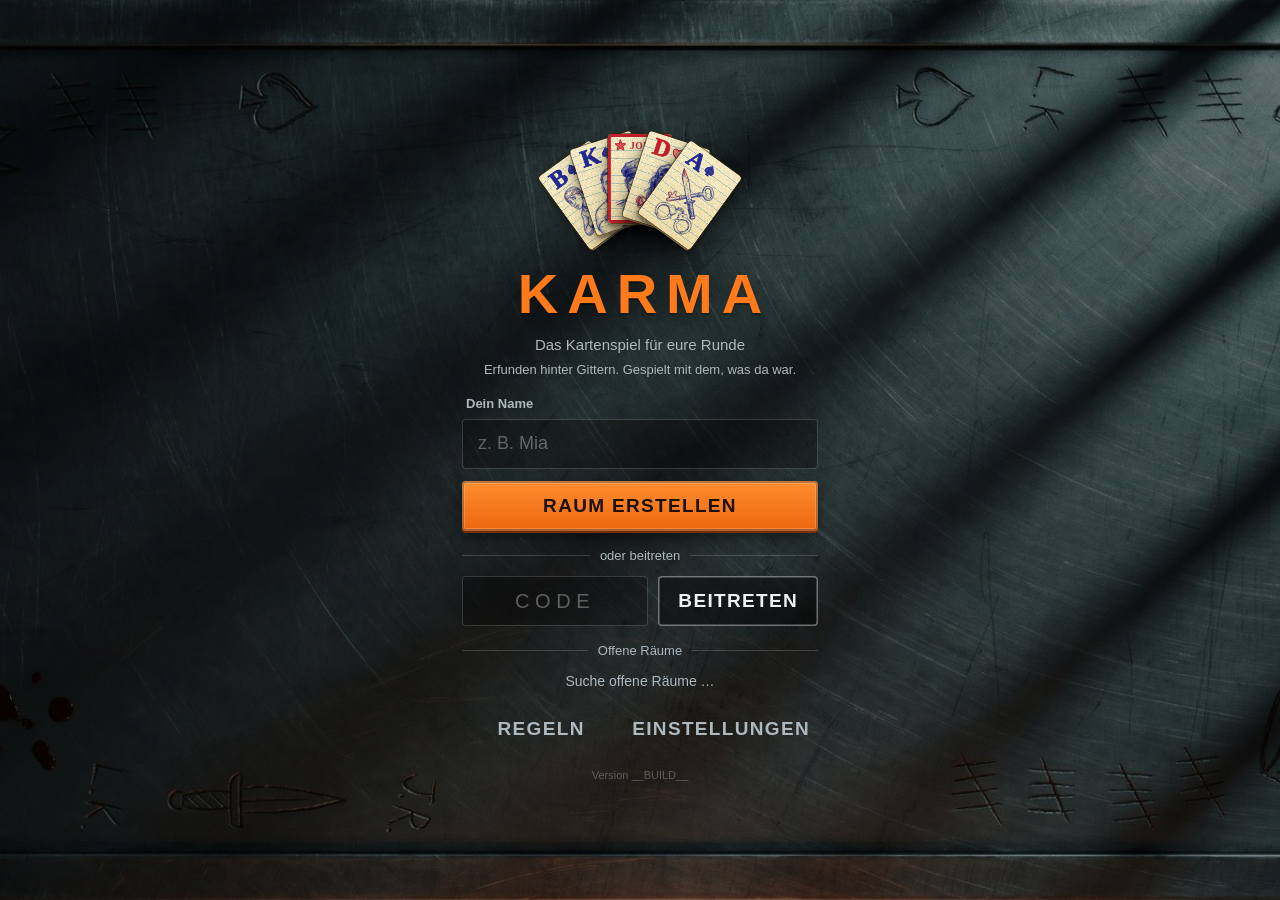
<file: src/index.html>
<!doctype html>
<html lang="de" class="prison" data-table="stahl" data-cards="stift">
<head>
<meta charset="utf-8">
<meta name="viewport" content="width=device-width, initial-scale=1, maximum-scale=1, user-scalable=no, viewport-fit=cover">
<meta name="apple-mobile-web-app-capable" content="yes">
<meta name="mobile-web-app-capable" content="yes">
<meta name="apple-mobile-web-app-status-bar-style" content="black-translucent">
<meta name="apple-mobile-web-app-title" content="Karma">
<meta name="theme-color" content="#1d2226">
<!-- Die Seite ist bereits dunkel: Dunkelmodus-Erweiterungen (Dark Reader, Noir …) und erzwungenes Abdunkeln des Browsers sollen sie nicht umfärben -->
<meta name="color-scheme" content="dark">
<meta name="darkreader-lock">
<!-- Das zuletzt gesehene Tisch-Design gilt schon vor dem ersten Bild: iPhone-Safari färbt Status- und Werkzeugleiste nach dem, was es zuerst sieht. -->
<script>(function () { try { var d = (localStorage.getItem('karma.design') || '').split('|'), r = document.documentElement, c = { stahl: '#1d2226', hof: '#5a4630', nacht: '#070a12', boss: '#2a110d' }; if (c[d[0]]) { r.setAttribute('data-table', d[0]); document.querySelector('meta[name="theme-color"]').setAttribute('content', c[d[0]]); } if (/^(stift|schwarz|tattoo|hood)$/.test(d[1])) r.setAttribute('data-cards', d[1]); } catch (e) {} })();</script>
<meta name="format-detection" content="telephone=no">
<meta name="robots" content="noindex, nofollow">
<title>Karma</title>
<link rel="icon" href="data:image/svg+xml,%3Csvg xmlns='http://www.w3.org/2000/svg' viewBox='0 0 64 64'%3E%3Crect width='64' height='64' rx='14' fill='%231d2226'/%3E%3Ctext x='32' y='45' font-size='38' text-anchor='middle' fill='%23ff7a1a' font-family='sans-serif' font-weight='700'%3EK%3C/text%3E%3C/svg%3E">
<link rel="stylesheet" href="style.css">
</head>
<body data-screen="start">

<svg class="sprite" aria-hidden="true" focusable="false">
  <symbol id="s-H" viewBox="0 0 24 24"><path fill="currentColor" d="M12 21.2S3.2 15.6 3.2 9.7c0-3.1 2.4-5.4 5.1-5.4 1.6 0 2.9.8 3.7 2.1.8-1.3 2.1-2.1 3.7-2.1 2.7 0 5.1 2.3 5.1 5.4 0 5.9-8.8 11.5-8.8 11.5z"/></symbol>
  <symbol id="s-D" viewBox="0 0 24 24"><path fill="currentColor" d="M12 2.2 19.6 12 12 21.8 4.4 12z"/></symbol>
  <symbol id="s-S" viewBox="0 0 24 24"><path fill="currentColor" d="M12 2.4c2.7 3.7 8.2 6.7 8.2 11.3 0 2.5-1.9 4.2-4.2 4.2-1.3 0-2.4-.5-3.2-1.4.2 2 .9 3.6 2.3 4.9H8.9c1.4-1.3 2.1-2.9 2.3-4.9-.8.9-1.9 1.4-3.2 1.4-2.3 0-4.2-1.7-4.2-4.2C3.8 9.1 9.3 6.1 12 2.4z"/></symbol>
  <symbol id="s-C" viewBox="0 0 24 24"><g fill="currentColor"><circle cx="12" cy="7" r="4.3"/><circle cx="6.7" cy="13.7" r="4.3"/><circle cx="17.3" cy="13.7" r="4.3"/><path d="M12 10.5c.1 5-.6 8.3-3 10.9h6c-2.4-2.6-3.1-5.9-3-10.9z"/></g></symbol>
  <symbol id="s-J" viewBox="0 0 24 24"><path fill="currentColor" d="M12 1.8l2.9 6.6 7.2.7-5.4 4.8 1.6 7L12 17.2l-6.3 3.7 1.6-7-5.4-4.8 7.2-.7z"/></symbol>
  <!-- Karten-Design „Stift“: mit dem Kugelschreiber gezeichnet (Umriss und Schraffur) -->
  <clipPath id="pc-H"><path d="M12.2 20.8C8.6 17.9 3.4 14.2 3.3 9.4C3.3 6.5 5.5 4.3 8.1 4.5C9.9 4.6 11.2 5.6 12.1 7.2C12.9 5.5 14.3 4.5 16.2 4.6C18.9 4.8 20.8 7.1 20.6 9.9C20.2 14.6 15.3 18.2 12.2 20.8Z"/></clipPath>
  <symbol id="p-H" viewBox="0 0 24 24"><g fill="none" stroke="currentColor" stroke-linecap="round" stroke-linejoin="round"><g clip-path="url(#pc-H)" stroke-width="1"><path d="M0 3L3 0M0 6L6 0M0 9L9 0M0 12L12 0M0 15L15 0M0 18L18 0M0 21L21 0M0 24L24 0M0 27L27 0M0 30L30 0M0 33L33 0M0 36L36 0M0 39L39 0M0 42L42 0M0 45L45 0"/></g><path stroke-width="1.7" d="M12.2 20.8C8.6 17.9 3.4 14.2 3.3 9.4C3.3 6.5 5.5 4.3 8.1 4.5C9.9 4.6 11.2 5.6 12.1 7.2C12.9 5.5 14.3 4.5 16.2 4.6C18.9 4.8 20.8 7.1 20.6 9.9C20.2 14.6 15.3 18.2 12.2 20.8Z"/></g></symbol>
  <clipPath id="pc-D"><path d="M12.2 2.6L19.5 11.8L11.9 21.6L4.6 12.2Z"/></clipPath>
  <symbol id="p-D" viewBox="0 0 24 24"><g fill="none" stroke="currentColor" stroke-linecap="round" stroke-linejoin="round"><g clip-path="url(#pc-D)" stroke-width="1"><path d="M0 3L3 0M0 6L6 0M0 9L9 0M0 12L12 0M0 15L15 0M0 18L18 0M0 21L21 0M0 24L24 0M0 27L27 0M0 30L30 0M0 33L33 0M0 36L36 0M0 39L39 0M0 42L42 0M0 45L45 0"/></g><path stroke-width="1.7" d="M12.2 2.6L19.5 11.8L11.9 21.6L4.6 12.2Z"/></g></symbol>
  <clipPath id="pc-S"><path d="M12 2.8C9.6 6.6 4 9 4 13.6C4 16 5.8 17.7 8 17.6C9.5 17.5 10.6 16.8 11.4 15.6C11.3 17.9 10.6 19.8 9.2 21.3H15C13.5 19.9 12.8 18 12.7 15.7C13.5 16.9 14.7 17.6 16.2 17.6C18.4 17.6 20.1 15.9 20 13.5C19.9 9 14.5 6.5 12 2.8Z"/></clipPath>
  <symbol id="p-S" viewBox="0 0 24 24"><g fill="none" stroke="currentColor" stroke-linecap="round" stroke-linejoin="round"><g clip-path="url(#pc-S)" stroke-width="1.5"><path d="M0 3L3 0M0 6L6 0M0 9L9 0M0 12L12 0M0 15L15 0M0 18L18 0M0 21L21 0M0 24L24 0M0 27L27 0M0 30L30 0M0 33L33 0M0 36L36 0M0 39L39 0M0 42L42 0M0 45L45 0"/><path d="M-21 0L3 24M-18 0L6 24M-15 0L9 24M-12 0L12 24M-9 0L15 24M-6 0L18 24M-3 0L21 24M0 0L24 24M3 0L27 24M6 0L30 24M9 0L33 24M12 0L36 24M15 0L39 24M18 0L42 24M21 0L45 24"/></g><path stroke-width="1.7" d="M12 2.8C9.6 6.6 4 9 4 13.6C4 16 5.8 17.7 8 17.6C9.5 17.5 10.6 16.8 11.4 15.6C11.3 17.9 10.6 19.8 9.2 21.3H15C13.5 19.9 12.8 18 12.7 15.7C13.5 16.9 14.7 17.6 16.2 17.6C18.4 17.6 20.1 15.9 20 13.5C19.9 9 14.5 6.5 12 2.8Z"/></g></symbol>
  <clipPath id="pc-C"><path d="M12 3.1a4.1 4.1 0 1 0 .1 0ZM6.9 9.7a4.1 4.1 0 1 0 .1 0ZM17.2 9.8a4.1 4.1 0 1 0 .1 0ZM11.5 12.5C11.6 16.4 10.9 19.3 9.2 21.4H15C13.2 19.2 12.5 16.5 12.6 12.5Z"/></clipPath>
  <symbol id="p-C" viewBox="0 0 24 24"><g fill="none" stroke="currentColor" stroke-linecap="round" stroke-linejoin="round"><g clip-path="url(#pc-C)" stroke-width="1.5"><path d="M0 3L3 0M0 6L6 0M0 9L9 0M0 12L12 0M0 15L15 0M0 18L18 0M0 21L21 0M0 24L24 0M0 27L27 0M0 30L30 0M0 33L33 0M0 36L36 0M0 39L39 0M0 42L42 0M0 45L45 0"/><path d="M-21 0L3 24M-18 0L6 24M-15 0L9 24M-12 0L12 24M-9 0L15 24M-6 0L18 24M-3 0L21 24M0 0L24 24M3 0L27 24M6 0L30 24M9 0L33 24M12 0L36 24M15 0L39 24M18 0L42 24M21 0L45 24"/></g><path stroke-width="1.7" d="M12 3.1a4.1 4.1 0 1 0 .1 0ZM6.9 9.7a4.1 4.1 0 1 0 .1 0ZM17.2 9.8a4.1 4.1 0 1 0 .1 0ZM11.5 12.5C11.6 16.4 10.9 19.3 9.2 21.4H15C13.2 19.2 12.5 16.5 12.6 12.5Z"/></g></symbol>
  <clipPath id="pc-J"><path d="M12 1.8l2.9 6.6 7.2.7-5.4 4.8 1.6 7L12 17.2l-6.3 3.7 1.6-7-5.4-4.8 7.2-.7z"/></clipPath>
  <symbol id="p-J" viewBox="0 0 24 24"><g fill="none" stroke="currentColor" stroke-linecap="round" stroke-linejoin="round"><g clip-path="url(#pc-J)" stroke-width="1.5"><path d="M0 3L3 0M0 6L6 0M0 9L9 0M0 12L12 0M0 15L15 0M0 18L18 0M0 21L21 0M0 24L24 0M0 27L27 0M0 30L30 0M0 33L33 0M0 36L36 0M0 39L39 0M0 42L42 0M0 45L45 0"/><path d="M-21 0L3 24M-18 0L6 24M-15 0L9 24M-12 0L12 24M-9 0L15 24M-6 0L18 24M-3 0L21 24M0 0L24 24M3 0L27 24M6 0L30 24M9 0L33 24M12 0L36 24M15 0L39 24M18 0L42 24M21 0L45 24"/></g><path stroke-width="1.7" d="M12 1.8l2.9 6.6 7.2.7-5.4 4.8 1.6 7L12 17.2l-6.3 3.7 1.6-7-5.4-4.8 7.2-.7z"/></g></symbol>
  <!-- Sonderkarten: 2 = frei (offenes Schloss), 3 = Richtungswechsel, 7 = tiefer, 10 = Stapel brennt -->
  <symbol id="e-2" viewBox="0 0 24 24"><path fill="currentColor" d="M5.500 11h13a1 1 0 0 1 1 1v8a1 1 0 0 1-1 1h-13a1 1 0 0 1-1-1v-8a1 1 0 0 1 1-1z"/><path fill="none" stroke="currentColor" stroke-width="2.4" stroke-linecap="round" d="M8 11V7.600a4 4 0 0 1 7.700-1.500"/></symbol>
  <symbol id="e-3" viewBox="0 0 24 24"><path fill="none" stroke="currentColor" stroke-width="2.600" stroke-linecap="round" stroke-linejoin="round" d="M4.500 10.500a7.700 7.700 0 0 1 13.800-3.300M19.500 13.500a7.700 7.700 0 0 1-13.800 3.300M19 3v4.500h-4.500M5 21v-4.500h4.500"/></symbol>
  <symbol id="e-7" viewBox="0 0 24 24"><path fill="currentColor" d="M9.200 2.500h5.600v9.700h4.700L12 21.500 4.500 12.200h4.700z"/></symbol>
  <symbol id="e-10" viewBox="0 0 24 24"><path fill="currentColor" d="M13.200 1.800c.5 3.500 5.300 5.700 5.300 11.200 0 4-2.900 7.200-6.500 7.200S5.500 17 5.500 13c0-2.500 1.200-4.400 2.600-5.900.2 2.100 1 3.400 2.200 4.100-.5-3.600.5-7.100 2.900-9.400z"/></symbol>
  <symbol id="i-menu" viewBox="0 0 24 24"><path fill="none" stroke="currentColor" stroke-width="2.2" stroke-linecap="round" d="M4 7h16M4 12h16M4 17h16"/></symbol>
  <symbol id="i-x" viewBox="0 0 24 24"><path fill="none" stroke="currentColor" stroke-width="2.2" stroke-linecap="round" d="M6 6l12 12M18 6L6 18"/></symbol>
  <symbol id="i-flag" viewBox="0 0 24 24"><path fill="none" stroke="currentColor" stroke-width="2" stroke-linecap="round" stroke-linejoin="round" d="M6 21V4M6 5h11.5l-2.6 4 2.6 4H6"/></symbol>
  <symbol id="i-check" viewBox="0 0 24 24"><path fill="none" stroke="currentColor" stroke-width="2.6" stroke-linecap="round" stroke-linejoin="round" d="M5 12.5l4.5 4.5L19 7.5"/></symbol>
</svg>

<div id="app">

  <!-- ===== Start ===== -->
  <section id="start" class="screen scrolly">
    <div class="start-inner">
      <div class="logo-fan" id="logoFan" aria-hidden="true"></div>
      <h1 class="logo">KARMA</h1>
      <p class="tagline">Das Kartenspiel für eure Runde</p>
      <p class="origin">Erfunden hinter Gittern. Gespielt mit dem, was da war.</p>

      <label class="field">
        <span>Dein Name</span>
        <input id="inName" type="text" maxlength="14" autocomplete="off" autocapitalize="words" autocorrect="off" spellcheck="false" enterkeyhint="done" placeholder="z. B. Mia">
      </label>

      <div id="startErr" class="alert" hidden></div>

      <button id="btnResume" class="btn" hidden>Letztes Spiel fortsetzen</button>
      <button id="btnCreate" class="btn">Raum erstellen</button>

      <div class="or"><span>oder beitreten</span></div>

      <div class="join-row">
        <input id="inCode" class="code-in" type="text" autocomplete="off" autocapitalize="characters" autocorrect="off" spellcheck="false" enterkeyhint="go" placeholder="CODE" aria-label="Raumcode">
        <button id="btnJoin" class="btn sec">Beitreten</button>
      </div>

      <div id="roomBox" class="rooms" hidden>
        <div class="rooms-head">Offene Räume</div>
        <div id="roomList" class="rooms-list"></div>
        <p id="roomNote" class="rooms-note"></p>
      </div>

      <div class="start-links">
        <button id="btnRules" class="btn ghost" data-act="rules">Regeln</button>
        <button class="btn ghost" data-act="settings">Einstellungen</button>
      </div>
      <div class="build">Version __BUILD__</div>
    </div>
  </section>

  <!-- ===== Verbinden / Fehler ===== -->
  <section id="connect" class="screen">
    <div class="con-box">
      <div id="conSpin" class="spinner" aria-hidden="true"></div>
      <h2 id="conTitle">Verbinde …</h2>
      <p id="conMsg"></p>
      <button id="btnConBack" class="btn sec">Zur Startseite</button>
    </div>
  </section>

  <!-- ===== Lobby ===== -->
  <section id="lobby" class="screen">
    <header class="topbar">
      <button class="icon-btn" data-act="menu" aria-label="Menü"><svg viewBox="0 0 24 24"><use href="#i-menu"/></svg></button>
      <div class="tb-title">Lobby</div>
      <span class="tb-side"></span>
    </header>
    <div class="lobby-body scrolly">
      <div class="lob-col">
      <div class="code-card">
        <div id="codeLabel" class="code-label">Raumcode</div>
        <div id="lobbyCode" class="code-big">–</div>
        <button id="btnShare" class="btn sec small" data-act="share">Link teilen</button>
      </div>
      <p id="lobbyHint" class="hint"></p>
      <div id="lobbyList" class="plist"></div>
      <button id="btnAddBot" class="btn sec host-only">Bot hinzufügen</button>
      </div>
      <div class="lob-col">
      <div id="lobbyDesign" class="menu-set room-opts design-set host-only"></div>
      <div id="lobbyOpts" class="menu-set room-opts" hidden></div>
      </div>
    </div>
    <footer class="foot">
      <button id="btnStart" class="btn host-only">Spiel starten</button>
      <div id="lobbyWait" class="wait guest-only">Warte auf den Host …</div>
    </footer>
  </section>

  <!-- ===== Tauschphase ===== -->
  <section id="swap" class="screen">
    <header class="topbar">
      <button class="icon-btn" data-act="menu" aria-label="Menü"><svg viewBox="0 0 24 24"><use href="#i-menu"/></svg></button>
      <div class="tb-title">Karten tauschen</div>
      <span class="tb-side"></span>
    </header>
    <div class="swap-body">
      <p id="swHint" class="hint"></p>
      <div class="sw-label">Deine offenen Karten</div>
      <div id="swUp" class="sw-row"></div>
      <div class="sw-label">Deine Handkarten</div>
      <div id="swHand" class="sw-row"></div>
      <div id="swReady" class="chips"></div>
      <div id="swStart" class="sw-start"></div>
      <div id="swClock" class="sw-clock" aria-live="off"></div>
    </div>
    <footer class="foot row">
      <button id="btnUndo" class="btn sec">Rückgängig</button>
      <button id="btnReady" class="btn">Bereit</button>
    </footer>
  </section>

  <!-- ===== Spiel ===== -->
  <section id="game" class="screen">
    <header class="topbar g-top">
      <button class="icon-btn" data-act="menu" aria-label="Menü"><svg viewBox="0 0 24 24"><use href="#i-menu"/></svg></button>
      <div id="turn" class="tbar"><span id="turnText" aria-live="polite"></span><b id="turnSec" class="tsec" aria-hidden="true" hidden></b><i id="turnBar" class="tfill" hidden></i></div>
      <span id="gCode" class="tb-side"></span>
    </header>

    <div id="table" class="table">
      <div id="oppTop" class="opp-top"></div>
      <div id="mid" class="mid">
        <div id="oppL" class="opp-side l"></div>
        <div id="center" class="center">
          <svg id="ring" class="ring" viewBox="0 0 100 110" aria-hidden="true">
            <ellipse cx="50" cy="55" rx="45" ry="50" fill="none" stroke="currentColor" stroke-width="1.4" stroke-dasharray="2.5 5"/>
            <path fill="currentColor" d="M45 -1 56 5 45 11z"/>
            <path fill="currentColor" d="M55 99 44 105 55 111z"/>
          </svg>
          <div id="stock" class="stock empty" role="img" aria-label="Nachziehstapel">
            <span id="stockCards" class="stock-cards"></span>
            <span id="stockCount" class="stock-count"></span>
          </div>
          <button id="pileTap" class="pile-tap" aria-label="Ablagestapel">
            <span id="burnGlow" class="burn-glow" aria-hidden="true"></span>
            <span id="pile" class="pile"></span>
            <span id="pileCount" class="pile-count"></span>
          </button>
        </div>
        <div id="oppR" class="opp-side r"></div>
      </div>
      <div class="req-row">
        <div id="req" class="chip"></div>
        <div id="tinfo" class="tinfo"></div>
      </div>
      <div id="gToast" class="g-toast" aria-live="polite"></div>
      <div id="won" class="won">
        <div class="won-box" role="status">
          <svg class="won-star" viewBox="0 0 24 24" aria-hidden="true"><use href="#s-J"/></svg>
          <h2 id="wonTitle"></h2>
          <p id="wonText"></p>
          <div class="won-btns">
            <button id="btnWonRematch" class="btn sec small host-only">Neue Runde</button>
            <button id="btnWonClose" class="btn small">Weiter</button>
          </div>
        </div>
      </div>
    </div>

    <div id="mine" class="mine">
      <button id="btnGiveUp" class="give-up" hidden><svg viewBox="0 0 24 24" aria-hidden="true"><use href="#i-flag"/></svg><span>Aufgeben</span></button>
      <div id="myTable" class="my-table"></div>
      <div class="hand-wrap">
        <div id="handInfo" class="hand-info" hidden></div>
        <div id="handScroll" class="hand-scroll scrollx"><div id="hand" class="hand"></div></div>
      </div>
      <div id="actions" class="actions">
        <div id="actHint" class="act-hint"></div>
        <button id="btnPickup" class="btn sec" hidden>Stapel aufnehmen</button>
        <button id="btnPlay" class="btn" hidden>Legen</button>
      </div>
      <div id="donePanel" class="done-panel">
        <div id="doneTitle" class="done-title"></div>
        <div id="doneText" class="done-text"></div>
        <button id="btnDoneRematch" class="btn small host-only">Neue Runde</button>
      </div>
    </div>
    <div id="cwProbe" class="cw-probe" aria-hidden="true"></div>

    <div id="over" class="over">
      <div class="over-box scrolly">
        <svg id="overStar" class="over-star" viewBox="0 0 24 24" aria-hidden="true"><use href="#s-J"/></svg>
        <h2 id="overTitle"></h2>
        <p id="overNote" class="over-note" hidden></p>
        <div id="overList" class="over-list"></div>
        <div class="over-btns host-only">
          <button id="btnRematch" class="btn">Neue Runde</button>
          <button id="btnToLobby" class="btn sec">Zur Lobby</button>
        </div>
        <div class="wait guest-only">Warte auf den Host …</div>
      </div>
    </div>
  </section>

  <div id="net" class="net-banner" role="status"></div>

  <!-- ===== Regeln ===== -->
  <div id="sheetRules" class="sheet-wrap" data-sheet>
    <div class="sheet scrolly" role="dialog" aria-label="Regeln">
      <div class="sheet-head"><h2>Regeln</h2><button class="icon-btn" data-act="close" aria-label="Schließen"><svg viewBox="0 0 24 24"><use href="#i-x"/></svg></button></div>
      <div class="rules-text">
        <h3>Ziel</h3>
        <p>Werde als Erster alle deine Karten los: Handkarten, offene und verdeckte Karten. Die anderen spielen weiter um die Plätze 2, 3, 4 … Wer zuletzt noch Karten hat, hat verloren. Für 2 bis 12 Spieler.</p>

        <h3>Karten und Spielerzahl</h3>
        <p>Bis 6 Spieler reicht <b>ein Deck</b>: 52 Karten und 2 Joker (1 schwarz, 1 rot). Bis 9 Spieler braucht es <b>1,5 Decks</b>: Von jedem Wert kommen eine schwarze und eine rote Karte dazu, außerdem ein schwarzer Joker – also 81 Karten mit 3 Jokern (2 schwarz, 1 rot). Bis 12 Spieler sind es <b>2 Decks</b>: 108 Karten mit 4 Jokern (2 schwarz, 2 rot).</p>
        <p>Normalerweise wählt die App das Deck passend zur Spielerzahl („Auto“). Der Host kann auch von Hand ein größeres Deck nehmen, etwa 1,5 Decks schon zu sechst – dann gibt es mehr zum Nachziehen. Mit mehr als einem Deck gibt es Karten doppelt; gleiche Werte dürfen wie immer zusammen gelegt werden.</p>

        <h3>Vorbereitung</h3>
        <p>Jeder bekommt 9 Karten: <b>3 verdeckte</b>, darauf <b>3 offene</b> und <b>3 Handkarten</b>. Alle übrigen Karten bilden den Nachziehstapel.</p>
        <p>Vor dem Start darfst du <b>genau eine</b> Handkarte gegen eine deiner offenen Karten tauschen. Dafür ist <b>eine Minute</b> Zeit. Hast du „Bereit“ zu früh gedrückt, kommst du mit „Zurück“ noch einmal zum Tauschen – bis die Runde beginnt. Sind alle bereit, geht es nach drei Sekunden los; nach einer Minute beginnt die Runde auf jeden Fall. In der ersten Runde wird ausgelost, wer beginnt – danach beginnt immer der <b>Verlierer der letzten Runde</b>. Gespielt wird zunächst im Uhrzeigersinn.</p>
        <p>Nach jeder Runde werden die <b>Plätze neu gemischt</b>, damit nicht immer dieselben nebeneinander sitzen. Zu zweit ändert das nichts, zu dritt dreht sich nur die Reihenfolge um. Der Host kann das Mischen abschalten.</p>
        <p class="rank-line"><span>Rangfolge</span>3 · 4 · 5 · 6 · 7 · 8 · 9 · 10 · Bube · Dame · König · Ass</p>
        <p><b>Sonderkarten</b> sind die 2, die 7, die 10 und die beiden Joker. Sie dürfen <b>immer</b> gelegt werden – auch auf Bube, Dame, König und Ass. Einzige Ausnahme: Auf einem Joker geht nichts (nur Rot auf Schwarz).</p>

        <h3>Dein Zug</h3>
        <p>Lege eine Karte, die <b>mindestens so hoch</b> ist wie die oberste Karte des Ablagestapels – oder eine Sonderkarte (2, 7, 10, Joker), die geht immer. Mehrere <b>Handkarten</b> desselben Werts darfst du zusammen legen oder einzeln, ganz wie du willst; zusammen gelegt ist das ein einziger Zug. Von den offenen Karten auf dem Tisch geht immer nur eine pro Zug.</p>

        <h3>Zeitlimit</h3>
        <p>Für jeden Zug hast du <b>50 Sekunden</b> – der Host kann auch 30 oder 20 Sekunden einstellen, damit es mit vielen Spielern schneller geht. Die Zeit läuft oben neben „Du bist dran“. Ist sie um, wird für dich gespielt: die <b>niedrigste passende Karte</b>, Sonderkarten erst, wenn nichts anderes geht. Passt nichts, nimmst du den Stapel auf – und hast danach wieder die volle Zeit zum Ausspielen. Bei verdeckten Karten wird eine zufällige aufgedeckt.</p>

        <h3>Nachziehen</h3>
        <p>Nach deinem Zug ziehst du nach, bis du wieder 3 Handkarten hast. Erst dann ist der Nächste dran. Ist der Nachziehstapel leer, wird nicht mehr gezogen: Spiele deine Hand herunter, danach kommen deine offenen und zuletzt deine verdeckten Karten an die Reihe.</p>

        <h3>Aufnehmen</h3>
        <p>Kannst du keine erlaubte Karte legen, <b>musst</b> du den <b>ganzen Ablagestapel</b> auf die Hand nehmen. Hast du danach weniger als 3 Handkarten, ziehst du auf 3 auf.</p>
        <p>Du <b>darfst</b> den Stapel auch <b>freiwillig</b> aufnehmen, obwohl du legen könntest – ein taktischer Zug, etwa um gute Karten aufzusparen. Das geht in jedem Zug, solange Karten im Ablagestapel liegen. Der Knopf „Stapel aufnehmen“ steht dann klein links unten, und die App fragt kurz nach.</p>
        <p>Nach dem Aufnehmen spielst du <b>sofort selbst</b> eine Karte aus der Hand. Der Stapel ist leer, du wählst also frei. Dann geht es normal mit dem Nächsten weiter.</p>

        <h3>Sonderkarten</h3>
        <ul class="special">
          <li><b>2</b><span><i>Freie Karte</i> – darf immer gelegt werden. Auf eine 2 passt danach jede Karte.</span></li>
          <li><b>3</b><span><i>Richtungswechsel</i> – die Spielrichtung dreht sich sofort. Bei genau 2 Spielern ist stattdessen der Leger direkt nochmal dran. Die 3 ist <b>keine</b> Sonderkarte, die immer geht: Sie hat ihren normalen Wert und ist die niedrigste Karte. Sie passt also nur auf eine 2, eine 3, den leeren Stapel oder nach einer 7. Auf eine 3 passt danach jede Karte.</span></li>
          <li><b>7</b><span><i>Niedriger spielen</i> – darf immer gelegt werden. Der Nächste muss dann <b>unter 7</b> bleiben (3, 4, 5, 6) oder eine Sonderkarte legen: eine 2, noch eine 7, eine 10 oder einen Joker. Gilt nur für den direkt nächsten Spieler und endet auch, wenn er aufnimmt.</span></li>
          <li><b>10</b><span><i>Stapel entfernen</i> – darf immer gelegt werden. Der ganze Ablagestapel samt 10 ist dauerhaft aus dem Spiel. Mehrere 10er entfernen ihn nur einmal. Der Nächste beginnt einfach mit einer eigenen, beliebigen Karte.</span></li>
          <li><b>Joker</b><span><i>Stapel aufzwingen</i> – darf immer gelegt werden. Der Nächste muss den ganzen Ablagestapel aufnehmen und spielt danach selbst aus. Der Joker wirkt <b>nur einmal</b>: Beim Aufnehmen ist er – wie die 10 – für diese Runde <b>aus dem Spiel</b>. Er kommt nicht mit auf die Hand und kann nicht noch einmal gelegt werden. Den <b>schwarzen</b> Joker kann man mit dem <b>roten</b> kontern: Dann nimmt der darauffolgende Spieler auf, und beide Joker sind weg. Umgekehrt geht das nicht, Schwarz auf Schwarz auch nicht, und auch eine 10 hebt einen Joker nicht auf. Ein schwarzer und ein roter Joker sind verschiedene Karten und werden nie zusammen gelegt.</span></li>
        </ul>

        <h3>Offene Karten</h3>
        <p>Du spielst sie erst, wenn du keine Handkarten mehr hast. Pro Zug darfst du <b>nur eine</b> offene Karte legen – auch wenn zwei oder drei gleiche daliegen. Die nächste kommt erst in deinem nächsten Zug dran.</p>
        <ul>
          <li>Passt keine und es liegen noch <b>zwei oder drei</b> offene Karten: Du nimmst nur den Ablagestapel auf, die offenen Karten bleiben liegen.</li>
          <li>Passt deine <b>letzte</b> offene Karte nicht: Du nimmst sie zusammen mit dem Ablagestapel auf die Hand.</li>
          <li>In beiden Fällen spielst du danach sofort eine Karte aus der Hand.</li>
        </ul>

        <h3>Verdeckte Karten</h3>
        <p>Sie sind dran, wenn Hand und offene Karten weg sind. Pro Zug deckst du <b>eine</b> Karte blind auf.</p>
        <ul>
          <li>Passt sie, ist dein Zug beendet.</li>
          <li>Passt sie nicht, nimmst du sie mit dem ganzen Ablagestapel auf die Hand und spielst sofort eine Karte aus der Hand. <b>Nur du</b> siehst, welche Karte es war – die anderen sehen sie nicht.</li>
        </ul>

        <h3>Spielende und Plätze</h3>
        <p>Wer seine letzte Karte ablegt, ist fertig und wird ab da übersprungen. Der Erste ist <b>Sieger</b> (Platz 1), der Nächste bekommt Platz 2, dann 3, 4, 5 …</p>
        <p>Die Runde endet, sobald nur noch einer Karten hat. Er ist der <b>Verlierer</b> – und macht in der nächsten Runde den ersten Zug.</p>

        <h3>Aufgeben</h3>
        <p>Sind nur noch <b>zwei Spieler</b> im Spiel, darf jeder der beiden jederzeit aufgeben – auch wenn er gerade nicht am Zug ist. Zum Beispiel, wenn du einen riesigen Stapel aufnehmen musstest und dein Gegner nur noch ein, zwei Karten hat. Wer aufgibt, ist der Verlierer; der andere bekommt den nächsten freien Platz. Den Knopf „Aufgeben“ findest du dann links neben deinen Tischkarten und im Menü.</p>

        <h3>So legt die App offene Punkte aus</h3>
        <p class="muted">Wo die Hausregeln nichts Genaues sagen, gilt hier:</p>
        <ul>
          <li><b>Auf einem Joker:</b> Es darf nichts darauf gelegt werden – auch keine 2, keine 7 und keine 10. Einzige Ausnahme ist der rote Joker auf dem schwarzen. Joker selbst gehen auf jede andere Karte und auf den leeren Stapel.</li>
          <li><b>Joker auf leerem Stapel:</b> Es gibt nichts aufzunehmen. Der Nächste räumt den Joker nur ab (er ist aus dem Spiel) und spielt dann frei aus – ohne Handkarten mit seinen offenen oder verdeckten Karten.</li>
          <li><b>Kontern ist freiwillig:</b> Wer den roten Joker hat, darf stattdessen aufnehmen.</li>
          <li><b>Freiwillig aufnehmen:</b> Geht auch, wenn du bei den offenen oder verdeckten Karten bist – also auch, statt eine verdeckte Karte aufzudecken. Gegen einen Joker gibt es keine Wahl: Da musst du aufnehmen (oder Schwarz mit Rot kontern).</li>
          <li><b>Einzige Ausnahme:</b> Bist du zu zweit nach deiner eigenen 3 sofort noch einmal dran, darfst du in diesem Zusatz-Zug nicht aufnehmen – sonst könnte man „3 legen, aufnehmen, 3 legen …“ endlos wiederholen, ohne dass der andere drankommt.</li>
          <li><b>Nach jedem Aufnehmen</b> (nichts passt, freiwillig, Joker, letzte offene Karte, verdeckte Karte passt nicht) bleibst du am Zug und spielst aus der Hand – auch mehrere gleiche Karten, Sonderkarten wirken dabei ganz normal. Musst du ohne Handkarte von den offenen Karten ausspielen, geht auch hier nur eine.</li>
          <li><b>Letzte offene Karte:</b> Sie kommt beim Aufnehmen mit auf die Hand, wenn sie nicht gepasst hätte – also auch, wenn ein Joker dich zum Aufnehmen zwingt (der Joker selbst ist trotzdem aus dem Spiel). Nimmst du freiwillig auf, obwohl sie gepasst hätte, bleibt sie liegen.</li>
          <li><b>3:</b> Mehrere 3er in einem Zug drehen die Richtung nur einmal; einzeln nacheinander gelegte 3er drehen sie jedes Mal. „Genau 2 Spieler“ heißt: Nur noch zwei haben Karten. Dann ist der Leger nochmal dran – außer die 3 war seine letzte Karte.</li>
          <li><b>Verdeckt gegen Joker:</b> Liegt der rote Joker oben, nimmst du direkt auf. Liegt der schwarze oben, darfst du aufnehmen oder aufdecken – ein aufgedeckter roter Joker kontert. Passt die aufgedeckte Karte nicht, nimmst du sie mit dem Stapel auf, und der Joker ist aus dem Spiel.</li>
          <li><b>Neue Runde:</b> Der Host kann eine neue Runde starten, sobald es einen Sieger gibt. Bricht er eine laufende Runde dafür ab, gibt es keinen Verlierer – dann wird wieder ausgelost, wer beginnt. Das gilt auch, wenn der Verlierer den Raum verlassen hat.</li>
          <li><b>Aufgeben:</b> Geht nur, solange genau zwei Spieler noch Karten haben. Bots geben nie auf.</li>
          <li><b>Sicherheitsnetz gegen Endlosschleifen:</b> Ganz selten kann sich eine Runde festfahren, etwa wenn zwei Spieler nur noch hohe Karten im Kreis aufnehmen und ausspielen. Entsteht exakt dieselbe Stellung zum dritten Mal, prüft die App, ob überhaupt noch ein Fortschritt möglich ist. Nur wenn nachweislich nicht, endet die Runde als „festgefahren“: Es gibt keinen Verlierer, wer noch Karten hat, teilt sich die übrigen Plätze, und die nächste Runde beginnt ein ausgeloster Spieler.</li>
        </ul>

        <h3>Bedienung</h3>
        <p>Karte antippen und „Legen“ drücken, den Ablagestapel antippen – oder die Karte einfach in die Tischmitte ziehen. Mehrere gleiche Handkarten nacheinander antippen, um sie zusammen zu legen. Neu gezogene Karten leuchten kurz blau auf.</p>
        <p>Bist du dran, hörst du einen Ton, das Handy vibriert (wo der Browser das kann) und der Bildschirmrand leuchtet kurz auf – nur bei dir, nicht bei den anderen.</p>
        <p>Unter <b>Einstellungen</b> (im Menü und auf der Startseite) stellt jeder für sein Gerät ein: Töne mit eigener Lautstärke für „Du bist dran“ und für die Karten, den Klang, Vibration, Randleuchten und die <b>Spielhilfe</b>. Ist die Spielhilfe an, steht am Stapel, was gerade passt, und unpassende Karten sind abgedunkelt. Ist sie aus, gibt es beides nicht – legen kannst du trotzdem nur, was erlaubt ist.</p>
        <p>Karten mit Wirkung tragen unten links ein kleines Zeichen: ein <b>offenes Schloss</b> auf der 2 (frei), <b>zwei Pfeile</b> auf der 3 (Richtungswechsel), ein <b>Pfeil nach unten</b> auf der 7 (niedriger spielen) und eine <b>Flamme</b> auf der 10 (Stapel weg). Auch diese Zeichen gehören zur Spielhilfe.</p>
        <p>Der <b>Host</b> stellt für alle ein: Decks, Zugzeit, Plätze mischen und das <b>Design</b> von Tisch und Karten.</p>
        <p>Die Bildkarten: <b>König</b> = der Boss, <b>Dame</b> = die Queen, <b>Bube</b> = der Läufer. Der <b>schwarze Joker</b> ist der Dealer, der <b>rote Joker</b> der Wärter – der Wärter schlägt den Dealer.</p>
        <p>Auf der Startseite stehen unter <b>Offene Räume</b> alle Räume, die gerade offen sind: mit dem Namen des Hosts, der Zahl der Spieler und ob dort noch gewartet oder schon gespielt wird. Ein Tipp auf einen wartenden Raum tritt bei – ohne Code. Läuft dort schon eine Runde, kannst du dazukommen, sobald der Host wieder in der Lobby ist.</p>
        <p>Mit vielen Mitspielern lohnt es sich, das Handy zu <b>drehen</b>: Im Querformat sind alle größer zu sehen.</p>
      </div>
    </div>
  </div>

  <!-- ===== Menü ===== -->
  <div id="sheetMenu" class="sheet-wrap" data-sheet>
    <div class="sheet scrolly" role="dialog" aria-label="Menü">
      <div class="sheet-head"><h2>Menü</h2><button class="icon-btn" data-act="close" aria-label="Schließen"><svg viewBox="0 0 24 24"><use href="#i-x"/></svg></button></div>
      <div class="menu-code"><span>Raum</span><b id="menuCode"></b><button class="btn sec small" data-act="share">Link teilen</button></div>
      <div id="menuList" class="plist compact"></div>
      <div id="menuOpts" class="menu-set room-opts" hidden></div>
      <div class="menu-set design-set">
        <div id="menuDesign" class="host-only"></div>
        <p id="designNote" class="set-note"></p>
      </div>
      <div class="menu-btns">
        <p id="menuNote" class="muted menu-note" hidden></p>
        <button id="btnMenuRematch" class="btn" hidden>Neue Runde</button>
        <button class="btn sec" data-act="settings">Einstellungen: Ton, Vibration …</button>
        <button class="btn sec" data-act="rules">Regeln</button>
        <button id="btnMenuGiveUp" class="btn sec" hidden>Aufgeben</button>
        <button id="btnMenuLobby" class="btn sec">Zurück zur Lobby</button>
        <button id="btnLeave" class="btn danger">Spiel verlassen</button>
      </div>
    </div>
  </div>

  <!-- ===== Einstellungen (pro Gerät) ===== -->
  <div id="sheetSet" class="sheet-wrap" data-sheet>
    <div class="sheet scrolly" role="dialog" aria-label="Einstellungen">
      <div class="sheet-head"><h2>Einstellungen</h2><button class="icon-btn" data-act="close" aria-label="Schließen"><svg viewBox="0 0 24 24"><use href="#i-x"/></svg></button></div>
      <p class="muted">Gilt nur für dein Gerät. Jeder stellt das für sich ein.</p>
      <div class="menu-set">
        <h3 class="set-head">Töne</h3>
        <div class="set-row wide"><span>Alle Töne</span><button id="btnMute" class="btn sec small" aria-pressed="true">Ton: an</button></div>
        <div class="set-row wide"><span>Gesamt</span><input id="rngVol" class="vol" type="range" min="0" max="100" step="5" value="70" aria-label="Gesamtlautstärke"></div>
        <div class="set-row wide"><span>Du bist dran</span><input id="rngVolTurn" class="vol" type="range" min="0" max="100" step="5" value="80" aria-label="Lautstärke für „Du bist dran“"></div>
        <div id="segChime" class="seg n5" role="group" aria-label="Klang für „Du bist dran“">
          <button data-chime="glocke">Glocke</button><button data-chime="holz">Holz</button><button data-chime="klopfen">Klopfen</button><button data-chime="gong">Gong</button><button data-chime="aus">Aus</button>
        </div>
        <div class="set-row wide"><span>Karten</span><input id="rngVolCards" class="vol" type="range" min="0" max="100" step="5" value="70" aria-label="Lautstärke der Kartentöne"></div>
        <div class="set-row wide"><span>Letzte 5 Sekunden</span><button id="btnTick" class="btn sec small" aria-pressed="true">Ticken: an</button></div>
        <p class="set-note">Ist dein Handy stumm geschaltet oder der Bildschirm aus, hörst du nichts.</p>
      </div>
      <div class="menu-set">
        <h3 class="set-head">Vibration</h3>
        <div id="segHap" class="seg n3" role="group" aria-label="Vibration">
          <button data-hap="0">Aus</button><button data-hap="1">Leicht</button><button data-hap="2">Stark</button>
        </div>
        <p id="hapNote" class="set-note"></p>
      </div>
      <div class="menu-set">
        <h3 class="set-head">Anzeige</h3>
        <div class="set-row wide"><span>Rand leuchtet, wenn du dran bist</span><button id="btnGlow" class="btn sec small" aria-pressed="true">Randleuchten: an</button></div>
        <div class="set-row wide"><span>Zeigt, welche Karten passen</span><button id="btnHelp" class="btn sec small" aria-pressed="true">Spielhilfe: an</button></div>
      </div>
    </div>
  </div>

  <!-- ===== Link anzeigen ===== -->
  <div id="sheetLink" class="sheet-wrap" data-sheet>
    <div class="sheet" role="dialog" aria-label="Link">
      <div class="sheet-head"><h2>Einladungslink</h2><button class="icon-btn" data-act="close" aria-label="Schließen"><svg viewBox="0 0 24 24"><use href="#i-x"/></svg></button></div>
      <p class="muted">Schick diesen Link an deine Mitspieler:</p>
      <textarea id="linkOut" class="link-out" readonly rows="3"></textarea>
    </div>
  </div>

  <!-- ===== Rückfrage ===== -->
  <div id="confirm" class="sheet-wrap center-wrap">
    <div class="dialog" role="alertdialog" aria-labelledby="cfTitle">
      <h2 id="cfTitle"></h2>
      <p id="cfText"></p>
      <div class="dialog-btns">
        <button id="cfNo" class="btn sec">Abbrechen</button>
        <button id="cfYes" class="btn"></button>
      </div>
    </div>
  </div>

  <div id="turnGlow" class="turn-glow" aria-hidden="true"></div>
  <div id="fx" class="fx" aria-hidden="true"></div>
  <div id="toast" class="toast" role="status"></div>
  <!-- Messpunkt und Hinweis: Dunkelmodus-Erweiterungen (Noir, Dark Reader …) färben die Seite um; app.js erkennt das am Messpunkt -->
  <i id="dmProbe" class="dm-probe" aria-hidden="true"></i>
  <div id="dmNote" class="dm-note" role="alert" hidden>
    <div class="dm-box">
      <b>Die Farben stimmen nicht</b>
      <p>Eine Dunkelmodus-Erweiterung in deinem Browser (zum Beispiel Noir oder Dark Reader) färbt diese Seite um. Karten und Tisch sehen dadurch falsch aus.</p>
      <p>So stellst du es ab: In Safari links in der Adressleiste auf das Symbol tippen, die Erweiterung auswählen und sie für diese Website ausschalten. Danach die Seite neu laden.</p>
      <button type="button" id="dmOk" class="btn small">Trotzdem weiter</button>
    </div>
  </div>
</div>

<script src="engine.js"></script>
<script src="net.js"></script>
<script src="mqtt.js"></script>
<script src="app.js"></script>
</body>
</html>
</file>
<file: src/style.css>
/* Karma – Oberfläche. Nur System-Schriften, keine externen Dateien. */
:root {
  --vh: 1vh;
  --ink: #eef5f0;
  --mute: #a3bfb2;
  --gold: #f3c552;
  --gold-d: #d9a02a;
  --red: #cf1a30;
  --blk: #18191d;
  --panel: rgba(3, 20, 14, .42);
  --panel-2: #123c2d;
  --line: rgba(255, 255, 255, .13);
  --acc: 243, 197, 82;      /* Akzentfarbe als RGB-Tripel für rgba() */
  --on-acc: #241a02;        /* Schrift auf der Akzentfarbe */
  --dk: 4, 18, 13;          /* dunkler Grundton für Schilder und Schleier */
  --dim: rgba(6, 28, 20, .5);
  --bg0: #1d2226;
  --r-panel: 16px; --r-in: 12px; --r-chip: 999px;   /* Ecken: Flächen, Eingaben und Schalter, kleine Schilder */
  --sat: env(safe-area-inset-top, 0px);
  --sab: env(safe-area-inset-bottom, 0px);
  --sal: env(safe-area-inset-left, 0px);
  --sar: env(safe-area-inset-right, 0px);
  /* Kartengrößen: Hand, eigene Auslage, Ablagestapel, Gegner, Tauschphase, Nachziehstapel */
  --cw: clamp(46px, min(21vw, calc(var(--vh) * 10.8)), 90px);
  --tw: clamp(40px, min(17vw, calc(var(--vh) * 8.6)), 72px);
  --pw: clamp(46px, min(20vw, calc(var(--vh) * 10)), 80px);
  --mwb: clamp(23px, min(8.2vw, calc(var(--vh) * 4.9)), 36px);
  --mw: var(--mwb);
  --sw: clamp(60px, min(24vw, calc(var(--vh) * 13.5)), 112px);
  --dw: calc(var(--pw) * .56);
}
@supports (height: 100dvh) { :root { --vh: 1dvh; } }

* { box-sizing: border-box; -webkit-tap-highlight-color: transparent; }
/* Die Seite ist immer dunkel – Browser und Dunkelmodus-Erweiterungen sollen sie nicht umfärben. */
:root { color-scheme: dark; }
html, body {
  margin: 0; padding: 0; width: 100%; height: 100%; overflow: hidden; overscroll-behavior: none;
  background: var(--bg0); color: var(--ink);
  font-family: -apple-system, BlinkMacSystemFont, "SF Pro Text", "Helvetica Neue", "Segoe UI", Roboto, Arial, sans-serif;
  font-size: 16px; line-height: 1.35;
  -webkit-text-size-adjust: 100%; text-size-adjust: 100%;
  -webkit-user-select: none; user-select: none; -webkit-touch-callout: none;
  touch-action: manipulation;
}
body { position: fixed; top: 0; left: 0; }
h1, h2, h3, p { margin: 0; }
button { font: inherit; color: inherit; -webkit-appearance: none; appearance: none; border: 0; background: none; padding: 0; margin: 0; touch-action: manipulation; cursor: pointer; }
input, textarea { font: inherit; -webkit-user-select: text; user-select: text; }
[hidden] { display: none !important; }
.sprite { position: absolute; width: 0; height: 0; overflow: hidden; }

#app {
  position: fixed; top: 0; left: 0; right: 0; bottom: 0; overflow: hidden;
  background: var(--bg0);
}
@supports (height: 100dvh) { #app { bottom: auto; height: 100dvh; } }

.screen {
  position: absolute; top: 0; left: 0; right: 0; bottom: 0; display: none; flex-direction: column;
  padding: var(--sat) var(--sar) 0 var(--sal);
}
body[data-screen="start"] #start,
body[data-screen="connect"] #connect,
body[data-screen="lobby"] #lobby,
body[data-screen="swap"] #swap,
body[data-screen="game"] #game { display: flex; }
.scrolly { overflow-y: auto; -webkit-overflow-scrolling: touch; overscroll-behavior: contain; }

/* ---------- Knöpfe ---------- */
.btn {
  display: inline-flex; align-items: center; justify-content: center; text-align: center;
  min-height: 50px; padding: 0 20px; border-radius: var(--btn-r, 14px); font-weight: 700; font-size: 17px; letter-spacing: .01em;
  color: var(--btn-ink, #241a02); background: var(--btn-bg, linear-gradient(180deg, #f8d573 0%, #e9b33b 100%));
  box-shadow: var(--btn-sh, inset 0 1px 0 rgba(255, 255, 255, .5), 0 2px 0 #a57716, 0 8px 18px rgba(0, 0, 0, .28));
  transition: transform .08s, opacity .15s;
}
.btn:active { transform: translateY(2px); filter: brightness(.9); }
.btn.sec { color: var(--ink); background: var(--sec-bg, rgba(255, 255, 255, .13)); box-shadow: var(--sec-sh, inset 0 0 0 1px var(--line)); }
.btn.ghost { color: var(--mute); background: none; box-shadow: none; font-weight: 600; }
.btn.danger { color: #ffd9d9; background: rgba(207, 26, 48, .22); box-shadow: inset 0 0 0 1px rgba(255, 120, 130, .35); }
.btn.small { min-height: 44px; font-size: 15px; padding: 0 16px; border-radius: var(--btn-r, 12px); white-space: nowrap; }
.btn:disabled { opacity: .4; pointer-events: none; }
.icon-btn { width: 44px; height: 44px; flex: none; display: inline-flex; align-items: center; justify-content: center; border-radius: 12px; color: var(--ink); }
.icon-btn svg { width: 24px; height: 24px; }
.icon-btn:active { background: rgba(255, 255, 255, .1); }

/* ---------- Karten ---------- */
.card {
  --w: 56px;
  position: relative; display: block; flex: none; overflow: hidden;
  width: var(--w); height: calc(var(--w) * 1.4); border-radius: calc(var(--w) * .1);
  background: linear-gradient(165deg, #ffffff 0%, #f5f2e9 100%);
  --face-in: 0 0 0 0 rgba(0, 0, 0, 0); --card-out: 0 0 0 1px rgba(0, 0, 0, .22), 0 2px 5px rgba(0, 0, 0, .32);
  box-shadow: var(--face-in), var(--card-out);
  color: var(--blk); font-weight: 700; line-height: 1;
}
.card * { pointer-events: none; }
.card.red { color: var(--red); }
.card .ci { position: absolute; left: calc(var(--w) * .06); top: calc(var(--w) * .07); min-width: calc(var(--w) * .3); display: flex; flex-direction: column; align-items: center; }
.card .rk { font-size: calc(var(--w) * .37); letter-spacing: -.04em; font-variant-numeric: lining-nums; }
.card .rk.ten { letter-spacing: -.1em; margin-left: calc(var(--w) * -.03); }
.card .ci svg { width: calc(var(--w) * .26); height: calc(var(--w) * .26); margin-top: calc(var(--w) * .03); }
.card .big { position: absolute; right: calc(var(--w) * .09); bottom: calc(var(--w) * .09); width: calc(var(--w) * .52); height: calc(var(--w) * .52); }
.card .big svg { width: 100%; height: 100%; display: block; }
.card.jk { --face-in: inset 0 0 0 calc(var(--w) * .045) currentColor; }
.card.jk .ci { left: calc(var(--w) * .085); top: calc(var(--w) * .08); min-width: 0; flex-direction: row; gap: calc(var(--w) * .035); }
.card.jk .ci svg { width: calc(var(--w) * .2); height: calc(var(--w) * .2); margin: 0; }
.card.jk .jt { font-size: calc(var(--w) * .15); letter-spacing: .05em; }

.card.mini .big, .card.mini .fig { display: none; }
.card.mini .ci { left: 0; top: 0; width: 100%; height: 100%; justify-content: center; }
.card.mini .rk { font-size: calc(var(--w) * .54); }
.card.mini .ci svg { width: calc(var(--w) * .46); height: calc(var(--w) * .46); margin-top: calc(var(--w) * .04); }
.card.mini.jk .jt { display: none; }
.card.mini.jk .ci svg { width: calc(var(--w) * .7); height: calc(var(--w) * .7); }

.card.back {
  background:
    repeating-linear-gradient(45deg, rgba(255, 255, 255, .1) 0 1.5px, rgba(255, 255, 255, 0) 1.5px 6px),
    repeating-linear-gradient(-45deg, rgba(255, 255, 255, .1) 0 1.5px, rgba(255, 255, 255, 0) 1.5px 6px),
    linear-gradient(160deg, #2c4a8c 0%, #182a5a 100%);
  --face-in: inset 0 0 0 calc(var(--w) * .055) #f1eee4; --card-out: 0 0 0 1px rgba(0, 0, 0, .25), 0 2px 5px rgba(0, 0, 0, .32);
}

/* ---------- Start ---------- */
#start { align-items: center; }
.start-inner { width: 100%; max-width: 400px; margin: auto; padding: 20px 22px calc(18px + var(--sab)); display: flex; flex-direction: column; gap: 12px; }
.logo { text-align: center; font-size: 46px; font-weight: 800; letter-spacing: .22em; margin-right: -.22em; color: var(--gold); text-shadow: 0 2px 0 rgba(0, 0, 0, .35), 0 8px 24px rgba(0, 0, 0, .35); }
.tagline { text-align: center; color: var(--mute); font-size: 15px; margin-top: -8px; margin-bottom: 6px; }
.field { display: flex; flex-direction: column; gap: 6px; }
.field span { font-size: 13px; font-weight: 600; color: var(--mute); padding-left: 4px; }
input[type="text"] {
  width: 100%; min-height: 50px; border-radius: var(--r-in); border: 0; outline: 0; padding: 0 16px; font-size: 18px; font-weight: 600;
  color: var(--ink); background: rgba(0, 0, 0, .3); box-shadow: inset 0 0 0 1px var(--line);
}
input[type="text"]::placeholder { color: rgba(255, 255, 255, .32); font-weight: 500; }
input[type="text"]:focus { box-shadow: inset 0 0 0 2px var(--gold); }
.or { display: flex; align-items: center; gap: 10px; color: var(--mute); font-size: 13px; margin: 4px 0 0; }
.or::before, .or::after { content: ""; flex: 1; height: 1px; background: var(--line); }
.join-row { display: flex; gap: 10px; }
.join-row .code-in { flex: 1; min-width: 0; text-align: center; letter-spacing: .28em; text-transform: uppercase; font-size: 20px; font-weight: 700; padding: 0 8px; }
.join-row .code-in::placeholder { letter-spacing: .28em; }
.join-row .btn { flex: none; }
.alert { padding: 10px 14px; border-radius: var(--r-in); background: rgba(207, 26, 48, .22); box-shadow: inset 0 0 0 1px rgba(255, 120, 130, .35); color: #ffe1e1; font-size: 14px; }
.build { text-align: center; color: rgba(255, 255, 255, .28); font-size: 11px; margin-top: 2px; }
.shake { animation: shake .36s; }
@keyframes shake { 20% { transform: translateX(-6px); } 40% { transform: translateX(6px); } 60% { transform: translateX(-4px); } 80% { transform: translateX(3px); } }

/* ---------- Verbinden ---------- */
#connect { align-items: center; justify-content: center; }
.con-box { max-width: 340px; padding: 24px; text-align: center; display: flex; flex-direction: column; align-items: center; gap: 14px; }
.con-box h2 { font-size: 22px; }
.con-box p { color: var(--mute); font-size: 15px; min-height: 1.35em; }
.spinner { width: 38px; height: 38px; border-radius: 50%; border: 3px solid rgba(255, 255, 255, .16); border-top-color: var(--gold); animation: spin .9s linear infinite; }
.spinner.off { display: none; }
@keyframes spin { to { transform: rotate(360deg); } }

/* ---------- Kopfzeile ---------- */
.topbar { flex: none; height: 46px; display: flex; align-items: center; gap: 6px; padding: 0 6px; }
.tb-title { flex: 1; text-align: center; font-weight: 700; font-size: 17px; }
.tb-side { width: 44px; flex: none; text-align: right; font-size: 11px; font-weight: 700; letter-spacing: .08em; color: rgba(255, 255, 255, .4); padding-right: 4px; }

/* ---------- Lobby ---------- */
.lobby-body { flex: 1; min-height: 0; padding: 4px 16px 12px; display: flex; flex-direction: column; gap: 12px; width: 100%; max-width: 520px; margin: 0 auto; }
/* Die zwei Gruppen (Code und Spieler · Design und Einstellungen) stehen hochkant einfach untereinander; quer werden sie zu Spalten */
.lob-col { display: contents; }
.lob-col > * { flex: none; }
.lobby-body { -webkit-mask-image: linear-gradient(180deg, #000 calc(100% - 22px), rgba(0, 0, 0, 0)); mask-image: linear-gradient(180deg, #000 calc(100% - 22px), rgba(0, 0, 0, 0)); padding-bottom: 24px; }
.code-card { background: var(--panel); border-radius: var(--r-panel); padding: 10px 12px 10px 16px; display: grid; grid-template-columns: minmax(0, 1fr) auto; align-items: center; column-gap: 10px; box-shadow: inset 0 0 0 1px var(--line); }
.code-label { grid-column: 1 / 3; font-size: 11px; font-weight: 600; color: var(--mute); text-transform: uppercase; letter-spacing: .12em; }
.code-big { font-size: clamp(32px, 10.5vw, 46px); font-weight: 800; letter-spacing: .16em; color: var(--gold); line-height: 1.1; white-space: nowrap; -webkit-user-select: text; user-select: text; }
.hint { color: var(--mute); font-size: 14px; text-align: center; }
.plist { display: flex; flex-direction: column; gap: 6px; }
.prow { display: flex; align-items: center; gap: 10px; min-height: 52px; padding: 6px 6px 6px 14px; border-radius: var(--r-panel); background: var(--panel); text-align: left; width: 100%; }
.prow-main { flex: 1; min-width: 0; min-height: 40px; display: flex; align-items: center; gap: 10px; text-align: left; }
.prow .dot { width: 10px; height: 10px; border-radius: 50%; background: #58d68d; flex: none; box-shadow: 0 0 0 3px rgba(88, 214, 141, .18); }
.prow.off .dot { background: #7c8a84; box-shadow: none; }
.prow .pmain { flex: 1; min-width: 0; display: flex; flex-direction: column; gap: 2px; }
.prow .pname { display: flex; align-items: center; gap: 6px; font-weight: 700; font-size: 16px; min-width: 0; }
.prow .pname > span:first-child { overflow: hidden; text-overflow: ellipsis; white-space: nowrap; }
.prow .psub { font-size: 12px; color: var(--gold); font-weight: 600; }
.prow .psub.grey { color: var(--mute); }
.prow.gone .pname > span:first-child { text-decoration: line-through; opacity: .65; }
.badge { flex: none; font-size: 11px; font-weight: 700; padding: 2px 7px; border-radius: var(--r-chip); background: rgba(255, 255, 255, .14); color: var(--ink); }
.badge.gold { background: rgba(var(--acc), .22); color: var(--gold); }
.badge.red { background: rgba(207, 26, 48, .3); color: #ffc9c9; }
.prow .icon-btn { color: var(--mute); }
.prow .icon-btn svg { width: 20px; height: 20px; }
.prow .btn.small { min-height: 40px; font-size: 13px; padding: 0 12px; }
.plist.compact .prow { min-height: 42px; padding: 2px 6px 2px 12px; background: rgba(0, 0, 0, .2); }
.plist.compact .prow-main { min-height: 36px; }
body:not(.is-host) .host-only { display: none !important; }
body.is-host .guest-only { display: none !important; }

.foot { flex: none; padding: 10px 16px calc(12px + var(--sab)); display: flex; flex-direction: column; gap: 8px; width: 100%; max-width: 520px; margin: 0 auto; }
.foot.row { flex-direction: row; }
.foot.row .btn { flex: 1; }
.wait { text-align: center; color: var(--mute); font-size: 15px; min-height: 50px; display: flex; align-items: center; justify-content: center; }

/* ---------- Tauschphase ---------- */
.swap-body { flex: 1; min-height: 0; display: flex; flex-direction: column; align-items: center; justify-content: center; gap: calc(var(--vh) * 1.4); padding: 0 12px; }
.swap-body .hint { min-height: 2.7em; max-width: 330px; display: flex; align-items: center; justify-content: center; color: var(--ink); font-size: 15px; }
.sw-label { font-size: 12px; font-weight: 600; color: var(--mute); text-transform: uppercase; letter-spacing: .1em; margin-bottom: calc(var(--vh) * -0.6); }
.sw-row { display: flex; gap: calc(var(--sw) * .14); justify-content: center; min-height: calc(var(--sw) * 1.4); }
.sw-row .card { --w: var(--sw); touch-action: none; transition: transform .14s, box-shadow .14s, opacity .1s; cursor: pointer; }
.sw-row .card.sel { transform: translateY(-8%); box-shadow: var(--face-in), 0 0 0 3px var(--gold), 0 10px 20px rgba(0, 0, 0, .4); }
.sw-row .card.swapped { box-shadow: var(--face-in), 0 0 0 3px rgba(var(--acc), .75), 0 2px 5px rgba(0, 0, 0, .32); }
.sw-row .card.drop { box-shadow: var(--face-in), 0 0 0 4px var(--gold), 0 0 22px rgba(var(--acc), .7); transform: scale(1.05); }
.sw-row.locked .card { cursor: default; }
.chips { display: flex; flex-wrap: wrap; justify-content: center; gap: 6px; margin-top: 4px; }
.pchip { display: inline-flex; align-items: center; gap: 5px; font-size: 13px; font-weight: 600; padding: 4px 10px; border-radius: var(--r-chip); background: var(--panel); color: var(--mute); max-width: 46vw; }
.pchip span { overflow: hidden; text-overflow: ellipsis; white-space: nowrap; }
.pchip svg { width: 14px; height: 14px; flex: none; }
.pchip i { width: 14px; text-align: center; font-style: normal; flex: none; }
.pchip.ok { color: var(--on-acc); background: var(--gold); }
.sw-start { font-size: 13px; color: var(--mute); text-align: center; min-height: 18px; }
.sw-clock { font-size: 15px; font-weight: 700; color: var(--ink); text-align: center; min-height: 20px; font-variant-numeric: tabular-nums; }
.sw-clock.low { color: #ff8b7e; }
.sw-clock.go { color: var(--gold); }

/* ---------- Spieltisch ---------- */
.g-top { height: 44px; }
.tbar { flex: 1; min-width: 0; height: 34px; display: flex; align-items: center; justify-content: center; border-radius: var(--pill-r, 999px); padding: 0 14px; font-weight: 700; font-size: 16px; background: var(--panel); color: var(--ink); overflow: hidden; white-space: nowrap; text-overflow: ellipsis; transition: background .2s, color .2s; }
.tbar { position: relative; }
.tbar #turnText { overflow: hidden; text-overflow: ellipsis; min-width: 0; }
.tsec { flex: none; margin-left: 8px; min-width: 2ch; text-align: right; font-variant-numeric: tabular-nums; opacity: .75; }
.tfill { position: absolute; left: 0; right: 0; bottom: 0; height: 3px; background: currentColor; opacity: .5; transform-origin: 0 50%; transition: transform .25s linear; }
.tbar.low .tsec { opacity: 1; color: #ff8b7e; }
.tbar.low .tfill { opacity: 1; background: #ff5a4d; }
.tbar.me.low .tsec { color: #a3140a; }
.tbar.me.low .tfill { background: #c8261a; }
.tbar [hidden] { display: none; }
.chip.off { visibility: hidden; }
.tbar.me { background: var(--btn-bg, linear-gradient(180deg, #f8d573, #e9b33b)); color: var(--btn-ink, #241a02); font-size: 17px; box-shadow: 0 0 0 3px rgba(var(--acc), .25), 0 4px 14px rgba(0, 0, 0, .3); }
.table { flex: 1; min-height: 0; display: flex; flex-direction: column; position: relative; }
.opp-top { flex: none; display: flex; justify-content: space-evenly; align-items: flex-start; padding: 2px 4px 0; min-height: 4px; }
.mid { flex: 0 0 auto; margin-top: auto; display: grid; grid-template-columns: minmax(0, 1fr) auto minmax(0, 1fr); align-items: center; }
.opp-side { display: flex; flex-direction: column; gap: 5px; }
.opp-side.l { justify-self: start; padding-left: 6px; flex-direction: column-reverse; }
.opp-side.r { justify-self: end; padding-right: 6px; }
/* Viele Mitspieler: Die Gegner rücken zusammen und werden kleiner (data-k = Zahl der Gegner). */
.table { --mw: calc(var(--mwb) * var(--os, 1)); }
.table[data-k="1"], .table[data-k="2"] { --os: 1.3; }   /* wenige Mitspieler: mehr Platz, größere Karten */
.table[data-k="6"], .table[data-k="7"] { --os: .86; }
.table[data-k="8"], .table[data-k="9"] { --os: .74; }
.table[data-k="10"] { --os: .66; }
.table[data-k="11"] { --os: .58; }
.table[data-k="8"] .opp, .table[data-k="9"] .opp, .table[data-k="10"] .opp, .table[data-k="11"] .opp { padding: 3px 3px 4px; border-radius: 8px; }
.table[data-k="8"] .opp-head, .table[data-k="9"] .opp-head, .table[data-k="10"] .opp-head, .table[data-k="11"] .opp-head { height: 14px; margin-bottom: 2px; font-size: 10px; gap: 2px; }
.table[data-k="8"] .opp-hand .card, .table[data-k="9"] .opp-hand .card, .table[data-k="10"] .opp-hand .card, .table[data-k="11"] .opp-hand .card { --w: 8px; }
.table[data-k="8"] .opp-side, .table[data-k="9"] .opp-side, .table[data-k="10"] .opp-side, .table[data-k="11"] .opp-side { gap: 4px; padding-left: 3px; padding-right: 3px; }
.table[data-k="8"] .opp-done small, .table[data-k="9"] .opp-done small, .table[data-k="10"] .opp-done small, .table[data-k="11"] .opp-done small { display: none; }
.table[data-k="8"] .opp-done b, .table[data-k="9"] .opp-done b, .table[data-k="10"] .opp-done b, .table[data-k="11"] .opp-done b { font-size: 11px; }
.table[data-k="8"] .opp-tag, .table[data-k="9"] .opp-tag, .table[data-k="10"] .opp-tag, .table[data-k="11"] .opp-tag { font-size: 8px; padding: 0 4px; }

.opp { position: relative; padding: 4px 5px 5px; border-radius: var(--box-r, 11px); background: var(--panel); transition: background .2s, box-shadow .2s, opacity .2s; }
.opp-head { display: flex; align-items: center; justify-content: space-between; gap: 4px; height: 17px; margin-bottom: 3px; width: calc(var(--mw) * 3 + 6px); font-size: clamp(11px, 3.1vw, 13px); }
.opp-name { overflow: hidden; text-overflow: ellipsis; white-space: nowrap; font-weight: 700; }
.opp-hand { flex: none; display: inline-flex; align-items: center; gap: 3px; font-weight: 800; }
.opp-hand .card { --w: 10px; border-radius: 2px; --face-in: inset 0 0 0 1px #f1eee4; --card-out: 0 0 0 1px rgba(0, 0, 0, .3); }
.opp-hand.zero { opacity: .4; }
.opp-row { display: flex; gap: 3px; }
.opp .slot { position: relative; width: var(--mw); height: calc(var(--mw) * 1.4 + 4px); border-radius: 3px; }
.opp .slot .card { --w: var(--mw); position: absolute; left: 0; }
.opp .slot .dn { top: 0; }
.opp .slot .up { top: 4px; }
.opp .slot:empty { box-shadow: inset 0 0 0 1px rgba(255, 255, 255, .08); }
.opp.turn { background: rgba(var(--acc), .2); box-shadow: 0 0 0 2px var(--gold), 0 0 18px rgba(var(--acc), .45); }
.opp.turn .opp-name { color: var(--gold); }
.opp.off { opacity: .62; }
.opp-tag { position: absolute; left: 50%; bottom: -7px; transform: translateX(-50%); white-space: nowrap; font-size: 10px; font-weight: 700; padding: 1px 7px; border-radius: 999px; background: #56605b; color: #fff; z-index: 3; }
.opp-tag.auto { background: #2c4a8c; }
.opp-tag.gone { font-size: 9px; padding: 1px 5px; letter-spacing: -.01em; }
body.is-host .opp.off { cursor: pointer; }
.opp.done { background: rgba(3, 20, 14, .28); }
.opp.done .opp-name { color: var(--mute); }
.opp-done { width: calc(var(--mw) * 3 + 6px); height: calc(var(--mw) * 1.4 + 4px); display: flex; flex-direction: column; align-items: center; justify-content: center; gap: 1px; border-radius: 6px; background: rgba(255, 255, 255, .07); line-height: 1.15; }
.opp-done small { font-size: 9.5px; font-weight: 700; text-transform: uppercase; letter-spacing: .12em; color: var(--mute); }
.opp-done b { font-size: clamp(13px, 3.9vw, 16px); color: var(--ink); white-space: nowrap; }
.opp.done.first .opp-done { background: rgba(var(--acc), .13); box-shadow: inset 0 0 0 1.5px rgba(var(--acc), .55); }
.opp.done.first .opp-done b { color: var(--gold); }

.center { position: relative; width: calc(var(--pw) * 1.8); height: calc(var(--pw) * 1.98); display: flex; align-items: center; justify-content: center; gap: calc(var(--pw) * .06); }
.ring { position: absolute; top: 0; left: 0; width: 100%; height: 100%; overflow: visible; color: rgba(255, 255, 255, .36); transition: transform .35s cubic-bezier(.3, 1.3, .5, 1), color .2s; }
.ring.ccw { transform: scaleX(-1); }
.ring.none { opacity: 0; }
.ring.pulse { color: var(--gold); }
.center.drop .ring, .center.can .ring { color: var(--gold); }
/* Nachziehstapel: kleiner als der Ablagestapel, links daneben */
.stock { position: relative; flex: none; width: var(--dw); height: calc(var(--dw) * 1.4); border-radius: calc(var(--dw) * .1); }
.stock-cards { position: absolute; top: 0; left: 0; width: 100%; height: 100%; display: block; }
.stock .card { --w: var(--dw); position: absolute; top: 0; left: 0; }
.stock .card:nth-child(2) { transform: translate3d(-1.5px, -2px, 0); }
.stock .card:nth-child(3) { transform: translate3d(-3px, -4px, 0); }
.stock.empty { box-shadow: inset 0 0 0 1.5px rgba(255, 255, 255, .13); }
.stock.empty::after { content: "leer"; position: absolute; top: 0; left: 0; right: 0; bottom: 0; display: flex; align-items: center; justify-content: center; font-size: 10px; font-weight: 600; color: rgba(255, 255, 255, .3); }
.stock-count { position: absolute; left: 50%; bottom: -8px; transform: translateX(-50%); min-width: 22px; height: 20px; padding: 0 6px; border-radius: 10px; background: rgba(var(--dk), .9); color: var(--ink); font-size: 12px; font-weight: 800; display: flex; align-items: center; justify-content: center; box-shadow: 0 0 0 1px var(--line); z-index: 5; }
.stock-count:empty { display: none; }
.pile-tap { position: relative; padding: calc(var(--pw) * .2) calc(var(--pw) * .06); border-radius: 16px; }
.pile { position: relative; display: block; width: var(--pw); height: calc(var(--pw) * 1.4); border-radius: calc(var(--pw) * .1); }
.pile.empty { box-shadow: inset 0 0 0 2px rgba(255, 255, 255, .16); }
.pile.empty::after { content: "Ablage"; position: absolute; top: 0; left: 0; right: 0; bottom: 0; display: flex; align-items: center; justify-content: center; font-size: 11px; font-weight: 600; color: rgba(255, 255, 255, .34); }
.pile .card { --w: var(--pw); position: absolute; top: 0; left: 0; }
.pile .card.inflight { visibility: hidden; }
.center.drop .pile-tap { box-shadow: 0 0 0 3px var(--gold), 0 0 26px rgba(var(--acc), .6); background: rgba(var(--acc), .12); }
.pile-count { position: absolute; right: calc(var(--pw) * -.02); bottom: calc(var(--pw) * .02); min-width: 24px; height: 24px; padding: 0 6px; border-radius: 12px; background: rgba(var(--dk), .88); color: var(--ink); font-size: 13px; font-weight: 800; display: flex; align-items: center; justify-content: center; box-shadow: 0 0 0 1px var(--line); z-index: 20; }
.pile-count:empty { display: none; }
.burn-glow { position: absolute; left: 50%; top: 50%; width: calc(var(--pw) * 2.3); height: calc(var(--pw) * 2.3); margin: calc(var(--pw) * -1.15) 0 0 calc(var(--pw) * -1.15); border-radius: 50%; opacity: 0; pointer-events: none; background: radial-gradient(circle, rgba(255, 226, 130, .95) 0%, rgba(255, 138, 40, .8) 35%, rgba(220, 40, 20, .35) 60%, rgba(220, 40, 20, 0) 72%); z-index: 30; }
.center.burning .burn-glow { animation: glow .95s ease-out forwards; }
.center.burning .pile { animation: burn .95s cubic-bezier(.4, 0, .6, 1) forwards; }
@keyframes glow { 0% { opacity: 0; transform: scale(.3); } 16% { opacity: 1; transform: scale(1.05); } 38% { opacity: .7; transform: scale(.9); } 60% { opacity: 1; transform: scale(1.14); } 100% { opacity: 0; transform: scale(1.5); } }
@keyframes burn { 0% { opacity: 1; transform: scale(1); filter: brightness(1); } 18% { opacity: 1; transform: scale(1.07); filter: brightness(1.3) sepia(.4); } 55% { opacity: 1; transform: scale(.98) translateY(-3%); filter: brightness(.42) sepia(1) saturate(2.4); } 100% { opacity: 0; transform: scale(.7) translateY(-14%); filter: brightness(.1) sepia(1); } }

.req-row { flex: none; margin-bottom: auto; display: flex; flex-direction: column; align-items: center; gap: 3px; padding: 2px 8px 6px; }
.chip { max-width: min(100%, 290px); text-wrap: balance; padding: 5px 14px; border-radius: var(--pill-r, 999px); background: rgba(var(--dk), .6); box-shadow: inset 0 0 0 1px var(--line); font-size: clamp(13px, 3.7vw, 15px); font-weight: 700; text-align: center; transition: transform .15s, background .15s; }
.chip b { display: block; font-weight: inherit; }
.chip small { display: block; margin-top: 1px; font-size: .76em; font-weight: 600; letter-spacing: .02em; text-transform: none; opacity: .72; }
.chip.warn { background: rgba(207, 26, 48, .5); box-shadow: inset 0 0 0 1px rgba(255, 140, 150, .5); }
.chip.dark { background: rgba(0, 0, 0, .7); }
.chip.flash { animation: flash .5s; }
@keyframes flash { 30% { transform: scale(1.12); background: rgba(var(--acc), .55); } }
.tinfo { font-size: 12px; color: var(--mute); min-height: 16px; text-align: center; }
.tinfo.rep { color: #f0c987; }
.g-toast { position: absolute; left: 8px; right: 8px; bottom: 4px; display: flex; justify-content: center; transform: translateY(8px) scale(.94); opacity: 0; pointer-events: none; z-index: 40; transition: opacity .18s, transform .18s; }
.g-toast span { max-width: 100%; padding: 9px 20px; border-radius: var(--r-panel); background: rgba(var(--dk), .93); color: var(--gold); font-size: clamp(16px, 4.8vw, 22px); line-height: 1.2; font-weight: 800; text-align: center; box-shadow: 0 0 0 1.5px rgba(var(--acc), .5), 0 10px 30px rgba(0, 0, 0, .5); }
.g-toast span i, .toast span i { display: block; font-style: normal; }
.g-toast span i.more { font-size: .78em; margin-top: 3px; color: var(--ink); }
.g-toast.show { opacity: 1; transform: none; }
.g-toast.bad span i.more { color: #ffdcdc; }
.g-toast.bad span { color: #ffb4b4; box-shadow: 0 0 0 1.5px rgba(255, 120, 130, .5), 0 10px 30px rgba(0, 0, 0, .5); }

.won { position: absolute; top: 0; left: 0; right: 0; bottom: 0; display: none; align-items: center; justify-content: center; padding: 6px 14px; z-index: 57; pointer-events: none; }
.won.open { display: flex; }
.won-box { pointer-events: auto; width: 100%; max-width: 330px; background: var(--panel-2); border-radius: var(--r-panel); padding: 14px 16px; text-align: center; display: flex; flex-direction: column; gap: 8px; box-shadow: 0 0 0 1.5px rgba(var(--acc), .55), 0 18px 44px rgba(0, 0, 0, .6); animation: wonin .32s cubic-bezier(.2, .9, .3, 1.25); }
@keyframes wonin { from { transform: scale(.8); opacity: 0; } }
.won-star { width: 40px; height: 40px; margin: 0 auto; color: var(--gold); }
.won-box h2 { font-size: 21px; line-height: 1.2; color: var(--gold); overflow-wrap: anywhere; }
.won-box p { font-size: 14px; color: var(--mute); }
.won-btns { display: flex; gap: 8px; margin-top: 2px; }
.won-btns .btn { flex: 1; padding: 0 8px; }

/* ---------- eigene Karten ---------- */
.mine { flex: none; position: relative; padding-bottom: max(8px, var(--sab)); }
.my-table { display: flex; justify-content: center; gap: calc(var(--tw) * .16); padding: 2px 0 0; }
.my-table .slot { position: relative; width: var(--tw); height: calc(var(--tw) * 1.4 + 6px); border-radius: calc(var(--tw) * .1); }
.my-table .slot:empty { box-shadow: inset 0 0 0 1.5px rgba(255, 255, 255, .1); }
.my-table .card { --w: var(--tw); position: absolute; left: 0; touch-action: none; transition: transform .14s, box-shadow .14s; }
.my-table .dn { top: 0; }
.my-table .up { top: 6px; }
.my-table .card.flip-ok { cursor: pointer; box-shadow: var(--face-in), 0 0 0 2.5px var(--gold), 0 0 16px rgba(var(--acc), .6); animation: bob 1.3s ease-in-out infinite; }
.my-table .slot:nth-child(2) .card.flip-ok { animation-delay: .15s; }
.my-table .slot:nth-child(3) .card.flip-ok { animation-delay: .3s; }
.my-table .card.pend { transform: translateY(-14%); opacity: .75; }
@keyframes bob { 50% { transform: translateY(-6%); } }

.hand-wrap { min-width: 0; }
.hand-info { position: absolute; right: 8px; top: 8px; z-index: 5; max-width: 86px; font-size: 11px; line-height: 1.25; font-weight: 700; text-align: center; color: var(--mute); background: rgba(var(--dk), .6); padding: 4px 8px; border-radius: var(--r-in); pointer-events: none; }
.hand-scroll { overflow-x: auto; overflow-y: hidden; padding: 22px 8px 10px; -webkit-overflow-scrolling: touch; overscroll-behavior: contain; scrollbar-width: none; touch-action: none; }
.hand-scroll::-webkit-scrollbar { display: none; }
.hand-scroll.scrolls { touch-action: pan-x; }
.hand { position: relative; height: calc(var(--cw) * 1.4); margin: 0 auto; }
.hc { position: absolute; left: 0; top: 0; transform-origin: 50% 100%; transition: transform .24s cubic-bezier(.2, .8, .2, 1); will-change: transform; }
.hc .card { --w: var(--cw); transition: transform .14s, box-shadow .14s, opacity .2s; cursor: pointer; }
.hc.enter .card { opacity: 0; transform: translateY(40%); }
/* frisch nachgezogen: kurz blau umrandet (nur Deckkraft wird animiert) */
.hc.fresh .card { transition: transform .14s, box-shadow .14s, opacity .16s .2s; }
.hc.fresh .card::before { content: ""; position: absolute; top: 0; left: 0; right: 0; bottom: 0; z-index: 2; border-radius: inherit; box-shadow: inset 0 0 0 calc(var(--w) * .06) #4fd2ff, inset 0 0 calc(var(--w) * .3) rgba(79, 210, 255, .75); animation: fresh 2.3s ease-out forwards; }
@keyframes fresh { 0%, 65% { opacity: 1; } 100% { opacity: 0; } }
/* Zustände (Hand und offene Karten): ok = spielbar, no = passt nicht, sel = gewählt, match = gleicher Wert */
.card.dim::after, .hc.no .card::after, .my-table .card.no::after { content: ""; position: absolute; top: 0; left: 0; right: 0; bottom: 0; background: var(--dim); }
.hc.ok .card { transform: translateY(-10%); }
.hc.match .card { transform: translateY(-14%); box-shadow: var(--face-in), 0 0 0 2.5px rgba(var(--acc), .65), 0 2px 5px rgba(0, 0, 0, .32); }
.hc.sel .card { transform: translateY(-21%); box-shadow: var(--face-in), 0 0 0 3px var(--gold), 0 0 14px rgba(var(--acc), .7), 0 8px 14px rgba(0, 0, 0, .4); }
.my-table .card.ok { transform: translateY(-5%); cursor: pointer; }
.my-table .card.match { transform: translateY(-8%); box-shadow: var(--face-in), 0 0 0 2.5px rgba(var(--acc), .65), 0 2px 5px rgba(0, 0, 0, .32); }
.my-table .card.sel { transform: translateY(-14%); box-shadow: var(--face-in), 0 0 0 3px var(--gold), 0 0 14px rgba(var(--acc), .7), 0 8px 14px rgba(0, 0, 0, .4); }
.card.lifted { opacity: 0 !important; transition: none !important; }
.hc .card.shake, .my-table .card.shake { animation: shake .36s; }

.actions { display: flex; align-items: center; gap: 8px; height: 50px; padding: 0 10px; }
.act-hint { flex: 1; min-width: 0; font-size: 14px; color: var(--mute); text-align: center; line-height: 1.25; }
.act-hint.strong { font-size: 15px; font-weight: 700; color: var(--gold); }
.actions .btn { min-height: 46px; flex: 1; padding: 0 10px; font-size: 16px; white-space: nowrap; }
.actions .btn:disabled { opacity: .75; color: var(--mute); background: rgba(255, 255, 255, .09); box-shadow: inset 0 0 0 1px var(--line); }
.actions .btn.pulse { animation: pulse 1.1s ease-in-out infinite; }
/* freiwilliges Aufnehmen: immer da, aber klein und unauffällig – und immer links, damit „Legen“ nie an seine Stelle springt */
.actions .btn.quiet { order: -1; flex: none; padding: 0 12px; font-size: 14px; font-weight: 600; color: var(--mute); background: rgba(255, 255, 255, .07); box-shadow: inset 0 0 0 1px var(--line); }
@keyframes pulse { 50% { transform: scale(1.04); } }
.done-panel { display: none; flex-direction: column; align-items: center; gap: 8px; text-align: center; padding: 14px 18px 6px; }
.mine.done .my-table, .mine.done .hand-wrap, .mine.done .actions { display: none; }
.mine.done .done-panel { display: flex; }
.done-title { font-size: 20px; font-weight: 800; color: var(--gold); }
.done-text { font-size: 14px; color: var(--mute); max-width: 330px; }
.done-text:empty { display: none; }
.done-panel .btn { min-width: 180px; }
/* Aufgeben: klein links neben den eigenen Tischkarten, mit dem Daumen erreichbar. Nur da, solange zwei Spieler übrig sind. */
.give-up { position: absolute; left: 6px; top: 6px; z-index: 6; width: 62px; min-height: 48px; padding: 5px 2px 4px; border-radius: var(--r-in); display: flex; flex-direction: column; align-items: center; justify-content: center; gap: 2px; color: var(--mute); font-size: 11px; font-weight: 700; line-height: 1.1; background: rgba(var(--dk), .38); box-shadow: inset 0 0 0 1px var(--line); transition: opacity .15s; }
.give-up svg { width: 18px; height: 18px; flex: none; }
.give-up:active { background: rgba(207, 26, 48, .3); color: #ffd9d9; }
.give-up:disabled { opacity: .45; pointer-events: none; }
.mine.done .give-up { display: none; }
.cw-probe { position: absolute; visibility: hidden; pointer-events: none; width: var(--cw); height: 0; left: 0; top: 0; }

/* ---------- Spielende ---------- */
.over { position: absolute; left: 0; right: 0; bottom: 0; top: calc(var(--sat) + 44px); display: none; align-items: center; justify-content: center; padding: 16px; background: rgba(var(--dk), .72); z-index: 45; opacity: 0; visibility: hidden; }
/* bis zum Einblenden unsichtbar und nicht antippbar */
.over.open { display: flex; animation: fadein .35s .55s forwards; }
@keyframes fadein { from { visibility: visible; } to { opacity: 1; visibility: visible; } }
.over.open.shown { opacity: 1; visibility: visible; animation: none; }
.over-box { width: 100%; max-width: 340px; max-height: 100%; background: var(--panel-2); border-radius: var(--r-panel); padding: 20px 18px; text-align: center; display: flex; flex-direction: column; gap: 12px; box-shadow: 0 0 0 1.5px rgba(var(--acc), .45), 0 20px 50px rgba(0, 0, 0, .5); }
.over-box > * { flex: none; }
.over-star { width: 50px; height: 50px; margin: 0 auto; color: var(--gold); }
.over-box h2 { font-size: 25px; line-height: 1.2; color: var(--gold); overflow-wrap: anywhere; }
.over-note { font-size: 14px; color: var(--ink); }
.over-list { display: flex; flex-direction: column; gap: 5px; text-align: left; }
.rank { display: flex; flex-wrap: wrap; align-items: center; gap: 0 8px; min-height: 36px; padding: 5px 10px; border-radius: var(--r-in); background: rgba(0, 0, 0, .2); font-size: 15px; }
.rank b { flex: none; min-width: 20px; color: var(--mute); }
.rank-name { flex: 0 1 auto; min-width: 0; max-width: 64%; overflow: hidden; text-overflow: ellipsis; white-space: nowrap; font-weight: 700; color: var(--ink); }
.rank-tag { flex: 1 1 0; min-width: 0; font-size: 12px; line-height: 1.2; text-align: right; color: var(--mute); }
.rank.me { background: rgba(255, 255, 255, .11); }
.rank.first { box-shadow: inset 0 0 0 1.5px rgba(var(--acc), .6); }
.rank.first b, .rank.first .rank-tag { color: var(--gold); }
.rank.last { box-shadow: inset 0 0 0 1.5px rgba(255, 120, 130, .42); }
.rank.last b, .rank.last .rank-tag { color: #ffb4b4; }
/* zweite Zeile beim Verlierer, bündig unter dem Namen */
.rank-sub { flex: 0 0 100%; padding: 1px 0 2px 28px; font-size: 12px; line-height: 1.25; font-weight: 700; color: #ffb4b4; }
.over-btns { display: flex; flex-direction: column; gap: 8px; }

/* ---------- Verbindungs-Hinweis ---------- */
.net-banner { position: absolute; top: 0; left: 0; right: 0; z-index: 70; min-height: calc(var(--sat) + 24px); line-height: 16px; padding: calc(var(--sat) + 4px) 12px 4px; text-align: center; font-size: 13px; font-weight: 700; background: #b97a12; color: #fff; transform: translateY(-100%); transition: transform .25s; pointer-events: none; }
.net-banner.show { transform: translateY(0); }
body.net-warn .screen { padding-top: calc(var(--sat) + 24px); }
body.net-warn .over { top: calc(var(--sat) + 68px); }

/* ---------- Sheets / Dialoge ---------- */
.sheet-wrap { position: absolute; top: 0; left: 0; right: 0; bottom: 0; z-index: 60; display: none; align-items: flex-end; justify-content: center; background: rgba(var(--dk), .62); padding: var(--sat) var(--sar) 0 var(--sal); }
.sheet-wrap.open { display: flex; }
.sheet { width: 100%; max-width: 540px; max-height: 90%; background: var(--panel-2); border-radius: 22px 22px 0 0; padding: 8px 18px calc(18px + var(--sab)); box-shadow: 0 -10px 40px rgba(0, 0, 0, .5); animation: sheetin .24s cubic-bezier(.2, .8, .2, 1); }
@keyframes sheetin { from { transform: translateY(40%); opacity: 0; } }
.sheet-head { display: flex; align-items: center; justify-content: space-between; position: sticky; top: -8px; margin: 0 -18px; padding: 6px 8px 6px 18px; background: var(--panel-2); z-index: 2; }
.sheet-head h2 { font-size: 20px; }
.rules-text { font-size: 15px; line-height: 1.45; -webkit-user-select: text; user-select: text; }
.rules-text h3 { font-size: 13px; text-transform: uppercase; letter-spacing: .1em; color: var(--gold); margin: 16px 0 5px; }
.rules-text p { margin-bottom: 7px; }
.rules-text ul { margin: 0 0 6px; padding-left: 20px; }
.rules-text li { margin-bottom: 5px; }
.rules-text .special { list-style: none; padding: 0; }
.rules-text .special li { display: flex; gap: 10px; align-items: flex-start; }
.rules-text .special li > b { flex: none; min-width: 50px; text-align: center; padding: 3px 4px; border-radius: 8px; background: #f5f2e9; color: var(--blk); font-size: 14px; }
.rules-text .special i { font-style: normal; font-weight: 700; color: var(--ink); }
.rules-text .rank-line { padding: 8px 12px; border-radius: var(--r-in); background: rgba(0, 0, 0, .22); font-weight: 700; font-size: 14px; }
.rules-text .rank-line span { display: block; font-size: 11px; font-weight: 600; text-transform: uppercase; letter-spacing: .1em; color: var(--mute); margin-bottom: 2px; }
.muted { color: var(--mute); font-size: 14px; }
.menu-note { text-align: center; padding: 2px 0 4px; }
.menu-code { display: flex; align-items: center; gap: 10px; padding: 6px 0 12px; }
.menu-code span { color: var(--mute); font-size: 14px; }
.menu-code b { flex: 1; font-size: 24px; letter-spacing: .1em; color: var(--gold); -webkit-user-select: text; user-select: text; }
.menu-btns { display: flex; flex-direction: column; gap: 8px; margin-top: 14px; }
.link-out { width: 100%; margin-top: 10px; border-radius: var(--r-in); border: 0; padding: 12px; font-size: 16px; color: var(--ink); background: rgba(0, 0, 0, .3); box-shadow: inset 0 0 0 1px var(--line); resize: none; word-break: break-all; }
.center-wrap { align-items: center; padding: 20px; z-index: 80; }
.dialog { width: 100%; max-width: 340px; background: var(--panel-2); border-radius: var(--r-panel); padding: 20px; display: flex; flex-direction: column; gap: 10px; box-shadow: 0 20px 50px rgba(0, 0, 0, .55); animation: sheetin .2s; }
.dialog h2 { font-size: 19px; }
.dialog p { color: var(--mute); font-size: 15px; }
.dialog p:empty { display: none; }
.dialog-btns { display: flex; gap: 10px; margin-top: 8px; }
.dialog-btns .btn { flex: 1; padding: 0 8px; font-size: 16px; white-space: nowrap; }

/* ---------- Effekte ---------- */
.fx { position: absolute; top: 0; left: 0; right: 0; bottom: 0; pointer-events: none; z-index: 55; overflow: hidden; }
.fx .ghost { position: absolute; margin: 0; will-change: transform; box-shadow: var(--face-in), 0 0 0 1px rgba(0, 0, 0, .22), 0 8px 18px rgba(0, 0, 0, .4); }
.fx .drag-group { position: absolute; top: 0; left: 0; will-change: transform; }
.fx .drag-group .ghost { box-shadow: var(--face-in), 0 0 0 1px rgba(0, 0, 0, .22), 0 16px 28px rgba(0, 0, 0, .45); }
.fx .ghost-pile { position: absolute; will-change: transform, opacity; }
.fx .ghost-pile .card { --w: var(--pw); position: absolute; top: 0; left: 0; }
.toast { position: absolute; left: 16px; right: 16px; bottom: calc(var(--sab) + 84px); display: flex; justify-content: center; transform: translateY(10px); opacity: 0; pointer-events: none; z-index: 90; transition: opacity .2s, transform .2s; }
.toast span { max-width: 100%; padding: 10px 18px; border-radius: var(--r-panel); background: rgba(var(--dk), .94); color: var(--ink); font-size: 15px; font-weight: 600; text-align: center; box-shadow: 0 0 0 1px var(--line), 0 10px 30px rgba(0, 0, 0, .5); }
.toast.show { opacity: 1; transform: none; }
/* am Spieltisch oben, damit die Meldung nicht über den eigenen Karten liegt */
body[data-screen="game"] .toast { bottom: auto; top: calc(var(--sat) + 50px); }
body[data-screen="game"].net-warn .toast { top: calc(var(--sat) + 74px); }
body.dragging, body.dragging * { cursor: grabbing !important; }

/* ---------- kleine Höhen ---------- */
@media (max-height: 520px) and (max-width: 519px) {
  .topbar, .g-top { height: 40px; }
  .tbar { height: 30px; font-size: 15px; }
  .tbar.me { font-size: 15px; }
  .actions { height: 48px; }
  .actions .btn { min-height: 44px; }
  .hand-scroll { padding-top: 18px; }
  .req-row { padding-bottom: 3px; gap: 1px; }
  .tinfo { font-size: 11px; min-height: 14px; }
  .g-toast span { padding: 6px 14px; font-size: 15px; border-radius: 13px; }
  .logo-fan { display: none; }
  .logo { font-size: 38px; }
  .start-inner { gap: 9px; padding-top: 10px; }
  .foot { padding-top: 6px; padding-bottom: calc(8px + var(--sab)); }
  .swap-body .hint { min-height: 2.5em; font-size: 14px; }
  .won-star, .over-star { display: none; }
  .won-box { padding: 10px 14px; gap: 6px; }
  .won-box h2 { font-size: 19px; }
  .won-box p { font-size: 13px; }
  .over { padding: 8px; }
  .over-box { padding: 14px 14px; gap: 8px; }
  .over-box h2 { font-size: 21px; }
  .rank { min-height: 32px; padding: 3px 10px; }
  .done-panel { padding-top: 8px; gap: 6px; }
  .done-title { font-size: 18px; }
}

/* ---------- sehr schmale Telefone: zwei Knöpfe nebeneinander („Stapel aufnehmen“ + „Mit Rot kontern“) müssen passen ---------- */
@media (max-width: 340px) {
  .actions { gap: 6px; padding-left: 8px; padding-right: 8px; }
  .actions .btn { font-size: 15px; padding: 0 6px; min-width: 0; }
  .actions .btn.quiet { font-size: 13px; padding: 0 9px; }
}

/* ---------- Querformat auf Telefonen ---------- */
@media (orientation: landscape) and (max-height: 520px) and (min-width: 520px) {
  :root {
    --cw: clamp(40px, calc(var(--vh) * 17), 70px);
    --tw: clamp(34px, calc(var(--vh) * 13), 56px);
    --pw: clamp(40px, calc(var(--vh) * 15), 70px);
    --mwb: clamp(22px, calc(var(--vh) * 7), 32px);
    --sw: clamp(46px, min(12vw, calc(var(--vh) * 26)), 100px);
  }
  /* Tisch über die ganze Breite: Gegner oben, Stapel in der Mitte, die Ansage rechts daneben.
     Unten ein Band: Aufgeben · eigene Auslage · Handkarten in der Mitte · Knöpfe rechts. */
  #game .g-top { height: 38px; }
  #game .table { display: grid; grid-template-columns: minmax(0, 1fr); grid-template-rows: auto minmax(0, 1fr); }
  #game .opp-top { grid-row: 1; justify-content: center; gap: 12px; }
  #game .mid { grid-row: 2; grid-column: 1; margin: 0; align-self: center; }
  #game .center { height: calc(var(--pw) * 1.74); }
  #game .req-row { grid-row: 2; grid-column: 1; align-self: center; justify-self: center; margin: 0; padding: 0; width: 200px; align-items: flex-start; transform: translateX(calc(100px + var(--pw) * .9 + 12px)); pointer-events: none; }
  #game .req-row .chip { max-width: 100%; padding: 4px 10px; font-size: 13px; }
  #game .tinfo { text-align: left; padding-left: 2px; }
  /* Meldungen links neben dem Stapel statt darüber */
  #game .g-toast { position: relative; left: auto; right: auto; bottom: auto; grid-row: 2; grid-column: 1; align-self: center; justify-self: start; width: calc(50% - var(--pw) * .9 - 14px); justify-content: flex-end; z-index: 4; }
  #game .g-toast span { font-size: 15px; padding: 6px 12px; }
  #game .opp-side { gap: 4px; }
  /* Bis 7 Gegner ist oben Platz: der Name darf breiter sein als die drei Karten */
  #game .table:not([data-k="8"]):not([data-k="9"]):not([data-k="10"]):not([data-k="11"]) .opp-head { width: auto; min-width: calc(var(--mw) * 3 + 6px); gap: 8px; }
  #game .table:not([data-k="8"]):not([data-k="9"]):not([data-k="10"]):not([data-k="11"]) .opp-name { max-width: 92px; }
  #game .opp-row { justify-content: center; }
  #game .mine { --aw: clamp(150px, 22vw, 190px); display: grid; grid-template-columns: auto auto minmax(0, 1fr) var(--aw); align-items: end; column-gap: 8px; padding: 0 8px max(6px, var(--sab)) 8px; }
  #game .give-up { grid-column: 1; position: static; align-self: end; justify-self: start; width: 50px; min-height: 44px; margin-bottom: 8px; }
  #game .my-table { grid-column: 2; padding: 0 0 8px; gap: calc(var(--tw) * .12); }
  #game .hand-wrap { grid-column: 3; position: relative; }
  #game .hand-info { top: -14px; right: 50%; transform: translateX(50%); max-width: none; white-space: nowrap; padding: 2px 8px; }
  #game .actions { grid-column: 4; flex-direction: column; justify-content: flex-end; align-items: stretch; gap: 5px; width: auto; height: auto; padding: 0 0 8px; }
  #game .actions .btn { flex: none; min-height: 38px; }
  #game .actions .btn.quiet { order: 0; }
  #game .act-hint { flex: none; font-size: 12px; line-height: 1.2; }
  #game .act-hint.strong { font-size: 13px; }
  /* Zwei Knöpfe füllen die Spalte: dann weicht der Hinweistext */
  #game .actions:has(.btn:not([hidden]) ~ .btn:not([hidden])) .act-hint { display: none; }
  #game .mine.done { display: block; }
  #game .done-panel { flex-direction: row; justify-content: center; flex-wrap: wrap; padding: 8px 12px 4px; column-gap: 14px; }
  .tbar { height: 30px; }
  .over { top: calc(var(--sat) + 40px); }
  /* Im Querformat ist der Tisch breiter: Auch mit vielen Mitspielern bleiben die Gegner groß. */
  .table[data-k="1"], .table[data-k="2"], .table[data-k="3"], .table[data-k="4"] { --os: 1.25; }
  .table[data-k="5"], .table[data-k="6"], .table[data-k="7"] { --os: 1; }
  .table[data-k="8"], .table[data-k="9"], .table[data-k="10"], .table[data-k="11"] { --os: .84; }
  .table[data-k="8"] .opp-head, .table[data-k="9"] .opp-head, .table[data-k="10"] .opp-head, .table[data-k="11"] .opp-head { font-size: 11px; height: 15px; }
  .over-star, .won-star, .logo-fan { display: none; }
  .over-box { padding: 14px 18px; gap: 8px; max-width: 420px; }
  .over-btns { flex-direction: row; }
  .over-btns .btn { flex: 1; }
  .hand-scroll { padding-top: 16px; padding-bottom: 8px; }
  .swap-body { display: grid; grid-template-columns: auto auto; grid-template-rows: auto auto auto auto; column-gap: 28px; row-gap: 4px; align-content: center; justify-content: center; }
  .swap-body .hint { grid-column: 1 / 3; min-height: 0; max-width: none; }
  .swap-body .sw-label { grid-row: 2; margin: 0; text-align: center; }
  .swap-body .sw-row { grid-row: 3; }
  .swap-body .chips { grid-column: 1 / 3; }
  /* Lobby quer: links Code und Spieler, rechts Design und Einstellungen */
  .lobby-body { flex-direction: row; align-items: flex-start; gap: 14px; max-width: 900px; padding-top: 2px; }
  .lob-col { display: flex; flex-direction: column; gap: 8px; flex: 1 1 0; min-width: 0; }
  #lobby .foot { padding-top: 4px; }
  .topbar { height: 40px; }
  .start-inner { padding-top: 8px; gap: 8px; }
  .logo { font-size: 32px; }
  .foot { padding-top: 4px; padding-bottom: calc(6px + var(--sab)); }
}

/* Sehr flach (Safari quer mit Tab-Leiste, kleine Telefone): alles etwas kleiner, damit sich nichts überlappt */
@media (orientation: landscape) and (max-height: 310px) and (min-width: 520px) {
  :root { --sw: clamp(42px, min(11vw, calc(var(--vh) * 20)), 80px); --pw: clamp(38px, calc(var(--vh) * 14), 60px); }
  .table[data-k="1"], .table[data-k="2"], .table[data-k="3"], .table[data-k="4"] { --os: 1.05; }
  #game .g-top { height: 34px; }
  #game .hand-scroll { padding-top: 13px; padding-bottom: 5px; }
  #game .my-table, #game .actions { padding-bottom: 5px; }
  #swap .topbar { height: 32px; }
  .swap-body .hint { font-size: 13px; line-height: 1.25; }
  .swap-body .sw-label { font-size: 10px; }
  #swap .foot { padding-top: 2px; }
}

/* Breite Telefone quer: links so viel Platz wie rechts für die Knöpfe – Auslage und Hand liegen zusammen in der Mitte */
@media (orientation: landscape) and (max-height: 520px) and (min-width: 760px) {
  #game .mine { grid-template-columns: var(--aw) auto minmax(0, 1fr) var(--aw); }
}

@media (prefers-reduced-motion: reduce) {
  .actions .btn.pulse, .my-table .card.flip-ok { animation: none; }
}

/* ====================================================================
   Teil 2: Einstellungen, Strichliste, Animationen
   ==================================================================== */
.origin { display: none; text-align: center; color: var(--mute); font-size: 13px; line-height: 1.35; margin-top: -6px; margin-bottom: 4px; }
html.prison .origin { display: block; }
html.prison .tagline { margin-bottom: 0; }

/* Einstellungen im Menü: Design (Host, für alle) und Töne (pro Gerät) */
.menu-set { display: flex; flex-direction: column; gap: 8px; margin-top: 14px; padding: 10px 12px; border-radius: var(--r-panel); background: rgba(0, 0, 0, .2); }
.set-row { display: flex; align-items: center; gap: 10px; min-height: 40px; }
.set-row > span { flex: none; width: 54px; font-size: 14px; font-weight: 600; color: var(--mute); }
.seg { flex: 1; min-width: 0; display: grid; grid-template-columns: repeat(4, minmax(0, 1fr)); gap: 4px; }
.seg button { min-height: 40px; padding: 0 2px; border-radius: var(--r-in); font-size: 13px; font-weight: 700; color: var(--ink); background: rgba(255, 255, 255, .09); box-shadow: inset 0 0 0 1px var(--line); overflow: hidden; text-overflow: ellipsis; white-space: nowrap; }
.seg button:active { filter: brightness(1.35); }
.seg button[aria-pressed="true"] { color: var(--on-acc); background: var(--gold); box-shadow: none; }
.seg.n2 { grid-template-columns: repeat(2, minmax(0, 1fr)); }
.seg.n3 { grid-template-columns: repeat(3, minmax(0, 1fr)); }
.seg.n5 { grid-template-columns: repeat(5, minmax(0, 1fr)); }
.seg.n5 button { font-size: 12px; }
.set-head { font-size: 12px; text-transform: uppercase; letter-spacing: .1em; color: var(--gold); margin: 0; }
.set-row.wide > span { flex: 1 1 0; width: auto; min-width: 0; line-height: 1.25; }
.set-row.wide .vol { flex: 1.6 1 0; }
.set-row.wide .btn.small { min-width: 150px; }
.room-opts { margin-top: 0; }
.sheet .room-opts { margin-top: 14px; }
.sheet .room-opts + .menu-set { margin-top: 8px; }
#sheetSet .muted { margin-bottom: -4px; }
.start-links { display: flex; justify-content: center; gap: 4px; }
.start-links .btn { flex: 1; padding: 0 8px; }

/* Hohe Bildschirme im Hochformat: Seitlich ist mehr Platz als oben – die Gegner links und rechts dürfen größer sein. */
@media (orientation: portrait) and (min-height: 740px) {
  .table[data-k="8"] .opp-side, .table[data-k="9"] .opp-side, .table[data-k="10"] .opp-side, .table[data-k="11"] .opp-side { --mw: calc(var(--mwb) * .8); }
  .table[data-k="8"] .opp-side .opp-head, .table[data-k="9"] .opp-side .opp-head, .table[data-k="10"] .opp-side .opp-head, .table[data-k="11"] .opp-side .opp-head { font-size: 11px; height: 15px; }
}

/* „Du bist dran“: Der Bildschirmrand leuchtet zweimal kurz auf – nur der Rand, die Mitte bleibt frei. */
.turn-glow { position: absolute; top: 0; left: 0; right: 0; bottom: 0; z-index: 50; pointer-events: none; opacity: 0; box-shadow: inset 0 0 0 3px rgba(var(--acc), .85), inset 0 0 34px 6px rgba(var(--acc), .42); }
.turn-glow.go { animation: turnglow 1.5s ease-out; }
@keyframes turnglow { 0% { opacity: 0; } 12% { opacity: .9; } 38% { opacity: .2; } 55% { opacity: .75; } 100% { opacity: 0; } }
@media (prefers-reduced-motion: reduce) { .turn-glow.go { animation-duration: .9s; } }
.set-note { font-size: 13px; line-height: 1.3; color: var(--mute); }
.set-row .btn.small { flex: none; min-width: 104px; min-height: 40px; }
.vol { flex: 1; min-width: 0; height: 36px; margin: 0; accent-color: var(--gold); }
.vol:disabled { opacity: .4; }

/* Strichliste: nur in den Gefängnis-Designs zu sehen */
.tally { display: none; gap: 4px; align-items: center; vertical-align: middle; flex: none; color: var(--mute); }
html.prison .tally { display: inline-flex; }
.tally svg { height: 17px; width: auto; display: block; flex: none; }
.wall { display: none; }
html.prison .wall { display: block; text-align: left; padding: 8px 10px 9px; border-radius: var(--r-in); background: rgba(0, 0, 0, .22); }
.wall-title { font-size: 11px; font-weight: 600; color: var(--mute); margin-bottom: 4px; }
.wall-row { display: flex; align-items: center; gap: 10px; min-height: 23px; font-size: 13px; font-weight: 700; }
.wall-row > span:first-child { flex: 0 1 auto; min-width: 0; max-width: 46%; overflow: hidden; text-overflow: ellipsis; white-space: nowrap; }
.wall-row .tally { color: var(--ink); flex: 1; flex-wrap: wrap; row-gap: 2px; }
.wall-row .none { color: var(--mute); font-weight: 500; }

/* Raumcode als Häftlingsnummer */
html.prison #gCode { width: auto; min-width: 52px; margin-right: 4px; padding: 4px 7px 3px; text-align: center; line-height: 1; font-size: 13px; font-weight: 800; letter-spacing: .08em; color: #f4f2ea; background: #131313; border-radius: 2px; box-shadow: inset 0 0 0 1px rgba(255, 255, 255, .28); }
html.prison #gCode::before { content: "NR."; display: block; font-size: 8px; letter-spacing: .16em; opacity: .7; margin-bottom: 2px; font-weight: 700; }
html.prison #gCode:empty { visibility: hidden; }
html.prison .over-star, html.prison .won-star { display: none; }

/* Austeilen am Rundenstart: Karten kommen nacheinander von oben aus der Mitte */
.sw-row .card.deal { animation: dealin .44s cubic-bezier(.2, .85, .3, 1) backwards; }
@keyframes dealin { 0% { opacity: 0; transform: translate3d(calc((1 - var(--k, 1)) * var(--sw) * 1.14), calc(var(--vh) * -62), 0) rotate(-24deg) scale(.5); } 55% { opacity: 1; } 100% { opacity: 1; transform: translate3d(0, 0, 0) rotate(0deg) scale(1); } }

/* Verdeckte Karte dreht sich im Flug um */
.fx .flipper { position: absolute; margin: 0; will-change: transform; width: var(--w); height: calc(var(--w) * 1.4); }
.fx .flip-in { position: absolute; top: 0; left: 0; width: 100%; height: 100%; -webkit-transform-style: preserve-3d; transform-style: preserve-3d; transform: perspective(700px) rotateY(180deg); will-change: transform; }
.fx .flip-in .card { --w: inherit; position: absolute; left: 0; top: 0; -webkit-backface-visibility: hidden; backface-visibility: hidden; box-shadow: var(--face-in), 0 0 0 1px rgba(0, 0, 0, .22), 0 8px 18px rgba(0, 0, 0, .4); }
.fx .flip-in .card.back { transform: rotateY(180deg); }

/* Die 10 verbrennt den Stapel: Flammen und Funken */
.fx .flame { position: absolute; width: var(--fw); height: var(--fh); margin-left: calc(var(--fw) * -.5); transform-origin: 50% 100%; border-radius: 50% 50% 50% 50% / 70% 70% 30% 30%; background: radial-gradient(ellipse at 50% 88%, #fff6c4 0 16%, #ffc531 36%, #ff6a1a 60%, rgba(220, 40, 20, 0) 76%); animation: flame .82s ease-in-out var(--d, 0s) both; }
@keyframes flame { 0% { opacity: 0; transform: scale(.3, .1); } 18% { opacity: 1; transform: scale(1, 1) skewX(5deg); } 42% { opacity: 1; transform: scale(.82, 1.28) skewX(-6deg); } 68% { opacity: .9; transform: scale(1.05, .92) skewX(4deg); } 100% { opacity: 0; transform: scale(.45, 1.5) translateY(-28%); } }
.fx .ember { position: absolute; width: 7px; height: 7px; margin: -3px 0 0 -3px; border-radius: 50%; background: radial-gradient(circle, #fff3b0 0 28%, #ff9a2e 52%, rgba(255, 80, 20, 0) 74%); animation: ember var(--t, .9s) ease-out var(--d, 0s) both; }
@keyframes ember { 0% { opacity: 0; transform: translate3d(0, 0, 0) scale(.7); } 14% { opacity: 1; } 100% { opacity: 0; transform: translate3d(var(--dx), var(--dy), 0) scale(.25); } }

@media (prefers-reduced-motion: reduce) {
  .sw-row .card.deal, .fx .flame, .fx .ember { animation: none; }
  .fx .flame, .fx .ember { display: none; }
}

/* ====================================================================
   Designs mit Bildern. Der Host wählt Tisch und Karten getrennt; beides gilt für alle im Raum.
   Tisch:  html[data-table="stahl" | "hof" | "nacht" | "boss"]     Karten: html[data-cards="stift" | "schwarz" | "tattoo" | "hood"]
   Die Bilder liegen im Ordner img/. Das Tischbild (--tbl) hängt am Tisch-Design; die Figuren und die Rückseite (--fig-…) setzt app.js am Wurzelelement.
   ==================================================================== */
:root {
  --n-grain: url("data:image/svg+xml,%3Csvg xmlns='http://www.w3.org/2000/svg' width='256' height='256'%3E%3Cfilter id='n' x='0' y='0' width='100%25' height='100%25'%3E%3CfeTurbulence type='fractalNoise' baseFrequency='0.85' numOctaves='2' seed='3' stitchTiles='stitch'/%3E%3CfeColorMatrix values='0 0 0 0 0 0 0 0 0 0 0 0 0 0 0 1.3 0 0 0 -0.42'/%3E%3C/filter%3E%3Crect width='100%25' height='100%25' filter='url(%23n)'/%3E%3C/svg%3E");
  --n-paper: url("data:image/svg+xml,%3Csvg xmlns='http://www.w3.org/2000/svg' width='128' height='128'%3E%3Cfilter id='n' x='0' y='0' width='100%25' height='100%25'%3E%3CfeTurbulence type='fractalNoise' baseFrequency='1.1' numOctaves='2' seed='3' stitchTiles='stitch'/%3E%3CfeColorMatrix values='0 0 0 0 0.3 0 0 0 0 0.2 0 0 0 0 0.05 0.7 0 0 0 -0.26'/%3E%3C/filter%3E%3Crect width='100%25' height='100%25' filter='url(%23n)'/%3E%3C/svg%3E");
}
.card .u-p { display: none; }

html.prison .btn, html.prison .tbar, html.prison .tb-title, html.prison .logo, html.prison .sheet-head h2, html.prison .dialog h2,
html.prison .con-box h2, html.prison .over-box h2, html.prison .won-box h2, html.prison .done-title, html.prison .opp-name,
html.prison .chip, html.prison .code-big, html.prison .stock-count, html.prison .pile-count, html.prison #gCode,
html.prison .seg button, html.prison .g-toast span, html.prison .act-hint.strong { font-family: var(--f-head); }

/* ---------- Tischbild: hochkant gemalt; im Querformat liegt es gedreht, damit nichts abgeschnitten wird ---------- */
#app::before { content: ""; position: absolute; top: 0; left: 0; width: 100%; height: 100%; pointer-events: none; background: var(--veil, linear-gradient(rgba(0, 0, 0, 0), rgba(0, 0, 0, 0))), var(--tbl) center / cover no-repeat; }
@media (orientation: landscape) {
  #app::before { top: 50%; left: 50%; width: calc(var(--vh) * 100); height: 100vw; transform: translate(-50%, -50%) rotate(90deg); }
}
/* Abseits des Spieltischs (Start, Lobby, Verbinden) liegt der Text frei auf dem Bild: dort etwas abdunkeln */
body:not([data-screen="game"]):not([data-screen="swap"]) #app::before { filter: brightness(.62); }

/* ---------- Tisch „Stahl“: Stahltisch im Zellenblock, Gitterschatten, Häftlings-Orange ---------- */
html[data-table="stahl"] {
  --f-head: "Avenir Next Condensed", "DIN Condensed", "Arial Narrow", "Roboto Condensed", sans-serif;
  --ink: #eef1f3; --mute: #aeb8bf; --gold: #ff7a1a; --gold-d: #c4520a; --acc: 255, 122, 26; --on-acc: #1b1106;
  --dk: 8, 10, 12; --dim: rgba(14, 17, 20, .58); --panel: rgba(8, 10, 12, .6); --panel-2: #262b30; --line: rgba(255, 255, 255, .17); --bg0: #1d2226;
  --btn-r: 4px; --pill-r: 4px; --box-r: 4px; --btn-ink: #1b1106;
  --btn-bg: linear-gradient(180deg, #ff8d30 0%, #ec6710 100%);
  --btn-sh: inset 0 0 0 2px rgba(0, 0, 0, .28), inset 0 0 0 3px rgba(255, 255, 255, .18), 0 2px 0 #733004, 0 7px 14px rgba(0, 0, 0, .45);
  --sec-bg: rgba(0, 0, 0, .45); --sec-sh: inset 0 0 0 1.5px rgba(255, 255, 255, .4);
  --tbl: url("img/t-stahl.jpg");
}
html[data-table="stahl"] .btn, html[data-table="stahl"] .tbar, html[data-table="stahl"] .tb-title, html[data-table="stahl"] .opp-name,
html[data-table="stahl"] .chip, html[data-table="stahl"] .sheet-head h2, html[data-table="stahl"] .dialog h2, html[data-table="stahl"] .con-box h2,
html[data-table="stahl"] .over-box h2, html[data-table="stahl"] .won-box h2, html[data-table="stahl"] .done-title, html[data-table="stahl"] .seg button,
html[data-table="stahl"] .act-hint.strong { text-transform: uppercase; letter-spacing: .07em; }
html[data-table="stahl"] .btn { font-size: 19px; }
html[data-table="stahl"] .btn.small { font-size: 15px; }
html[data-table="stahl"] .actions .btn.quiet { font-size: 14px; letter-spacing: .05em; }
html[data-table="stahl"] .seg button { font-size: 14px; letter-spacing: .04em; }
html[data-table="stahl"] .tbar { font-size: 17px; }
html[data-table="stahl"] .opp-name { font-size: 14px; }
html[data-table="stahl"] .logo { font-weight: 700; letter-spacing: .16em; margin-right: -.16em; font-size: 56px; }
html[data-table="stahl"] .chip { font-size: 17px; letter-spacing: .1em; }
html[data-table="stahl"] .chip small { letter-spacing: .05em; text-transform: uppercase; font-size: .7em; }

/* ---------- Tisch „Hof“: Betonboden im Gefängnishof, Kreide, Abendsonne ---------- */
html[data-table="hof"] {
  --f-head: "Marker Felt", "Chalkboard SE", "Segoe Print", "Comic Sans MS", cursive;
  --ink: #fff8e8; --mute: #ead9b6; --gold: #ffd24a; --gold-d: #b98a10; --acc: 255, 210, 74; --on-acc: #33210a;
  --dk: 34, 22, 10; --dim: rgba(50, 34, 16, .55); --panel: rgba(40, 26, 12, .66); --panel-2: #4a3723; --line: rgba(255, 244, 214, .24); --bg0: #5a4630;
  --btn-r: 9px 13px 8px 12px / 12px 8px 13px 9px; --pill-r: 8px 12px 9px 11px / 11px 9px 12px 8px; --box-r: 7px 10px 6px 9px / 9px 6px 10px 7px; --btn-ink: #33210a;
  --btn-bg: linear-gradient(180deg, #ffe07a 0%, #f4bd2c 100%);
  --btn-sh: inset 0 0 0 2px rgba(255, 255, 255, .55), 0 2px 0 #7a5608, 0 7px 14px rgba(0, 0, 0, .4);
  --sec-bg: rgba(40, 26, 12, .62); --sec-sh: inset 0 0 0 2px rgba(255, 248, 232, .6);
  --veil: linear-gradient(rgba(46, 30, 12, .3), rgba(46, 30, 12, .3));
  --tbl: url("img/t-hof.jpg");
}
html[data-table="hof"] .btn { font-size: 19px; }
html[data-table="hof"] .btn.small { font-size: 15px; }
html[data-table="hof"] .logo { letter-spacing: .1em; margin-right: -.1em; font-size: 54px; color: #fff8e8; }
html[data-table="hof"] .opp-name, html[data-table="hof"] .sheet-head h2, html[data-table="hof"] .dialog h2, html[data-table="hof"] .tb-title, html[data-table="hof"] .done-title { font-weight: 400; }
html[data-table="hof"] #turnText, html[data-table="hof"] .act-hint, html[data-table="hof"] .tagline, html[data-table="hof"] .origin { text-shadow: 0 1px 3px rgba(30, 18, 6, .8); }

/* ---------- Tisch „Nacht“: Zellenboden bei Nacht, Mondlicht durchs Gitter, Feuerzeug ---------- */
html[data-table="nacht"] {
  --f-head: "American Typewriter", "Courier New", Courier, monospace;
  --ink: #e7ecf6; --mute: #9aa7c4; --gold: #f2b55f; --gold-d: #a87628; --acc: 242, 181, 95; --on-acc: #14100a;
  --dk: 4, 7, 14; --dim: rgba(6, 9, 18, .6); --panel: rgba(8, 12, 24, .64); --panel-2: #131a2c; --line: rgba(200, 215, 255, .2); --bg0: #070a12;
  --btn-r: 6px; --pill-r: 6px; --box-r: 5px; --btn-ink: #1a1206;
  --btn-bg: linear-gradient(180deg, #f8cf8c 0%, #e3a443 100%);
  --btn-sh: inset 0 1px 0 rgba(255, 255, 255, .5), 0 2px 0 #6b4a16, 0 0 22px rgba(242, 181, 95, .28), 0 7px 14px rgba(0, 0, 0, .5);
  --sec-bg: rgba(20, 28, 52, .72); --sec-sh: inset 0 0 0 1.5px rgba(200, 215, 255, .45);
  --tbl: url("img/t-nacht.jpg");
}
html[data-table="nacht"] .btn { font-size: 16px; letter-spacing: .02em; }
html[data-table="nacht"] .btn.small { font-size: 14px; }
html[data-table="nacht"] .tbar { font-size: 15px; }
html[data-table="nacht"] .opp-name { font-size: 12.5px; }
html[data-table="nacht"] .seg button { font-size: 12.5px; }
html[data-table="nacht"] .logo { letter-spacing: .14em; margin-right: -.14em; font-size: 46px; }
html[data-table="nacht"] .chip { font-size: 14px; }
html[data-table="nacht"] body:not([data-screen="game"]):not([data-screen="swap"]) #app::before { filter: brightness(.85); }

/* ---------- Tisch „Boss“: grüner Filz mit Mahagoni-Rand, Goldkette, Zigarre ---------- */
html[data-table="boss"] {
  --f-head: "Didot", "Bodoni 72", "Bodoni MT", "Playfair Display", Georgia, serif;
  --ink: #f6efdf; --mute: #d2c5a6; --gold: #e9c46a; --gold-d: #9c7a22; --acc: 233, 196, 106; --on-acc: #2a1a06;
  --dk: 6, 18, 12; --dim: rgba(6, 24, 16, .55); --panel: rgba(4, 20, 13, .6); --panel-2: #3a1712; --line: rgba(246, 232, 200, .22); --bg0: #2a110d;
  --btn-r: 10px; --pill-r: 999px; --box-r: 9px; --btn-ink: #2a1a06;
  --btn-bg: linear-gradient(180deg, #f3d98f 0%, #d5a63a 100%);
  --btn-sh: inset 0 0 0 1.5px #7a5a14, inset 0 0 0 3px rgba(255, 255, 255, .35), 0 2px 0 #5d430c, 0 8px 16px rgba(0, 0, 0, .45);
  --sec-bg: rgba(40, 14, 10, .68); --sec-sh: inset 0 0 0 1.5px rgba(233, 196, 106, .6);
  --tbl: url("img/t-boss.jpg");
}
html[data-table="boss"] .btn { font-size: 18px; letter-spacing: .03em; }
html[data-table="boss"] .btn.small { font-size: 15px; }
html[data-table="boss"] .logo { letter-spacing: .18em; margin-right: -.18em; font-size: 50px; }
html[data-table="boss"] .seg button { font-size: 13.5px; }

/* ====================================================================
   Karten. Zahlenkarten sind gezeichnet (Schrift und Symbole), Bildkarten zeigen eine Figur:
   König = Boss, Dame = Queen, Bube = Läufer, Ass = Emblem, schwarzer Joker = Dealer, roter Joker = Wärter.
   ==================================================================== */
.card .fig { position: absolute; left: 0; right: 0; bottom: 0; height: calc(var(--w) * 1.13); background: center bottom / cover no-repeat; }
.card.f-k .fig { background-image: var(--fig-k); }
.card.f-q .fig { background-image: var(--fig-q); }
.card.f-j .fig { background-image: var(--fig-j); }
.card.f-a .fig { background-image: var(--fig-a); }
.card.f-jb .fig { background-image: var(--fig-jb); }
.card.f-jr .fig { background-image: var(--fig-jr); }
html[data-cards] .card.back { background: var(--fig-back) center / 100% 100% no-repeat; --face-in: 0 0 0 0 rgba(0, 0, 0, 0); }
/* Bildkarten: Wert und Farbe stehen nebeneinander in der Leiste über der Figur */
.card.fc:not(.mini) .ci { flex-direction: row; align-items: center; min-width: 0; gap: calc(var(--w) * .03); left: calc(var(--w) * .08); top: calc(var(--w) * .055); }
.card.fc:not(.mini):not(.jk) .rk { font-size: calc(var(--w) * .3); }
.card.fc:not(.mini):not(.jk) .ci svg { width: calc(var(--w) * .21); height: calc(var(--w) * .21); margin-top: 0; }

/* ---------- Karten „Stift“: Kugelschreiber auf Heftpapier ---------- */
html[data-cards="stift"] .card .u-s { display: none; }
html[data-cards="stift"] .card .u-p { display: inline; }
html[data-cards="stift"] .card { border-radius: calc(var(--w) * .06); color: #20298f; --card-out: 0 0 0 1px rgba(60, 45, 15, .6), 0 1.5px 0 #a48b55, 0 3px 5px rgba(0, 0, 0, .45);
  background: var(--n-paper), repeating-linear-gradient(180deg, rgba(70, 150, 190, 0) 0 calc(var(--w) * .118), rgba(70, 150, 190, .42) calc(var(--w) * .118) calc(var(--w) * .13)), linear-gradient(165deg, #fef6d3 0%, #f6e3b0 100%); }
html[data-cards="stift"] .card.red { color: #c21f2b; }
html[data-cards="stift"] .card .rk { font-family: "Bradley Hand", "Noteworthy", "Segoe Print", "Comic Sans MS", cursive; font-weight: 700; font-size: calc(var(--w) * .46); letter-spacing: -.03em; -webkit-text-stroke: calc(var(--w) * .012) currentColor; }
html[data-cards="stift"] .card.mini .rk { font-size: calc(var(--w) * .62); }
html[data-cards="stift"] .card .ci svg { margin-top: calc(var(--w) * -.01); }
html[data-cards="stift"] .card:not(.mini) .ci { left: calc(var(--w) * .13); }
html[data-cards="stift"] .card.fc:not(.mini):not(.jk) .rk { font-size: calc(var(--w) * .38); }
html[data-cards="stift"] .card.fc:not(.mini) .ci { top: calc(var(--w) * .02); text-shadow: 0 0 calc(var(--w) * .05) #fdf3cf, 0 0 calc(var(--w) * .05) #fdf3cf; }
html[data-cards="stift"] .card.jk:not(.mini) .ci { top: calc(var(--w) * .09); left: calc(var(--w) * .1); gap: calc(var(--w) * .045); }
html[data-cards="stift"] .card.jk .jt { font-family: "Bradley Hand", "Noteworthy", "Segoe Print", "Comic Sans MS", cursive; font-size: calc(var(--w) * .15); }
/* Die Figuren haben weißen Grund und liegen wie gezeichnet auf dem Kartenpapier */
html[data-cards="stift"] .card.fc, html[data-cards="tattoo"] .card.fc { isolation: isolate; }
html[data-cards="stift"] .card .fig, html[data-cards="tattoo"] .card .fig { mix-blend-mode: multiply; }
html[data-cards="stift"] .card .fig { height: calc(var(--w) * 1.082); }
html[data-cards="stift"] .card.jk .fig { left: calc(var(--w) * .045); right: calc(var(--w) * .045); bottom: calc(var(--w) * .045); height: calc(var(--w) * .985); }

/* ---------- Karten „Schwarz“: schwarze Karten, weißer und roter Druck ---------- */
html[data-cards="schwarz"] .card { border-radius: calc(var(--w) * .09); background: #000; color: #f4f2ea;
  --face-in: inset 0 0 0 calc(var(--w) * .035) #000, inset 0 0 0 calc(var(--w) * .05) rgba(244, 242, 234, .9); --card-out: 0 0 0 1px rgba(255, 255, 255, .34), 0 3px 7px rgba(0, 0, 0, .65); }
html[data-cards="schwarz"] .card.red { color: #e3212f; }
html[data-cards="schwarz"] .card.mini { --face-in: inset 0 0 0 1px rgba(244, 242, 234, .75); }
html[data-cards="schwarz"] .card .ci { left: calc(var(--w) * .1); top: calc(var(--w) * .11); }
html[data-cards="schwarz"] .card.mini .ci { left: 0; top: 0; }
html[data-cards="schwarz"] .card .rk { font-family: "Avenir Next Condensed", "DIN Condensed", "Arial Narrow", "Roboto Condensed", sans-serif; font-weight: 800; font-size: calc(var(--w) * .42); letter-spacing: -.01em; }
html[data-cards="schwarz"] .card.mini .rk { font-size: calc(var(--w) * .6); }
html[data-cards="schwarz"] .card .big { right: calc(var(--w) * .12); bottom: calc(var(--w) * .12); }
html[data-cards="schwarz"] .card.fc:not(.mini) .ci { left: calc(var(--w) * .11); top: calc(var(--w) * .085); }
html[data-cards="schwarz"] .card.fc:not(.mini):not(.jk) .rk { font-size: calc(var(--w) * .33); }
html[data-cards="schwarz"] .card .fig { left: calc(var(--w) * .06); right: calc(var(--w) * .06); bottom: calc(var(--w) * .06); height: calc(var(--w) * .99); }
html[data-cards="schwarz"] .card.jk { --face-in: inset 0 0 0 calc(var(--w) * .05) currentColor; }
html[data-cards="schwarz"] .card.jk .jt { font-family: "Avenir Next Condensed", "DIN Condensed", "Arial Narrow", "Roboto Condensed", sans-serif; font-weight: 800; font-size: calc(var(--w) * .17); letter-spacing: .08em; }
html[data-cards="schwarz"] .card.back { --card-out: 0 0 0 1px rgba(255, 255, 255, .34), 0 3px 7px rgba(0, 0, 0, .65); }

/* ---------- Karten „Tattoo“: Old-School-Tattoo-Vorlagen auf Pergament ---------- */
html[data-cards="tattoo"] .card { border-radius: calc(var(--w) * .08); background: linear-gradient(170deg, #fdebcb 0%, #f7deb8 100%); color: #1a1512;
  --face-in: inset 0 0 0 calc(var(--w) * .03) #f8e3bf, inset 0 0 0 calc(var(--w) * .042) #1a1512; --card-out: 0 0 0 1px rgba(40, 25, 10, .6), 0 3px 6px rgba(0, 0, 0, .5); }
html[data-cards="tattoo"] .card.red { color: #b1151f; }
html[data-cards="tattoo"] .card.mini { --face-in: inset 0 0 0 1px rgba(26, 21, 18, .7); }
html[data-cards="tattoo"] .card .ci { left: calc(var(--w) * .09); top: calc(var(--w) * .1); }
html[data-cards="tattoo"] .card.mini .ci { left: 0; top: 0; }
html[data-cards="tattoo"] .card .rk { font-family: "Rockwell", "American Typewriter", "Roboto Slab", Georgia, serif; font-weight: 700; font-size: calc(var(--w) * .38); letter-spacing: -.04em; }
html[data-cards="tattoo"] .card.mini .rk { font-size: calc(var(--w) * .56); }
html[data-cards="tattoo"] .card svg { stroke: #1a1512; stroke-width: 1.5; stroke-linejoin: round; paint-order: stroke; }
html[data-cards="tattoo"] .card .big { right: calc(var(--w) * .12); bottom: calc(var(--w) * .12); }
html[data-cards="tattoo"] .card.fc:not(.mini):not(.jk) { --face-in: 0 0 0 0 rgba(0, 0, 0, 0); }
html[data-cards="tattoo"] .card.fc:not(.mini) .ci { left: calc(var(--w) * .085); top: calc(var(--w) * .045); }
html[data-cards="tattoo"] .card.fc:not(.mini):not(.jk) .rk { font-size: calc(var(--w) * .29); }
html[data-cards="tattoo"] .card .fig { left: calc(var(--w) * .025); right: calc(var(--w) * .025); bottom: calc(var(--w) * .03); height: calc(var(--w) * 1.048); }
html[data-cards="tattoo"] .card.jk { --face-in: inset 0 0 0 calc(var(--w) * .05) currentColor; }
html[data-cards="tattoo"] .card.jk:not(.mini) .ci { left: calc(var(--w) * .1); top: calc(var(--w) * .085); }
html[data-cards="tattoo"] .card.jk .fig { left: calc(var(--w) * .06); right: calc(var(--w) * .06); bottom: calc(var(--w) * .06); height: calc(var(--w) * .97); }
html[data-cards="tattoo"] .card.jk .jt { font-family: "Rockwell", "American Typewriter", "Roboto Slab", Georgia, serif; }

/* ---------- Karten „Hood“: bunt, dicke Konturen, Sonnenuntergang ---------- */
html[data-cards="hood"] .card { border-radius: calc(var(--w) * .09); color: #15131a;
  background: linear-gradient(180deg, #fc8c34 0%, #fc8c34 22%, #f2714e 40%, #c53f87 62%, #4a8da1 84%, #24a8a8 100%);
  --face-in: inset 0 0 0 calc(var(--w) * .035) #15131a; --card-out: 0 0 0 1px rgba(0, 0, 0, .5), 0 3px 6px rgba(0, 0, 0, .5); }
html[data-cards="hood"] .card.red { color: #e0132b; }
html[data-cards="hood"] .card.mini { --face-in: inset 0 0 0 1.5px #15131a; }
html[data-cards="hood"] .card .ci { left: calc(var(--w) * .09); top: calc(var(--w) * .09); }
html[data-cards="hood"] .card.mini .ci { left: 0; top: 0; }
html[data-cards="hood"] .card .rk, html[data-cards="hood"] .card .jt { font-family: "Avenir Next Condensed", "DIN Condensed", "Arial Narrow", "Roboto Condensed", sans-serif; font-weight: 800; color: #fff; -webkit-text-stroke: calc(var(--w) * .05) #15131a; paint-order: stroke fill; }
html[data-cards="hood"] .card .rk { font-size: calc(var(--w) * .46); letter-spacing: 0; }
html[data-cards="hood"] .card.red .rk { color: #ffe45c; }
html[data-cards="hood"] .card.red .jt { color: #ff5d6c; }
html[data-cards="hood"] .card.mini .rk { font-size: calc(var(--w) * .62); -webkit-text-stroke-width: calc(var(--w) * .075); }
html[data-cards="hood"] .card svg { stroke: #fff; stroke-width: 2.2; stroke-linejoin: round; paint-order: stroke; overflow: visible; }
html[data-cards="hood"] .card .big { right: calc(var(--w) * .12); bottom: calc(var(--w) * .12); }
html[data-cards="hood"] .card.fc:not(.mini) .ci { left: calc(var(--w) * .1); top: calc(var(--w) * .05); }
html[data-cards="hood"] .card.fc:not(.mini):not(.jk) .rk { font-size: calc(var(--w) * .33); }
html[data-cards="hood"] .card .fig { left: calc(var(--w) * .035); right: calc(var(--w) * .035); bottom: calc(var(--w) * .035); height: calc(var(--w) * 1.051); }
html[data-cards="hood"] .card.jk { --face-in: inset 0 0 0 calc(var(--w) * .05) currentColor; }
html[data-cards="hood"] .card.jk .fig { left: calc(var(--w) * .05); right: calc(var(--w) * .05); bottom: calc(var(--w) * .05); height: calc(var(--w) * 1.017); }
html[data-cards="hood"] .card.jk .jt { font-size: calc(var(--w) * .17); -webkit-text-stroke-width: calc(var(--w) * .035); }

/* Hinweise liegen frei auf dem Tischbild */
.act-hint, #turnText, .dir-note { text-shadow: 0 1px 3px rgba(0, 0, 0, .75); }

/* ====================================================================
   Feinschliff: Ecken je Tisch, Sonderkarten-Zeichen, Design-Kacheln, Startseite, Rückmeldungen
   ==================================================================== */
html[data-table="stahl"] { --r-panel: 5px; --r-in: 4px; --r-chip: 3px; }
html[data-table="hof"] { --r-panel: 10px 14px 9px 13px / 13px 9px 14px 10px; --r-in: 8px 11px 7px 10px / 10px 7px 11px 8px; --r-chip: 7px 9px 6px 8px / 8px 6px 9px 7px; }
html[data-table="nacht"] { --r-panel: 8px; --r-in: 6px; --r-chip: 5px; }
html[data-table="boss"] { --r-panel: 14px; --r-in: 10px; --r-chip: 999px; }

/* Sonderkarten: kleines Zeichen unten links (2 frei, 3 Richtungswechsel, 7 tiefer, 10 brennt). Mit der Spielhilfe abschaltbar. */
.card .fxi { position: absolute; left: calc(var(--w) * .085); bottom: calc(var(--w) * .085); width: calc(var(--w) * .23); height: calc(var(--w) * .23); opacity: .78; }
.card .fxi svg { display: block; width: 100%; height: 100%; }
.card.mini .fxi, body.no-help .card .fxi { display: none; }
html[data-cards="schwarz"] .card .fxi, html[data-cards="tattoo"] .card .fxi, html[data-cards="hood"] .card .fxi { left: calc(var(--w) * .12); bottom: calc(var(--w) * .12); }
html[data-cards="hood"] .card .fxi { opacity: 1; left: calc(var(--w) * .1); width: calc(var(--w) * .21); height: calc(var(--w) * .21); }

/* Design-Auswahl: Kacheln mit Vorschaubild */
#menuDesign { display: flex; flex-direction: column; gap: 6px; }
.design-set { gap: 6px; }
.design-set .dz + .set-head { margin-top: 4px; }
.dz { display: grid; grid-template-columns: repeat(4, minmax(0, 1fr)); gap: 6px; }
.dz button { display: flex; flex-direction: column; gap: 3px; padding: 3px 3px 4px; border-radius: var(--r-in); background: rgba(255, 255, 255, .08); box-shadow: inset 0 0 0 1px var(--line); font-size: 13px; font-weight: 700; line-height: 1.3; color: var(--mute); transition: transform .08s; }
.dz button:active { transform: scale(.96); }
.dz button i { display: block; width: 100%; height: 0; padding-bottom: 68%; border-radius: 3px; background: #111 center / cover no-repeat; box-shadow: inset 0 0 0 1px rgba(0, 0, 0, .35); }
.dz button span { overflow: hidden; text-overflow: ellipsis; white-space: nowrap; }
.dz button[aria-pressed="true"] { color: var(--on-acc); background: var(--gold); box-shadow: 0 0 0 1px var(--gold), 0 0 14px rgba(var(--acc), .45); }
.dz [data-table="stahl"] i { background-image: url("img/s-t-stahl.jpg"); }
.dz [data-table="hof"] i { background-image: url("img/s-t-hof.jpg"); }
.dz [data-table="nacht"] i { background-image: url("img/s-t-nacht.jpg"); }
.dz [data-table="boss"] i { background-image: url("img/s-t-boss.jpg"); }
.dz [data-cards="stift"] i { background: #f9ecc0 url("img/s-c-stift.jpg") center 22% / cover no-repeat; background-blend-mode: multiply; }
.dz [data-cards="schwarz"] i { background: #000 url("img/s-c-schwarz.jpg") center 22% / cover no-repeat; }
.dz [data-cards="tattoo"] i { background: #fae4bf url("img/s-c-tattoo.jpg") center 22% / cover no-repeat; background-blend-mode: multiply; }
.dz [data-cards="hood"] i { background: #f2714e url("img/s-c-hood.jpg") center 22% / cover no-repeat; }
html.prison .dz button, html.prison .set-head { font-family: var(--f-head); }
html[data-table="stahl"] .dz button, html[data-table="stahl"] .set-head { text-transform: uppercase; letter-spacing: .06em; }

/* Startseite: fünf Karten als Fächer, der sich beim Öffnen auffaltet */
.logo-fan { position: relative; height: 124px; width: 220px; margin: 0 auto; }
.logo-fan .card { --w: 64px; position: absolute; left: 78px; top: 14px; transform-origin: 50% 145%; animation: fanout .7s cubic-bezier(.2, .9, .3, 1.15) backwards; box-shadow: var(--face-in), var(--card-out), 0 10px 18px rgba(0, 0, 0, .45); }
.logo-fan .card:nth-child(1) { transform: rotate(-36deg); }
.logo-fan .card:nth-child(2) { transform: rotate(-18deg); animation-delay: .04s; }
.logo-fan .card:nth-child(3) { transform: rotate(0deg); animation-delay: .08s; }
.logo-fan .card:nth-child(4) { transform: rotate(18deg); animation-delay: .12s; }
.logo-fan .card:nth-child(5) { transform: rotate(36deg); animation-delay: .16s; }
@keyframes fanout { from { transform: rotate(0deg) translateY(14%); opacity: 0; } }

/* Rückmeldungen: „Du bist dran“ springt kurz auf, der Stapel federt, wenn eine Karte landet */
.tbar.me { animation: turnpop .42s cubic-bezier(.2, .9, .3, 1.3); }
@keyframes turnpop { from { transform: scale(.9); } 55% { transform: scale(1.05); } }
.pile-tap.thud .pile { animation: thud .2s ease-out; }
@keyframes thud { 35% { transform: scale(.955); } }
.icon-btn:active { transform: scale(.92); }
.prow .icon-btn:active { color: var(--ink); }
/* Blätter und Dialoge: der Tisch dahinter wird weich */
.sheet-wrap, .over { -webkit-backdrop-filter: blur(5px); backdrop-filter: blur(5px); }
.sheet, .dialog, .over-box, .won-box { box-shadow: inset 0 0 0 1px var(--line), 0 18px 44px rgba(0, 0, 0, .55); }
.won-box, .over-box { box-shadow: inset 0 0 0 1.5px rgba(var(--acc), .5), 0 18px 44px rgba(0, 0, 0, .6); }
@media (prefers-reduced-motion: reduce) { .logo-fan .card, .tbar.me, .pile-tap.thud .pile { animation: none; } }

/* ---------- Startseite: offene Räume ---------- */
.rooms { display: flex; flex-direction: column; gap: 6px; margin-top: 4px; }
.rooms-head { display: flex; align-items: center; gap: 10px; color: var(--mute); font-size: 13px; }
.rooms-head::before, .rooms-head::after { content: ""; flex: 1; height: 1px; background: var(--line); }
.rooms-list { display: flex; flex-direction: column; gap: 6px; }
.rooms-note { text-align: center; color: var(--mute); font-size: 14px; min-height: 20px; }
.rooms-note:empty { display: none; }
.rrow { display: flex; align-items: center; gap: 10px; width: 100%; min-height: 54px; padding: 6px 8px 6px 14px; text-align: left; border-radius: var(--r-panel); background: var(--panel); box-shadow: inset 0 0 0 1px var(--line); transition: transform .08s; }
.rrow:active { transform: scale(.98); }
.rrow .dot { width: 10px; height: 10px; flex: none; border-radius: 50%; background: #58d68d; box-shadow: 0 0 0 3px rgba(88, 214, 141, .18); }
.rrow.busy .dot { background: var(--gold); box-shadow: 0 0 0 3px rgba(var(--acc), .2); }
.rmain { flex: 1; min-width: 0; display: flex; flex-direction: column; gap: 1px; }
.rmain b { font-size: 16px; overflow: hidden; text-overflow: ellipsis; white-space: nowrap; }
.rmain small { font-size: 12.5px; color: var(--mute); }
.rgo { flex: none; min-height: 38px; padding: 0 14px; display: inline-flex; align-items: center; border-radius: var(--btn-r, 12px); font-family: var(--f-head); font-weight: 700; font-size: 15px; color: var(--btn-ink, #241a02); background: var(--btn-bg, linear-gradient(180deg, #f8d573, #e9b33b)); }
.rrow.busy { opacity: .78; }
.rrow.busy .rgo { background: none; color: var(--mute); padding: 0 8px; font-weight: 600; }
html[data-table="stahl"] .rgo { text-transform: uppercase; letter-spacing: .06em; }

/* ---------- Dunkelmodus-Erweiterungen: Messpunkt (app.js vergleicht seine Farben) und Hinweis ---------- */
.dm-probe { position: absolute; left: -20px; top: 0; width: 4px; height: 4px; pointer-events: none; color: #1e2a78; background-color: #f9ecc0; background-image: url("img/s-t-stahl.jpg"); }
.dm-note { position: absolute; left: 0; right: 0; bottom: 0; z-index: 90; padding: 10px 10px calc(var(--sab) + 10px); display: flex; justify-content: center; pointer-events: none; }
.dm-note[hidden] { display: none; }
.dm-box { pointer-events: auto; max-width: 440px; padding: 12px 14px; border-radius: 8px; background: #7a1c12; color: #fff; font-size: 14px; line-height: 1.4; box-shadow: 0 8px 26px rgba(0, 0, 0, .6); display: flex; flex-direction: column; gap: 7px; }
.dm-box b { font-size: 16px; }
.dm-box .btn { align-self: flex-end; margin-top: 2px; }
</file>
